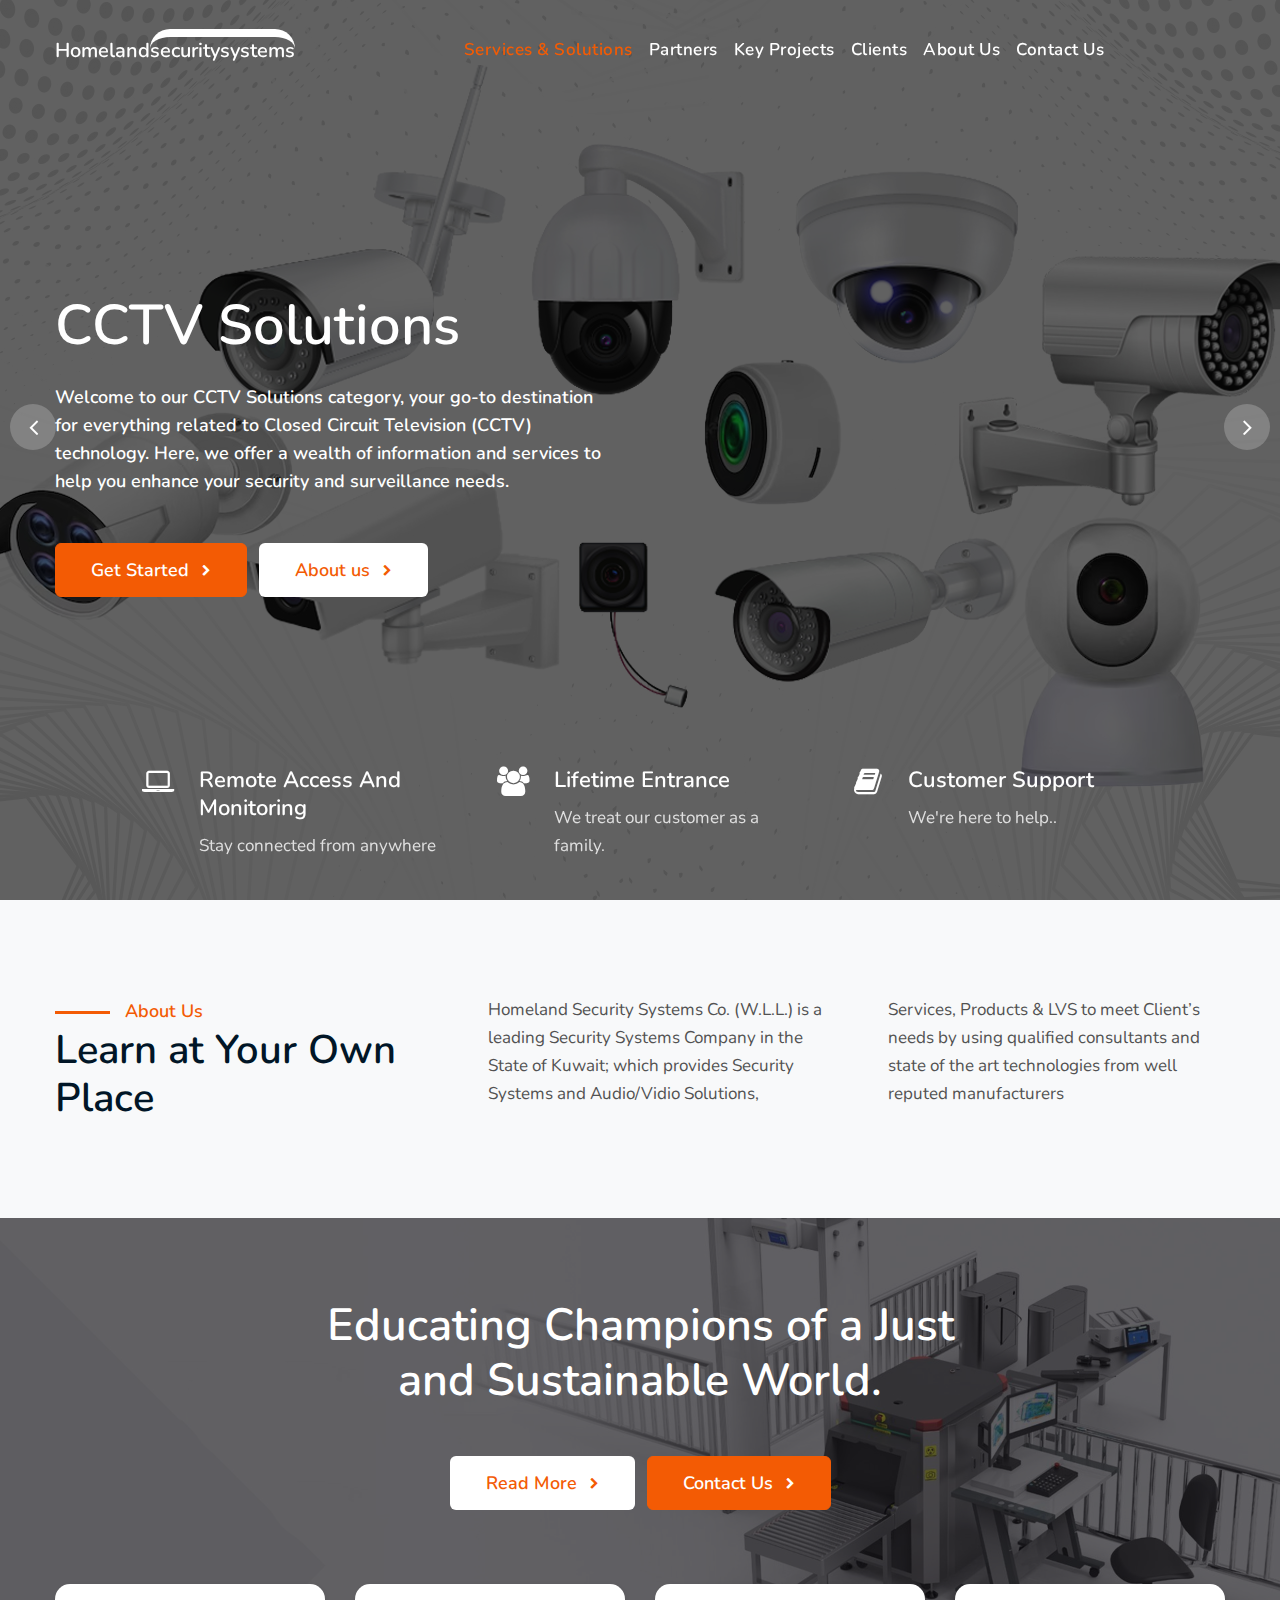
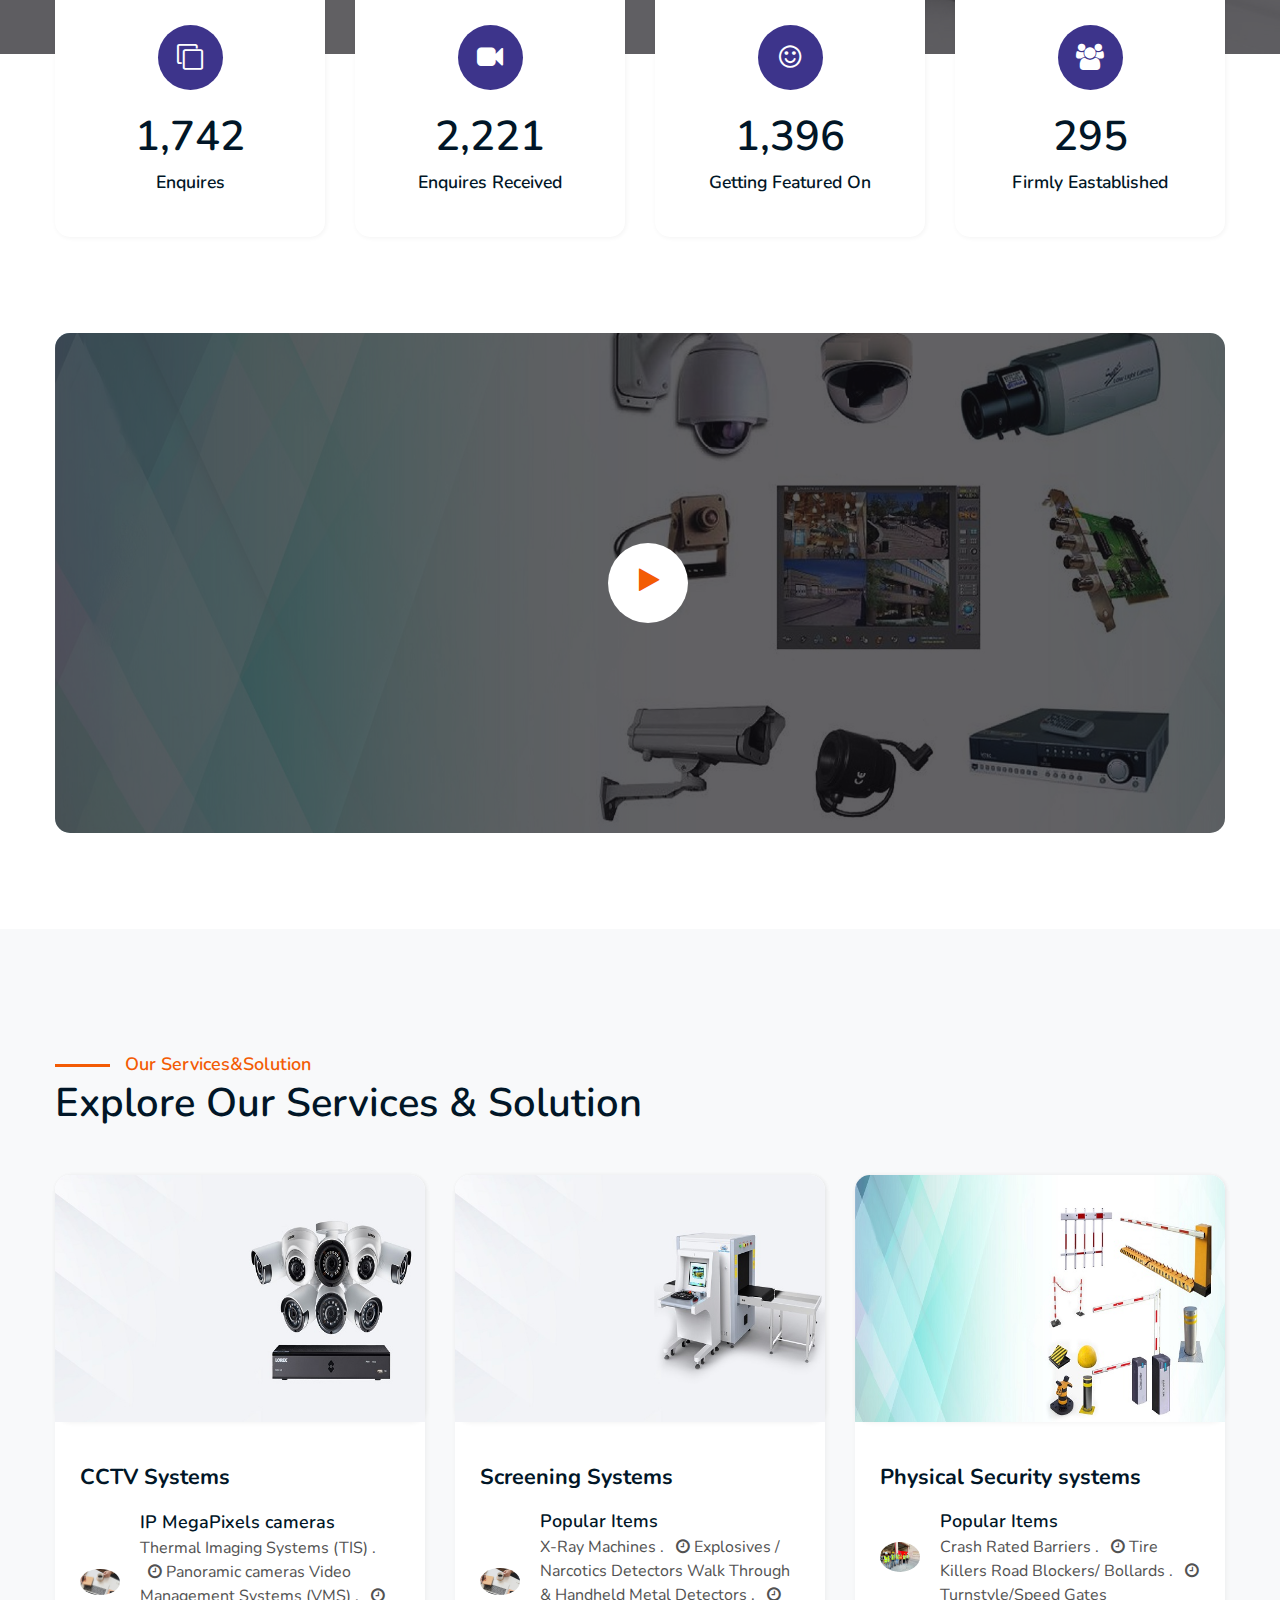
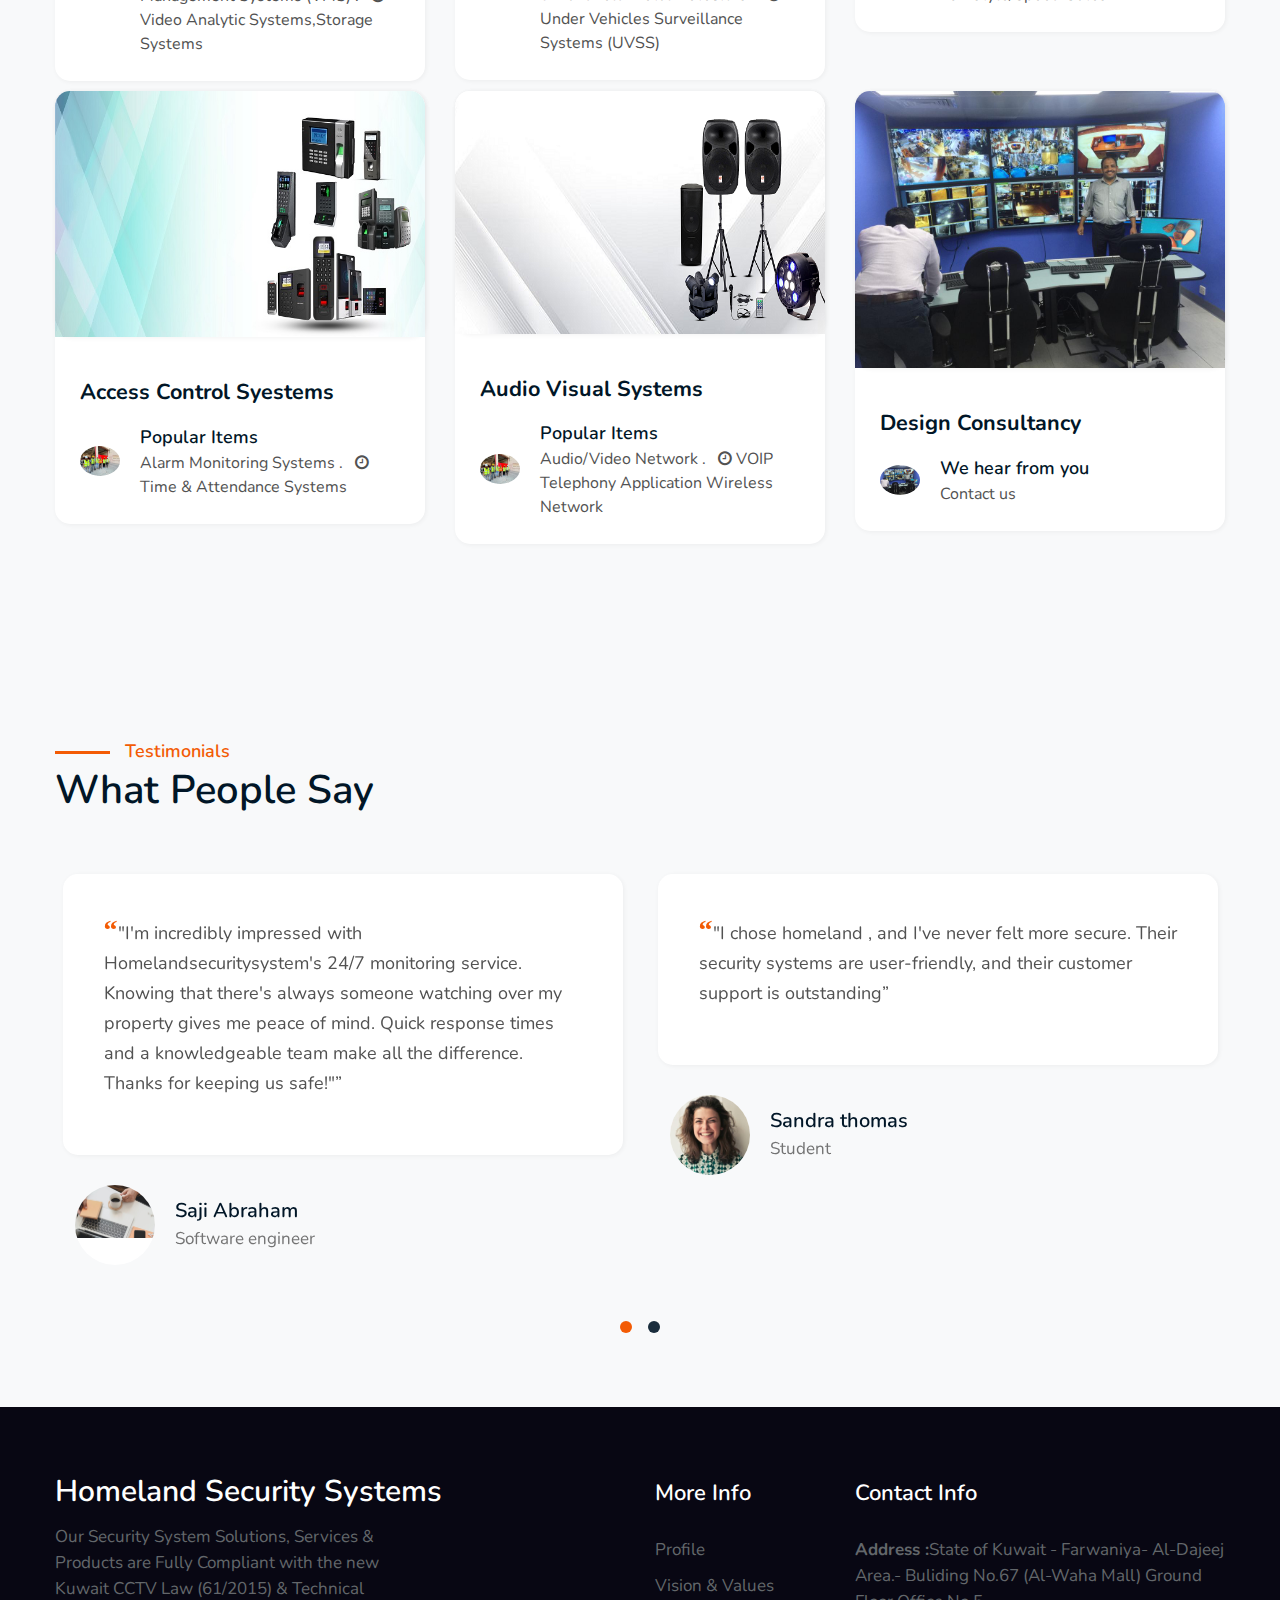
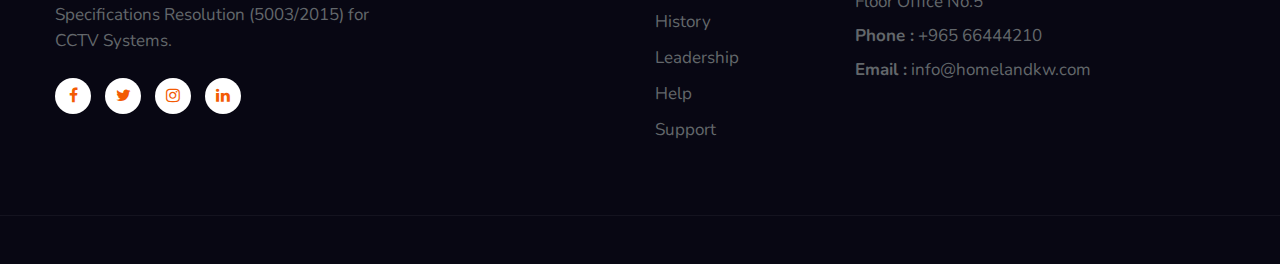
<file: index.html>
<!--
Author: W3layouts
Author URL: http://w3layouts.com
-->
<!doctype html>
<html lang="en">

<head>
    <!-- Required meta tags -->
    <meta charset="utf-8">
    <meta name="viewport" content="width=device-width, initial-scale=1, shrink-to-fit=no">
    <title>HOMELAND SECURITY SYSTEMS CO.W.L.L</title>
    <!--/google-fonts-->
    <link href="//fonts.googleapis.com/css2?family=Nunito:ital,wght@0,400;0,600;0,700;1,400&display=swap"
        rel="stylesheet">
    <!--//google-fonts-->
    <!-- Template CSS -->
    <link rel="stylesheet" href="assets/css/style-starter.css">

</head>

<body>
    <!--header-->
    <header id="site-header" class="fixed-top">
        <div class="container">
            <nav class="navbar navbar-expand-lg navbar-dark stroke">
                <h4><a class="navbar-brand" href="index.html" style="font-size: smaller;">
                        Homeland<span class="sub-log">securitysystems</span>
                    </a></h4>
                <!-- if logo is image enable this   
      <a class="navbar-brand" href="#index.html">
          <img src="image-path" alt="Your logo" title="Your logo" style="height:35px;" />
      </a> -->
                <button class="navbar-toggler  collapsed bg-gradient" type="button" data-toggle="collapse"
                    data-target="#navbarTogglerDemo02" aria-controls="navbarTogglerDemo02" aria-expanded="false"
                    aria-label="Toggle navigation">
                    <span class="navbar-toggler-icon fa icon-expand fa-bars"></span>
                    <span class="navbar-toggler-icon fa icon-close fa-times"></span>
                    </span>
                </button>

                <div class="collapse navbar-collapse" id="navbarTogglerDemo02">
                    <nav class="mr-auto ml-lg-5">
                        <!-- <div class="search-bar">
                            <form class="search">
                                <input type="search" class="search__input" name="search"
                                    placeholder="Search for Courses.." onload="equalWidth()" required>
                                <span class="fa fa-search search__icon"></span>
                            </form>
                        </div> -->
                    </nav>
                    <ul class="navbar-nav mr-auto">
                        <li class="nav-item active">
                            <a class="nav-link" href="index.html">Services & Solutions <span class="sr-only">(current)</span></a>
                        </li>
                        <li class="nav-item">
                            <a class="nav-link" href="about1.html">Partners</a>
                        </li>
                        <li class="nav-item">
                            <a class="nav-link" href="about2.html">Key Projects</a>
                        </li>
                       
                        <li class="nav-item">
                            <a class="nav-link" href="clients.html">clients</a>
                        </li>
                        <li class="nav-item">
                            <a class="nav-link" href="about.html">About Us</a>
                        </li>
                        <li class="nav-item">
                            <a class="nav-link" href="contact.html">Contact Us</a>
                        </li>
                    </ul>
                </div>
                <!-- toggle switch for light and dark theme -->
<!-- 
                <div class="mobile-position">
                    <nav class="navigation">
                        <div class="theme-switch-wrapper">
                            <label class="theme-switch" for="checkbox">
                                <input type="checkbox" id="checkbox">
                                <div class="mode-container py-1">
                                    <i class="gg-sun"></i>
                                    <i class="gg-moon"></i>
                                </div>
                            </label>
                        </div>
                    </nav>
                </div> -->
                <!-- //toggle switch for light and dark theme -->
            </nav>
        </div>
    </header>
    <!--/header-->
    <!-- main-slider -->
    <section class="w3l-main-slider" id="home">
        <div class="companies20-content">
            <div class="owl-one owl-carousel owl-theme">
                <div class="item">
                    <li>
                        <div class="slider-info banner-view bg bg2">
                            <div class="banner-info">
                                <div class="container">
                                    <div class="banner-info-bg">
                                        <h5>CCTV Solutions</h5>
                                        <p class="mt-4 pr-lg-4">Welcome to our CCTV Solutions category, your go-to destination for everything related to Closed Circuit Television (CCTV) technology. Here, we offer a wealth of information and services to help you enhance your security and surveillance needs.</p>
                                        <a class="btn btn-style btn-primary mt-xl-5 mt-4 mr-2" href="index.html"> Get
                                            Started <span class="fa fa-chevron-right ml-2"
                                                aria-hidden="true"></span></a>
                                        <a class="btn btn-style btn-white mt-xl-5 mt-4" href="about.html"> About us
                                             <span class="fa fa-chevron-right ml-2"
                                                aria-hidden="true"></span></a>
                                    </div>
                                </div>
                            </div>
                        </div>
                    </li>
                </div>
                <div class="item">
                    <li>
                        <div class="slider-info  banner-view banner-top1 bg bg2">
                            <div class="banner-info">
                                <div class="container">
                                    <div class="banner-info-bg">
                                        <h5>Welcome to our Screening System category,</h5>
                                        <p class="mt-4 pr-lg-4">your comprehensive resource for information and services related to cutting-edge screening technologies.</p>
                                        <a class="btn btn-style btn-primary mt-xl-5 mt-4 mr-2" href="index.html"> Get
                                            Started <span class="fa fa-chevron-right ml-2"
                                                aria-hidden="true"></span></a>
                                        <a class="btn btn-style btn-white mt-xl-5 mt-4" href="about.html"> About Us
                                            <span class="fa fa-chevron-right ml-2"
                                                aria-hidden="true"></span></a>
                                    </div>
                                </div>
                            </div>
                        </div>
                    </li>
                </div>
                <div class="item">
                    <li>
                        <div class="slider-info banner-view banner-topphysical bg bg2">
                            <div class="banner-info">
                                <div class="container">
                                    <div class="banner-info-bg">
                                        <h5>A Great Place for Physical Security Systems</h5>
                                        <p class="mt-4 pr-lg-4">a dedicated space for exploring state-of-the-art solutions that ensure the safety and security of your property and assets</p>
                                        <a class="btn btn-style btn-primary mt-xl-5 mt-4 mr-2" href="index.html"> Get
                                            Started <span class="fa fa-chevron-right ml-2"
                                                aria-hidden="true"></span></a>
                                        <a class="btn btn-style btn-white mt-xl-5 mt-4" href="about.html"> About Us
                                             <span class="fa fa-chevron-right ml-2"
                                                aria-hidden="true"></span></a>
                                    </div>
                                </div>
                            </div>
                        </div>
                    </li>
                </div>
                <div class="item">
                    <li>
                        <div class="slider-info banner-view banner-topaccescontrol bg bg2">
                            <div class="banner-info">
                                <div class="container">
                                    <div class="banner-info-bg">
                                        <h5>Access Control Systems</h5>
                                        <p class="mt-4 pr-lg-4">Lorem ipsum dolor sit amet consectetur adipisicing elit.
                                            Velit
                                            quisquam, doloremque placeat aut numquam ipsam. </p>
                                        <a class="btn btn-style btn-primary mt-xl-5 mt-4 mr-2" href="about.html"> Get
                                            Started <span class="fa fa-chevron-right ml-2"
                                                aria-hidden="true"></span></a>
                                        <a class="btn btn-style btn-white mt-xl-5 mt-4" href="about.html"> View
                                            Courses <span class="fa fa-chevron-right ml-2"
                                                aria-hidden="true"></span></a>
                                    </div>
                                </div>
                            </div>
                        </div>
                    </li>
                </div>
                <div class="item">
                    <li>
                        <div class="slider-info banner-view banner-top3 bg bg2">
                            <div class="banner-info">
                                <div class="container">
                                    <div class="banner-info-bg">
                                        <h5>Lighting and sound Systems</h5>
                                        <p class="mt-4 pr-lg-4">Our Lighting and Sound Systems Illuminating and Amplifying Experiences</p>
                                        <a class="btn btn-style btn-primary mt-xl-5 mt-4 mr-2" href="about.html"> Get
                                            Started <span class="fa fa-chevron-right ml-2"
                                                aria-hidden="true"></span></a>
                                        <a class="btn btn-style btn-white mt-xl-5 mt-4" href="services.html"> View
                                            Courses <span class="fa fa-chevron-right ml-2"
                                                aria-hidden="true"></span></a>
                                    </div>
                                </div>
                            </div>
                        </div>
                    </li>
                </div>
                <div class="item">
                    <li>
                        <div class="slider-info banner-view banner-topdesign bg bg2">
                            <div class="banner-info">
                                <div class="container">
                                    <div class="banner-info-bg">
                                        <h5>Design Consultancy</h5>
                                        <p class="mt-4 pr-lg-4">Design Consultancy: Crafting Your Vision into Reality</p>
                                        <a class="btn btn-style btn-primary mt-xl-5 mt-4 mr-2" href="index.html"> Get
                                            Started <span class="fa fa-chevron-right ml-2"
                                                aria-hidden="true"></span></a>
                                        <a class="btn btn-style btn-white mt-xl-5 mt-4" href="services.html"> About
                                            Us <span class="fa fa-chevron-right ml-2"
                                                aria-hidden="true"></span></a>
                                    </div>
                                </div>
                            </div>
                        </div>
                    </li>
                </div>
            </div>
            <div class="w3l-banner-grids">
                <div class="bangrids-inn">
                    <div class="banhny-grid-1">
                        <div class="banhny-grid-icon">
                            <span class="fa fa-laptop"></span>
                        </div>
                        <div class="banhny-grid-right-info">
                            <h6><a href="#url">Remote Access and Monitoring</a></h6>
                            <p>Stay connected from anywhere</p>
                        </div>
                    </div>
                    <div class="banhny-grid-1">
                        <div class="banhny-grid-icon">

                            <span class="fa fa-users"></span>

                        </div>
                        <div class="banhny-grid-right-info">
                            <h6><a href="#url">Lifetime entrance</a></h6>
                            <p>We treat our customer as a family.</p>
                        </div>
                    </div>
                    <div class="banhny-grid-1">
                        <div class="banhny-grid-icon">
                            <span class="fa fa-book"></span>
                        </div>
                        <div class="banhny-grid-right-info">
                            <h6><a href="#url">Customer Support</a></h6>
                            <p>We're here to help..</p>
                        </div>
                    </div>
                </div>
            </div>

        </div>
    </section>
    <!-- /main-slider -->
    <!-- //banner section -->
    <!-- /content-1-->
    <div class="content-1 py-5">
        <div class="container py-md-5">
            <div class="row content-1-grids">
                <div class="col-lg-4 content-1-left forms-25-info">
                    <div class="header-title">
                        <span class="sub-title">About Us</span>
                        <h3 class="hny-title">Learn at Your Own Place</h3>
                     
                    </div>
                </div>
                <div class="col-lg-4 content-1-right pl-lg-5 mt-lg-0 mt-4">
                    <p class="">Homeland Security Systems Co. (W.L.L.) is a leading Security Systems 
                        Company in the State of Kuwait; which provides Security Systems and 
                        Audio/Vidio Solutions,
                    </p>
                </div>
                <div class="col-lg-4 content-1-right pl-lg-5 mt-lg-0 mt-4">
                    <p class="">Services, Products & LVS to meet Client’s needs by 
                        using qualified consultants and state of the art technologies from well 
                        reputed manufacturers
                    </p>
                </div>
            </div>
        </div>
    </div>
    <!-- //content-1-->
    <!--/courses-->
    <!-- <div class="w3l-homeblog py-5" id="homeblog">
        <div class="container py-lg-5 py-md-4">
            <div class="header-title mb-3">
                <span class="sub-title">Our Services&Solution</span>
                <h3 class="hny-title text-left">Explore Our Services & Solution</h3>
            </div>
            <div class="row top-pics ">
                <div class="col-lg-3 col-md-6 mt-5">
                    <div class="top-pic1">
                        <div class="card-body blog-details">
                            <p class="course-sub">283 online courses</p>
                            <a href="services.html" class="blog-desc">Business
                            </a>
                            <div class="author align-items-center">
                                <img src="assets/images/admin.jpg" alt="" class="img-fluid rounded-circle">
                                <ul class="blog-meta">
                                    <ul class="blog-meta">
                                        <li class="meta-item blog-lesson">
                                            <span class="meta-value"> 40 Lessons </span>. <span
                                                class="meta-value text-bold">$89.00</span>
                                        </li>
                                    </ul>
                                </ul>
                            </div>
                        </div>
                    </div>
                </div>
                <div class="col-lg-3 col-md-6 mt-5">
                    <div class="top-pic2">
                        <div class="card-body blog-details">
                            <p class="course-sub">383 online courses</p>
                            <a href="services.html" class="blog-desc">Creative Art
                            </a>
                            <div class="author align-items-center">
                                <img src="assets/images/admin.jpg" alt="" class="img-fluid rounded-circle">
                                <ul class="blog-meta">
                                    <ul class="blog-meta">
                                        <li class="meta-item blog-lesson">
                                            <span class="meta-value"> 30 Lessons </span>. <span
                                                class="meta-value text-bold">$49.00</span>
                                        </li>
                                    </ul>
                                </ul>
                            </div>
                        </div>
                    </div>
                </div>
                <div class="col-lg-3 col-md-6 mt-5">
                    <div class="top-pic3">
                        <div class="card-body blog-details">
                            <p class="course-sub">483 online courses</p>
                            <a href="services.html" class="blog-desc">Development
                            </a>
                            <div class="author align-items-center">
                                <img src="assets/images/admin.jpg" alt="" class="img-fluid rounded-circle">
                                <ul class="blog-meta">
                                    <ul class="blog-meta">
                                        <li class="meta-item blog-lesson">
                                            <span class="meta-value"> 30 Lessons </span>. <span
                                                class="meta-value text-bold">$59.00</span>
                                        </li>
                                    </ul>
                                </ul>
                            </div>
                        </div>
                    </div>
                </div>
                <div class="col-lg-3 col-md-6 mt-5">
                    <div class="top-pic4">
                        <div class="card-body blog-details">
                            <p class="course-sub">583 online courses</p>
                            <a href="services.html" class="blog-desc">Photography
                            </a>
                            <div class="author align-items-center">
                                <img src="assets/images/admin.jpg" alt="" class="img-fluid rounded-circle">
                                <ul class="blog-meta">
                                    <li class="meta-item blog-lesson">
                                        <span class="meta-value"> 20 Lessons </span>. <span
                                            class="meta-value text-bold">$49.00</span>
                                    </li>
                                </ul>
                            </div>
                        </div>
                    </div>
                </div>
                <div class="col-lg-3 col-md-6 mt-5">
                    <div class="top-pic5">
                        <div class="card-body blog-details">
                            <p class="course-sub">283 online courses</p>
                            <a href="services.html" class="blog-desc">Business
                            </a>
                            <div class="author align-items-center">
                                <img src="assets/images/admin.jpg" alt="" class="img-fluid rounded-circle">
                                <ul class="blog-meta">
                                    <ul class="blog-meta">
                                        <li class="meta-item blog-lesson">
                                            <span class="meta-value"> 40 Lessons </span>. <span
                                                class="meta-value text-bold">$89.00</span>
                                        </li>
                                    </ul>
                                </ul>
                            </div>
                        </div>
                    </div>
                </div>
                <div class="col-lg-3 col-md-6 mt-5">
                    <div class="top-pic6">
                        <div class="card-body blog-details">
                            <p class="course-sub">383 online courses</p>
                            <a href="services.html" class="blog-desc">Creative Art
                            </a>
                            <div class="author align-items-center">
                                <img src="assets/images/admin.jpg" alt="" class="img-fluid rounded-circle">
                                <ul class="blog-meta">
                                    <ul class="blog-meta">
                                        <li class="meta-item blog-lesson">
                                            <span class="meta-value"> 30 Lessons </span>. <span
                                                class="meta-value text-bold">$49.00</span>
                                        </li>
                                    </ul>
                                </ul>
                            </div>
                        </div>
                    </div>
                </div>
                <div class="col-lg-3 col-md-6 mt-5">
                    <div class="top-pic7">
                        <div class="card-body blog-details">
                            <p class="course-sub">483 online courses</p>
                            <a href="services.html" class="blog-desc">Development
                            </a>
                            <div class="author align-items-center">
                                <img src="assets/images/admin.jpg" alt="" class="img-fluid rounded-circle">
                                <ul class="blog-meta">
                                    <ul class="blog-meta">
                                        <li class="meta-item blog-lesson">
                                            <span class="meta-value"> 30 Lessons </span>. <span
                                                class="meta-value text-bold">$59.00</span>
                                        </li>
                                    </ul>
                                </ul>
                            </div>
                        </div>
                    </div>
                </div>
                <div class="col-lg-3 col-md-6 mt-5">
                    <div class="top-pic8">
                        <div class="card-body blog-details">
                            <p class="course-sub">583 online courses</p>
                            <a href="services.html" class="blog-desc">Photography
                            </a>
                            <div class="author align-items-center">
                                <img src="assets/images/admin.jpg" alt="" class="img-fluid rounded-circle">
                                <ul class="blog-meta">
                                    <li class="meta-item blog-lesson">
                                        <span class="meta-value"> 20 Lessons </span>. <span
                                            class="meta-value text-bold">$49.00</span>
                                    </li>
                                </ul>
                            </div>
                        </div>
                    </div>
                </div>
                <div class="readhny-btm text-center mx-auto mt-md-4">
                    <a class="btn btn-primary btn-style mt-md-5 mt-4" href="about.html">Read More <span
                            class="fa fa-chevron-right ml-2" aria-hidden="true"></span></a>
                </div>
            </div>
        </div>
    </div> -->
    <!--//courses-->
    
    <!-- //bottom-grids-->

    <!-- middle -->
    <div class="middle py-5">
        <div class="container pt-lg-2 pb-lg-4 py-4">
            <div class="welcome-left text-center py-lg-4">
                <h3 class="hny-title">Educating Champions of a Just and Sustainable World.</h3>
                <div class="middle-buttons pb-5">
                    <a href="about.html" class="btn btn-style btn-white mt-sm-5 mt-4 mr-2">Read More <span
                            class="fa fa-chevron-right ml-2" aria-hidden="true"></span></a>
                    <a href="contact.html" class="btn btn-style btn-primary mt-sm-5 mt-4">Contact Us <span
                            class="fa fa-chevron-right ml-2" aria-hidden="true"></span></a>
                </div>
            </div>
        </div>
    </div>
    <!-- //middle -->
    <!-- stats -->
    <section class="w3_stats py-lg-0 py-5" id="stats">
        <div class="container">
            <div class="w3-stats">
                <div class="row">
                    <div class="col-md-3 col-6 mt-md-0 mt-5">
                        <div class="counter">
                            <span class="fa fa-clone"></span>
                            <div class="timer count-title count-number mt-3" data-to="15100" data-speed="1500"></div>
                            <p class="count-text">Enquires</p>
                        </div>
                    </div>
                    <div class="col-md-3 col-6 mt-md-0 mt-5">
                        <div class="counter">
                            <span class="fa fa-video-camera"></span>
                            <div class="timer count-title count-number mt-3" data-to="19256" data-speed="1500"></div>
                            <p class="count-text ">Enquires Received</p>
                        </div>
                    </div>
                    <div class="col-md-3 col-6 mt-md-0 mt-5">
                        <div class="counter">
                            <span class="fa fa-smile-o"></span>
                            <div class="timer count-title count-number mt-3" data-to="12100" data-speed="1500"></div>
                            <p class="count-text">Getting Featured On</p>
                        </div>
                    </div>
                    <div class="col-md-3 col-6 mt-md-0 mt-5">
                        <div class="counter">
                            <span class="fa fa-users"></span>
                            <div class="timer count-title count-number mt-3" data-to="2560" data-speed="1500"></div>
                            <p class="count-text">Firmly Eastablished</p>
                        </div>
                    </div>
                </div>
            </div>
        </div>
    </section>
    <!-- //stats -->
    <!-- home page video popup section -->
<section class="w3l-videohny" id="video">
    <div class="new-block py-5">
        <div class="container py-lg-5">
                <div class="history-info position-relative">
                        <!--//video-->
                        <a href="#small-dialog" class="popup-with-zoom-anim play-view text-center pl-3">
                            <span class="video-play-icon">
                                <span class="fa fa-play"></span>
                            </span>
                        </a>

                        <!-- dialog itself, mfp-hide class is required to make dialog hidden -->
                        <div id="small-dialog" class="zoom-anim-dialog mfp-hide">
                            <iframe src="" frameborder="0"
                                allow="autoplay; fullscreen" allowfullscreen></iframe>
                        </div>
                        <!--//video-->
                    </div>

                <!-- dialog itself, mfp-hide class is required to make dialog hidden -->
                <div id="small-dialog" class="zoom-anim-dialog mfp-hide">
                    <iframe src="https://player.vimeo.com/video/18212142" frameborder="0"
                                allow="autoplay; fullscreen" allowfullscreen></iframe>
                </div>
            </div>
    </div>
</section>
<!-- //home page video popup section -->
    <!--/blog-post-->
    <section class="w3l-blogpost-content py-5">
        <div class="container py-md-5">
            <div class="header-title mb-md-5 mt-4">
                <span class="sub-title">Our Services&Solution </span>
                <h3 class="hny-title text-left">Explore Our Services & Solution </h3>
            </div>
            <div class="row">
                <div class="col-lg-4 col-md-6 item">
                    <div class="card">
                        <div class="card-header p-0 position-relative">
                            <a>
                                <img class="card-img-bottom d-block radius-image-full" src="assets/images/ab8.jpg" alt="Card image cap">
                            </a>
                        </div>
                        <div class="card-body blog-details">
                            <a  class="blog-desc"> CCTV Systems
                            </a>
                            <div class="author align-items-center">
                                <img src="assets/images/ab7.jpg" alt="" class="img-fluid rounded-circle">
                                <ul class="blog-meta">
                                    <li>
                                        <a href="#">IP MegaPixels cameras</a> 
                                    </li>
                                    <li class="meta-item blog-lesson">
                                        <span class="meta-value"> Thermal Imaging Systems (TIS)
                                        </span>. <span class="meta-value ml-2"><span class="fa fa-clock-o"></span>  Panoramic cameras
                                        <span class="meta-value"> Video Management Systems (VMS)
                                        </span>. <span class="meta-value ml-2"><span class="fa fa-clock-o"></span> Video Analytic Systems,Storage Systems

                                    </span>
                                    </li>
                                </ul>
                            </div>
                        </div>
                    </div>
                </div>
                <div class="col-lg-4 col-md-6 mt-md-0 mt-4">
                    <div class="card">
                        <div class="card-header p-0 position-relative">
                            <a>
                                <img class="card-img-bottom d-block radius-image-full" src="assets/images/ab2.jpg" alt="Card image cap">
                            </a>
                        </div>
                        <div class="card-body blog-details">
                            <a  class="blog-desc">Screening Systems</a>
                            <div class="author align-items-center">
                                <img src="assets/images/ab7.jpg" alt="" class="img-fluid rounded-circle">
                                <ul class="blog-meta">
                                    <li>
                                        <a href="#">Popular Items</a> 
                                    </li>
                                    <li class="meta-item blog-lesson">
                                        <span class="meta-value"> X-Ray Machines
                                        </span>. <span class="meta-value ml-2"><span class="fa fa-clock-o"></span>   Explosives / Narcotics Detectors
                                        <span class="meta-value">Walk Through & Handheld Metal Detectors
                                        </span>. <span class="meta-value ml-2"><span class="fa fa-clock-o"></span> Under Vehicles Surveillance Systems (UVSS)

                                    </li>
                                </ul>
                            </div>
                        </div>
                    </div>
                </div>
                <div class="col-lg-4 col-md-6 mt-md-0 mt-4">
                    <div class="card">
                        <div class="card-header p-0 position-relative">
                            <a>
                                <img class="card-img-bottom d-block radius-image-full" src="assets/images/ab6.jpg" alt="Card image cap">
                            </a>
                        </div>
                        <div class="card-body blog-details">
                            <a  class="blog-desc">Physical Security systems
                            </a>
                            <div class="author align-items-center">
                                <img src="assets/images/emploouyes.jpeg" alt="" class="img-fluid rounded-circle">
                                <ul class="blog-meta">
                                    <li>
                                        <a href="#">Popular Items</a> 
                                    </li>
                                    <li class="meta-item blog-lesson">
                                        <span class="meta-value">  Crash Rated Barriers
                                        </span>. <span class="meta-value ml-2"><span class="fa fa-clock-o"></span>   Tire Killers
                                        <span class="meta-value"> Road Blockers/ Bollards
                                        </span>. <span class="meta-value ml-2"><span class="fa fa-clock-o"></span> Turnstyle/Speed Gates

                                    </li>
                                </ul>
                            </div>
                        </div>
                    </div>
                </div>
                
            </div>
            <div class="row" style="margin-top: 10px;">
                <div class="col-lg-4 col-md-6 item">
                    <div class="card">
                        <div class="card-header p-0 position-relative">
                            <a>
                                <img class="card-img-bottom d-block radius-image-full" src="assets/images/accescontrolsystem.jpg" alt="Card image cap">
                            </a>
                        </div>
                        <div class="card-body blog-details">
                            <a  class="blog-desc"> Access Control Syestems
                            </a>
                            <div class="author align-items-center">
                                <img src="assets/images/emploouyes.jpeg" alt="" class="img-fluid rounded-circle">
                                <ul class="blog-meta">
                                    <li>
                                        <a href="#">Popular Items</a> 
                                    </li>
                                    <li class="meta-item blog-lesson">
                                        <span class="meta-value"> Alarm Monitoring Systems
                                        </span>. <span class="meta-value ml-2"><span class="fa fa-clock-o"></span>  Time & Attendance Systems
                                       

                                    </span>
                                    </li>
                                </ul>
                            </div>
                        </div>
                    </div>
                </div>
                <div class="col-lg-4 col-md-6 mt-md-0 mt-4">
                    <div class="card">
                        <div class="card-header p-0 position-relative">
                            <a>
                                <img class="card-img-bottom d-block radius-image-full" src="assets/images/visualsystems.png" alt="Card image cap">
                            </a>
                        </div>
                        <div class="card-body blog-details">
                            <a  class="blog-desc">Audio Visual Systems</a>
                            <div class="author align-items-center">
                                <img src="assets/images/emploouyes.jpeg" alt="" class="img-fluid rounded-circle">
                                <ul class="blog-meta">
                                    <li>
                                        <a href="#">Popular Items</a> 
                                    </li>
                                    <li class="meta-item blog-lesson">
                                        <span class="meta-value">  Audio/Video Network
                                        </span>. <span class="meta-value ml-2"><span class="fa fa-clock-o"></span>   VOIP Telephony Application
                                        <span class="meta-value">Wireless Network
                                      

                                    </li>
                                </ul>
                            </div>
                        </div>
                    </div>
                </div>
                <div class="col-lg-4 col-md-6 mt-md-0 mt-4">
                    <div class="card">
                        <div class="card-header p-0 position-relative">
                            <a>
                                <img class="card-img-bottom d-block radius-image-full" src="assets/images/chemistry.jpeg" alt="Card image cap">
                            </a>
                        </div>
                        <div class="card-body blog-details">
                            <a  class="blog-desc">Design Consultancy
                            </a>
                            <div class="author align-items-center">
                                <img src="assets/images/chemistry.jpeg" alt="" class="img-fluid rounded-circle">
                                <ul class="blog-meta">
                                    <li>
                                        <a href="#">We hear from you</a> 
                                    </li>
                                    <li class="meta-item blog-lesson">
                                        <span class="meta-value">  Contact us
                                       

                                    </li>
                                </ul>
                            </div>
                        </div>
                    </div>
                </div>
                
            </div>
        </div>
    </section>
    <!--//blog-posts-->
    <!--/w3l-newsletter-->
    <!-- <section class="w3l-newsletter"> -->
        <!-- /form-25-section -->
        <!-- <div class="form-25-main py-5">
            <div class="container py-lg-5">
                <div class="forms-25-info">

                    <div class="header-title mb-md-5 mt-4">
                        <span class="sub-title">Subscribe to our Newsletter</span>
                        <h3 class="hny-title text-left">Join our Community of Students</h3>
                    </div>
                    <form action="#" method="post" class="signin-form mt-4 mb-2">
                        <div class="forms-gds">
                            <input type="text" name="" placeholder="Name" required />
                            <input type="email" name="" placeholder="Email" required />
                            <button class="btn btn-style btn-primary">Subscribe</button>
                        </div>
                    </form>
                </div>
            </div>
        </div> -->
    <!-- </section> -->
    <!--//w3l-newsletter-->
    <!-- testimonials -->
    <section class="w3l-clients-1" id="testimonials">
        <!-- /grids -->
        <div class="cusrtomer-layout py-5">
            <div class="container py-lg-5 py-md-4">
                <div class="header-title mb-md-5 mb-4">
                    <span class="sub-title">Testimonials</span>
                    <h3 class="hny-title text-left">What People Say</h3>
                </div>
                <!-- /grids -->
                <div class="testimonial-row">
                    <div id="owl-demo1" class="owl-two owl-carousel owl-theme mb-md-3 mb-sm-5 mb-4">
                        <div class="item">
                            <div class="testimonial-content">
                                <div class="testimonial">
                                    <blockquote>
                                        <q>"I'm incredibly impressed with Homelandsecuritysystem's 24/7 monitoring service. Knowing that there's always someone watching over my property gives me peace of mind. Quick response times and a knowledgeable team make all the difference. Thanks for keeping us safe!"</q>
                                    </blockquote>
                                </div>
                                <div class="testi-des">
                                    <div class="test-img">
                                        <img src="assets/images/ab7.jpg" class="img-fluid" alt="client-img">
                                    </div>
                                    <div class="peopl align-self">
                                        <h4>Saji Abraham </h4>
                                        <p class="indentity">Software engineer</p>
                                    </div>
                                </div>
                            </div>
                        </div>
                        <div class="item">
                            <div class="testimonial-content">
                                <div class="testimonial">
                                    <blockquote>
                                        <q>"I chose homeland , and I've never felt more secure. Their security systems are user-friendly, and their customer support is outstanding</q>
                                    </blockquote>
                                </div>
                                <div class="testi-des">
                                    <div class="test-img"><img src="assets/images/team2.jpg" class="img-fluid"
                                        alt="client-img">
                                </div>
                                    <div class="peopl align-self">
                                        <h4>Sandra thomas</h4>
                                        <p class="indentity">Student </p>
                                    </div>
                                </div>
                            </div>
                        </div>
                        <div class="item">
                            <div class="testimonial-content">
                                <div class="testimonial">
                                   
                                    <blockquote>
                                        <q>"I chose homeland , and I've never felt more secure. Their security systems are user-friendly, and their customer support is outstanding</q>
                                    </blockquote>
                                   
                                </div>
                                <div class="testi-des">
                                    <div class="test-img"><img src="assets/images/ab7.jpg" class="img-fluid"
                                        alt="client-img">
                                    </div>
                                    <div class="peopl align-self">
                                        <h4>Bruce Bailey </h4>
                                        <p class="indentity">Student </p>
                                    </div>
                                </div>
                            </div>
                        </div>
                        <div class="item">
                            <div class="testimonial-content">
                                <div class="testimonial">
                                    <blockquote>
                                        <q>"I chose homeland , and I've never felt more secure. Their security systems are user-friendly, and their customer support is outstanding</q>
                                    </blockquote>
                                  
                                </div>
                                <div class="testi-des">
                                    <div class="test-img"><img src="assets/images/ab7.jpg" class="img-fluid"
                                        alt="client-img">
                                    </div>
                                    <div class="peopl align-self">
                                        <h4>Ruth Edwards</h4>
                                        <p class="indentity">Student </p>
                                    </div>
                                </div>
                            </div>
                        </div>
                 
                    </div>
                </div>
            </div>
            <!-- /grids -->
        </div>
        <!-- //grids -->
    </section>
    <!-- //testimonials -->

    <!-- footer -->
    <section class="w3l-footer-29-main">
        <div class="footer-29 py-5">
          <div class="container py-lg-4">
            <div class="row footer-top-29">
              <div class="col-lg-4 col-md-6 col-sm-7 footer-list-29 footer-1 pr-lg-5">
                <div class="footer-logo mb-3">
                  <a class="navbar-brand" href="index.html">Homeland security systems</a>
                </div>
                <p>Our Security System Solutions, Services & Products are Fully Compliant with the 
                    new Kuwait CCTV Law (61/2015) & Technical Specifications Resolution (5003/2015) 
                    for CCTV Systems.</p>
                <div class="main-social-footer-29 mt-4">
                  <a href="#facebook" class="facebook"><span class="fa fa-facebook"></span></a>
                  <a href="#twitter" class="twitter"><span class="fa fa-twitter"></span></a>
                  <a href="#instagram" class="instagram"><span class="fa fa-instagram"></span></a>
                  <a href="#linkedin" class="linkedin"><span class="fa fa-linkedin"></span></a>
                </div>
              </div>
              <div class="col-lg-2 col-md-6 col-sm-5 col-6 footer-list-29 footer-2 mt-sm-0 mt-5">
    
              
              </div>
              <div class="col-lg-2 col-md-6 col-sm-5 col-6 footer-list-29 footer-3 mt-lg-0 mt-5">
                <h6 class="footer-title-29">More Info</h6>
                <ul>
                  <li><a href="#profile">Profile</a></li>
                  <li><a href="#vision">Vision & Values</a></li>
                  <li><a href="#history">History</a></li>
                  <li><a href="#leader">Leadership</a></li>
                  <li><a href="#help">Help</a></li>
                  <li><a href="#support"> Support</a></li>
                </ul>
    
              </div>
              <div class="col-lg-4 col-md-6 col-sm-7 footer-list-29 footer-4 mt-lg-0 mt-5">
                <h6 class="footer-title-29">Contact Info </h6>
                <p><strong>Address :</strong>State of Kuwait - Farwaniya- Al-Dajeej Area.- Buliding No.67 (Al-Waha Mall) Ground Floor Office No.5</p>
                <p class="my-2"><strong>Phone :</strong> <a href="tel:+12 23456799">+965  66444210</a></p>
                <p><strong>Email :</strong> <a href="mailto:info@example.com">info@homelandkw.com</a></p>
              </div>
            </div>
          </div>
        </div>
      </section>
    <!-- //footer -->

    <!-- copyright -->
    <section class="w3l-copyright">
        <div class="container">
           
        </div>

        <!-- move top -->
        <button onclick="topFunction()" id="movetop" title="Go to top">
            &#10548;
        </button>
        <script>
            // When the user scrolls down 20px from the top of the document, show the button
            window.onscroll = function () {
                scrollFunction()
            };

            function scrollFunction() {
                if (document.body.scrollTop > 20 || document.documentElement.scrollTop > 20) {
                    document.getElementById("movetop").style.display = "block";
                } else {
                    document.getElementById("movetop").style.display = "none";
                }
            }

            // When the user clicks on the button, scroll to the top of the document
            function topFunction() {
                document.body.scrollTop = 0;
                document.documentElement.scrollTop = 0;
            }
        </script>
        <!-- /move top -->
    </section>
    <!-- //copyright -->

    <script src="assets/js/jquery-3.3.1.min.js"></script> <!-- Common jquery plugin -->

    <script src="assets/js/theme-change.js"></script><!-- theme switch js (light and dark)-->

    <script src="assets/js/owl.carousel.js"></script>
    <!-- script for banner slider-->
    <script>
        $(document).ready(function () {
            $('.owl-one').owlCarousel({
                loop: true,
                margin: 0,
                nav: false,
                responsiveClass: true,
                autoplay: true,
                autoplayTimeout: 5000,
                autoplaySpeed: 1000,
                autoplayHoverPause: false,
                responsive: {
                    0: {
                        items: 1,
                        nav: false
                    },
                    480: {
                        items: 1,
                        nav: false
                    },
                    667: {
                        items: 1,
                        nav: true
                    },
                    1000: {
                        items: 1,
                        nav: true
                    }
                }
            })
        })
    </script>
    <!-- //script -->
    <!-- magnific popup -->
    <script src="assets/js/jquery.magnific-popup.min.js"></script>
    <script>
        $(document).ready(function () {
            $('.popup-with-zoom-anim').magnificPopup({
                type: 'inline',

                fixedContentPos: false,
                fixedBgPos: true,

                overflowY: 'auto',

                closeBtnInside: true,
                preloader: false,

                midClick: true,
                removalDelay: 300,
                mainClass: 'my-mfp-zoom-in'
            });

            $('.popup-with-move-anim').magnificPopup({
                type: 'inline',

                fixedContentPos: false,
                fixedBgPos: true,

                overflowY: 'auto',

                closeBtnInside: true,
                preloader: false,

                midClick: true,
                removalDelay: 300,
                mainClass: 'my-mfp-slide-bottom'
            });
        });
    </script>
    <!-- //magnific popup -->
    <!-- /counter-->
    <script src="assets/js/counter.js"></script>
    <!-- //counter-->
    <!-- script for tesimonials carousel slider -->
    <script>
        $(document).ready(function () {
            $("#owl-demo1").owlCarousel({
                loop: true,
                margin: 20,
                nav: false,
                responsiveClass: true,
                responsive: {
                    0: {
                        items: 1,
                        nav: false
                    },
                    1000: {
                        items:2,
                        nav: false,
                        loop:true
                    }
                }
            })
        })
    </script>
    <!-- //script for tesimonials carousel slider -->

    <!--/MENU-JS-->
    <script>
        $(window).on("scroll", function () {
            var scroll = $(window).scrollTop();

            if (scroll >= 80) {
                $("#site-header").addClass("nav-fixed");
            } else {
                $("#site-header").removeClass("nav-fixed");
            }
        });

        //Main navigation Active Class Add Remove
        $(".navbar-toggler").on("click", function () {
            $("header").toggleClass("active");
        });
        $(document).on("ready", function () {
            if ($(window).width() > 991) {
                $("header").removeClass("active");
            }
            $(window).on("resize", function () {
                if ($(window).width() > 991) {
                    $("header").removeClass("active");
                }
            });
        });
    </script>
    <!--//MENU-JS-->

    <!-- disable body scroll which navbar is in active -->
    <script>
        $(function () {
            $('.navbar-toggler').click(function () {
                $('body').toggleClass('noscroll');
            })
        });
    </script>
    <!-- //disable body scroll which navbar is in active -->

    <!--bootstrap-->
    <script src="assets/js/bootstrap.min.js"></script>
    <!-- //bootstrap-->

</body>

</html>
</file>
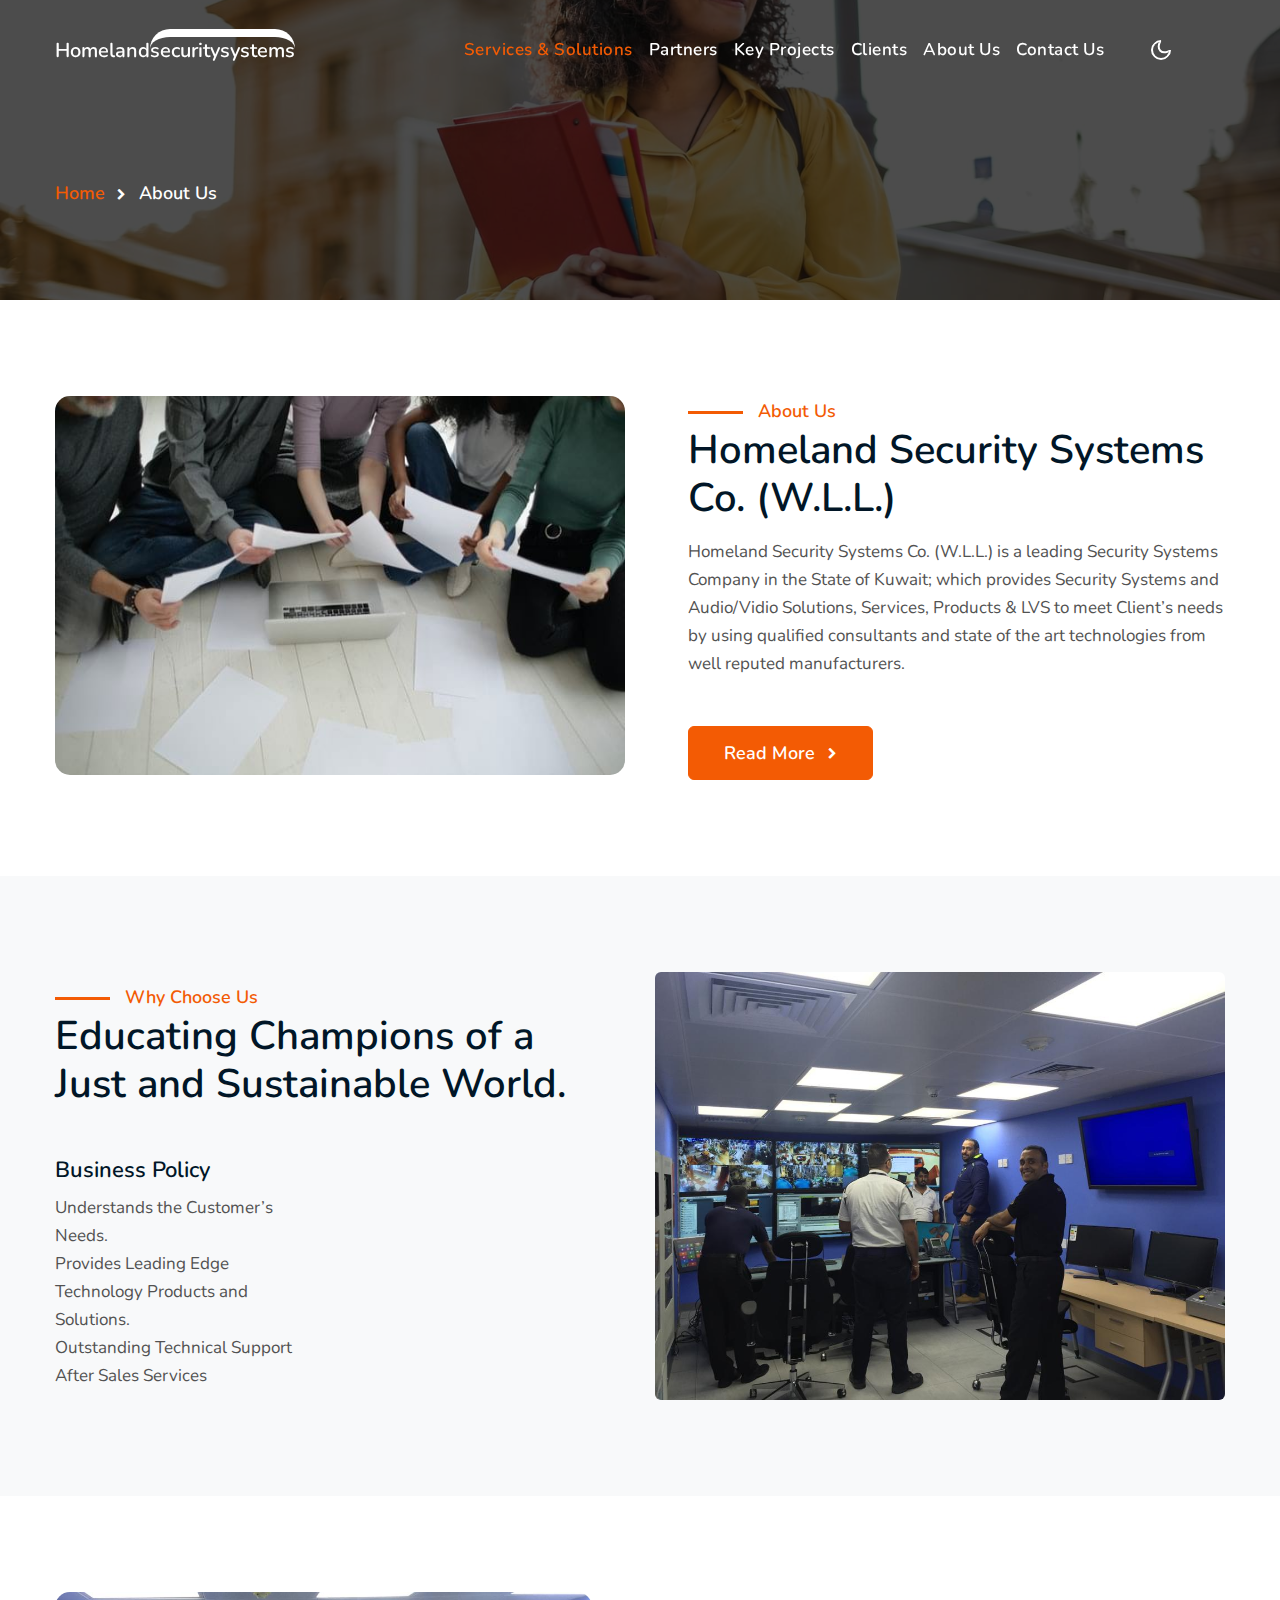
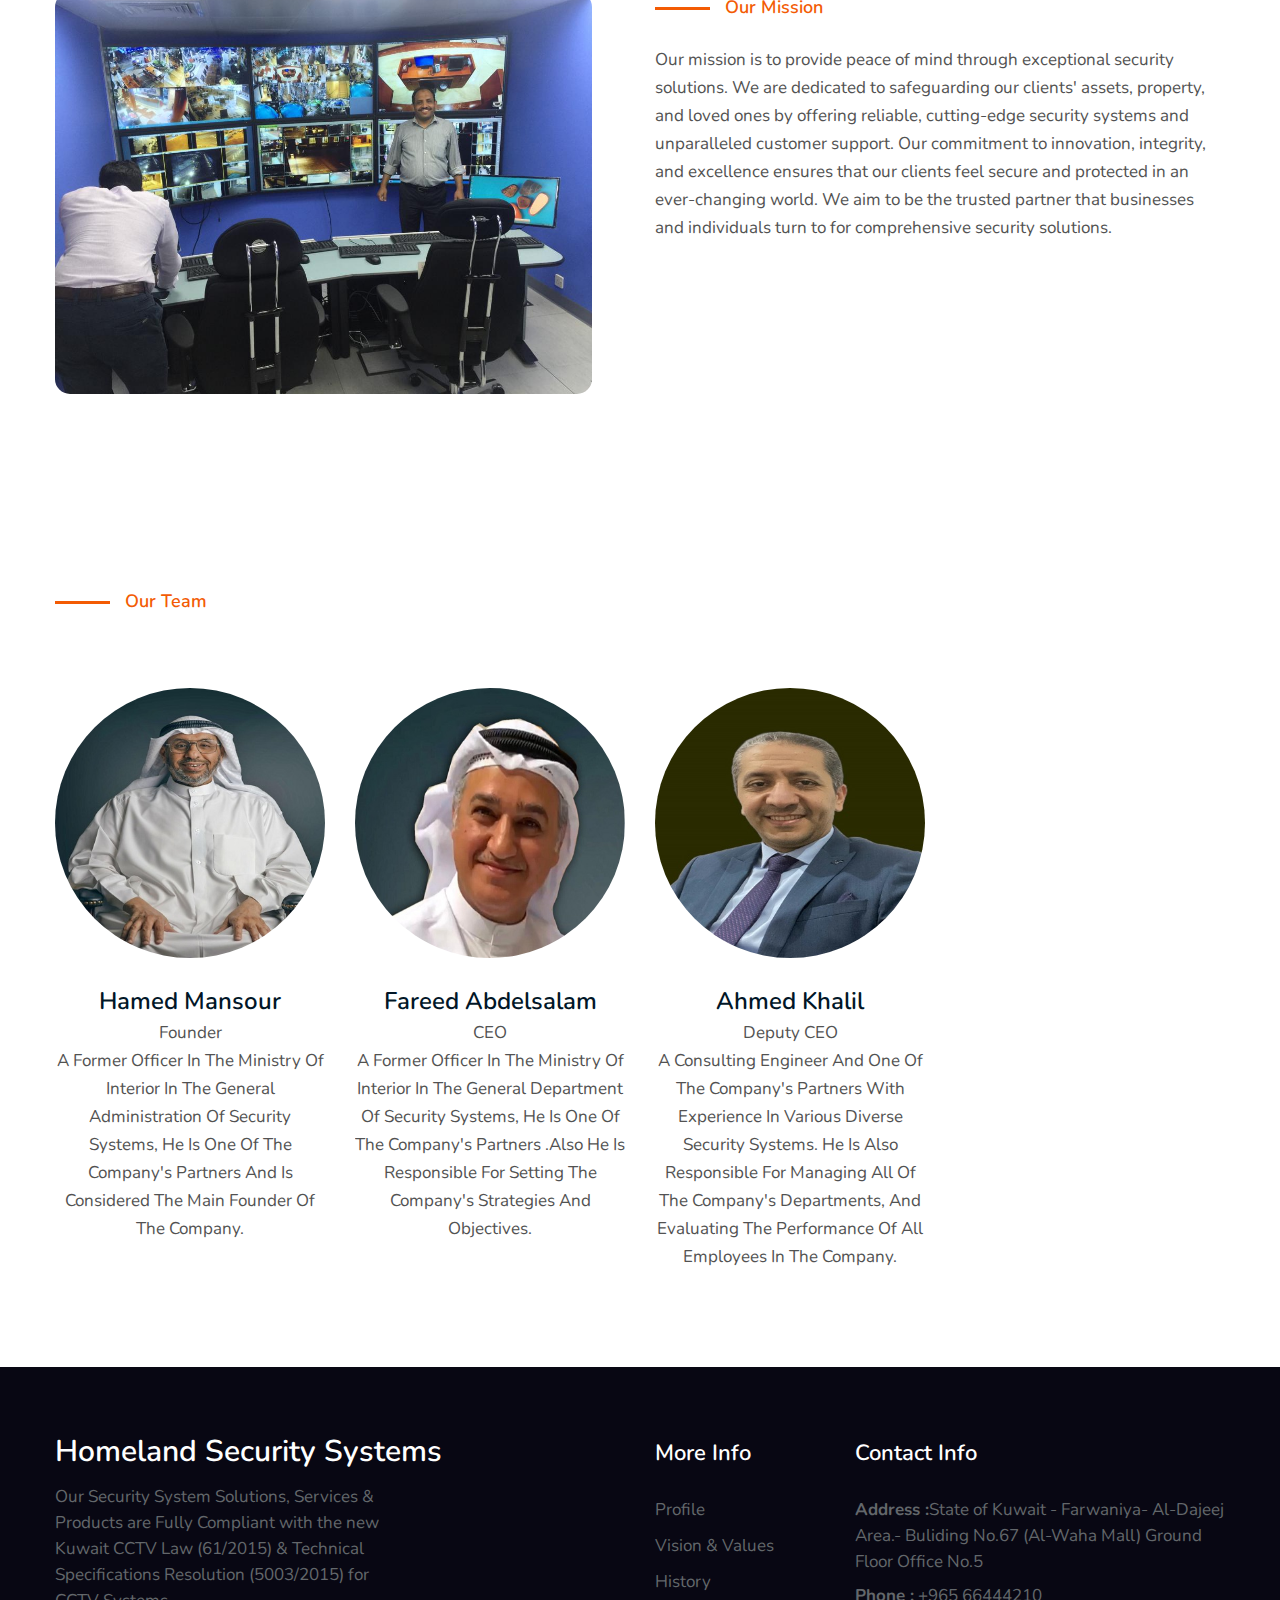
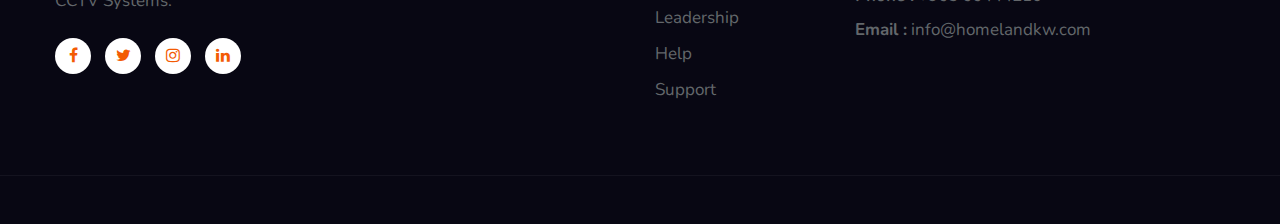
<file: about.html>
<!--
Author: W3layouts
Author URL: http://w3layouts.com
-->
<!doctype html>
<html lang="en">

<head>
    <!-- Required meta tags -->
    <meta charset="utf-8">
    <meta name="viewport" content="width=device-width, initial-scale=1, shrink-to-fit=no">
    <title>Homelandsecuritysystems</title>
    <!--/google-fonts-->
    <link href="//fonts.googleapis.com/css2?family=Nunito:ital,wght@0,400;0,600;0,700;1,400&display=swap"
        rel="stylesheet">
    <!--//google-fonts-->
    <!-- Template CSS -->
    <link rel="stylesheet" href="assets/css/style-starter.css">

</head>

<body>
    <!--header-->
    <header id="site-header" class="fixed-top">
        <div class="container">
            <nav class="navbar navbar-expand-lg navbar-dark stroke">
              <h4><a class="navbar-brand" href="index.html" style="font-size: smaller;">
                Homeland<span class="sub-log">securitysystems</span>
            </a></h4>
                <!-- if logo is image enable this   
      <a class="navbar-brand" href="#index.html">
          <img src="image-path" alt="Your logo" title="Your logo" style="height:35px;" />
      </a> -->
                <button class="navbar-toggler  collapsed bg-gradient" type="button" data-toggle="collapse"
                    data-target="#navbarTogglerDemo02" aria-controls="navbarTogglerDemo02" aria-expanded="false"
                    aria-label="Toggle navigation">
                    <span class="navbar-toggler-icon fa icon-expand fa-bars"></span>
                    <span class="navbar-toggler-icon fa icon-close fa-times"></span>
                    </span>
                </button>

                <div class="collapse navbar-collapse" id="navbarTogglerDemo02">
                    <nav class="mr-auto ml-lg-5">
                        
                    </nav>
                    <ul class="navbar-nav mr-auto">
                      <li class="nav-item active">
                          <a class="nav-link" href="index.html">Services & Solutions <span class="sr-only">(current)</span></a>
                      </li>
                      <li class="nav-item">
                          <a class="nav-link" href="about1.html">Partners</a>
                      </li>
                      <li class="nav-item">
                          <a class="nav-link" href="about2.html">Key Projects</a>
                      </li>
                     
                      <li class="nav-item">
                          <a class="nav-link" href="clients.html">clients</a>
                      </li>
                      <li class="nav-item">
                          <a class="nav-link" href="about.html">About Us</a>
                      </li>
                      <li class="nav-item">
                          <a class="nav-link" href="contact.html">Contact Us</a>
                      </li>
                  </ul>
                </div>
                <!-- toggle switch for light and dark theme -->

                <div class="mobile-position">
                    <nav class="navigation">
                        <div class="theme-switch-wrapper">
                            <label class="theme-switch" for="checkbox">
                                <input type="checkbox" id="checkbox">
                                <div class="mode-container py-1">
                                    <i class="gg-sun"></i>
                                    <i class="gg-moon"></i>
                                </div>
                            </label>
                        </div>
                    </nav>
                </div>
                <!-- //toggle switch for light and dark theme -->
            </nav>
        </div>
    </header>
    <!--/header-->
  <div class="inner-banner">
    <section class="w3l-breadcrumb text-left">
      <div class="container">
        <ul class="breadcrumbs-custom-path">
          <li><a href="index.html">Home</a></li>
          <li class="active"><span class="fa fa-chevron-right mx-2" aria-hidden="true"></span> About Us</li>
        </ul>
      </div>
    </section>
  </div>
  <!-- about page about section -->

  <section class="w3l-index3" id="about1">
    <div class="midd-w3 py-5">
      <div class="container py-lg-5 py-md-3">
        <div class="row">
          <div class="col-lg-6 mb-lg-0 mb-md-5 mb-4">
            <img src="assets/images/ab1.jpg" alt="" class="radius-image-full img-fluid">
          </div>
          <div class="col-lg-6 pl-lg-5 ">
            <div class="header-title">
              <span class="sub-title">About Us</span>
              <h3 class="hny-title text-left">Homeland Security Systems Co. (W.L.L.)</h3>
          </div>
           
            <p class="mt-3">Homeland Security Systems Co. (W.L.L.) is a leading Security Systems 
              Company in the State of Kuwait; which provides Security Systems and 
              Audio/Vidio Solutions, Services, Products & LVS to meet Client’s needs by 
              using qualified consultants and state of the art technologies from well 
              reputed manufacturers.</p>
            <a href="#" class="btn btn-style btn-primary mt-sm-5 mt-4">Read More <span
              class="fa fa-chevron-right ml-2" aria-hidden="true"></span></a>
          </div>
        </div>
      </div>
    </div>
  </section>
  <!-- /bottom-grids-->
  <section class="w3l-servicesblock py-5" id="about">
    <div class="container py-lg-5 py-md-3">
        <div class="row">
          <div class="col-lg-6 about-right-faq align-self mb-lg-0 mb-sm-5 mb-4 pr-lg-5">
            <div class="header-title mb-md-5 mb-4">
              <span class="sub-title">Why Choose Us</span>
              <h3 class="hny-title text-left">Educating Champions of a Just and Sustainable World.
 
              </h3>
          </div>
            <div class="two-grids mt-md-0 mt-md-5 mt-4">
                <div class="grids_info">
                    <h4>Business Policy</h4>
                    <p class="">Understands the Customer’s Needs.</p>
                    <p class="">Provides Leading Edge Technology Products and Solutions. </p>
                    <p class="">Outstanding Technical Support  After Sales Services</p>
                </div>
              
            </div>
        </div>
            <div class="col-lg-6 left-wthree-img mt-lg-0 mt-4">
                <img src="assets/images/emplyees.jpeg" alt="" class="img-fluid radius-image">
            </div>
           
           
        </div>
    </div>
</section>
  <!-- home page skills section -->
  <section class="w3l-skills" id="skills">
    <div class="midd-w3 py-5">
      <div class="container py-lg-5 py-md-3">
        <div class="row">
          <div class="col-lg-6 pr-lg-5 mb-lg-0 mb-5">
            <img src="assets/images/chemistry.jpeg" alt="" class="radius-image-full img-fluid">
          </div>
          <div class="col-lg-6">
            <div class="header-title mb-4">
              <span class="sub-title">Our Mission</span>
            
          </div>
          
            <p>Our mission is to provide peace of mind through exceptional security solutions. We are dedicated to safeguarding our clients' assets, property, and loved ones by offering reliable, cutting-edge security systems and unparalleled customer support. Our commitment to innovation, integrity, and excellence ensures that our clients feel secure and protected in an ever-changing world. We aim to be the trusted partner that businesses and individuals turn to for comprehensive security solutions. </p>
           
          </div>
       
        </div>
      </div>

    </div>
  </section>
  <!-- //home page skills section -->
  <!-- /form-25-section -->

  <!-- //form-25-section -->

  <!--/team-sec-->
  <section class="w3l-team-main" id="team">
    <div class="team py-5">
      <div class="container py-lg-5">
        <div class="header-title mb-4">
          <span class="sub-title">Our Team</span>
          
      </div>
        <div class="row team-row ">
          <div class="col-lg-3 col-6 team-wrap mt-lg-5 mt-4">
            <div class="team-member text-center">
              <div class="team-img">
                <img src="assets/images/hamed.jpeg" alt="" class="radius-image">
                <div class="overlay-team">
                  <div class="team-details text-center">
                    <div class="socials mt-20">
                      <a href="#url">
                        <span class="fa fa-facebook-f"></span>
                      </a>
                      <a href="#url">
                        <span class="fa fa-twitter"></span>
                      </a>
                      <a href="#url">
                        <span class="fa fa-instagram"></span>
                      </a>
                    </div>
                  </div>
                </div>
              </div>
              <a href="#url" class="team-title">Hamed Mansour</a>
              <p>Founder</p>
              <p>A former officer in the Ministry of Interior in the General Administration of Security Systems, he is one of the company's partners and is considered the main founder of the company.</p>
            </div>
          </div>
          <!-- end team member -->

          <div class="col-lg-3 col-6 team-wrap mt-lg-5 mt-4">
            <div class="team-member text-center">
              <div class="team-img">
                <img src="assets/images/fareed.jpeg" alt="" class="radius-image">
                <div class="overlay-team">
                  <div class="team-details text-center">
                    <div class="socials mt-20">
                      <a href="#url">
                        <span class="fa fa-facebook-f"></span>
                      </a>
                      <a href="#url">
                        <span class="fa fa-twitter"></span>
                      </a>
                      <a href="#url">
                        <span class="fa fa-instagram"></span>
                      </a>
                    </div>
                  </div>
                </div>
              </div>
              <a href="#url" class="team-title">Fareed Abdelsalam</a>
              <p>CEO</p>
              <p>A former officer in the Ministry of Interior in the General Department of Security Systems, he is one of the company's partners .also He is responsible for setting the company's strategies and objectives.</p>
            </div>
          </div>
          <!-- end team member -->

          <div class="col-lg-3 col-6 team-wrap mt-lg-5 mt-4">
            <div class="team-member last text-center">
              <div class="team-img">
                <img src="assets/images/ahemmed.jpeg" alt="" class="radius-image">
                <div class="overlay-team">
                  <div class="team-details text-center">
                    <div class="socials mt-20">
                      <a href="#url">
                        <span class="fa fa-facebook-f"></span>
                      </a>
                      <a href="#url">
                        <span class="fa fa-twitter"></span>
                      </a>
                      <a href="#url">
                        <span class="fa fa-instagram"></span>
                      </a>
                    </div>
                  </div>
                </div>
              </div>
              <a href="#url" class="team-title">Ahmed Khalil</a>
              <p>Deputy CEO</p>
              <p>A consulting engineer and one of the company's partners with experience in various diverse security systems. He is also responsible for managing all of the company's departments, and evaluating the performance of all employees in the company.</p>
            </div>
          </div>
          <!-- end team member -->
         
          <!-- end team member -->

          
          <!-- end team member -->
          
         
          <!-- end team member -->
         
          <!-- end team member -->

         
          <!-- end team member -->
        </div>
      </div>
  </section>
  <!--//team-sec-->

    <!-- footer -->
    <section class="w3l-footer-29-main">
      <div class="footer-29 py-5">
        <div class="container py-lg-4">
          <div class="row footer-top-29">
            <div class="col-lg-4 col-md-6 col-sm-7 footer-list-29 footer-1 pr-lg-5">
              <div class="footer-logo mb-3">
                <a class="navbar-brand" href="index.html">Homeland security systems</a>
              </div>
              <p>Our Security System Solutions, Services & Products are Fully Compliant with the 
                  new Kuwait CCTV Law (61/2015) & Technical Specifications Resolution (5003/2015) 
                  for CCTV Systems.</p>
              <div class="main-social-footer-29 mt-4">
                <a href="#facebook" class="facebook"><span class="fa fa-facebook"></span></a>
                <a href="#twitter" class="twitter"><span class="fa fa-twitter"></span></a>
                <a href="#instagram" class="instagram"><span class="fa fa-instagram"></span></a>
                <a href="#linkedin" class="linkedin"><span class="fa fa-linkedin"></span></a>
              </div>
            </div>
            <div class="col-lg-2 col-md-6 col-sm-5 col-6 footer-list-29 footer-2 mt-sm-0 mt-5">
  
            
            </div>
            <div class="col-lg-2 col-md-6 col-sm-5 col-6 footer-list-29 footer-3 mt-lg-0 mt-5">
              <h6 class="footer-title-29">More Info</h6>
              <ul>
                <li><a href="#profile">Profile</a></li>
                <li><a href="#vision">Vision & Values</a></li>
                <li><a href="#history">History</a></li>
                <li><a href="#leader">Leadership</a></li>
                <li><a href="#help">Help</a></li>
                <li><a href="#support"> Support</a></li>
              </ul>
  
            </div>
            <div class="col-lg-4 col-md-6 col-sm-7 footer-list-29 footer-4 mt-lg-0 mt-5">
              <h6 class="footer-title-29">Contact Info </h6>
              <p><strong>Address :</strong>State of Kuwait - Farwaniya- Al-Dajeej Area.- Buliding No.67 (Al-Waha Mall) Ground Floor Office No.5</p>
              <p class="my-2"><strong>Phone :</strong> <a href="tel:+12 23456799">+965  66444210</a></p>
              <p><strong>Email :</strong> <a href="mailto:info@example.com">info@homelandkw.com</a></p>
            </div>
          </div>
        </div>
      </div>
    </section>
  <!-- //footer -->

  <!-- copyright -->
  <section class="w3l-copyright">
      <div class="container">
          <div class="row bottom-copies">
            

          </div>
      </div>

      <!-- move top -->
      <button onclick="topFunction()" id="movetop" title="Go to top">
          &#10548;
      </button>
      <script>
          // When the user scrolls down 20px from the top of the document, show the button
          window.onscroll = function () {
              scrollFunction()
          };

          function scrollFunction() {
              if (document.body.scrollTop > 20 || document.documentElement.scrollTop > 20) {
                  document.getElementById("movetop").style.display = "block";
              } else {
                  document.getElementById("movetop").style.display = "none";
              }
          }

          // When the user clicks on the button, scroll to the top of the document
          function topFunction() {
              document.body.scrollTop = 0;
              document.documentElement.scrollTop = 0;
          }
      </script>
      <!-- /move top -->
  </section>
  <!-- //copyright -->
  <script src="assets/js/jquery-3.3.1.min.js"></script> <!-- Common jquery plugin -->
  <script src="assets/js/theme-change.js"></script><!-- theme switch js (light and dark)-->
  <!--/MENU-JS-->
  <script>
      $(window).on("scroll", function () {
          var scroll = $(window).scrollTop();

          if (scroll >= 80) {
              $("#site-header").addClass("nav-fixed");
          } else {
              $("#site-header").removeClass("nav-fixed");
          }
      });

      //Main navigation Active Class Add Remove
      $(".navbar-toggler").on("click", function () {
          $("header").toggleClass("active");
      });
      $(document).on("ready", function () {
          if ($(window).width() > 991) {
              $("header").removeClass("active");
          }
          $(window).on("resize", function () {
              if ($(window).width() > 991) {
                  $("header").removeClass("active");
              }
          });
      });
  </script>
  <!--//MENU-JS-->

  <!-- disable body scroll which navbar is in active -->
  <script>
      $(function () {
          $('.navbar-toggler').click(function () {
              $('body').toggleClass('noscroll');
          })
      });
  </script>
  <!-- //disable body scroll which navbar is in active -->

  <!--bootstrap-->
  <script src="assets/js/bootstrap.min.js"></script>
  <!-- //bootstrap-->

</body>

</html>
</file>
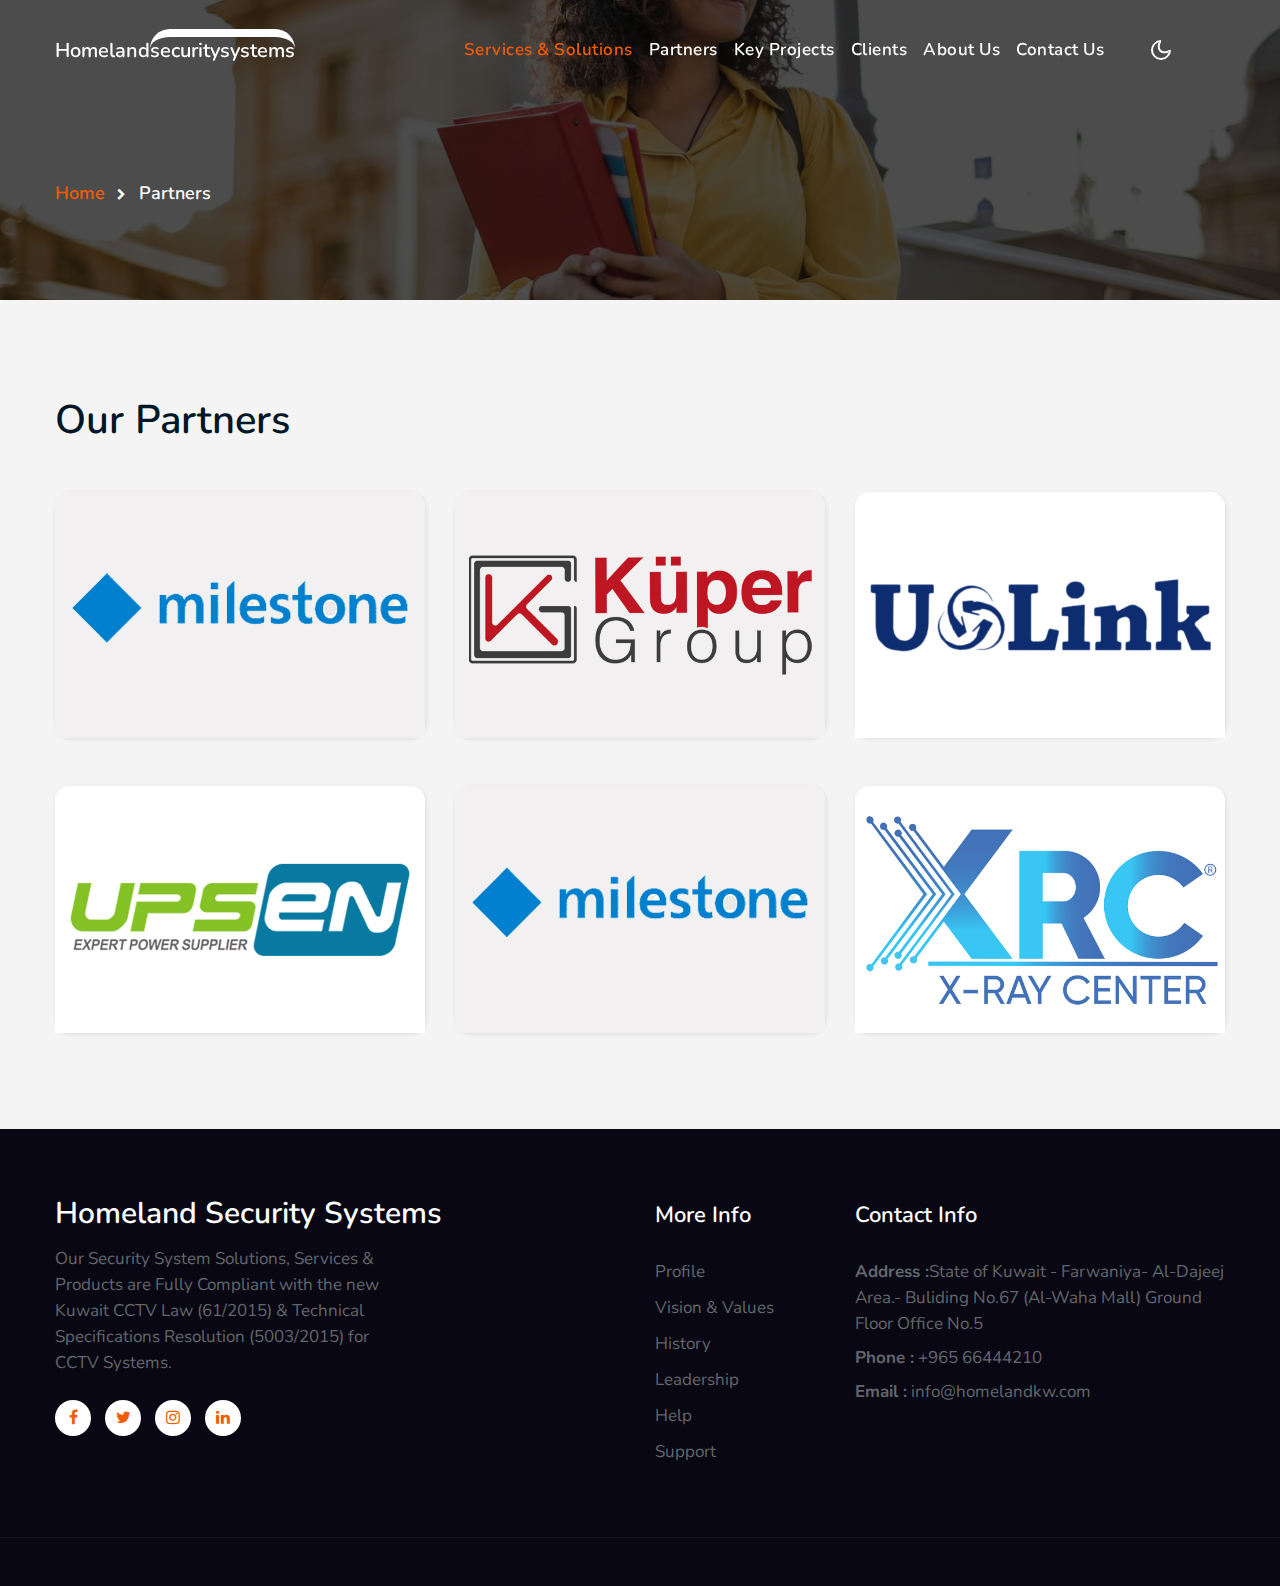
<file: about1.html>
<!--
Author: W3layouts
Author URL: http://w3layouts.com
-->
<!doctype html>
<html lang="en">

<head>
  <!-- Required meta tags -->
  <meta charset="utf-8">
  <meta name="viewport" content="width=device-width, initial-scale=1, shrink-to-fit=no">
  <title>Homelandsecuritysystems</title>
  <!--/google-fonts-->
  <link href="//fonts.googleapis.com/css2?family=Nunito:ital,wght@0,400;0,600;0,700;1,400&display=swap"
    rel="stylesheet">
  <!--//google-fonts-->
  <!-- Template CSS -->
  <link rel="stylesheet" href="assets/css/style-starter.css">

</head>

<body>
  <!--header-->
  <header id="site-header" class="fixed-top">
    <div class="container">
      <nav class="navbar navbar-expand-lg navbar-dark stroke">
        <h4><a class="navbar-brand" href="index.html" style="font-size: smaller;">
          Homeland<span class="sub-log">securitysystems</span>
      </a></h4>
        <!-- if logo is image enable this   
      <a class="navbar-brand" href="#index.html">
          <img src="image-path" alt="Your logo" title="Your logo" style="height:35px;" />
      </a> -->
        <button class="navbar-toggler  collapsed bg-gradient" type="button" data-toggle="collapse"
          data-target="#navbarTogglerDemo02" aria-controls="navbarTogglerDemo02" aria-expanded="false"
          aria-label="Toggle navigation">
          <span class="navbar-toggler-icon fa icon-expand fa-bars"></span>
          <span class="navbar-toggler-icon fa icon-close fa-times"></span>
          </span>
        </button>

        <div class="collapse navbar-collapse" id="navbarTogglerDemo02">
          <nav class="mr-auto ml-lg-5">
            <!-- <div class="search-bar">
              <form class="search">
                <input type="search" class="search__input" name="search" placeholder="Search for Courses.."
                  onload="equalWidth()" required>
                <span class="fa fa-search search__icon"></span>
              </form>
            </div> -->
          </nav>
          <ul class="navbar-nav mr-auto">
            <li class="nav-item active">
                <a class="nav-link" href="index.html">Services & Solutions <span class="sr-only">(current)</span></a>
            </li>
            <li class="nav-item">
                <a class="nav-link" href="about1.html">Partners</a>
            </li>
            <li class="nav-item">
                <a class="nav-link" href="about2.html">Key Projects</a>
            </li>
           
            <li class="nav-item">
                <a class="nav-link" href="clients.html">clients</a>
            </li>
            <li class="nav-item">
                <a class="nav-link" href="about.html">About Us</a>
            </li>
            <li class="nav-item">
                <a class="nav-link" href="about.html">Contact Us</a>
            </li>
        </ul>
        </div>
        <!-- toggle switch for light and dark theme -->

        <div class="mobile-position">
          <nav class="navigation">
            <div class="theme-switch-wrapper">
              <label class="theme-switch" for="checkbox">
                <input type="checkbox" id="checkbox">
                <div class="mode-container py-1">
                  <i class="gg-sun"></i>
                  <i class="gg-moon"></i>
                </div>
              </label>
            </div>
          </nav>
        </div>
        <!-- //toggle switch for light and dark theme -->
      </nav>
    </div>
  </header>
  <!--/header-->
  <div class="inner-banner">
    <section class="w3l-breadcrumb">
      <div class="container">
        <ul class="breadcrumbs-custom-path">
          <li><a href="index.html">Home</a></li>
          <li class="active"><span class="fa fa-chevron-right mx-2" aria-hidden="true"></span> Partners</li>
        </ul>
      </div>
    </section>
  </div>
  <!-- about page about section -->
  <!--/courses-->
  <section class="w3l-blogpost-content w3l-courses py-5">
    <div class="container py-md-5">
      <div class="header-title mb-md-5 mb-4">
        
        <h3 class="hny-title text-left">Our Partners</h3>
      </div>
      <div class="row">
        <div class="col-lg-4 col-md-6 item">
          <div class="card">
            <div class="card-header p-0 position-relative">

              <a href="#">
                <img class="card-img-bottom d-block radius-image-full" src="assets/images/milestone business-logo.jpg" alt="Card image cap">
              </a>
            </div>
            
          </div>
        </div>
        <div class="col-lg-4 col-md-6 mt-md-0 mt-4">
          <div class="card">
            <div class="card-header p-0 position-relative">
              <a href="#">
                <img class="card-img-bottom d-block radius-image-full" src="assets/images/KuperGroup_logo.png.jpg" alt="Card image cap">
              </a>
            </div>
           
          </div>
        </div>
        <div class="col-lg-4 col-md-6 mt-md-0 mt-4">
          <div class="card">
            <div class="card-header p-0 position-relative">
              <a href="#">
                <img class="card-img-bottom d-block radius-image-full" src="assets/images/U-Link_LOGO_.jpg" alt="Card image cap">
              </a>
            </div>
           
          </div>
        </div>
        <div class="col-lg-4 col-md-6 mt-5">
          <div class="card">
            <div class="card-header p-0 position-relative">

              <a href="#">
                <img class="card-img-bottom d-block radius-image-full" src="assets/images/upsen1.png.jpg" alt="Card image cap">
              </a>
            </div>
           
          </div>
        </div>
        <div class="col-lg-4 col-md-6 mt-5">
          <div class="card">
            <div class="card-header p-0 position-relative">
              <a href="#">
                <img class="card-img-bottom d-block radius-image-full" src="assets/images/milestone business-logo.jpg" alt="Card image cap">
              </a>
            </div>
           
          </div>
        </div>
        <div class="col-lg-4 col-md-6 mt-5">
          <div class="card">
            <div class="card-header p-0 position-relative">
              <a href="#">
                <img class="card-img-bottom d-block radius-image-full" src="assets/images/XRCLOGO.jpg" alt="Card image cap">
              </a>
            </div>
            
          </div>
        </div>
        <!-- <div class="col-lg-4 col-md-6 mt-5">
          <div class="card">
            <div class="card-header p-0 position-relative">

              <a href="#">
                <img class="card-img-bottom d-block radius-image-full" src="assets/images/partner.jpg" alt="Card image cap">
              </a>
            </div>
            
          </div>
        </div> -->
        
        
      <!-- <div class="course-button mt-lg-4 text-center">
      <a href="contact.html" class="btn btn-style btn-primary pt-lg-3 mt-sm-5 mt-4">Start Today <span
          class="fa fa-chevron-right ml-2" aria-hidden="true"></span></a>
        </div> -->
    </div>
  </section>
  <!--//courses-->
  <!-- footer -->
  <section class="w3l-footer-29-main">
    <div class="footer-29 py-5">
      <div class="container py-lg-4">
        <div class="row footer-top-29">
          <div class="col-lg-4 col-md-6 col-sm-7 footer-list-29 footer-1 pr-lg-5">
            <div class="footer-logo mb-3">
              <a class="navbar-brand" href="index.html">Homeland security systems</a>
            </div>
            <p>Our Security System Solutions, Services & Products are Fully Compliant with the 
                new Kuwait CCTV Law (61/2015) & Technical Specifications Resolution (5003/2015) 
                for CCTV Systems.</p>
            <div class="main-social-footer-29 mt-4">
              <a href="#facebook" class="facebook"><span class="fa fa-facebook"></span></a>
              <a href="#twitter" class="twitter"><span class="fa fa-twitter"></span></a>
              <a href="#instagram" class="instagram"><span class="fa fa-instagram"></span></a>
              <a href="#linkedin" class="linkedin"><span class="fa fa-linkedin"></span></a>
            </div>
          </div>
          <div class="col-lg-2 col-md-6 col-sm-5 col-6 footer-list-29 footer-2 mt-sm-0 mt-5">

          
          </div>
          <div class="col-lg-2 col-md-6 col-sm-5 col-6 footer-list-29 footer-3 mt-lg-0 mt-5">
            <h6 class="footer-title-29">More Info</h6>
            <ul>
              <li><a href="#profile">Profile</a></li>
              <li><a href="#vision">Vision & Values</a></li>
              <li><a href="#history">History</a></li>
              <li><a href="#leader">Leadership</a></li>
              <li><a href="#help">Help</a></li>
              <li><a href="#support"> Support</a></li>
            </ul>

          </div>
          <div class="col-lg-4 col-md-6 col-sm-7 footer-list-29 footer-4 mt-lg-0 mt-5">
            <h6 class="footer-title-29">Contact Info </h6>
            <p><strong>Address :</strong>State of Kuwait - Farwaniya- Al-Dajeej Area.- Buliding No.67 (Al-Waha Mall) Ground Floor Office No.5</p>
            <p class="my-2"><strong>Phone :</strong> <a href="tel:+12 23456799">+965  66444210</a></p>
            <p><strong>Email :</strong> <a href="mailto:info@example.com">info@homelandkw.com</a></p>
          </div>
        </div>
      </div>
    </div>
  </section>
  <!-- //footer -->

  <!-- copyright -->
  <section class="w3l-copyright">
    

    <!-- move top -->
    <button onclick="topFunction()" id="movetop" title="Go to top">
      &#10548;
    </button>
    <script>
      // When the user scrolls down 20px from the top of the document, show the button
      window.onscroll = function () {
        scrollFunction()
      };

      function scrollFunction() {
        if (document.body.scrollTop > 20 || document.documentElement.scrollTop > 20) {
          document.getElementById("movetop").style.display = "block";
        } else {
          document.getElementById("movetop").style.display = "none";
        }
      }

      // When the user clicks on the button, scroll to the top of the document
      function topFunction() {
        document.body.scrollTop = 0;
        document.documentElement.scrollTop = 0;
      }
    </script>
    <!-- /move top -->
  </section>
  <!-- //copyright -->
  <script src="assets/js/jquery-3.3.1.min.js"></script> <!-- Common jquery plugin -->
  <script src="assets/js/theme-change.js"></script><!-- theme switch js (light and dark)-->
  <!--/MENU-JS-->
  <script>
    $(window).on("scroll", function () {
      var scroll = $(window).scrollTop();

      if (scroll >= 80) {
        $("#site-header").addClass("nav-fixed");
      } else {
        $("#site-header").removeClass("nav-fixed");
      }
    });

    //Main navigation Active Class Add Remove
    $(".navbar-toggler").on("click", function () {
      $("header").toggleClass("active");
    });
    $(document).on("ready", function () {
      if ($(window).width() > 991) {
        $("header").removeClass("active");
      }
      $(window).on("resize", function () {
        if ($(window).width() > 991) {
          $("header").removeClass("active");
        }
      });
    });
  </script>
  <!--//MENU-JS-->

  <!-- disable body scroll which navbar is in active -->
  <script>
    $(function () {
      $('.navbar-toggler').click(function () {
        $('body').toggleClass('noscroll');
      })
    });
  </script>
  <!-- //disable body scroll which navbar is in active -->

  <!--bootstrap-->
  <script src="assets/js/bootstrap.min.js"></script>
  <!-- //bootstrap-->

</body>

</html>
</file>
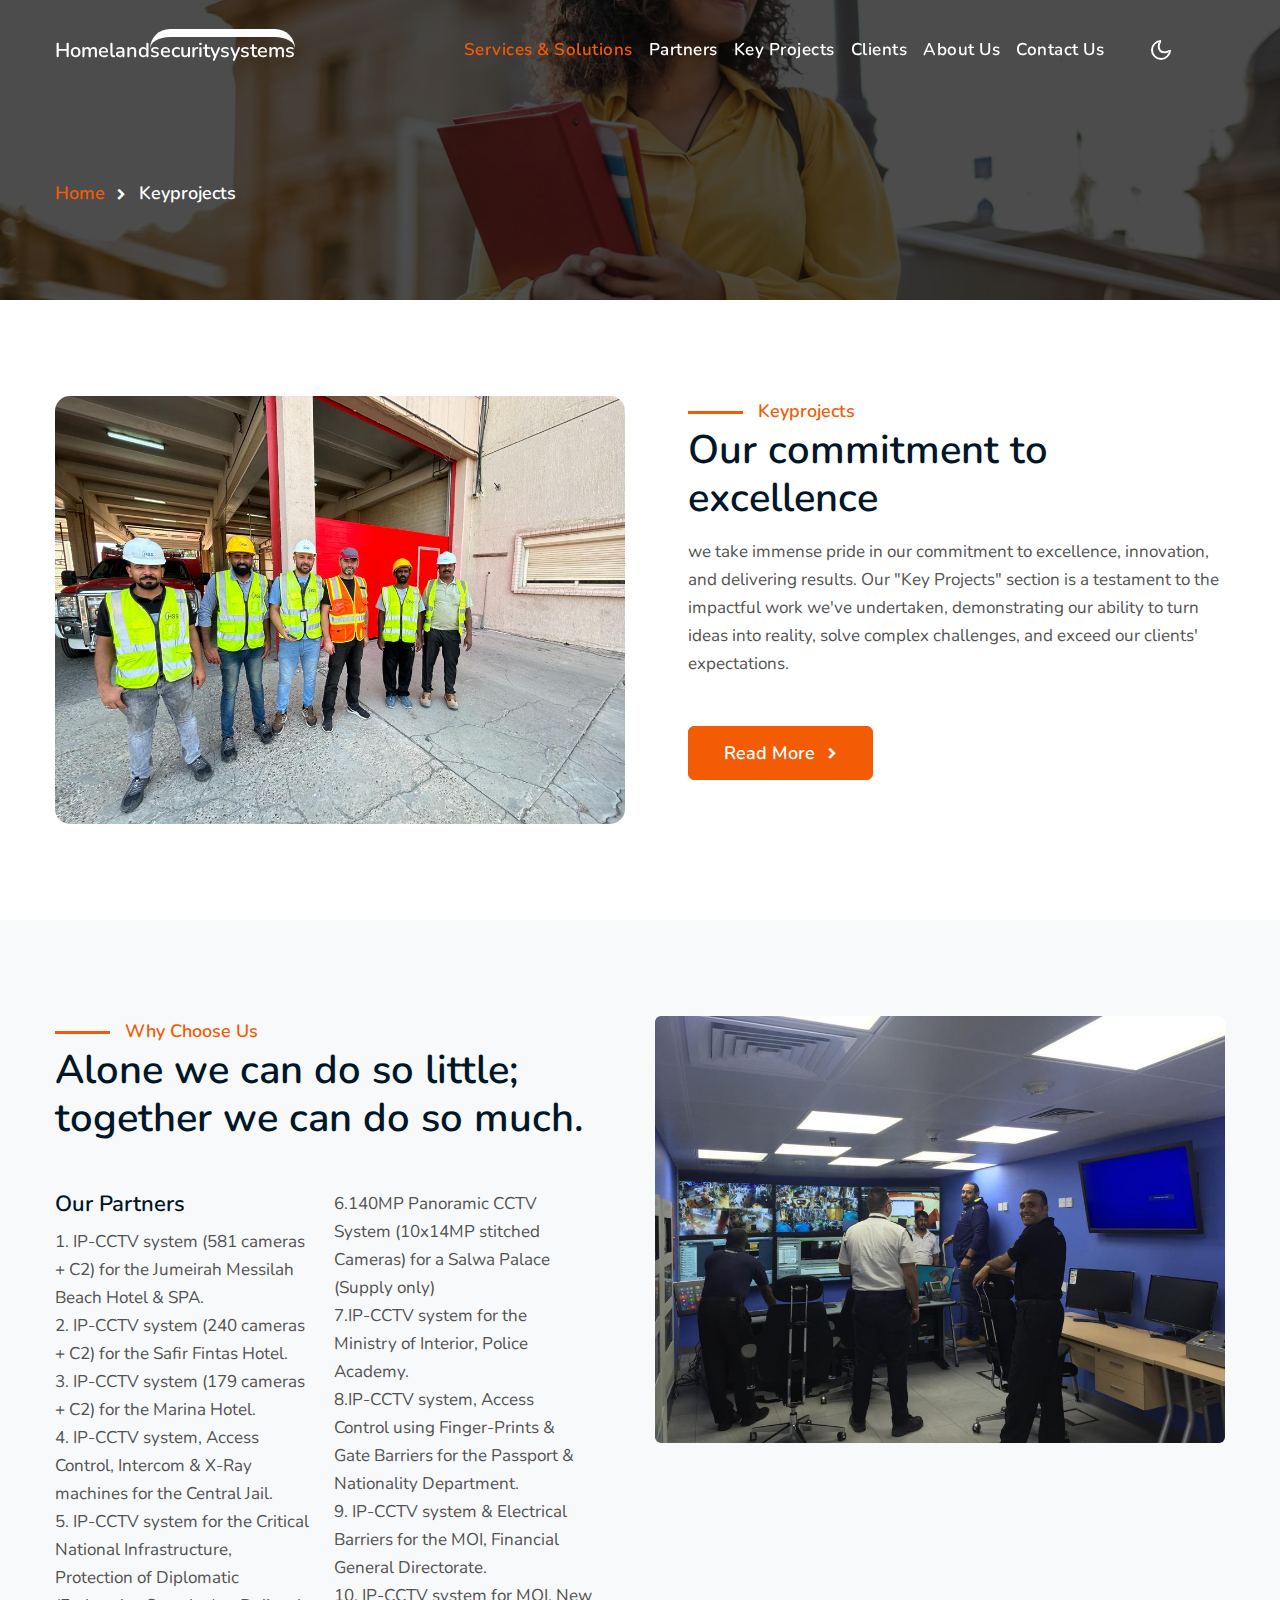
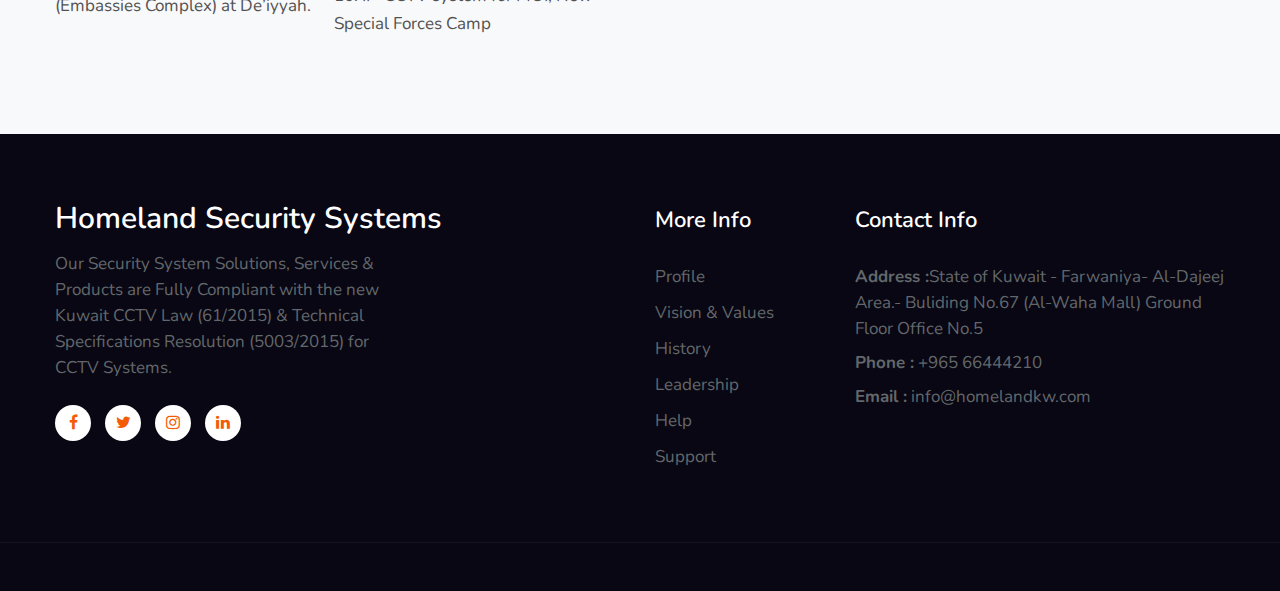
<file: about2.html>
<!--
Author: W3layouts
Author URL: http://w3layouts.com
-->
<!doctype html>
<html lang="en">

<head>
    <!-- Required meta tags -->
    <meta charset="utf-8">
    <meta name="viewport" content="width=device-width, initial-scale=1, shrink-to-fit=no">
    <title>Homelandsecuritysystems</title>
    <!--/google-fonts-->
    <link href="//fonts.googleapis.com/css2?family=Nunito:ital,wght@0,400;0,600;0,700;1,400&display=swap"
        rel="stylesheet">
    <!--//google-fonts-->
    <!-- Template CSS -->
    <link rel="stylesheet" href="assets/css/style-starter.css">

</head>

<body>
    <!--header-->
    <header id="site-header" class="fixed-top">
        <div class="container">
            <nav class="navbar navbar-expand-lg navbar-dark stroke">
              <h4><a class="navbar-brand" href="index.html" style="font-size: smaller;">
                Homeland<span class="sub-log">securitysystems</span>
            </a></h4>
                <!-- if logo is image enable this   
      <a class="navbar-brand" href="#index.html">
          <img src="image-path" alt="Your logo" title="Your logo" style="height:35px;" />
      </a> -->
                <button class="navbar-toggler  collapsed bg-gradient" type="button" data-toggle="collapse"
                    data-target="#navbarTogglerDemo02" aria-controls="navbarTogglerDemo02" aria-expanded="false"
                    aria-label="Toggle navigation">
                    <span class="navbar-toggler-icon fa icon-expand fa-bars"></span>
                    <span class="navbar-toggler-icon fa icon-close fa-times"></span>
                    </span>
                </button>

                <div class="collapse navbar-collapse" id="navbarTogglerDemo02">
                    <nav class="mr-auto ml-lg-5">
                        <!-- <div class="search-bar">
                            <form class="search">
                                <input type="search" class="search__input" name="search"
                                    placeholder="Search for Courses.." onload="equalWidth()" required>
                                <span class="fa fa-search search__icon"></span>
                            </form>
                        </div> -->
                    </nav>
                    <ul class="navbar-nav mr-auto">
                      <li class="nav-item active">
                          <a class="nav-link" href="index.html">Services & Solutions <span class="sr-only">(current)</span></a>
                      </li>
                      <li class="nav-item">
                          <a class="nav-link" href="about1.html">Partners</a>
                      </li>
                      <li class="nav-item">
                          <a class="nav-link" href="about2.html">Key Projects</a>
                      </li>
                     
                      <li class="nav-item">
                          <a class="nav-link" href="clients.html">clients</a>
                      </li>
                      <li class="nav-item">
                          <a class="nav-link" href="about.html">About Us</a>
                      </li>
                      <li class="nav-item">
                          <a class="nav-link" href="contact.html">Contact Us</a>
                      </li>
                  </ul>
                </div>
                <!-- toggle switch for light and dark theme -->

                <div class="mobile-position">
                    <nav class="navigation">
                        <div class="theme-switch-wrapper">
                            <label class="theme-switch" for="checkbox">
                                <input type="checkbox" id="checkbox">
                                <div class="mode-container py-1">
                                    <i class="gg-sun"></i>
                                    <i class="gg-moon"></i>
                                </div>
                            </label>
                        </div>
                    </nav>
                </div>
                <!-- //toggle switch for light and dark theme -->
            </nav>
        </div>
    </header>
    <!--/header-->
  <div class="inner-banner">
    <section class="w3l-breadcrumb text-left">
      <div class="container">
        <ul class="breadcrumbs-custom-path">
          <li><a href="index.html">Home</a></li>
          <li class="active"><span class="fa fa-chevron-right mx-2" aria-hidden="true"></span> Keyprojects</li>
        </ul>
      </div>
    </section>
  </div>
  <!-- about page about section -->

  <section class="w3l-index3" id="about1">
    <div class="midd-w3 py-5">
      <div class="container py-lg-5 py-md-3">
        <div class="row">
          <div class="col-lg-6 mb-lg-0 mb-md-5 mb-4">
            <img src="assets/images/emploouyes.jpeg" alt="" class="radius-image-full img-fluid">
          </div>
          <div class="col-lg-6 pl-lg-5 ">
            <div class="header-title">
              <span class="sub-title">Keyprojects</span>
              <h3 class="hny-title text-left">Our commitment to excellence</h3>
          </div>
           
            <p class="mt-3">we take immense pride in our commitment to excellence, innovation, and delivering results. Our "Key Projects" section is a testament to the impactful work we've undertaken, demonstrating our ability to turn ideas into reality, solve complex challenges, and exceed our clients' expectations.</p>
            <a href="#" class="btn btn-style btn-primary mt-sm-5 mt-4">Read More <span
              class="fa fa-chevron-right ml-2" aria-hidden="true"></span></a>
          </div>
        </div>
      </div>
    </div>
  </section>
  <!-- /bottom-grids-->
  <section class="w3l-servicesblock py-5" id="about">
    <div class="container py-lg-5 py-md-3">
        <div class="row">
          <div class="col-lg-6 about-right-faq align-self mb-lg-0 mb-sm-5 mb-4 pr-lg-5">
            <div class="header-title mb-md-5 mb-4">
              <span class="sub-title">Why Choose Us</span>
              <h3 class="hny-title text-left">Alone we can do so little; together we can do so much.
 
              </h3>
          </div>
            <div class="two-grids mt-md-0 mt-md-5 mt-4">
                <div class="grids_info">
                    <h4>Our Partners</h4>
                    <p class="">1. IP-CCTV system (581 cameras + C2) for the Jumeirah Messilah Beach Hotel & SPA. </p>
                    <p class="">2. IP-CCTV system (240 cameras + C2) for the Safir Fintas Hotel.</p>
                    <p class="">3. IP-CCTV system (179 cameras + C2) for the Marina Hotel.</p>
                    <p class="">4. IP-CCTV system, Access Control, Intercom & X-Ray machines for the Central Jail.</p>
                    <p class="">5. IP-CCTV system for the Critical National Infrastructure, Protection of Diplomatic (Embassies Complex) at De’iyyah.</p>
                   
                </div>
                <div class="grids_info">
                   
                  <p class="">6.140MP Panoramic CCTV System (10x14MP stitched Cameras) for a Salwa Palace (Supply 
                    only) </p>
                      <p class="">7.IP-CCTV system for the Ministry of Interior, Police Academy.</p>
                      <p class="">8.IP-CCTV system, Access Control using Finger-Prints & Gate Barriers for the Passport & 
                        Nationality Department. </p>
                        <p class="">9. IP-CCTV system & Electrical Barriers for the MOI, Financial General Directorate.</p>
                        <p class="">10. IP-CCTV system for MOI, New Special Forces Camp</p>
                </div>
            </div>
        </div>
            <div class="col-lg-6 left-wthree-img mt-lg-0 mt-4">
                <img src="assets/images/emplyees.jpeg" alt="" class="img-fluid radius-image">
            </div>
           
           
        </div>
    </div>
</section>
  <!-- home page skills section -->
  
  <!-- //home page skills section -->
  <!-- /form-25-section -->
  
  <!-- //form-25-section -->

  <!--/team-sec-->
  
  <!--//team-sec-->

    <!-- footer -->
    <section class="w3l-footer-29-main">
      <div class="footer-29 py-5">
        <div class="container py-lg-4">
          <div class="row footer-top-29">
            <div class="col-lg-4 col-md-6 col-sm-7 footer-list-29 footer-1 pr-lg-5">
              <div class="footer-logo mb-3">
                <a class="navbar-brand" href="index.html">Homeland security systems</a>
              </div>
              <p>Our Security System Solutions, Services & Products are Fully Compliant with the 
                  new Kuwait CCTV Law (61/2015) & Technical Specifications Resolution (5003/2015) 
                  for CCTV Systems.</p>
              <div class="main-social-footer-29 mt-4">
                <a href="#facebook" class="facebook"><span class="fa fa-facebook"></span></a>
                <a href="#twitter" class="twitter"><span class="fa fa-twitter"></span></a>
                <a href="#instagram" class="instagram"><span class="fa fa-instagram"></span></a>
                <a href="#linkedin" class="linkedin"><span class="fa fa-linkedin"></span></a>
              </div>
            </div>
            <div class="col-lg-2 col-md-6 col-sm-5 col-6 footer-list-29 footer-2 mt-sm-0 mt-5">
  
            
            </div>
            <div class="col-lg-2 col-md-6 col-sm-5 col-6 footer-list-29 footer-3 mt-lg-0 mt-5">
              <h6 class="footer-title-29">More Info</h6>
              <ul>
                <li><a href="#profile">Profile</a></li>
                <li><a href="#vision">Vision & Values</a></li>
                <li><a href="#history">History</a></li>
                <li><a href="#leader">Leadership</a></li>
                <li><a href="#help">Help</a></li>
                <li><a href="#support"> Support</a></li>
              </ul>
  
            </div>
            <div class="col-lg-4 col-md-6 col-sm-7 footer-list-29 footer-4 mt-lg-0 mt-5">
              <h6 class="footer-title-29">Contact Info </h6>
              <p><strong>Address :</strong>State of Kuwait - Farwaniya- Al-Dajeej Area.- Buliding No.67 (Al-Waha Mall) Ground Floor Office No.5</p>
              <p class="my-2"><strong>Phone :</strong> <a href="tel:+12 23456799">+965  66444210</a></p>
              <p><strong>Email :</strong> <a href="mailto:info@example.com">info@homelandkw.com</a></p>
            </div>
          </div>
        </div>
      </div>
    </section>
  <!-- //footer -->

  <!-- copyright -->
  <section class="w3l-copyright">
    

      <!-- move top -->
      <button onclick="topFunction()" id="movetop" title="Go to top">
          &#10548;
      </button>
      <script>
          // When the user scrolls down 20px from the top of the document, show the button
          window.onscroll = function () {
              scrollFunction()
          };

          function scrollFunction() {
              if (document.body.scrollTop > 20 || document.documentElement.scrollTop > 20) {
                  document.getElementById("movetop").style.display = "block";
              } else {
                  document.getElementById("movetop").style.display = "none";
              }
          }

          // When the user clicks on the button, scroll to the top of the document
          function topFunction() {
              document.body.scrollTop = 0;
              document.documentElement.scrollTop = 0;
          }
      </script>
      <!-- /move top -->
  </section>
  <!-- //copyright -->
  <script src="assets/js/jquery-3.3.1.min.js"></script> <!-- Common jquery plugin -->
  <script src="assets/js/theme-change.js"></script><!-- theme switch js (light and dark)-->
  <!--/MENU-JS-->
  <script>
      $(window).on("scroll", function () {
          var scroll = $(window).scrollTop();

          if (scroll >= 80) {
              $("#site-header").addClass("nav-fixed");
          } else {
              $("#site-header").removeClass("nav-fixed");
          }
      });

      //Main navigation Active Class Add Remove
      $(".navbar-toggler").on("click", function () {
          $("header").toggleClass("active");
      });
      $(document).on("ready", function () {
          if ($(window).width() > 991) {
              $("header").removeClass("active");
          }
          $(window).on("resize", function () {
              if ($(window).width() > 991) {
                  $("header").removeClass("active");
              }
          });
      });
  </script>
  <!--//MENU-JS-->

  <!-- disable body scroll which navbar is in active -->
  <script>
      $(function () {
          $('.navbar-toggler').click(function () {
              $('body').toggleClass('noscroll');
          })
      });
  </script>
  <!-- //disable body scroll which navbar is in active -->

  <!--bootstrap-->
  <script src="assets/js/bootstrap.min.js"></script>
  <!-- //bootstrap-->

</body>

</html>
</file>
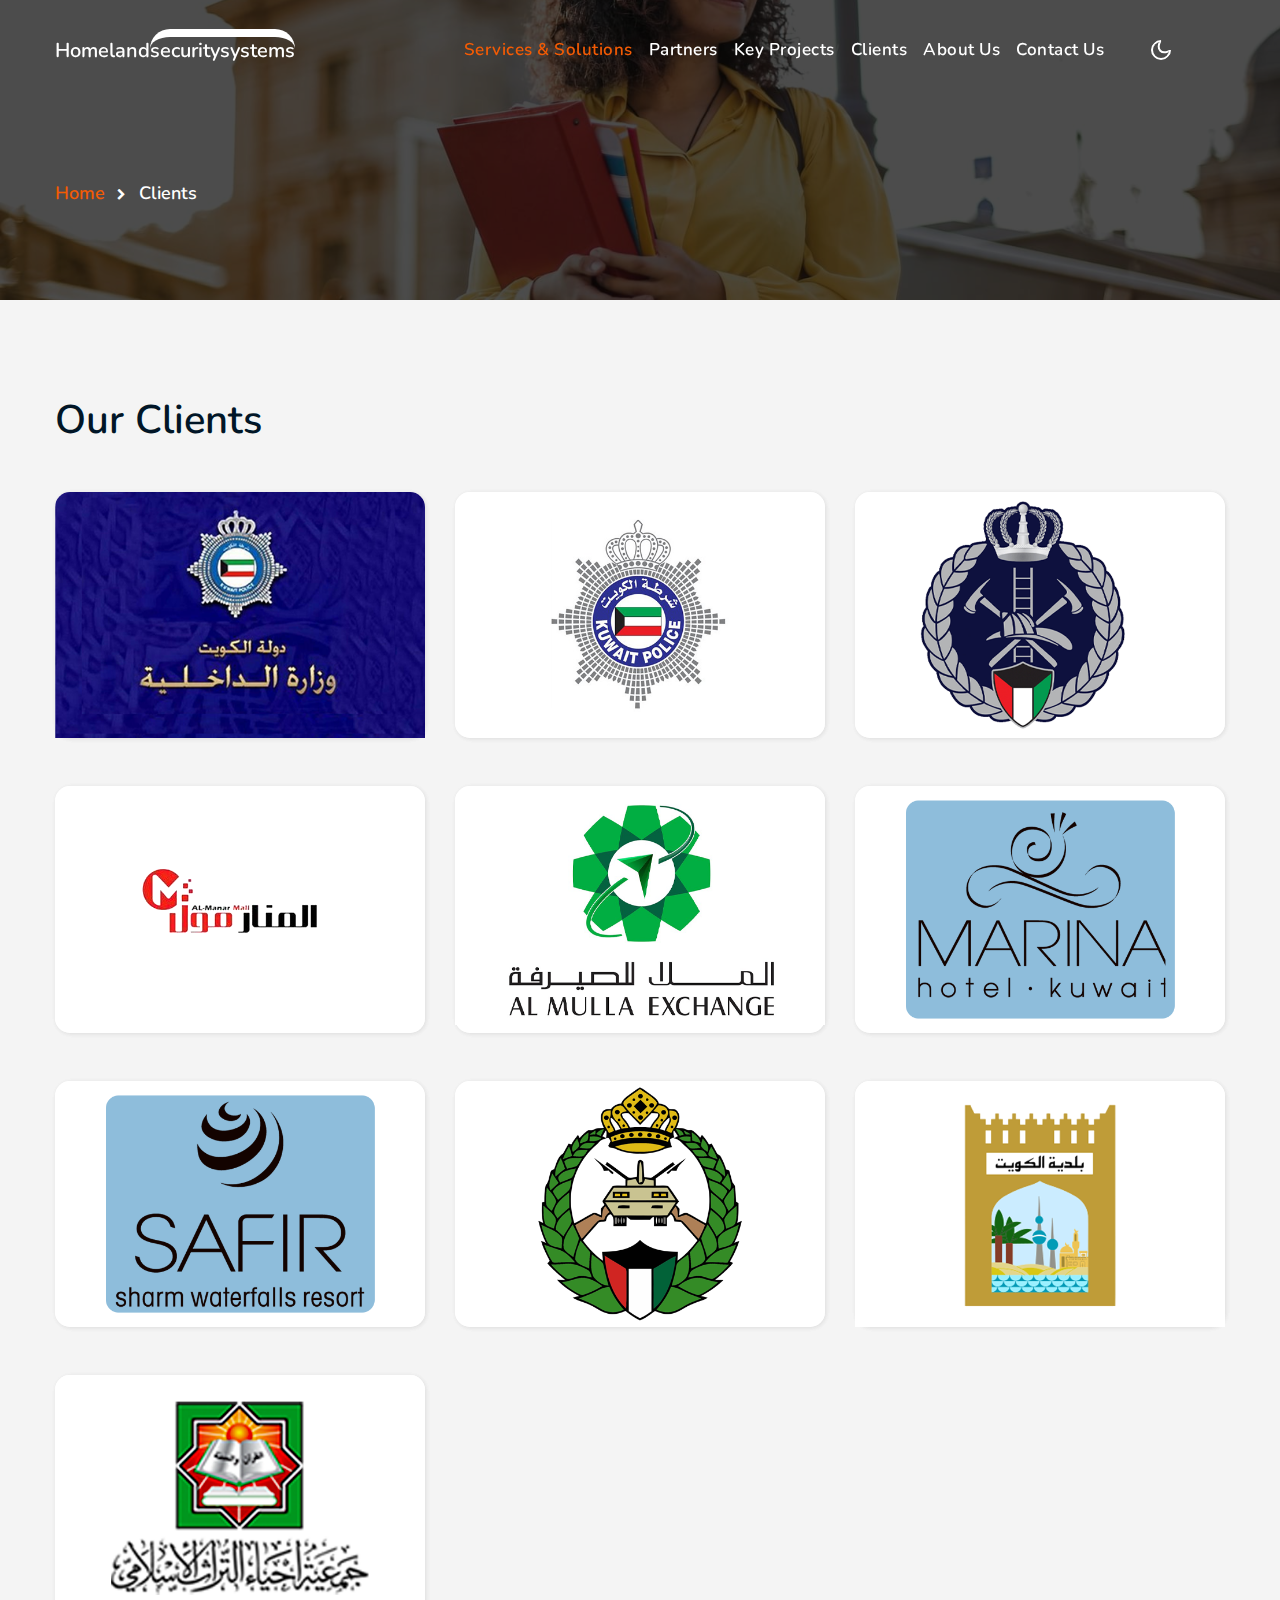
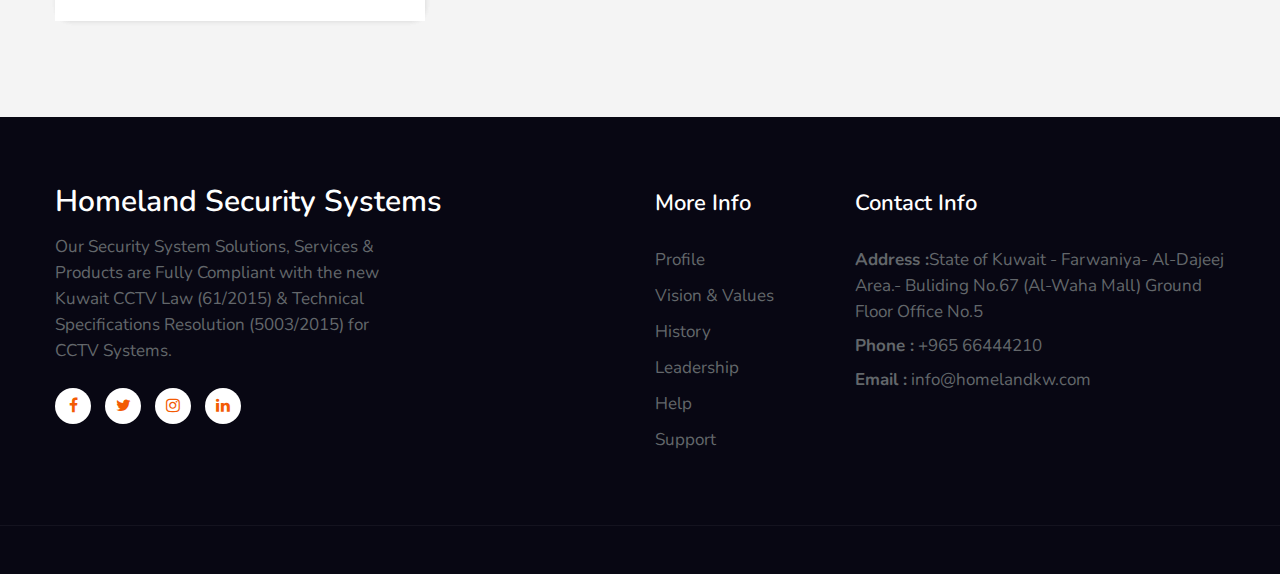
<file: clients.html>
<!--
Author: W3layouts
Author URL: http://w3layouts.com
-->
<!doctype html>
<html lang="en">

<head>
  <!-- Required meta tags -->
  <meta charset="utf-8">
  <meta name="viewport" content="width=device-width, initial-scale=1, shrink-to-fit=no">
  <title>Homelandsecuritysystems</title>
  <!--/google-fonts-->
  <link href="//fonts.googleapis.com/css2?family=Nunito:ital,wght@0,400;0,600;0,700;1,400&display=swap"
    rel="stylesheet">
  <!--//google-fonts-->
  <!-- Template CSS -->
  <link rel="stylesheet" href="assets/css/style-starter.css">

</head>

<body>
  <!--header-->
  <header id="site-header" class="fixed-top">
    <div class="container">
      <nav class="navbar navbar-expand-lg navbar-dark stroke">
        <h4><a class="navbar-brand" href="index.html" style="font-size: smaller;">
          Homeland<span class="sub-log">securitysystems</span>
      </a></h4>
        <!-- if logo is image enable this   
      <a class="navbar-brand" href="#index.html">
          <img src="image-path" alt="Your logo" title="Your logo" style="height:35px;" />
      </a> -->
        <button class="navbar-toggler  collapsed bg-gradient" type="button" data-toggle="collapse"
          data-target="#navbarTogglerDemo02" aria-controls="navbarTogglerDemo02" aria-expanded="false"
          aria-label="Toggle navigation">
          <span class="navbar-toggler-icon fa icon-expand fa-bars"></span>
          <span class="navbar-toggler-icon fa icon-close fa-times"></span>
          </span>
        </button>

        <div class="collapse navbar-collapse" id="navbarTogglerDemo02">
          <nav class="mr-auto ml-lg-5">
            <!-- <div class="search-bar">
              <form class="search">
                <input type="search" class="search__input" name="search" placeholder="Search for Courses.."
                  onload="equalWidth()" required>
                <span class="fa fa-search search__icon"></span>
              </form>
            </div> -->
          </nav>
          <ul class="navbar-nav mr-auto">
            <li class="nav-item active">
                <a class="nav-link" href="index.html">Services & Solutions <span class="sr-only">(current)</span></a>
            </li>
            <li class="nav-item">
                <a class="nav-link" href="about1.html">Partners</a>
            </li>
            <li class="nav-item">
                <a class="nav-link" href="about2.html">Key Projects</a>
            </li>
           
            <li class="nav-item">
                <a class="nav-link" href="clients.html">clients</a>
            </li>
            <li class="nav-item">
                <a class="nav-link" href="about.html">About Us</a>
            </li>
            <li class="nav-item">
                <a class="nav-link" href="about.html">Contact Us</a>
            </li>
        </ul>
        </div>
        <!-- toggle switch for light and dark theme -->

        <div class="mobile-position">
          <nav class="navigation">
            <div class="theme-switch-wrapper">
              <label class="theme-switch" for="checkbox">
                <input type="checkbox" id="checkbox">
                <div class="mode-container py-1">
                  <i class="gg-sun"></i>
                  <i class="gg-moon"></i>
                </div>
              </label>
            </div>
          </nav>
        </div>
        <!-- //toggle switch for light and dark theme -->
      </nav>
    </div>
  </header>
  <!--/header-->
  <div class="inner-banner">
    <section class="w3l-breadcrumb">
      <div class="container">
        <ul class="breadcrumbs-custom-path">
          <li><a href="index.html">Home</a></li>
          <li class="active"><span class="fa fa-chevron-right mx-2" aria-hidden="true"></span> Clients</li>
        </ul>
      </div>
    </section>
  </div>
  <!-- about page about section -->
  <!--/courses-->
  <section class="w3l-blogpost-content w3l-courses py-5">
    <div class="container py-md-5">
      <div class="header-title mb-md-5 mb-4">
        
        <h3 class="hny-title text-left">Our Clients</h3>
      </div>
      <div class="row">
        <div class="col-lg-4 col-md-6 item">
          <div class="card">
            <div class="card-header p-0 position-relative">

              <a href="#">
                <img class="card-img-bottom d-block radius-image-full" src="assets/images/1.png" alt="Card image cap">
              </a>
            </div>
           
          </div>
        </div>
        <div class="col-lg-4 col-md-6 mt-md-0 mt-4">
          <div class="card">
            <div class="card-header p-0 position-relative">
              <a href="#">
                <img class="card-img-bottom d-block radius-image-full" src="assets/images/2.png" alt="Card image cap">
              </a>
            </div>
            
          </div>
        </div>
        <div class="col-lg-4 col-md-6 mt-md-0 mt-4">
          <div class="card">
            <div class="card-header p-0 position-relative">
              <a href="#">
                <img class="card-img-bottom d-block radius-image-full" src="assets/images/3.png" alt="Card image cap">
              </a>
            </div>
           
          </div>
        </div>
        <div class="col-lg-4 col-md-6 mt-5">
          <div class="card">
            <div class="card-header p-0 position-relative">

              <a href="#">
                <img class="card-img-bottom d-block radius-image-full" src="assets/images/4.png" alt="Card image cap">
              </a>
            </div>
           
          </div>
        </div>
        <div class="col-lg-4 col-md-6 mt-5">
          <div class="card">
            <div class="card-header p-0 position-relative">
              <a href="#">
                <img class="card-img-bottom d-block radius-image-full" src="assets/images/5.png" alt="Card image cap">
              </a>
            </div>
           
          </div>
        </div>
        <div class="col-lg-4 col-md-6 mt-5">
          <div class="card">
            <div class="card-header p-0 position-relative">
              <a href="#">
                <img class="card-img-bottom d-block radius-image-full" src="assets/images/6.png" alt="Card image cap">
              </a>
            </div>
            
          </div>
        </div>
        <div class="col-lg-4 col-md-6 mt-5">
          <div class="card">
            <div class="card-header p-0 position-relative">

              <a href="#">
                <img class="card-img-bottom d-block radius-image-full" src="assets/images/7.png" alt="Card image cap">
              </a>
            </div>
            
          </div>
        </div>
        <div class="col-lg-4 col-md-6 mt-5">
          <div class="card">
            <div class="card-header p-0 position-relative">
              <a href="#">
                <img class="card-img-bottom d-block radius-image-full" src="assets/images/8.png" alt="Card image cap">
              </a>
            </div>
           
          </div>
        </div>
        <div class="col-lg-4 col-md-6 mt-5">
          <div class="card">
            <div class="card-header p-0 position-relative">
              <a href="#">
                <img class="card-img-bottom d-block radius-image-full" src="assets/images/9.png" alt="Card image cap">
              </a>
            </div>

          </div>
        </div>
        <div class="col-lg-4 col-md-6 mt-5">
            <div class="card">
              <div class="card-header p-0 position-relative">
                <a href="#">
                  <img class="card-img-bottom d-block radius-image-full" src="assets/images/10.png" alt="Card image cap">
                </a>
              </div>
  
            </div>
          </div>
          <!-- <div class="col-lg-4 col-md-6 mt-5">
            <div class="card">
              <div class="card-header p-0 position-relative">
                <a href="#">
                  <img class="card-img-bottom d-block radius-image-full" src="assets/images/Artboard 13.jpg" alt="Card image cap">
                </a>
              </div>
  
            </div>
          </div> -->
      </div>
      <!-- <div class="course-button mt-lg-4 text-center">
      <a href="contact.html" class="btn btn-style btn-primary pt-lg-3 mt-sm-5 mt-4">Start Today <span
          class="fa fa-chevron-right ml-2" aria-hidden="true"></span></a>
        </div> -->
    </div>
  </section>
  <!--//courses-->
  <!-- footer -->
  <section class="w3l-footer-29-main">
    <div class="footer-29 py-5">
      <div class="container py-lg-4">
        <div class="row footer-top-29">
          <div class="col-lg-4 col-md-6 col-sm-7 footer-list-29 footer-1 pr-lg-5">
            <div class="footer-logo mb-3">
              <a class="navbar-brand" href="index.html">Homeland security systems</a>
            </div>
            <p>Our Security System Solutions, Services & Products are Fully Compliant with the 
                new Kuwait CCTV Law (61/2015) & Technical Specifications Resolution (5003/2015) 
                for CCTV Systems.</p>
            <div class="main-social-footer-29 mt-4">
              <a href="#facebook" class="facebook"><span class="fa fa-facebook"></span></a>
              <a href="#twitter" class="twitter"><span class="fa fa-twitter"></span></a>
              <a href="#instagram" class="instagram"><span class="fa fa-instagram"></span></a>
              <a href="#linkedin" class="linkedin"><span class="fa fa-linkedin"></span></a>
            </div>
          </div>
          <div class="col-lg-2 col-md-6 col-sm-5 col-6 footer-list-29 footer-2 mt-sm-0 mt-5">

          
          </div>
          <div class="col-lg-2 col-md-6 col-sm-5 col-6 footer-list-29 footer-3 mt-lg-0 mt-5">
            <h6 class="footer-title-29">More Info</h6>
            <ul>
              <li><a href="#profile">Profile</a></li>
              <li><a href="#vision">Vision & Values</a></li>
              <li><a href="#history">History</a></li>
              <li><a href="#leader">Leadership</a></li>
              <li><a href="#help">Help</a></li>
              <li><a href="#support"> Support</a></li>
            </ul>

          </div>
          <div class="col-lg-4 col-md-6 col-sm-7 footer-list-29 footer-4 mt-lg-0 mt-5">
            <h6 class="footer-title-29">Contact Info </h6>
            <p><strong>Address :</strong>State of Kuwait - Farwaniya- Al-Dajeej Area.- Buliding No.67 (Al-Waha Mall) Ground Floor Office No.5</p>
            <p class="my-2"><strong>Phone :</strong> <a href="tel:+12 23456799">+965  66444210</a></p>
            <p><strong>Email :</strong> <a href="mailto:info@example.com">info@homelandkw.com</a></p>
          </div>
        </div>
      </div>
    </div>
  </section>
  <!-- //footer -->

  <!-- copyright -->
  <section class="w3l-copyright">
    

    <!-- move top -->
    <button onclick="topFunction()" id="movetop" title="Go to top">
      &#10548;
    </button>
    <script>
      // When the user scrolls down 20px from the top of the document, show the button
      window.onscroll = function () {
        scrollFunction()
      };

      function scrollFunction() {
        if (document.body.scrollTop > 20 || document.documentElement.scrollTop > 20) {
          document.getElementById("movetop").style.display = "block";
        } else {
          document.getElementById("movetop").style.display = "none";
        }
      }

      // When the user clicks on the button, scroll to the top of the document
      function topFunction() {
        document.body.scrollTop = 0;
        document.documentElement.scrollTop = 0;
      }
    </script>
    <!-- /move top -->
  </section>
  <!-- //copyright -->
  <script src="assets/js/jquery-3.3.1.min.js"></script> <!-- Common jquery plugin -->
  <script src="assets/js/theme-change.js"></script><!-- theme switch js (light and dark)-->
  <!--/MENU-JS-->
  <script>
    $(window).on("scroll", function () {
      var scroll = $(window).scrollTop();

      if (scroll >= 80) {
        $("#site-header").addClass("nav-fixed");
      } else {
        $("#site-header").removeClass("nav-fixed");
      }
    });

    //Main navigation Active Class Add Remove
    $(".navbar-toggler").on("click", function () {
      $("header").toggleClass("active");
    });
    $(document).on("ready", function () {
      if ($(window).width() > 991) {
        $("header").removeClass("active");
      }
      $(window).on("resize", function () {
        if ($(window).width() > 991) {
          $("header").removeClass("active");
        }
      });
    });
  </script>
  <!--//MENU-JS-->

  <!-- disable body scroll which navbar is in active -->
  <script>
    $(function () {
      $('.navbar-toggler').click(function () {
        $('body').toggleClass('noscroll');
      })
    });
  </script>
  <!-- //disable body scroll which navbar is in active -->

  <!--bootstrap-->
  <script src="assets/js/bootstrap.min.js"></script>
  <!-- //bootstrap-->

</body>

</html>
</file>
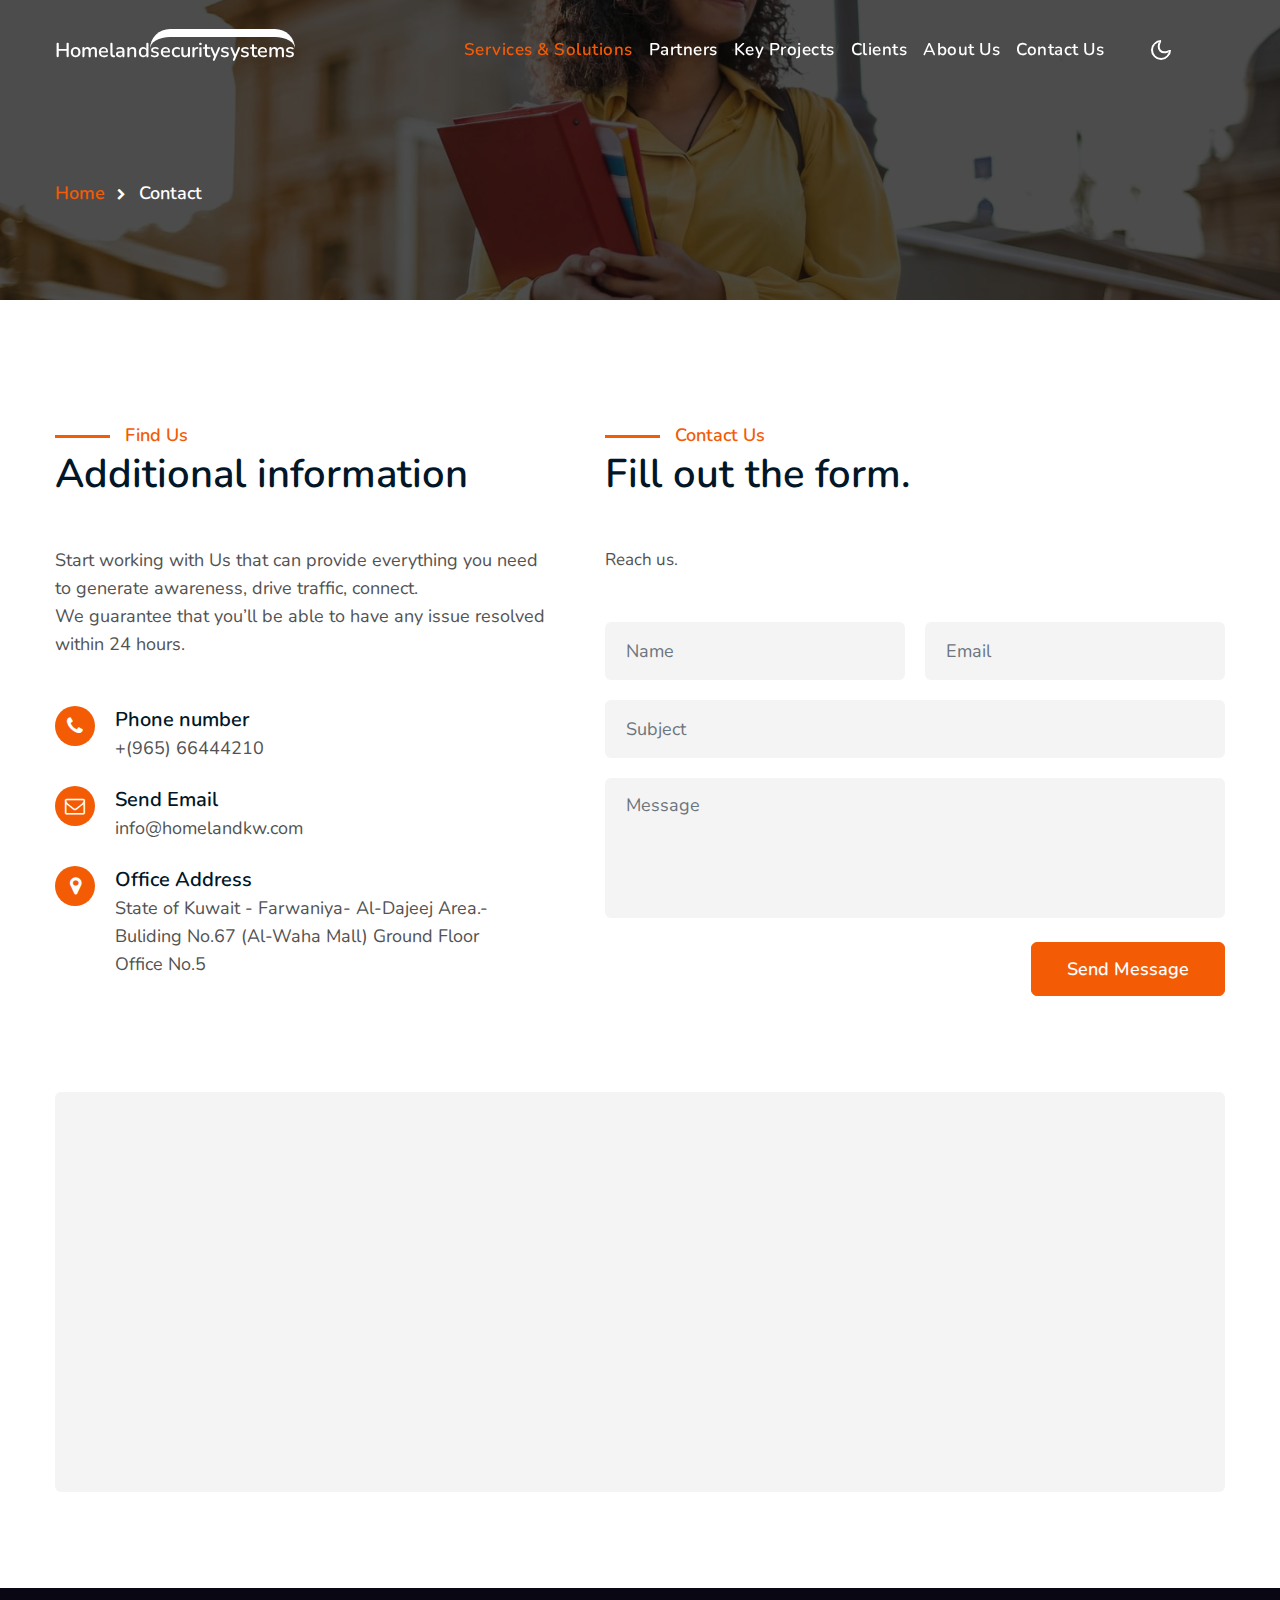
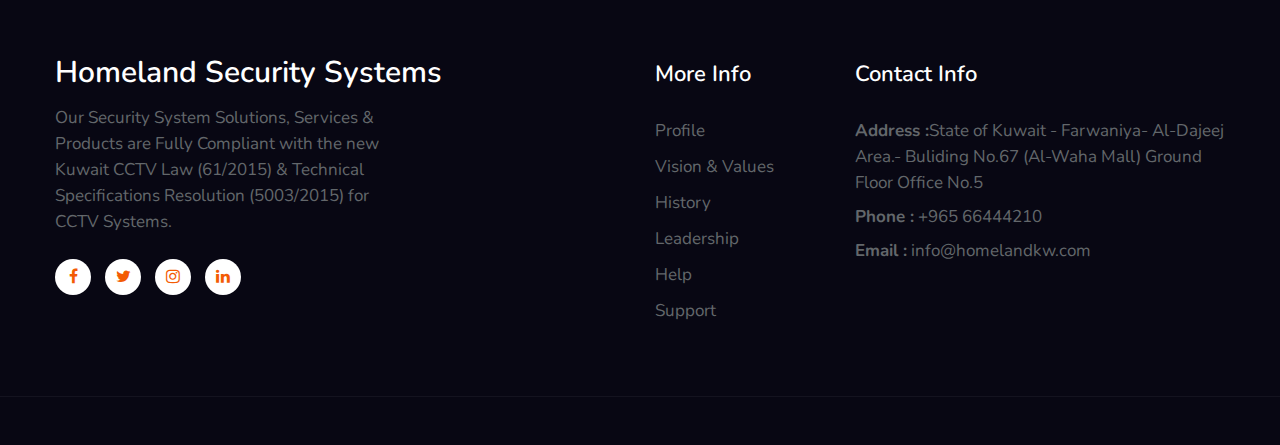
<file: contact.html>
<!--
Author: W3layouts
Author URL: http://w3layouts.com
-->
<!doctype html>
<html lang="en">

<head>
    <!-- Required meta tags -->
    <meta charset="utf-8">
    <meta name="viewport" content="width=device-width, initial-scale=1, shrink-to-fit=no">
    <title>Homelandsecuritysystem</title>
    <!--/google-fonts-->
    <link href="//fonts.googleapis.com/css2?family=Nunito:ital,wght@0,400;0,600;0,700;1,400&display=swap"
        rel="stylesheet">
    <!--//google-fonts-->
    <!-- Template CSS -->
    <link rel="stylesheet" href="assets/css/style-starter.css">

</head>

<body>
    <!--header-->
    <header id="site-header" class="fixed-top">
        <div class="container">
            <nav class="navbar navbar-expand-lg navbar-dark stroke">
                <h4><a class="navbar-brand" href="index.html" style="font-size: smaller;">
                    Homeland<span class="sub-log">securitysystems</span>
                </a></h4>
                <!-- if logo is image enable this   
      <a class="navbar-brand" href="#index.html">
          <img src="image-path" alt="Your logo" title="Your logo" style="height:35px;" />
      </a> -->
               

                <div class="collapse navbar-collapse" id="navbarTogglerDemo02">
                    <nav class="mr-auto ml-lg-5">
                        
                    </nav>
                    <ul class="navbar-nav mr-auto">
                        <li class="nav-item active">
                            <a class="nav-link" href="index.html">Services & Solutions <span class="sr-only">(current)</span></a>
                        </li>
                        <li class="nav-item">
                            <a class="nav-link" href="about1.html">Partners</a>
                        </li>
                        <li class="nav-item">
                            <a class="nav-link" href="about2.html">Key Projects</a>
                        </li>
                       
                        <li class="nav-item">
                            <a class="nav-link" href="clients.html">clients</a>
                        </li>
                        <li class="nav-item">
                            <a class="nav-link" href="about.html">About Us</a>
                        </li>
                        <li class="nav-item">
                            <a class="nav-link" href="contact.html">Contact Us</a>
                        </li>
                    </ul>
                </div>
                <!-- toggle switch for light and dark theme -->

                <div class="mobile-position">
                    <nav class="navigation">
                        <div class="theme-switch-wrapper">
                            <label class="theme-switch" for="checkbox">
                                <input type="checkbox" id="checkbox">
                                <div class="mode-container py-1">
                                    <i class="gg-sun"></i>
                                    <i class="gg-moon"></i>
                                </div>
                            </label>
                        </div>
                    </nav>
                </div>
                <!-- //toggle switch for light and dark theme -->
            </nav>
        </div>
    </header>
    <!--/header-->
    <div class="inner-banner">
        <section class="w3l-breadcrumb">
            <div class="container">
                <ul class="breadcrumbs-custom-path">
                    <li><a href="index.html">Home</a></li>
                    <li class="active"><span class="fa fa-chevron-right mx-2" aria-hidden="true"></span> Contact</li>
                </ul>
            </div>
        </section>
    </div>
    <!-- about page about section -->
    <!-- contact1 -->
    <section class="w3l-contact-1 py-5" id="contact">
        <div class="contacts-9 py-lg-5 py-md-4">
            <div class="container">
                <div class="d-grid contact-view mb-5 pb-lg-5">
                    <div class="cont-details">
                        <div class="contactct-fm-text text-left mb-md-5 mb-4">
                            <div class="header-title mb-md-5 mt-4">
                                <span class="sub-title">Find Us</span>
                                <h3 class="hny-title text-left">Additional information </h3>
                            </div>
                            <p class="mb-sm-5 mb-4">Start working with Us that can provide everything you need to
                                generate awareness,
                                drive traffic,
                                connect. <br> We guarantee that you’ll be able to have any issue resolved within 24
                                hours.</p>

                        </div>
                        <div class="cont-top">
                            <div class="cont-left text-center">
                                <span class="fa fa-phone"></span>
                            </div>
                            <div class="cont-right">
                                <h6>Phone number</h6>
                                <p><a href="tel:+(21) 255 088 4943">+(965) 66444210</a></p>
                            </div>
                        </div>
                        <div class="cont-top margin-up">
                            <div class="cont-left text-center">
                                <span class="fa fa-envelope-o"></span>
                            </div>
                            <div class="cont-right">
                                <h6>Send Email</h6>
                                <p><a href="mailto:digitaledu@mail.com" class="mail">info@homelandkw.com</a></p>
                            </div>
                        </div>
                        <div class="cont-top margin-up">
                            <div class="cont-left text-center">
                                <span class="fa fa-map-marker"></span>
                            </div>
                            <div class="cont-right">
                                <h6>Office Address</h6>
                                <p class="pr-lg-5">State of Kuwait - Farwaniya- Al-Dajeej Area.- Buliding No.67 (Al-Waha Mall) Ground Floor Office No.5</p>
                            </div>
                        </div>
                    </div>
                    <div class="map-content-9">
                        <div class="contactct-fm map-content-9 pl-lg-4">
                            <div class="contactct-fm-text text-left">
                                <div class="header-title mb-md-5 mt-4">
                                    <span class="sub-title">Contact Us</span>
                                    <h3 class="hny-title text-left">Fill out the form.</h3>
                                </div>
                                <p class="mb-sm-5 mb-4">Reach us.</p>
                            </div>
                            <form action="https://sendmail.w3layouts.com/submitForm" method="post">
                                <div class="twice-two">
                                    <input type="text" class="form-control" name="w3lName" id="w3lName"
                                        placeholder="Name" required="">
                                    <input type="email" class="form-control" name="w3lSender" id="w3lSender"
                                        placeholder="Email" required="">
                                </div>
                                <div class="twice">
                                    <input type="text" class="form-control" name="w3lSubject" id="w3lSubject"
                                        placeholder="Subject" required="">
                                </div>
                                <textarea name="w3lMessage" class="form-control" id="w3lMessage" placeholder="Message"
                                    required=""></textarea>
                                <div class="text-right">
                                    <button type="submit" class="btn btn-primary btn-style mt-4">Send Message</button>
                                </div>
                            </form>
                        </div>
                    </div>
                </div>
                <div class="map-iframe">
                    <iframe src="https://www.google.com/maps/embed?pb=!1m17!1m12!1m3!1d3480.63000458372!2d47.953540775524125!3d29.263826375325877!2m3!1f0!2f0!3f0!3m2!1i1024!2i768!4f13.1!3m2!1m1!2zMjnCsDE1JzQ5LjgiTiA0N8KwNTcnMjIuMCJF!5e0!3m2!1sen!2sin!4v1698670115073!5m2!1sen!2sin" width="100%" height="400" style="border:0;" allowfullscreen="" loading="lazy" referrerpolicy="no-referrer-when-downgrade"></iframe>
                </div>

            </div>
    </section>
    <!-- /contact1 -->

    <!-- footer -->
    <section class="w3l-footer-29-main">
        <div class="footer-29 py-5">
          <div class="container py-lg-4">
            <div class="row footer-top-29">
              <div class="col-lg-4 col-md-6 col-sm-7 footer-list-29 footer-1 pr-lg-5">
                <div class="footer-logo mb-3">
                  <a class="navbar-brand" href="index.html">Homeland security systems</a>
                </div>
                <p>Our Security System Solutions, Services & Products are Fully Compliant with the 
                    new Kuwait CCTV Law (61/2015) & Technical Specifications Resolution (5003/2015) 
                    for CCTV Systems.</p>
                <div class="main-social-footer-29 mt-4">
                  <a href="#facebook" class="facebook"><span class="fa fa-facebook"></span></a>
                  <a href="#twitter" class="twitter"><span class="fa fa-twitter"></span></a>
                  <a href="#instagram" class="instagram"><span class="fa fa-instagram"></span></a>
                  <a href="#linkedin" class="linkedin"><span class="fa fa-linkedin"></span></a>
                </div>
              </div>
              <div class="col-lg-2 col-md-6 col-sm-5 col-6 footer-list-29 footer-2 mt-sm-0 mt-5">
    
              
              </div>
              <div class="col-lg-2 col-md-6 col-sm-5 col-6 footer-list-29 footer-3 mt-lg-0 mt-5">
                <h6 class="footer-title-29">More Info</h6>
                <ul>
                  <li><a href="#profile">Profile</a></li>
                  <li><a href="#vision">Vision & Values</a></li>
                  <li><a href="#history">History</a></li>
                  <li><a href="#leader">Leadership</a></li>
                  <li><a href="#help">Help</a></li>
                  <li><a href="#support"> Support</a></li>
                </ul>
    
              </div>
              <div class="col-lg-4 col-md-6 col-sm-7 footer-list-29 footer-4 mt-lg-0 mt-5">
                <h6 class="footer-title-29">Contact Info </h6>
                <p><strong>Address :</strong>State of Kuwait - Farwaniya- Al-Dajeej Area.- Buliding No.67 (Al-Waha Mall) Ground Floor Office No.5</p>
                <p class="my-2"><strong>Phone :</strong> <a href="tel:+12 23456799">+965  66444210</a></p>
                <p><strong>Email :</strong> <a href="mailto:info@example.com">info@homelandkw.com</a></p>
              </div>
            </div>
          </div>
        </div>
      </section>
    <!-- //footer -->
  
    <!-- copyright -->
    <section class="w3l-copyright">
       
  
        <!-- move top -->
        <button onclick="topFunction()" id="movetop" title="Go to top">
            &#10548;
        </button>
        <script>
            // When the user scrolls down 20px from the top of the document, show the button
            window.onscroll = function () {
                scrollFunction()
            };
  
            function scrollFunction() {
                if (document.body.scrollTop > 20 || document.documentElement.scrollTop > 20) {
                    document.getElementById("movetop").style.display = "block";
                } else {
                    document.getElementById("movetop").style.display = "none";
                }
            }
  
            // When the user clicks on the button, scroll to the top of the document
            function topFunction() {
                document.body.scrollTop = 0;
                document.documentElement.scrollTop = 0;
            }
        </script>
        <!-- /move top -->
    </section>
    <!-- //copyright -->
    <script src="assets/js/jquery-3.3.1.min.js"></script> <!-- Common jquery plugin -->
    <script src="assets/js/theme-change.js"></script><!-- theme switch js (light and dark)-->
    <!--/MENU-JS-->
    <script>
        $(window).on("scroll", function () {
            var scroll = $(window).scrollTop();
  
            if (scroll >= 80) {
                $("#site-header").addClass("nav-fixed");
            } else {
                $("#site-header").removeClass("nav-fixed");
            }
        });
  
        //Main navigation Active Class Add Remove
        $(".navbar-toggler").on("click", function () {
            $("header").toggleClass("active");
        });
        $(document).on("ready", function () {
            if ($(window).width() > 991) {
                $("header").removeClass("active");
            }
            $(window).on("resize", function () {
                if ($(window).width() > 991) {
                    $("header").removeClass("active");
                }
            });
        });
    </script>
    <!--//MENU-JS-->
  
    <!-- disable body scroll which navbar is in active -->
    <script>
        $(function () {
            $('.navbar-toggler').click(function () {
                $('body').toggleClass('noscroll');
            })
        });
    </script>
    <!-- //disable body scroll which navbar is in active -->
  
    <!--bootstrap-->
    <script src="assets/js/bootstrap.min.js"></script>
    <!-- //bootstrap-->
  
  </body>
  
  </html>
</file>
<file: assets/css/style-starter.css>
@charset "UTF-8";

/*--
Author: W3layouts
Author URL: http://w3layouts.com
--*/
/*!
 * Bootstrap v4.4.1 (https://getbootstrap.com/)
 * Copyright 2011-2019 The Bootstrap Authors
 * Copyright 2011-2019 Twitter, Inc.
 * Licensed under MIT (https://github.com/twbs/bootstrap/blob/master/LICENSE)
 */
:root {
  --blue: #007bff;
  --indigo: #6610f2;
  --purple: #6f42c1;
  --pink: #e83e8c;
  --red: #dc3545;
  --orange: #fd7e14;
  --yellow: #ffc107;
  --green: #28a745;
  --teal: #20c997;
  --cyan: #17a2b8;
  --white: #fff;
  --gray: #6c757d;
  --gray-dark: #343a40;
  --primary: #f35b04;
  --secondary: #3d348b;
  --success: #28a745;
  --info: #17a2b8;
  --warning: #ffc107;
  --danger: #dc3545;
  --light: #f8f9fa;
  --dark: #343a40;
  --breakpoint-xs: 0;
  --breakpoint-sm: 576px;
  --breakpoint-md: 768px;
  --breakpoint-lg: 992px;
  --breakpoint-xl: 1200px;
  --font-family-sans-serif: -apple-system, BlinkMacSystemFont, "Segoe UI", Roboto, "Helvetica Neue", Arial, "Noto Sans", sans-serif, "Apple Color Emoji", "Segoe UI Emoji", "Segoe UI Symbol", "Noto Color Emoji";
  --font-family-monospace: SFMono-Regular, Menlo, Monaco, Consolas, "Liberation Mono", "Courier New", monospace;
}

*,
*::before,
*::after {
  box-sizing: border-box;
}

html {
  font-family: sans-serif;
  line-height: 1.15;
  -webkit-text-size-adjust: 100%;
  -webkit-tap-highlight-color: rgba(0, 0, 0, 0);
}

article,
aside,
figcaption,
figure,
footer,
header,
hgroup,
main,
nav,
section {
  display: block;
}

body {
  margin: 0;
  font-family: -apple-system, BlinkMacSystemFont, "Segoe UI", Roboto, "Helvetica Neue", Arial, "Noto Sans", sans-serif, "Apple Color Emoji", "Segoe UI Emoji", "Segoe UI Symbol", "Noto Color Emoji";
  font-size: 1rem;
  font-weight: 400;
  line-height: 1.5;
  color: #212529;
  text-align: left;
  background-color: #fff;
}

[tabindex="-1"]:focus:not(:focus-visible) {
  outline: 0 !important;
}

hr {
  box-sizing: content-box;
  height: 0;
  overflow: visible;
}

h1,
h2,
h3,
h4,
h5,
h6 {
  margin-top: 0;
  margin-bottom: 0.5rem;
}

p {
  margin-top: 0;
  margin-bottom: 1rem;
}

abbr[title],
abbr[data-original-title] {
  text-decoration: underline;
  -webkit-text-decoration: underline dotted;
  text-decoration: underline dotted;
  cursor: help;
  border-bottom: 0;
  -webkit-text-decoration-skip-ink: none;
  text-decoration-skip-ink: none;
}

address {
  margin-bottom: 1rem;
  font-style: normal;
  line-height: inherit;
}

ol,
ul,
dl {
  margin-top: 0;
  margin-bottom: 1rem;
}

ol ol,
ul ul,
ol ul,
ul ol {
  margin-bottom: 0;
}

dt {
  font-weight: 600;
}

dd {
  margin-bottom: .5rem;
  margin-left: 0;
}

blockquote {
  margin: 0 0 1rem;
}

b,
strong {
  font-weight: bolder;
}

small {
  font-size: 80%;
}

sub,
sup {
  position: relative;
  font-size: 75%;
  line-height: 0;
  vertical-align: baseline;
}

sub {
  bottom: -.25em;
}

sup {
  top: -.5em;
}

a {
  color: #f35b04;
  text-decoration: none;
  background-color: transparent;
}

a:hover {
  color: #208c60;
  text-decoration: underline;
}

a:not([href]) {
  color: inherit;
  text-decoration: none;
}

a:not([href]):hover {
  color: inherit;
  text-decoration: none;
}

pre,
code,
kbd,
samp {
  font-family: SFMono-Regular, Menlo, Monaco, Consolas, "Liberation Mono", "Courier New", monospace;
  font-size: 1em;
}

pre {
  margin-top: 0;
  margin-bottom: 1rem;
  overflow: auto;
}

figure {
  margin: 0 0 1rem;
}

img {
  vertical-align: middle;
  border-style: none;
}

svg {
  overflow: hidden;
  vertical-align: middle;
}

table {
  border-collapse: collapse;
}

caption {
  padding-top: 0.75rem;
  padding-bottom: 0.75rem;
  color: #6c757d;
  text-align: left;
  caption-side: bottom;
}

th {
  text-align: inherit;
}

label {
  display: inline-block;
  margin-bottom: 0.5rem;
}

button {
  border-radius: 0;
}

button:focus {
  outline: 1px dotted;
  outline: 5px auto -webkit-focus-ring-color;
}

input,
button,
select,
optgroup,
textarea {
  margin: 0;
  font-family: inherit;
  font-size: inherit;
  line-height: inherit;
}

button,
input {
  overflow: visible;
}

button,
select {
  text-transform: none;
}

select {
  word-wrap: normal;
}

button,
[type="button"],
[type="reset"],
[type="submit"] {
  -webkit-appearance: button;
}

button:not(:disabled),
[type="button"]:not(:disabled),
[type="reset"]:not(:disabled),
[type="submit"]:not(:disabled) {
  cursor: pointer;
}

button::-moz-focus-inner,
[type="button"]::-moz-focus-inner,
[type="reset"]::-moz-focus-inner,
[type="submit"]::-moz-focus-inner {
  padding: 0;
  border-style: none;
}

input[type="radio"],
input[type="checkbox"] {
  box-sizing: border-box;
  padding: 0;
}

input[type="date"],
input[type="time"],
input[type="datetime-local"],
input[type="month"] {
  -webkit-appearance: listbox;
}

textarea {
  overflow: auto;
  resize: vertical;
}

fieldset {
  min-width: 0;
  padding: 0;
  margin: 0;
  border: 0;
}

legend {
  display: block;
  width: 100%;
  max-width: 100%;
  padding: 0;
  margin-bottom: .5rem;
  font-size: 1.5rem;
  line-height: inherit;
  color: inherit;
  white-space: normal;
}

@media (max-width: 1200px) {
  legend {
    font-size: calc(1.275rem + 0.3vw);
  }
}

progress {
  vertical-align: baseline;
}

[type="number"]::-webkit-inner-spin-button,
[type="number"]::-webkit-outer-spin-button {
  height: auto;
}

[type="search"] {
  outline-offset: -2px;
  -webkit-appearance: none;
}

[type="search"]::-webkit-search-decoration {
  -webkit-appearance: none;
}

::-webkit-file-upload-button {
  font: inherit;
  -webkit-appearance: button;
}

output {
  display: inline-block;
}

summary {
  display: list-item;
  cursor: pointer;
}

template {
  display: none;
}

[hidden] {
  display: none !important;
}

h1,
h2,
h3,
h4,
h5,
h6,
.h1,
.h2,
.h3,
.h4,
.h5,
.h6 {
  margin-bottom: 0.5rem;
  font-weight: 400;
  line-height: 28px;
}

h1,
.h1 {
  font-size: 2.5rem;
}

@media (max-width: 1200px) {

  h1,
  .h1 {
    font-size: calc(1.375rem + 1.5vw);
  }
}

h2,
.h2 {
  font-size: 2rem;
}

@media (max-width: 1200px) {

  h2,
  .h2 {
    font-size: calc(1.325rem + 0.9vw);
  }
}

h3,
.h3 {
  font-size: 1.75rem;
}

@media (max-width: 1200px) {

  h3,
  .h3 {
    font-size: calc(1.3rem + 0.6vw);
  }
}

h4,
.h4 {
  font-size: 1.5rem;
}

@media (max-width: 1200px) {

  h4,
  .h4 {
    font-size: calc(1.275rem + 0.3vw);
  }
}

h5,
.h5 {
  font-size: 1.25rem;
}

h6,
.h6 {
  font-size: 1rem;
}

.lead {
  font-size: 1.25rem;
  font-weight: 300;
}

.display-1 {
  font-size: 6rem;
  font-weight: 300;
  line-height: 1.2;
}

@media (max-width: 1200px) {
  .display-1 {
    font-size: calc(1.725rem + 5.7vw);
  }
}

.display-2 {
  font-size: 5.5rem;
  font-weight: 300;
  line-height: 1.2;
}

@media (max-width: 1200px) {
  .display-2 {
    font-size: calc(1.675rem + 5.1vw);
  }
}

.display-3 {
  font-size: 4.5rem;
  font-weight: 300;
  line-height: 1.2;
}

@media (max-width: 1200px) {
  .display-3 {
    font-size: calc(1.575rem + 3.9vw);
  }
}

.display-4 {
  font-size: 3.5rem;
  font-weight: 300;
  line-height: 1.2;
}

@media (max-width: 1200px) {
  .display-4 {
    font-size: calc(1.475rem + 2.7vw);
  }
}

hr {
  margin-top: 1rem;
  margin-bottom: 1rem;
  border: 0;
  border-top: 1px solid rgba(0, 0, 0, 0.1);
}

small,
.small {
  font-size: 80%;
  font-weight: 400;
}

mark,
.mark {
  padding: 0.2em;
  background-color: #fcf8e3;
}

.list-unstyled {
  padding-left: 0;
  list-style: none;
}

.list-inline {
  padding-left: 0;
  list-style: none;
}

.list-inline-item {
  display: inline-block;
}

.list-inline-item:not(:last-child) {
  margin-right: 0.5rem;
}

.initialism {
  font-size: 90%;
  text-transform: uppercase;
}

.blockquote {
  margin-bottom: 1rem;
  font-size: 1.25rem;
}

.blockquote-footer {
  display: block;
  font-size: 80%;
  color: #6c757d;
}

.blockquote-footer::before {
  content: "\2014\00A0";
}

.img-fluid {
  max-width: 100%;
  height: auto;
}

.img-thumbnail {
  padding: 0.25rem;
  background-color: #fff;
  border: 1px solid #dee2e6;
  border-radius: 0.25rem;
  max-width: 100%;
  height: auto;
}

.figure {
  display: inline-block;
}

.figure-img {
  margin-bottom: 0.5rem;
  line-height: 1;
}

.figure-caption {
  font-size: 90%;
  color: #6c757d;
}

code {
  font-size: 87.5%;
  color: #e83e8c;
  word-wrap: break-word;
}

a>code {
  color: inherit;
}

kbd {
  padding: 0.2rem 0.4rem;
  font-size: 87.5%;
  color: #fff;
  background-color: #212529;
  border-radius: 0.2rem;
}

kbd kbd {
  padding: 0;
  font-size: 100%;
  font-weight: 600;
}

pre {
  display: block;
  font-size: 87.5%;
  color: #212529;
}

pre code {
  font-size: inherit;
  color: inherit;
  word-break: normal;
}

.pre-scrollable {
  max-height: 340px;
  overflow-y: scroll;
}

.container {
  width: 100%;
  padding-right: 15px;
  padding-left: 15px;
  margin-right: auto;
  margin-left: auto;
}

@media (min-width: 576px) {
  .container {
    max-width: 540px;
  }
}

@media (min-width: 768px) {
  .container {
    max-width: 720px;
  }
}

@media (min-width: 992px) {
  .container {
    max-width: 960px;
  }
}

@media (min-width: 1200px) {
  .container {
    max-width: 1140px;
  }
}

.container-fluid,
.container-sm,
.container-md,
.container-lg,
.container-xl {
  width: 100%;
  padding-right: 15px;
  padding-left: 15px;
  margin-right: auto;
  margin-left: auto;
}

@media (min-width: 576px) {

  .container,
  .container-sm {
    max-width: 540px;
  }
}

@media (min-width: 768px) {

  .container,
  .container-sm,
  .container-md {
    max-width: 720px;
  }
}

@media (min-width: 992px) {

  .container,
  .container-sm,
  .container-md,
  .container-lg {
    max-width: 960px;
  }
}

@media (min-width: 1200px) {

  .container,
  .container-sm,
  .container-md,
  .container-lg,
  .container-xl {
    max-width: 1140px;
  }
}

.row {
  display: flex;
  flex-wrap: wrap;
  margin-right: -15px;
  margin-left: -15px;
}

.no-gutters {
  margin-right: 0;
  margin-left: 0;
}

.no-gutters>.col,
.no-gutters>[class*="col-"] {
  padding-right: 0;
  padding-left: 0;
}

.col-1,
.col-2,
.col-3,
.col-4,
.col-5,
.col-6,
.col-7,
.col-8,
.col-9,
.col-10,
.col-11,
.col-12,
.col,
.col-auto,
.col-sm-1,
.col-sm-2,
.col-sm-3,
.col-sm-4,
.col-sm-5,
.col-sm-6,
.col-sm-7,
.col-sm-8,
.col-sm-9,
.col-sm-10,
.col-sm-11,
.col-sm-12,
.col-sm,
.col-sm-auto,
.col-md-1,
.col-md-2,
.col-md-3,
.col-md-4,
.col-md-5,
.col-md-6,
.col-md-7,
.col-md-8,
.col-md-9,
.col-md-10,
.col-md-11,
.col-md-12,
.col-md,
.col-md-auto,
.col-lg-1,
.col-lg-2,
.col-lg-3,
.col-lg-4,
.col-lg-5,
.col-lg-6,
.col-lg-7,
.col-lg-8,
.col-lg-9,
.col-lg-10,
.col-lg-11,
.col-lg-12,
.col-lg,
.col-lg-auto,
.col-xl-1,
.col-xl-2,
.col-xl-3,
.col-xl-4,
.col-xl-5,
.col-xl-6,
.col-xl-7,
.col-xl-8,
.col-xl-9,
.col-xl-10,
.col-xl-11,
.col-xl-12,
.col-xl,
.col-xl-auto {
  position: relative;
  width: 100%;
  padding-right: 15px;
  padding-left: 15px;
}

.col {
  flex-basis: 0;
  flex-grow: 1;
  max-width: 100%;
}

.row-cols-1>* {
  flex: 0 0 100%;
  max-width: 100%;
}

.row-cols-2>* {
  flex: 0 0 50%;
  max-width: 50%;
}

.row-cols-3>* {
  flex: 0 0 33.33333%;
  max-width: 33.33333%;
}

.row-cols-4>* {
  flex: 0 0 25%;
  max-width: 25%;
}

.row-cols-5>* {
  flex: 0 0 20%;
  max-width: 20%;
}

.row-cols-6>* {
  flex: 0 0 16.66667%;
  max-width: 16.66667%;
}

.col-auto {
  flex: 0 0 auto;
  width: auto;
  max-width: 100%;
}

.col-1 {
  flex: 0 0 8.33333%;
  max-width: 8.33333%;
}

.col-2 {
  flex: 0 0 16.66667%;
  max-width: 16.66667%;
}

.col-3 {
  flex: 0 0 25%;
  max-width: 25%;
}

.col-4 {
  flex: 0 0 33.33333%;
  max-width: 33.33333%;
}

.col-5 {
  flex: 0 0 41.66667%;
  max-width: 41.66667%;
}

.col-6 {
  flex: 0 0 50%;
  max-width: 50%;
}

.col-7 {
  flex: 0 0 58.33333%;
  max-width: 58.33333%;
}

.col-8 {
  flex: 0 0 66.66667%;
  max-width: 66.66667%;
}

.col-9 {
  flex: 0 0 75%;
  max-width: 75%;
}

.col-10 {
  flex: 0 0 83.33333%;
  max-width: 83.33333%;
}

.col-11 {
  flex: 0 0 91.66667%;
  max-width: 91.66667%;
}

.col-12 {
  flex: 0 0 100%;
  max-width: 100%;
}

.order-first {
  order: -1;
}

.order-last {
  order: 13;
}

.order-0 {
  order: 0;
}

.order-1 {
  order: 1;
}

.order-2 {
  order: 2;
}

.order-3 {
  order: 3;
}

.order-4 {
  order: 4;
}

.order-5 {
  order: 5;
}

.order-6 {
  order: 6;
}

.order-7 {
  order: 7;
}

.order-8 {
  order: 8;
}

.order-9 {
  order: 9;
}

.order-10 {
  order: 10;
}

.order-11 {
  order: 11;
}

.order-12 {
  order: 12;
}

.offset-1 {
  margin-left: 8.33333%;
}

.offset-2 {
  margin-left: 16.66667%;
}

.offset-3 {
  margin-left: 25%;
}

.offset-4 {
  margin-left: 33.33333%;
}

.offset-5 {
  margin-left: 41.66667%;
}

.offset-6 {
  margin-left: 50%;
}

.offset-7 {
  margin-left: 58.33333%;
}

.offset-8 {
  margin-left: 66.66667%;
}

.offset-9 {
  margin-left: 75%;
}

.offset-10 {
  margin-left: 83.33333%;
}

.offset-11 {
  margin-left: 91.66667%;
}

@media (min-width: 576px) {
  .col-sm {
    flex-basis: 0;
    flex-grow: 1;
    max-width: 100%;
  }

  .row-cols-sm-1>* {
    flex: 0 0 100%;
    max-width: 100%;
  }

  .row-cols-sm-2>* {
    flex: 0 0 50%;
    max-width: 50%;
  }

  .row-cols-sm-3>* {
    flex: 0 0 33.33333%;
    max-width: 33.33333%;
  }

  .row-cols-sm-4>* {
    flex: 0 0 25%;
    max-width: 25%;
  }

  .row-cols-sm-5>* {
    flex: 0 0 20%;
    max-width: 20%;
  }

  .row-cols-sm-6>* {
    flex: 0 0 16.66667%;
    max-width: 16.66667%;
  }

  .col-sm-auto {
    flex: 0 0 auto;
    width: auto;
    max-width: 100%;
  }

  .col-sm-1 {
    flex: 0 0 8.33333%;
    max-width: 8.33333%;
  }

  .col-sm-2 {
    flex: 0 0 16.66667%;
    max-width: 16.66667%;
  }

  .col-sm-3 {
    flex: 0 0 25%;
    max-width: 25%;
  }

  .col-sm-4 {
    flex: 0 0 33.33333%;
    max-width: 33.33333%;
  }

  .col-sm-5 {
    flex: 0 0 41.66667%;
    max-width: 41.66667%;
  }

  .col-sm-6 {
    flex: 0 0 50%;
    max-width: 50%;
  }

  .col-sm-7 {
    flex: 0 0 58.33333%;
    max-width: 58.33333%;
  }

  .col-sm-8 {
    flex: 0 0 66.66667%;
    max-width: 66.66667%;
  }

  .col-sm-9 {
    flex: 0 0 75%;
    max-width: 75%;
  }

  .col-sm-10 {
    flex: 0 0 83.33333%;
    max-width: 83.33333%;
  }

  .col-sm-11 {
    flex: 0 0 91.66667%;
    max-width: 91.66667%;
  }

  .col-sm-12 {
    flex: 0 0 100%;
    max-width: 100%;
  }

  .order-sm-first {
    order: -1;
  }

  .order-sm-last {
    order: 13;
  }

  .order-sm-0 {
    order: 0;
  }

  .order-sm-1 {
    order: 1;
  }

  .order-sm-2 {
    order: 2;
  }

  .order-sm-3 {
    order: 3;
  }

  .order-sm-4 {
    order: 4;
  }

  .order-sm-5 {
    order: 5;
  }

  .order-sm-6 {
    order: 6;
  }

  .order-sm-7 {
    order: 7;
  }

  .order-sm-8 {
    order: 8;
  }

  .order-sm-9 {
    order: 9;
  }

  .order-sm-10 {
    order: 10;
  }

  .order-sm-11 {
    order: 11;
  }

  .order-sm-12 {
    order: 12;
  }

  .offset-sm-0 {
    margin-left: 0;
  }

  .offset-sm-1 {
    margin-left: 8.33333%;
  }

  .offset-sm-2 {
    margin-left: 16.66667%;
  }

  .offset-sm-3 {
    margin-left: 25%;
  }

  .offset-sm-4 {
    margin-left: 33.33333%;
  }

  .offset-sm-5 {
    margin-left: 41.66667%;
  }

  .offset-sm-6 {
    margin-left: 50%;
  }

  .offset-sm-7 {
    margin-left: 58.33333%;
  }

  .offset-sm-8 {
    margin-left: 66.66667%;
  }

  .offset-sm-9 {
    margin-left: 75%;
  }

  .offset-sm-10 {
    margin-left: 83.33333%;
  }

  .offset-sm-11 {
    margin-left: 91.66667%;
  }
}

@media (min-width: 768px) {
  .col-md {
    flex-basis: 0;
    flex-grow: 1;
    max-width: 100%;
  }

  .row-cols-md-1>* {
    flex: 0 0 100%;
    max-width: 100%;
  }

  .row-cols-md-2>* {
    flex: 0 0 50%;
    max-width: 50%;
  }

  .row-cols-md-3>* {
    flex: 0 0 33.33333%;
    max-width: 33.33333%;
  }

  .row-cols-md-4>* {
    flex: 0 0 25%;
    max-width: 25%;
  }

  .row-cols-md-5>* {
    flex: 0 0 20%;
    max-width: 20%;
  }

  .row-cols-md-6>* {
    flex: 0 0 16.66667%;
    max-width: 16.66667%;
  }

  .col-md-auto {
    flex: 0 0 auto;
    width: auto;
    max-width: 100%;
  }

  .col-md-1 {
    flex: 0 0 8.33333%;
    max-width: 8.33333%;
  }

  .col-md-2 {
    flex: 0 0 16.66667%;
    max-width: 16.66667%;
  }

  .col-md-3 {
    flex: 0 0 25%;
    max-width: 25%;
  }

  .col-md-4 {
    flex: 0 0 33.33333%;
    max-width: 33.33333%;
  }

  .col-md-5 {
    flex: 0 0 41.66667%;
    max-width: 41.66667%;
  }

  .col-md-6 {
    flex: 0 0 50%;
    max-width: 50%;
  }

  .col-md-7 {
    flex: 0 0 58.33333%;
    max-width: 58.33333%;
  }

  .col-md-8 {
    flex: 0 0 66.66667%;
    max-width: 66.66667%;
  }

  .col-md-9 {
    flex: 0 0 75%;
    max-width: 75%;
  }

  .col-md-10 {
    flex: 0 0 83.33333%;
    max-width: 83.33333%;
  }

  .col-md-11 {
    flex: 0 0 91.66667%;
    max-width: 91.66667%;
  }

  .col-md-12 {
    flex: 0 0 100%;
    max-width: 100%;
  }

  .order-md-first {
    order: -1;
  }

  .order-md-last {
    order: 13;
  }

  .order-md-0 {
    order: 0;
  }

  .order-md-1 {
    order: 1;
  }

  .order-md-2 {
    order: 2;
  }

  .order-md-3 {
    order: 3;
  }

  .order-md-4 {
    order: 4;
  }

  .order-md-5 {
    order: 5;
  }

  .order-md-6 {
    order: 6;
  }

  .order-md-7 {
    order: 7;
  }

  .order-md-8 {
    order: 8;
  }

  .order-md-9 {
    order: 9;
  }

  .order-md-10 {
    order: 10;
  }

  .order-md-11 {
    order: 11;
  }

  .order-md-12 {
    order: 12;
  }

  .offset-md-0 {
    margin-left: 0;
  }

  .offset-md-1 {
    margin-left: 8.33333%;
  }

  .offset-md-2 {
    margin-left: 16.66667%;
  }

  .offset-md-3 {
    margin-left: 25%;
  }

  .offset-md-4 {
    margin-left: 33.33333%;
  }

  .offset-md-5 {
    margin-left: 41.66667%;
  }

  .offset-md-6 {
    margin-left: 50%;
  }

  .offset-md-7 {
    margin-left: 58.33333%;
  }

  .offset-md-8 {
    margin-left: 66.66667%;
  }

  .offset-md-9 {
    margin-left: 75%;
  }

  .offset-md-10 {
    margin-left: 83.33333%;
  }

  .offset-md-11 {
    margin-left: 91.66667%;
  }
}

@media (min-width: 992px) {
  .col-lg {
    flex-basis: 0;
    flex-grow: 1;
    max-width: 100%;
  }

  .row-cols-lg-1>* {
    flex: 0 0 100%;
    max-width: 100%;
  }

  .row-cols-lg-2>* {
    flex: 0 0 50%;
    max-width: 50%;
  }

  .row-cols-lg-3>* {
    flex: 0 0 33.33333%;
    max-width: 33.33333%;
  }

  .row-cols-lg-4>* {
    flex: 0 0 25%;
    max-width: 25%;
  }

  .row-cols-lg-5>* {
    flex: 0 0 20%;
    max-width: 20%;
  }

  .row-cols-lg-6>* {
    flex: 0 0 16.66667%;
    max-width: 16.66667%;
  }

  .col-lg-auto {
    flex: 0 0 auto;
    width: auto;
    max-width: 100%;
  }

  .col-lg-1 {
    flex: 0 0 8.33333%;
    max-width: 8.33333%;
  }

  .col-lg-2 {
    flex: 0 0 16.66667%;
    max-width: 16.66667%;
  }

  .col-lg-3 {
    flex: 0 0 25%;
    max-width: 25%;
  }

  .col-lg-4 {
    flex: 0 0 33.33333%;
    max-width: 33.33333%;
  }

  .col-lg-5 {
    flex: 0 0 41.66667%;
    max-width: 41.66667%;
  }

  .col-lg-6 {
    flex: 0 0 50%;
    max-width: 50%;
  }

  .col-lg-7 {
    flex: 0 0 58.33333%;
    max-width: 58.33333%;
  }

  .col-lg-8 {
    flex: 0 0 66.66667%;
    max-width: 66.66667%;
  }

  .col-lg-9 {
    flex: 0 0 75%;
    max-width: 75%;
  }

  .col-lg-10 {
    flex: 0 0 83.33333%;
    max-width: 83.33333%;
  }

  .col-lg-11 {
    flex: 0 0 91.66667%;
    max-width: 91.66667%;
  }

  .col-lg-12 {
    flex: 0 0 100%;
    max-width: 100%;
  }

  .order-lg-first {
    order: -1;
  }

  .order-lg-last {
    order: 13;
  }

  .order-lg-0 {
    order: 0;
  }

  .order-lg-1 {
    order: 1;
  }

  .order-lg-2 {
    order: 2;
  }

  .order-lg-3 {
    order: 3;
  }

  .order-lg-4 {
    order: 4;
  }

  .order-lg-5 {
    order: 5;
  }

  .order-lg-6 {
    order: 6;
  }

  .order-lg-7 {
    order: 7;
  }

  .order-lg-8 {
    order: 8;
  }

  .order-lg-9 {
    order: 9;
  }

  .order-lg-10 {
    order: 10;
  }

  .order-lg-11 {
    order: 11;
  }

  .order-lg-12 {
    order: 12;
  }

  .offset-lg-0 {
    margin-left: 0;
  }

  .offset-lg-1 {
    margin-left: 8.33333%;
  }

  .offset-lg-2 {
    margin-left: 16.66667%;
  }

  .offset-lg-3 {
    margin-left: 25%;
  }

  .offset-lg-4 {
    margin-left: 33.33333%;
  }

  .offset-lg-5 {
    margin-left: 41.66667%;
  }

  .offset-lg-6 {
    margin-left: 50%;
  }

  .offset-lg-7 {
    margin-left: 58.33333%;
  }

  .offset-lg-8 {
    margin-left: 66.66667%;
  }

  .offset-lg-9 {
    margin-left: 75%;
  }

  .offset-lg-10 {
    margin-left: 83.33333%;
  }

  .offset-lg-11 {
    margin-left: 91.66667%;
  }
}

@media (min-width: 1200px) {
  .col-xl {
    flex-basis: 0;
    flex-grow: 1;
    max-width: 100%;
  }

  .row-cols-xl-1>* {
    flex: 0 0 100%;
    max-width: 100%;
  }

  .row-cols-xl-2>* {
    flex: 0 0 50%;
    max-width: 50%;
  }

  .row-cols-xl-3>* {
    flex: 0 0 33.33333%;
    max-width: 33.33333%;
  }

  .row-cols-xl-4>* {
    flex: 0 0 25%;
    max-width: 25%;
  }

  .row-cols-xl-5>* {
    flex: 0 0 20%;
    max-width: 20%;
  }

  .row-cols-xl-6>* {
    flex: 0 0 16.66667%;
    max-width: 16.66667%;
  }

  .col-xl-auto {
    flex: 0 0 auto;
    width: auto;
    max-width: 100%;
  }

  .col-xl-1 {
    flex: 0 0 8.33333%;
    max-width: 8.33333%;
  }

  .col-xl-2 {
    flex: 0 0 16.66667%;
    max-width: 16.66667%;
  }

  .col-xl-3 {
    flex: 0 0 25%;
    max-width: 25%;
  }

  .col-xl-4 {
    flex: 0 0 33.33333%;
    max-width: 33.33333%;
  }

  .col-xl-5 {
    flex: 0 0 41.66667%;
    max-width: 41.66667%;
  }

  .col-xl-6 {
    flex: 0 0 50%;
    max-width: 50%;
  }

  .col-xl-7 {
    flex: 0 0 58.33333%;
    max-width: 58.33333%;
  }

  .col-xl-8 {
    flex: 0 0 66.66667%;
    max-width: 66.66667%;
  }

  .col-xl-9 {
    flex: 0 0 75%;
    max-width: 75%;
  }

  .col-xl-10 {
    flex: 0 0 83.33333%;
    max-width: 83.33333%;
  }

  .col-xl-11 {
    flex: 0 0 91.66667%;
    max-width: 91.66667%;
  }

  .col-xl-12 {
    flex: 0 0 100%;
    max-width: 100%;
  }

  .order-xl-first {
    order: -1;
  }

  .order-xl-last {
    order: 13;
  }

  .order-xl-0 {
    order: 0;
  }

  .order-xl-1 {
    order: 1;
  }

  .order-xl-2 {
    order: 2;
  }

  .order-xl-3 {
    order: 3;
  }

  .order-xl-4 {
    order: 4;
  }

  .order-xl-5 {
    order: 5;
  }

  .order-xl-6 {
    order: 6;
  }

  .order-xl-7 {
    order: 7;
  }

  .order-xl-8 {
    order: 8;
  }

  .order-xl-9 {
    order: 9;
  }

  .order-xl-10 {
    order: 10;
  }

  .order-xl-11 {
    order: 11;
  }

  .order-xl-12 {
    order: 12;
  }

  .offset-xl-0 {
    margin-left: 0;
  }

  .offset-xl-1 {
    margin-left: 8.33333%;
  }

  .offset-xl-2 {
    margin-left: 16.66667%;
  }

  .offset-xl-3 {
    margin-left: 25%;
  }

  .offset-xl-4 {
    margin-left: 33.33333%;
  }

  .offset-xl-5 {
    margin-left: 41.66667%;
  }

  .offset-xl-6 {
    margin-left: 50%;
  }

  .offset-xl-7 {
    margin-left: 58.33333%;
  }

  .offset-xl-8 {
    margin-left: 66.66667%;
  }

  .offset-xl-9 {
    margin-left: 75%;
  }

  .offset-xl-10 {
    margin-left: 83.33333%;
  }

  .offset-xl-11 {
    margin-left: 91.66667%;
  }
}

.table {
  width: 100%;
  margin-bottom: 1rem;
  color: #212529;
}

.table th,
.table td {
  padding: 0.75rem;
  vertical-align: top;
  border-top: 1px solid #dee2e6;
}

.table thead th {
  vertical-align: bottom;
  border-bottom: 2px solid #dee2e6;
}

.table tbody+tbody {
  border-top: 2px solid #dee2e6;
}

.table-sm th,
.table-sm td {
  padding: 0.3rem;
}

.table-bordered {
  border: 1px solid #dee2e6;
}

.table-bordered th,
.table-bordered td {
  border: 1px solid #dee2e6;
}

.table-bordered thead th,
.table-bordered thead td {
  border-bottom-width: 2px;
}

.table-borderless th,
.table-borderless td,
.table-borderless thead th,
.table-borderless tbody+tbody {
  border: 0;
}

.table-striped tbody tr:nth-of-type(odd) {
  background-color: rgba(0, 0, 0, 0.05);
}

.table-hover tbody tr:hover {
  color: #212529;
  background-color: rgba(0, 0, 0, 0.075);
}

.table-primary,
.table-primary>th,
.table-primary>td {
  background-color: #c4f0df;
}

.table-primary th,
.table-primary td,
.table-primary thead th,
.table-primary tbody+tbody {
  border-color: #92e3c3;
}

.table-hover .table-primary:hover {
  background-color: #b0ebd4;
}

.table-hover .table-primary:hover>td,
.table-hover .table-primary:hover>th {
  background-color: #b0ebd4;
}

.table-secondary,
.table-secondary>th,
.table-secondary>td {
  background-color: #c8c7d3;
}

.table-secondary th,
.table-secondary td,
.table-secondary thead th,
.table-secondary tbody+tbody {
  border-color: #9996ae;
}

.table-hover .table-secondary:hover {
  background-color: #bab9c8;
}

.table-hover .table-secondary:hover>td,
.table-hover .table-secondary:hover>th {
  background-color: #bab9c8;
}

.table-success,
.table-success>th,
.table-success>td {
  background-color: #c3e6cb;
}

.table-success th,
.table-success td,
.table-success thead th,
.table-success tbody+tbody {
  border-color: #8fd19e;
}

.table-hover .table-success:hover {
  background-color: #b1dfbb;
}

.table-hover .table-success:hover>td,
.table-hover .table-success:hover>th {
  background-color: #b1dfbb;
}

.table-info,
.table-info>th,
.table-info>td {
  background-color: #bee5eb;
}

.table-info th,
.table-info td,
.table-info thead th,
.table-info tbody+tbody {
  border-color: #86cfda;
}

.table-hover .table-info:hover {
  background-color: #abdde5;
}

.table-hover .table-info:hover>td,
.table-hover .table-info:hover>th {
  background-color: #abdde5;
}

.table-warning,
.table-warning>th,
.table-warning>td {
  background-color: #ffeeba;
}

.table-warning th,
.table-warning td,
.table-warning thead th,
.table-warning tbody+tbody {
  border-color: #ffdf7e;
}

.table-hover .table-warning:hover {
  background-color: #ffe8a1;
}

.table-hover .table-warning:hover>td,
.table-hover .table-warning:hover>th {
  background-color: #ffe8a1;
}

.table-danger,
.table-danger>th,
.table-danger>td {
  background-color: #f5c6cb;
}

.table-danger th,
.table-danger td,
.table-danger thead th,
.table-danger tbody+tbody {
  border-color: #ed969e;
}

.table-hover .table-danger:hover {
  background-color: #f1b0b7;
}

.table-hover .table-danger:hover>td,
.table-hover .table-danger:hover>th {
  background-color: #f1b0b7;
}

.table-light,
.table-light>th,
.table-light>td {
  background-color: #fdfdfe;
}

.table-light th,
.table-light td,
.table-light thead th,
.table-light tbody+tbody {
  border-color: #fbfcfc;
}

.table-hover .table-light:hover {
  background-color: #ececf6;
}

.table-hover .table-light:hover>td,
.table-hover .table-light:hover>th {
  background-color: #ececf6;
}

.table-dark,
.table-dark>th,
.table-dark>td {
  background-color: #c6c8ca;
}

.table-dark th,
.table-dark td,
.table-dark thead th,
.table-dark tbody+tbody {
  border-color: #95999c;
}

.table-hover .table-dark:hover {
  background-color: #b9bbbe;
}

.table-hover .table-dark:hover>td,
.table-hover .table-dark:hover>th {
  background-color: #b9bbbe;
}

.table-active,
.table-active>th,
.table-active>td {
  background-color: rgba(0, 0, 0, 0.075);
}

.table-hover .table-active:hover {
  background-color: rgba(0, 0, 0, 0.075);
}

.table-hover .table-active:hover>td,
.table-hover .table-active:hover>th {
  background-color: rgba(0, 0, 0, 0.075);
}

.table .thead-dark th {
  color: #fff;
  background-color: #343a40;
  border-color: #454d55;
}

.table .thead-light th {
  color: #495057;
  background-color: #e9ecef;
  border-color: #dee2e6;
}

.table-dark {
  color: #fff;
  background-color: #343a40;
}

.table-dark th,
.table-dark td,
.table-dark thead th {
  border-color: #454d55;
}

.table-dark.table-bordered {
  border: 0;
}

.table-dark.table-striped tbody tr:nth-of-type(odd) {
  background-color: rgba(255, 255, 255, 0.05);
}

.table-dark.table-hover tbody tr:hover {
  color: #fff;
  background-color: rgba(255, 255, 255, 0.075);
}

@media (max-width: 575.98px) {
  .table-responsive-sm {
    display: block;
    width: 100%;
    overflow-x: auto;
    -webkit-overflow-scrolling: touch;
  }

  .table-responsive-sm>.table-bordered {
    border: 0;
  }
}

@media (max-width: 767.98px) {
  .table-responsive-md {
    display: block;
    width: 100%;
    overflow-x: auto;
    -webkit-overflow-scrolling: touch;
  }

  .table-responsive-md>.table-bordered {
    border: 0;
  }
}

@media (max-width: 991.98px) {
  .table-responsive-lg {
    display: block;
    width: 100%;
    overflow-x: auto;
    -webkit-overflow-scrolling: touch;
  }

  .table-responsive-lg>.table-bordered {
    border: 0;
  }
}

@media (max-width: 1199.98px) {
  .table-responsive-xl {
    display: block;
    width: 100%;
    overflow-x: auto;
    -webkit-overflow-scrolling: touch;
  }

  .table-responsive-xl>.table-bordered {
    border: 0;
  }
}

.table-responsive {
  display: block;
  width: 100%;
  overflow-x: auto;
  -webkit-overflow-scrolling: touch;
}

.table-responsive>.table-bordered {
  border: 0;
}

.form-control {
  display: block;
  width: 100%;
  height: calc(1.5em + 0.75rem + 2px);
  padding: 0.375rem 0.75rem;
  font-size: 1rem;
  font-weight: 400;
  line-height: 1.5;
  color: #495057;
  background-color: #fff;
  background-clip: padding-box;
  border: 1px solid #ced4da;
  border-radius: 0.25rem;
  transition: border-color 0.15s ease-in-out, box-shadow 0.15s ease-in-out;
}

@media (prefers-reduced-motion: reduce) {
  .form-control {
    transition: none;
  }
}

.form-control::-ms-expand {
  background-color: transparent;
  border: 0;
}

.form-control:-moz-focusring {
  color: transparent;
  text-shadow: 0 0 0 #495057;
}

.form-control:focus {
  color: #495057;
  background-color: #fff;
  border-color: #91e6c4;
  outline: 0;
  box-shadow: 0 0 0 0.2rem rgba(46, 202, 139, 0.25);
}

.form-control::-webkit-input-placeholder {
  color: #6c757d;
  opacity: 1;
}

.form-control::-moz-placeholder {
  color: #6c757d;
  opacity: 1;
}

.form-control:-ms-input-placeholder {
  color: #6c757d;
  opacity: 1;
}

.form-control::-ms-input-placeholder {
  color: #6c757d;
  opacity: 1;
}

.form-control::placeholder {
  color: #6c757d;
  opacity: 1;
}

.form-control:disabled,
.form-control[readonly] {
  background-color: #e9ecef;
  opacity: 1;
}

select.form-control:focus::-ms-value {
  color: #495057;
  background-color: #fff;
}

.form-control-file,
.form-control-range {
  display: block;
  width: 100%;
}

.col-form-label {
  padding-top: calc(0.375rem + 1px);
  padding-bottom: calc(0.375rem + 1px);
  margin-bottom: 0;
  font-size: inherit;
  line-height: 1.5;
}

.col-form-label-lg {
  padding-top: calc(0.5rem + 1px);
  padding-bottom: calc(0.5rem + 1px);
  font-size: 1.25rem;
  line-height: 1.5;
}

.col-form-label-sm {
  padding-top: calc(0.25rem + 1px);
  padding-bottom: calc(0.25rem + 1px);
  font-size: 0.875rem;
  line-height: 1.5;
}

.form-control-plaintext {
  display: block;
  width: 100%;
  padding: 0.375rem 0;
  margin-bottom: 0;
  font-size: 1rem;
  line-height: 1.5;
  color: #212529;
  background-color: transparent;
  border: solid transparent;
  border-width: 1px 0;
}

.form-control-plaintext.form-control-sm,
.form-control-plaintext.form-control-lg {
  padding-right: 0;
  padding-left: 0;
}

.form-control-sm {
  height: calc(1.5em + 0.5rem + 2px);
  padding: 0.25rem 0.5rem;
  font-size: 0.875rem;
  line-height: 1.5;
  border-radius: 0.2rem;
}

.form-control-lg {
  height: calc(1.5em + 1rem + 2px);
  padding: 0.5rem 1rem;
  font-size: 1.25rem;
  line-height: 1.5;
  border-radius: 0.3rem;
}

select.form-control[size],
select.form-control[multiple] {
  height: auto;
}

textarea.form-control {
  height: auto;
}

.form-group {
  margin-bottom: 1rem;
}

.form-text {
  display: block;
  margin-top: 0.25rem;
}

.form-row {
  display: flex;
  flex-wrap: wrap;
  margin-right: -5px;
  margin-left: -5px;
}

.form-row>.col,
.form-row>[class*="col-"] {
  padding-right: 5px;
  padding-left: 5px;
}

.form-check {
  position: relative;
  display: block;
  padding-left: 1.25rem;
}

.form-check-input {
  position: absolute;
  margin-top: 0.3rem;
  margin-left: -1.25rem;
}

.form-check-input[disabled]~.form-check-label,
.form-check-input:disabled~.form-check-label {
  color: #6c757d;
}

.form-check-label {
  margin-bottom: 0;
}

.form-check-inline {
  display: inline-flex;
  align-items: center;
  padding-left: 0;
  margin-right: 0.75rem;
}

.form-check-inline .form-check-input {
  position: static;
  margin-top: 0;
  margin-right: 0.3125rem;
  margin-left: 0;
}

.valid-feedback {
  display: none;
  width: 100%;
  margin-top: 0.25rem;
  font-size: 80%;
  color: #28a745;
}

.valid-tooltip {
  position: absolute;
  top: 100%;
  z-index: 5;
  display: none;
  max-width: 100%;
  padding: 0.25rem 0.5rem;
  margin-top: .1rem;
  font-size: 0.875rem;
  line-height: 1.5;
  color: #fff;
  background-color: rgba(40, 167, 69, 0.9);
  border-radius: 0.25rem;
}

.was-validated :valid~.valid-feedback,
.was-validated :valid~.valid-tooltip,
.is-valid~.valid-feedback,
.is-valid~.valid-tooltip {
  display: block;
}

.was-validated .form-control:valid,
.form-control.is-valid {
  border-color: #28a745;
  padding-right: calc(1.5em + 0.75rem);
  background-image: url("data:image/svg+xml,%3csvg xmlns='http://www.w3.org/2000/svg' width='8' height='8' viewBox='0 0 8 8'%3e%3cpath fill='%2328a745' d='M2.3 6.73L.6 4.53c-.4-1.04.46-1.4 1.1-.8l1.1 1.4 3.4-3.8c.6-.63 1.6-.27 1.2.7l-4 4.6c-.43.5-.8.4-1.1.1z'/%3e%3c/svg%3e");
  background-repeat: no-repeat;
  background-position: right calc(0.375em + 0.1875rem) center;
  background-size: calc(0.75em + 0.375rem) calc(0.75em + 0.375rem);
}

.was-validated .form-control:valid:focus,
.form-control.is-valid:focus {
  border-color: #28a745;
  box-shadow: 0 0 0 0.2rem rgba(40, 167, 69, 0.25);
}

.was-validated textarea.form-control:valid,
textarea.form-control.is-valid {
  padding-right: calc(1.5em + 0.75rem);
  background-position: top calc(0.375em + 0.1875rem) right calc(0.375em + 0.1875rem);
}

.was-validated .custom-select:valid,
.custom-select.is-valid {
  border-color: #28a745;
  padding-right: calc(0.75em + 2.3125rem);
  background: url("data:image/svg+xml,%3csvg xmlns='http://www.w3.org/2000/svg' width='4' height='5' viewBox='0 0 4 5'%3e%3cpath fill='%23343a40' d='M2 0L0 2h4zm0 5L0 3h4z'/%3e%3c/svg%3e") no-repeat right 0.75rem center/8px 10px, url("data:image/svg+xml,%3csvg xmlns='http://www.w3.org/2000/svg' width='8' height='8' viewBox='0 0 8 8'%3e%3cpath fill='%2328a745' d='M2.3 6.73L.6 4.53c-.4-1.04.46-1.4 1.1-.8l1.1 1.4 3.4-3.8c.6-.63 1.6-.27 1.2.7l-4 4.6c-.43.5-.8.4-1.1.1z'/%3e%3c/svg%3e") #fff no-repeat center right 1.75rem/calc(0.75em + 0.375rem) calc(0.75em + 0.375rem);
}

.was-validated .custom-select:valid:focus,
.custom-select.is-valid:focus {
  border-color: #28a745;
  box-shadow: 0 0 0 0.2rem rgba(40, 167, 69, 0.25);
}

.was-validated .form-check-input:valid~.form-check-label,
.form-check-input.is-valid~.form-check-label {
  color: #28a745;
}

.was-validated .form-check-input:valid~.valid-feedback,
.was-validated .form-check-input:valid~.valid-tooltip,
.form-check-input.is-valid~.valid-feedback,
.form-check-input.is-valid~.valid-tooltip {
  display: block;
}

.was-validated .custom-control-input:valid~.custom-control-label,
.custom-control-input.is-valid~.custom-control-label {
  color: #28a745;
}

.was-validated .custom-control-input:valid~.custom-control-label::before,
.custom-control-input.is-valid~.custom-control-label::before {
  border-color: #28a745;
}

.was-validated .custom-control-input:valid:checked~.custom-control-label::before,
.custom-control-input.is-valid:checked~.custom-control-label::before {
  border-color: #34ce57;
  background-color: #34ce57;
}

.was-validated .custom-control-input:valid:focus~.custom-control-label::before,
.custom-control-input.is-valid:focus~.custom-control-label::before {
  box-shadow: 0 0 0 0.2rem rgba(40, 167, 69, 0.25);
}

.was-validated .custom-control-input:valid:focus:not(:checked)~.custom-control-label::before,
.custom-control-input.is-valid:focus:not(:checked)~.custom-control-label::before {
  border-color: #28a745;
}

.was-validated .custom-file-input:valid~.custom-file-label,
.custom-file-input.is-valid~.custom-file-label {
  border-color: #28a745;
}

.was-validated .custom-file-input:valid:focus~.custom-file-label,
.custom-file-input.is-valid:focus~.custom-file-label {
  border-color: #28a745;
  box-shadow: 0 0 0 0.2rem rgba(40, 167, 69, 0.25);
}

.invalid-feedback {
  display: none;
  width: 100%;
  margin-top: 0.25rem;
  font-size: 80%;
  color: #dc3545;
}

.invalid-tooltip {
  position: absolute;
  top: 100%;
  z-index: 5;
  display: none;
  max-width: 100%;
  padding: 0.25rem 0.5rem;
  margin-top: .1rem;
  font-size: 0.875rem;
  line-height: 1.5;
  color: #fff;
  background-color: rgba(220, 53, 69, 0.9);
  border-radius: 0.25rem;
}

.was-validated :invalid~.invalid-feedback,
.was-validated :invalid~.invalid-tooltip,
.is-invalid~.invalid-feedback,
.is-invalid~.invalid-tooltip {
  display: block;
}

.was-validated .form-control:invalid,
.form-control.is-invalid {
  border-color: #dc3545;
  padding-right: calc(1.5em + 0.75rem);
  background-image: url("data:image/svg+xml,%3csvg xmlns='http://www.w3.org/2000/svg' width='12' height='12' fill='none' stroke='%23dc3545' viewBox='0 0 12 12'%3e%3ccircle cx='6' cy='6' r='4.5'/%3e%3cpath stroke-linejoin='round' d='M5.8 3.6h.4L6 6.5z'/%3e%3ccircle cx='6' cy='8.2' r='.6' fill='%23dc3545' stroke='none'/%3e%3c/svg%3e");
  background-repeat: no-repeat;
  background-position: right calc(0.375em + 0.1875rem) center;
  background-size: calc(0.75em + 0.375rem) calc(0.75em + 0.375rem);
}

.was-validated .form-control:invalid:focus,
.form-control.is-invalid:focus {
  border-color: #dc3545;
  box-shadow: 0 0 0 0.2rem rgba(220, 53, 69, 0.25);
}

.was-validated textarea.form-control:invalid,
textarea.form-control.is-invalid {
  padding-right: calc(1.5em + 0.75rem);
  background-position: top calc(0.375em + 0.1875rem) right calc(0.375em + 0.1875rem);
}

.was-validated .custom-select:invalid,
.custom-select.is-invalid {
  border-color: #dc3545;
  padding-right: calc(0.75em + 2.3125rem);
  background: url("data:image/svg+xml,%3csvg xmlns='http://www.w3.org/2000/svg' width='4' height='5' viewBox='0 0 4 5'%3e%3cpath fill='%23343a40' d='M2 0L0 2h4zm0 5L0 3h4z'/%3e%3c/svg%3e") no-repeat right 0.75rem center/8px 10px, url("data:image/svg+xml,%3csvg xmlns='http://www.w3.org/2000/svg' width='12' height='12' fill='none' stroke='%23dc3545' viewBox='0 0 12 12'%3e%3ccircle cx='6' cy='6' r='4.5'/%3e%3cpath stroke-linejoin='round' d='M5.8 3.6h.4L6 6.5z'/%3e%3ccircle cx='6' cy='8.2' r='.6' fill='%23dc3545' stroke='none'/%3e%3c/svg%3e") #fff no-repeat center right 1.75rem/calc(0.75em + 0.375rem) calc(0.75em + 0.375rem);
}

.was-validated .custom-select:invalid:focus,
.custom-select.is-invalid:focus {
  border-color: #dc3545;
  box-shadow: 0 0 0 0.2rem rgba(220, 53, 69, 0.25);
}

.was-validated .form-check-input:invalid~.form-check-label,
.form-check-input.is-invalid~.form-check-label {
  color: #dc3545;
}

.was-validated .form-check-input:invalid~.invalid-feedback,
.was-validated .form-check-input:invalid~.invalid-tooltip,
.form-check-input.is-invalid~.invalid-feedback,
.form-check-input.is-invalid~.invalid-tooltip {
  display: block;
}

.was-validated .custom-control-input:invalid~.custom-control-label,
.custom-control-input.is-invalid~.custom-control-label {
  color: #dc3545;
}

.was-validated .custom-control-input:invalid~.custom-control-label::before,
.custom-control-input.is-invalid~.custom-control-label::before {
  border-color: #dc3545;
}

.was-validated .custom-control-input:invalid:checked~.custom-control-label::before,
.custom-control-input.is-invalid:checked~.custom-control-label::before {
  border-color: #e4606d;
  background-color: #e4606d;
}

.was-validated .custom-control-input:invalid:focus~.custom-control-label::before,
.custom-control-input.is-invalid:focus~.custom-control-label::before {
  box-shadow: 0 0 0 0.2rem rgba(220, 53, 69, 0.25);
}

.was-validated .custom-control-input:invalid:focus:not(:checked)~.custom-control-label::before,
.custom-control-input.is-invalid:focus:not(:checked)~.custom-control-label::before {
  border-color: #dc3545;
}

.was-validated .custom-file-input:invalid~.custom-file-label,
.custom-file-input.is-invalid~.custom-file-label {
  border-color: #dc3545;
}

.was-validated .custom-file-input:invalid:focus~.custom-file-label,
.custom-file-input.is-invalid:focus~.custom-file-label {
  border-color: #dc3545;
  box-shadow: 0 0 0 0.2rem rgba(220, 53, 69, 0.25);
}

.form-inline {
  display: flex;
  flex-flow: row wrap;
  align-items: center;
}

.form-inline .form-check {
  width: 100%;
}

@media (min-width: 576px) {
  .form-inline label {
    display: flex;
    align-items: center;
    justify-content: center;
    margin-bottom: 0;
  }

  .form-inline .form-group {
    display: flex;
    flex: 0 0 auto;
    flex-flow: row wrap;
    align-items: center;
    margin-bottom: 0;
  }

  .form-inline .form-control {
    display: inline-block;
    width: auto;
    vertical-align: middle;
  }

  .form-inline .form-control-plaintext {
    display: inline-block;
  }

  .form-inline .input-group,
  .form-inline .custom-select {
    width: auto;
  }

  .form-inline .form-check {
    display: flex;
    align-items: center;
    justify-content: center;
    width: auto;
    padding-left: 0;
  }

  .form-inline .form-check-input {
    position: relative;
    flex-shrink: 0;
    margin-top: 0;
    margin-right: 0.25rem;
    margin-left: 0;
  }

  .form-inline .custom-control {
    align-items: center;
    justify-content: center;
  }

  .form-inline .custom-control-label {
    margin-bottom: 0;
  }
}

.btn {
  display: inline-block;
  font-weight: 400;
  color: #212529;
  text-align: center;
  vertical-align: middle;
  cursor: pointer;
  -webkit-user-select: none;
  -moz-user-select: none;
  -ms-user-select: none;
  user-select: none;
  background-color: transparent;
  border: 1px solid transparent;
  padding: 0.375rem 0.75rem;
  font-size: 1rem;
  line-height: 1.5;
  border-radius: 0.25rem;
  transition: color 0.15s ease-in-out, background-color 0.15s ease-in-out, border-color 0.15s ease-in-out, box-shadow 0.15s ease-in-out;
}

@media (prefers-reduced-motion: reduce) {
  .btn {
    transition: none;
  }
}

.btn:hover {
  color: #212529;
  text-decoration: none;
}

.btn:focus,
.btn.focus {
  outline: 0;
  box-shadow: 0 0 0 0.2rem rgba(46, 202, 139, 0.25);
}

.btn.disabled,
.btn:disabled {
  opacity: 0.65;
}

a.btn.disabled,
fieldset:disabled a.btn {
  pointer-events: none;
}

.btn-primary {
  color: #fff;
  background-color: #f35b04;
  border-color: #f35b04;
}

.btn-primary:hover {
  color: #fff;
  background-color: #3d348b;
  border-color: #3d348b;
}

.btn-primary:focus,
.btn-primary.focus {
  color: #fff;
  background-color: #3d348b;
  border-color: #3d348b;
  box-shadow: 0 0 0 0.2rem rgb(102 16 242 / 35%);
}

.btn-primary.disabled,
.btn-primary:disabled {
  color: #fff;
  background-color: #f35b04;
  border-color: #f35b04;
}

.btn-primary:not(:disabled):not(.disabled):active,
.btn-primary:not(:disabled):not(.disabled).active,
.show>.btn-primary.dropdown-toggle {
  color: #fff;
  background-color: #3d348b;
  border-color: #3d348b;
}

.btn-primary:not(:disabled):not(.disabled):active:focus,
.btn-primary:not(:disabled):not(.disabled).active:focus,
.show>.btn-primary.dropdown-toggle:focus {
  box-shadow: 0 0 0 0.2rem rgb(117 202 194 / 58%);
}

.btn-secondary {
  color: #fff;
  background-color: #3d348b;
  border-color: #3d348b;
}

.btn-secondary:hover {
  color: #fff;
  background-color: #2c294a;
  border-color: #272442;
}

.btn-secondary:focus,
.btn-secondary.focus {
  color: #fff;
  background-color: #2c294a;
  border-color: #272442;
  box-shadow: 0 0 0 0.2rem rgba(88, 84, 122, 0.5);
}

.btn-secondary.disabled,
.btn-secondary:disabled {
  color: #fff;
  background-color: #3d348b;
  border-color: #3d348b;
}

.btn-secondary:not(:disabled):not(.disabled):active,
.btn-secondary:not(:disabled):not(.disabled).active,
.show>.btn-secondary.dropdown-toggle {
  color: #fff;
  background-color: #272442;
  border-color: #22203a;
}

.btn-secondary:not(:disabled):not(.disabled):active:focus,
.btn-secondary:not(:disabled):not(.disabled).active:focus,
.show>.btn-secondary.dropdown-toggle:focus {
  box-shadow: 0 0 0 0.2rem rgba(88, 84, 122, 0.5);
}

.btn-success {
  color: #fff;
  background-color: #28a745;
  border-color: #28a745;
}

.btn-success:hover {
  color: #fff;
  background-color: #218838;
  border-color: #1e7e34;
}

.btn-success:focus,
.btn-success.focus {
  color: #fff;
  background-color: #218838;
  border-color: #1e7e34;
  box-shadow: 0 0 0 0.2rem rgba(72, 180, 97, 0.5);
}

.btn-success.disabled,
.btn-success:disabled {
  color: #fff;
  background-color: #28a745;
  border-color: #28a745;
}

.btn-success:not(:disabled):not(.disabled):active,
.btn-success:not(:disabled):not(.disabled).active,
.show>.btn-success.dropdown-toggle {
  color: #fff;
  background-color: #1e7e34;
  border-color: #1c7430;
}

.btn-success:not(:disabled):not(.disabled):active:focus,
.btn-success:not(:disabled):not(.disabled).active:focus,
.show>.btn-success.dropdown-toggle:focus {
  box-shadow: 0 0 0 0.2rem rgba(72, 180, 97, 0.5);
}

.btn-info {
  color: #fff;
  background-color: #17a2b8;
  border-color: #17a2b8;
}

.btn-info:hover {
  color: #fff;
  background-color: #138496;
  border-color: #117a8b;
}

.btn-info:focus,
.btn-info.focus {
  color: #fff;
  background-color: #138496;
  border-color: #117a8b;
  box-shadow: 0 0 0 0.2rem rgb(102 16 242 / 35%);
}

.btn-info.disabled,
.btn-info:disabled {
  color: #fff;
  background-color: #17a2b8;
  border-color: #17a2b8;
}

.btn-info:not(:disabled):not(.disabled):active,
.btn-info:not(:disabled):not(.disabled).active,
.show>.btn-info.dropdown-toggle {
  color: #fff;
  background-color: #117a8b;
  border-color: #10707f;
}

.btn-info:not(:disabled):not(.disabled):active:focus,
.btn-info:not(:disabled):not(.disabled).active:focus,
.show>.btn-info.dropdown-toggle:focus {
  box-shadow: 0 0 0 0.2rem rgba(58, 176, 195, 0.5);
}

.btn-warning {
  color: #212529;
  background-color: #ffc107;
  border-color: #ffc107;
}

.btn-warning:hover {
  color: #212529;
  background-color: #e0a800;
  border-color: #d39e00;
}

.btn-warning:focus,
.btn-warning.focus {
  color: #212529;
  background-color: #e0a800;
  border-color: #d39e00;
  box-shadow: 0 0 0 0.2rem rgba(222, 170, 12, 0.5);
}

.btn-warning.disabled,
.btn-warning:disabled {
  color: #212529;
  background-color: #ffc107;
  border-color: #ffc107;
}

.btn-warning:not(:disabled):not(.disabled):active,
.btn-warning:not(:disabled):not(.disabled).active,
.show>.btn-warning.dropdown-toggle {
  color: #212529;
  background-color: #d39e00;
  border-color: #c69500;
}

.btn-warning:not(:disabled):not(.disabled):active:focus,
.btn-warning:not(:disabled):not(.disabled).active:focus,
.show>.btn-warning.dropdown-toggle:focus {
  box-shadow: 0 0 0 0.2rem rgba(222, 170, 12, 0.5);
}

.btn-danger {
  color: #fff;
  background-color: #dc3545;
  border-color: #dc3545;
}

.btn-danger:hover {
  color: #fff;
  background-color: #c82333;
  border-color: #bd2130;
}

.btn-danger:focus,
.btn-danger.focus {
  color: #fff;
  background-color: #c82333;
  border-color: #bd2130;
  box-shadow: 0 0 0 0.2rem rgba(225, 83, 97, 0.5);
}

.btn-danger.disabled,
.btn-danger:disabled {
  color: #fff;
  background-color: #dc3545;
  border-color: #dc3545;
}

.btn-danger:not(:disabled):not(.disabled):active,
.btn-danger:not(:disabled):not(.disabled).active,
.show>.btn-danger.dropdown-toggle {
  color: #fff;
  background-color: #bd2130;
  border-color: #b21f2d;
}

.btn-danger:not(:disabled):not(.disabled):active:focus,
.btn-danger:not(:disabled):not(.disabled).active:focus,
.show>.btn-danger.dropdown-toggle:focus {
  box-shadow: 0 0 0 0.2rem rgba(225, 83, 97, 0.5);
}

.btn-light {
  color: #212529;
  background-color: #f8f9fa;
  border-color: #f8f9fa;
}

.btn-light:hover {
  color: #212529;
  background-color: #e2e6ea;
  border-color: #dae0e5;
}

.btn-light:focus,
.btn-light.focus {
  color: #212529;
  background-color: #e2e6ea;
  border-color: #dae0e5;
  box-shadow: 0 0 0 0.2rem rgba(216, 217, 219, 0.5);
}

.btn-light.disabled,
.btn-light:disabled {
  color: #212529;
  background-color: #f8f9fa;
  border-color: #f8f9fa;
}

.btn-light:not(:disabled):not(.disabled):active,
.btn-light:not(:disabled):not(.disabled).active,
.show>.btn-light.dropdown-toggle {
  color: #212529;
  background-color: #dae0e5;
  border-color: #d3d9df;
}

.btn-light:not(:disabled):not(.disabled):active:focus,
.btn-light:not(:disabled):not(.disabled).active:focus,
.show>.btn-light.dropdown-toggle:focus {
  box-shadow: 0 0 0 0.2rem rgba(216, 217, 219, 0.5);
}

.btn-dark {
  color: #fff;
  background-color: #343a40;
  border-color: #343a40;
}

.btn-dark:hover {
  color: #fff;
  background-color: #23272b;
  border-color: #1d2124;
}

.btn-dark:focus,
.btn-dark.focus {
  color: #fff;
  background-color: #23272b;
  border-color: #1d2124;
  box-shadow: 0 0 0 0.2rem rgba(82, 88, 93, 0.5);
}

.btn-dark.disabled,
.btn-dark:disabled {
  color: #fff;
  background-color: #343a40;
  border-color: #343a40;
}

.btn-dark:not(:disabled):not(.disabled):active,
.btn-dark:not(:disabled):not(.disabled).active,
.show>.btn-dark.dropdown-toggle {
  color: #fff;
  background-color: #1d2124;
  border-color: #171a1d;
}

.btn-dark:not(:disabled):not(.disabled):active:focus,
.btn-dark:not(:disabled):not(.disabled).active:focus,
.show>.btn-dark.dropdown-toggle:focus {
  box-shadow: 0 0 0 0.2rem rgba(82, 88, 93, 0.5);
}

.btn-outline-primary {
  color: #f35b04;
  border-color: #f35b04;
}

.btn-outline-primary:hover {
  color: #fff;
  background-color: #f35b04;
  border-color: #f35b04;
}

.btn-outline-primary:focus,
.btn-outline-primary.focus {
  box-shadow: 0 0 0 0.2rem rgba(46, 202, 139, 0.5);
}

.btn-outline-primary.disabled,
.btn-outline-primary:disabled {
  color: #f35b04;
  background-color: transparent;
}

.btn-outline-primary:not(:disabled):not(.disabled):active,
.btn-outline-primary:not(:disabled):not(.disabled).active,
.show>.btn-outline-primary.dropdown-toggle {
  color: #fff;
  background-color: #f35b04;
  border-color: #f35b04;
}

.btn-outline-primary:not(:disabled):not(.disabled):active:focus,
.btn-outline-primary:not(:disabled):not(.disabled).active:focus,
.show>.btn-outline-primary.dropdown-toggle:focus {
  box-shadow: 0 0 0 0.2rem rgba(46, 202, 139, 0.5);
}

.btn-outline-secondary {
  color: #3d348b;
  border-color: #3d348b;
}

.btn-outline-secondary:hover {
  color: #fff;
  background-color: #3d348b;
  border-color: #3d348b;
}

.btn-outline-secondary:focus,
.btn-outline-secondary.focus {
  box-shadow: 0 0 0 0.2rem rgba(59, 54, 99, 0.5);
}

.btn-outline-secondary.disabled,
.btn-outline-secondary:disabled {
  color: #3d348b;
  background-color: transparent;
}

.btn-outline-secondary:not(:disabled):not(.disabled):active,
.btn-outline-secondary:not(:disabled):not(.disabled).active,
.show>.btn-outline-secondary.dropdown-toggle {
  color: #fff;
  background-color: #3d348b;
  border-color: #3d348b;
}

.btn-outline-secondary:not(:disabled):not(.disabled):active:focus,
.btn-outline-secondary:not(:disabled):not(.disabled).active:focus,
.show>.btn-outline-secondary.dropdown-toggle:focus {
  box-shadow: 0 0 0 0.2rem rgba(59, 54, 99, 0.5);
}

.btn-outline-success {
  color: #28a745;
  border-color: #28a745;
}

.btn-outline-success:hover {
  color: #fff;
  background-color: #28a745;
  border-color: #28a745;
}

.btn-outline-success:focus,
.btn-outline-success.focus {
  box-shadow: 0 0 0 0.2rem rgba(40, 167, 69, 0.5);
}

.btn-outline-success.disabled,
.btn-outline-success:disabled {
  color: #28a745;
  background-color: transparent;
}

.btn-outline-success:not(:disabled):not(.disabled):active,
.btn-outline-success:not(:disabled):not(.disabled).active,
.show>.btn-outline-success.dropdown-toggle {
  color: #fff;
  background-color: #28a745;
  border-color: #28a745;
}

.btn-outline-success:not(:disabled):not(.disabled):active:focus,
.btn-outline-success:not(:disabled):not(.disabled).active:focus,
.show>.btn-outline-success.dropdown-toggle:focus {
  box-shadow: 0 0 0 0.2rem rgba(40, 167, 69, 0.5);
}

.btn-outline-info {
  color: #17a2b8;
  border-color: #17a2b8;
}

.btn-outline-info:hover {
  color: #fff;
  background-color: #17a2b8;
  border-color: #17a2b8;
}

.btn-outline-info:focus,
.btn-outline-info.focus {
  box-shadow: 0 0 0 0.2rem rgba(23, 162, 184, 0.5);
}

.btn-outline-info.disabled,
.btn-outline-info:disabled {
  color: #17a2b8;
  background-color: transparent;
}

.btn-outline-info:not(:disabled):not(.disabled):active,
.btn-outline-info:not(:disabled):not(.disabled).active,
.show>.btn-outline-info.dropdown-toggle {
  color: #fff;
  background-color: #17a2b8;
  border-color: #17a2b8;
}

.btn-outline-info:not(:disabled):not(.disabled):active:focus,
.btn-outline-info:not(:disabled):not(.disabled).active:focus,
.show>.btn-outline-info.dropdown-toggle:focus {
  box-shadow: 0 0 0 0.2rem rgba(23, 162, 184, 0.5);
}

.btn-outline-warning {
  color: #ffc107;
  border-color: #ffc107;
}

.btn-outline-warning:hover {
  color: #212529;
  background-color: #ffc107;
  border-color: #ffc107;
}

.btn-outline-warning:focus,
.btn-outline-warning.focus {
  box-shadow: 0 0 0 0.2rem rgba(255, 193, 7, 0.5);
}

.btn-outline-warning.disabled,
.btn-outline-warning:disabled {
  color: #ffc107;
  background-color: transparent;
}

.btn-outline-warning:not(:disabled):not(.disabled):active,
.btn-outline-warning:not(:disabled):not(.disabled).active,
.show>.btn-outline-warning.dropdown-toggle {
  color: #212529;
  background-color: #ffc107;
  border-color: #ffc107;
}

.btn-outline-warning:not(:disabled):not(.disabled):active:focus,
.btn-outline-warning:not(:disabled):not(.disabled).active:focus,
.show>.btn-outline-warning.dropdown-toggle:focus {
  box-shadow: 0 0 0 0.2rem rgba(255, 193, 7, 0.5);
}

.btn-outline-danger {
  color: #dc3545;
  border-color: #dc3545;
}

.btn-outline-danger:hover {
  color: #fff;
  background-color: #dc3545;
  border-color: #dc3545;
}

.btn-outline-danger:focus,
.btn-outline-danger.focus {
  box-shadow: 0 0 0 0.2rem rgba(220, 53, 69, 0.5);
}

.btn-outline-danger.disabled,
.btn-outline-danger:disabled {
  color: #dc3545;
  background-color: transparent;
}

.btn-outline-danger:not(:disabled):not(.disabled):active,
.btn-outline-danger:not(:disabled):not(.disabled).active,
.show>.btn-outline-danger.dropdown-toggle {
  color: #fff;
  background-color: #dc3545;
  border-color: #dc3545;
}

.btn-outline-danger:not(:disabled):not(.disabled):active:focus,
.btn-outline-danger:not(:disabled):not(.disabled).active:focus,
.show>.btn-outline-danger.dropdown-toggle:focus {
  box-shadow: 0 0 0 0.2rem rgba(220, 53, 69, 0.5);
}

.btn-outline-light {
  color: #f8f9fa;
  border-color: #f8f9fa;
}

.btn-outline-light:hover {
  color: #212529;
  background-color: #f8f9fa;
  border-color: #f8f9fa;
}

.btn-outline-light:focus,
.btn-outline-light.focus {
  box-shadow: 0 0 0 0.2rem rgba(248, 249, 250, 0.5);
}

.btn-outline-light.disabled,
.btn-outline-light:disabled {
  color: #f8f9fa;
  background-color: transparent;
}

.btn-outline-light:not(:disabled):not(.disabled):active,
.btn-outline-light:not(:disabled):not(.disabled).active,
.show>.btn-outline-light.dropdown-toggle {
  color: #212529;
  background-color: #f8f9fa;
  border-color: #f8f9fa;
}

.btn-outline-light:not(:disabled):not(.disabled):active:focus,
.btn-outline-light:not(:disabled):not(.disabled).active:focus,
.show>.btn-outline-light.dropdown-toggle:focus {
  box-shadow: 0 0 0 0.2rem rgba(248, 249, 250, 0.5);
}

.btn-outline-dark {
  color: #343a40;
  border-color: #343a40;
}

.btn-outline-dark:hover {
  color: #fff;
  background-color: #343a40;
  border-color: #343a40;
}

.btn-outline-dark:focus,
.btn-outline-dark.focus {
  box-shadow: 0 0 0 0.2rem rgba(52, 58, 64, 0.5);
}

.btn-outline-dark.disabled,
.btn-outline-dark:disabled {
  color: #343a40;
  background-color: transparent;
}

.btn-outline-dark:not(:disabled):not(.disabled):active,
.btn-outline-dark:not(:disabled):not(.disabled).active,
.show>.btn-outline-dark.dropdown-toggle {
  color: #fff;
  background-color: #343a40;
  border-color: #343a40;
}

.btn-outline-dark:not(:disabled):not(.disabled):active:focus,
.btn-outline-dark:not(:disabled):not(.disabled).active:focus,
.show>.btn-outline-dark.dropdown-toggle:focus {
  box-shadow: 0 0 0 0.2rem rgba(52, 58, 64, 0.5);
}

.btn-link {
  font-weight: 400;
  color: #f35b04;
  text-decoration: none;
}

.btn-link:hover {
  color: #208c60;
  text-decoration: underline;
}

.btn-link:focus,
.btn-link.focus {
  text-decoration: underline;
  box-shadow: none;
}

.btn-link:disabled,
.btn-link.disabled {
  color: #6c757d;
  pointer-events: none;
}

.btn-lg,
.btn-group-lg>.btn {
  padding: 0.5rem 1rem;
  font-size: 1.25rem;
  line-height: 1.5;
  border-radius: 0.3rem;
}

.btn-sm,
.btn-group-sm>.btn {
  padding: 0.25rem 0.5rem;
  font-size: 0.875rem;
  line-height: 1.5;
  border-radius: 0.2rem;
}

.btn-block {
  display: block;
  width: 100%;
}

.btn-block+.btn-block {
  margin-top: 0.5rem;
}

input[type="submit"].btn-block,
input[type="reset"].btn-block,
input[type="button"].btn-block {
  width: 100%;
}

.fade {
  transition: opacity 0.15s linear;
}

@media (prefers-reduced-motion: reduce) {
  .fade {
    transition: none;
  }
}

.fade:not(.show) {
  opacity: 0;
}

.collapse:not(.show) {
  display: none;
}

.collapsing {
  position: relative;
  height: 0;
  overflow: hidden;
  transition: height 0.35s ease;
}

@media (prefers-reduced-motion: reduce) {
  .collapsing {
    transition: none;
  }
}

.dropup,
.dropright,
.dropdown,
.dropleft {
  position: relative;
}

.dropdown-toggle {
  white-space: nowrap;
}

.dropdown-toggle::after {
  display: inline-block;
  margin-left: 0.255em;
  vertical-align: 0.255em;
  content: "";
  border-top: 0.3em solid;
  border-right: 0.3em solid transparent;
  border-bottom: 0;
  border-left: 0.3em solid transparent;
}

.dropdown-toggle:empty::after {
  margin-left: 0;
}

.dropdown-menu {
  position: absolute;
  top: 100%;
  left: 0;
  z-index: 1000;
  display: none;
  float: left;
  min-width: 10rem;
  padding: 0.5rem 0;
  margin: 0.125rem 0 0;
  font-size: 1rem;
  color: #212529;
  text-align: left;
  list-style: none;
  background-color: #fff;
  background-clip: padding-box;
  border: 1px solid rgba(0, 0, 0, 0.15);
  border-radius: 0.25rem;
}

.dropdown-menu-left {
  right: auto;
  left: 0;
}

.dropdown-menu-right {
  right: 0;
  left: auto;
}

@media (min-width: 576px) {
  .dropdown-menu-sm-left {
    right: auto;
    left: 0;
  }

  .dropdown-menu-sm-right {
    right: 0;
    left: auto;
  }
}

@media (min-width: 768px) {
  .dropdown-menu-md-left {
    right: auto;
    left: 0;
  }

  .dropdown-menu-md-right {
    right: 0;
    left: auto;
  }
}

@media (min-width: 992px) {
  .dropdown-menu-lg-left {
    right: auto;
    left: 0;
  }

  .dropdown-menu-lg-right {
    right: 0;
    left: auto;
  }
}

@media (min-width: 1200px) {
  .dropdown-menu-xl-left {
    right: auto;
    left: 0;
  }

  .dropdown-menu-xl-right {
    right: 0;
    left: auto;
  }
}

.dropup .dropdown-menu {
  top: auto;
  bottom: 100%;
  margin-top: 0;
  margin-bottom: 0.125rem;
}

.dropup .dropdown-toggle::after {
  display: inline-block;
  margin-left: 0.255em;
  vertical-align: 0.255em;
  content: "";
  border-top: 0;
  border-right: 0.3em solid transparent;
  border-bottom: 0.3em solid;
  border-left: 0.3em solid transparent;
}

.dropup .dropdown-toggle:empty::after {
  margin-left: 0;
}

.dropright .dropdown-menu {
  top: 0;
  right: auto;
  left: 100%;
  margin-top: 0;
  margin-left: 0.125rem;
}

.dropright .dropdown-toggle::after {
  display: inline-block;
  margin-left: 0.255em;
  vertical-align: 0.255em;
  content: "";
  border-top: 0.3em solid transparent;
  border-right: 0;
  border-bottom: 0.3em solid transparent;
  border-left: 0.3em solid;
}

.dropright .dropdown-toggle:empty::after {
  margin-left: 0;
}

.dropright .dropdown-toggle::after {
  vertical-align: 0;
}

.dropleft .dropdown-menu {
  top: 0;
  right: 100%;
  left: auto;
  margin-top: 0;
  margin-right: 0.125rem;
}

.dropleft .dropdown-toggle::after {
  display: inline-block;
  margin-left: 0.255em;
  vertical-align: 0.255em;
  content: "";
}

.dropleft .dropdown-toggle::after {
  display: none;
}

.dropleft .dropdown-toggle::before {
  display: inline-block;
  margin-right: 0.255em;
  vertical-align: 0.255em;
  content: "";
  border-top: 0.3em solid transparent;
  border-right: 0.3em solid;
  border-bottom: 0.3em solid transparent;
}

.dropleft .dropdown-toggle:empty::after {
  margin-left: 0;
}

.dropleft .dropdown-toggle::before {
  vertical-align: 0;
}

.dropdown-menu[x-placement^="top"],
.dropdown-menu[x-placement^="right"],
.dropdown-menu[x-placement^="bottom"],
.dropdown-menu[x-placement^="left"] {
  right: auto;
  bottom: auto;
}

.dropdown-divider {
  height: 0;
  margin: 0.5rem 0;
  overflow: hidden;
  border-top: 1px solid #e9ecef;
}

.dropdown-item {
  display: block;
  width: 100%;
  padding: 0.25rem 1.5rem;
  clear: both;
  font-weight: 400;
  color: #212529;
  text-align: inherit;
  white-space: nowrap;
  background-color: transparent;
  border: 0;
}

.dropdown-item:hover,
.dropdown-item:focus {
  color: #16181b;
  text-decoration: none;
  background-color: #f8f9fa;
}

.dropdown-item.active,
.dropdown-item:active {
  color: #fff;
  text-decoration: none;
  background-color: #f35b04;
}

.dropdown-item.disabled,
.dropdown-item:disabled {
  color: #6c757d;
  pointer-events: none;
  background-color: transparent;
}

.dropdown-menu.show {
  display: block;
}

.dropdown-header {
  display: block;
  padding: 0.5rem 1.5rem;
  margin-bottom: 0;
  font-size: 0.875rem;
  color: #6c757d;
  white-space: nowrap;
}

.dropdown-item-text {
  display: block;
  padding: 0.25rem 1.5rem;
  color: #212529;
}

.btn-group,
.btn-group-vertical {
  position: relative;
  display: inline-flex;
  vertical-align: middle;
}

.btn-group>.btn,
.btn-group-vertical>.btn {
  position: relative;
  flex: 1 1 auto;
}

.btn-group>.btn:hover,
.btn-group-vertical>.btn:hover {
  z-index: 1;
}

.btn-group>.btn:focus,
.btn-group>.btn:active,
.btn-group>.btn.active,
.btn-group-vertical>.btn:focus,
.btn-group-vertical>.btn:active,
.btn-group-vertical>.btn.active {
  z-index: 1;
}

.btn-toolbar {
  display: flex;
  flex-wrap: wrap;
  justify-content: flex-start;
}

.btn-toolbar .input-group {
  width: auto;
}

.btn-group>.btn:not(:first-child),
.btn-group>.btn-group:not(:first-child) {
  margin-left: -1px;
}

.btn-group>.btn:not(:last-child):not(.dropdown-toggle),
.btn-group>.btn-group:not(:last-child)>.btn {
  border-top-right-radius: 0;
  border-bottom-right-radius: 0;
}

.btn-group>.btn:not(:first-child),
.btn-group>.btn-group:not(:first-child)>.btn {
  border-top-left-radius: 0;
  border-bottom-left-radius: 0;
}

.dropdown-toggle-split {
  padding-right: 0.5625rem;
  padding-left: 0.5625rem;
}

.dropdown-toggle-split::after,
.dropup .dropdown-toggle-split::after,
.dropright .dropdown-toggle-split::after {
  margin-left: 0;
}

.dropleft .dropdown-toggle-split::before {
  margin-right: 0;
}

.btn-sm+.dropdown-toggle-split,
.btn-group-sm>.btn+.dropdown-toggle-split {
  padding-right: 0.375rem;
  padding-left: 0.375rem;
}

.btn-lg+.dropdown-toggle-split,
.btn-group-lg>.btn+.dropdown-toggle-split {
  padding-right: 0.75rem;
  padding-left: 0.75rem;
}

.btn-group-vertical {
  flex-direction: column;
  align-items: flex-start;
  justify-content: center;
}

.btn-group-vertical>.btn,
.btn-group-vertical>.btn-group {
  width: 100%;
}

.btn-group-vertical>.btn:not(:first-child),
.btn-group-vertical>.btn-group:not(:first-child) {
  margin-top: -1px;
}

.btn-group-vertical>.btn:not(:last-child):not(.dropdown-toggle),
.btn-group-vertical>.btn-group:not(:last-child)>.btn {
  border-bottom-right-radius: 0;
  border-bottom-left-radius: 0;
}

.btn-group-vertical>.btn:not(:first-child),
.btn-group-vertical>.btn-group:not(:first-child)>.btn {
  border-top-left-radius: 0;
  border-top-right-radius: 0;
}

.btn-group-toggle>.btn,
.btn-group-toggle>.btn-group>.btn {
  margin-bottom: 0;
}

.btn-group-toggle>.btn input[type="radio"],
.btn-group-toggle>.btn input[type="checkbox"],
.btn-group-toggle>.btn-group>.btn input[type="radio"],
.btn-group-toggle>.btn-group>.btn input[type="checkbox"] {
  position: absolute;
  clip: rect(0, 0, 0, 0);
  pointer-events: none;
}

.input-group {
  position: relative;
  display: flex;
  flex-wrap: wrap;
  align-items: stretch;
  width: 100%;
}

.input-group>.form-control,
.input-group>.form-control-plaintext,
.input-group>.custom-select,
.input-group>.custom-file {
  position: relative;
  flex: 1 1 0%;
  min-width: 0;
  margin-bottom: 0;
}

.input-group>.form-control+.form-control,
.input-group>.form-control+.custom-select,
.input-group>.form-control+.custom-file,
.input-group>.form-control-plaintext+.form-control,
.input-group>.form-control-plaintext+.custom-select,
.input-group>.form-control-plaintext+.custom-file,
.input-group>.custom-select+.form-control,
.input-group>.custom-select+.custom-select,
.input-group>.custom-select+.custom-file,
.input-group>.custom-file+.form-control,
.input-group>.custom-file+.custom-select,
.input-group>.custom-file+.custom-file {
  margin-left: -1px;
}

.input-group>.form-control:focus,
.input-group>.custom-select:focus,
.input-group>.custom-file .custom-file-input:focus~.custom-file-label {
  z-index: 3;
}

.input-group>.custom-file .custom-file-input:focus {
  z-index: 4;
}

.input-group>.form-control:not(:last-child),
.input-group>.custom-select:not(:last-child) {
  border-top-right-radius: 0;
  border-bottom-right-radius: 0;
}

.input-group>.form-control:not(:first-child),
.input-group>.custom-select:not(:first-child) {
  border-top-left-radius: 0;
  border-bottom-left-radius: 0;
}

.input-group>.custom-file {
  display: flex;
  align-items: center;
}

.input-group>.custom-file:not(:last-child) .custom-file-label,
.input-group>.custom-file:not(:last-child) .custom-file-label::after {
  border-top-right-radius: 0;
  border-bottom-right-radius: 0;
}

.input-group>.custom-file:not(:first-child) .custom-file-label {
  border-top-left-radius: 0;
  border-bottom-left-radius: 0;
}

.input-group-prepend,
.input-group-append {
  display: flex;
}

.input-group-prepend .btn,
.input-group-append .btn {
  position: relative;
  z-index: 2;
}

.input-group-prepend .btn:focus,
.input-group-append .btn:focus {
  z-index: 3;
}

.input-group-prepend .btn+.btn,
.input-group-prepend .btn+.input-group-text,
.input-group-prepend .input-group-text+.input-group-text,
.input-group-prepend .input-group-text+.btn,
.input-group-append .btn+.btn,
.input-group-append .btn+.input-group-text,
.input-group-append .input-group-text+.input-group-text,
.input-group-append .input-group-text+.btn {
  margin-left: -1px;
}

.input-group-prepend {
  margin-right: -1px;
}

.input-group-append {
  margin-left: -1px;
}

.input-group-text {
  display: flex;
  align-items: center;
  padding: 0.375rem 0.75rem;
  margin-bottom: 0;
  font-size: 1rem;
  font-weight: 400;
  line-height: 1.5;
  color: #495057;
  text-align: center;
  white-space: nowrap;
  background-color: #e9ecef;
  border: 1px solid #ced4da;
  border-radius: 0.25rem;
}

.input-group-text input[type="radio"],
.input-group-text input[type="checkbox"] {
  margin-top: 0;
}

.input-group-lg>.form-control:not(textarea),
.input-group-lg>.custom-select {
  height: calc(1.5em + 1rem + 2px);
}

.input-group-lg>.form-control,
.input-group-lg>.custom-select,
.input-group-lg>.input-group-prepend>.input-group-text,
.input-group-lg>.input-group-append>.input-group-text,
.input-group-lg>.input-group-prepend>.btn,
.input-group-lg>.input-group-append>.btn {
  padding: 0.5rem 1rem;
  font-size: 1.25rem;
  line-height: 1.5;
  border-radius: 0.3rem;
}

.input-group-sm>.form-control:not(textarea),
.input-group-sm>.custom-select {
  height: calc(1.5em + 0.5rem + 2px);
}

.input-group-sm>.form-control,
.input-group-sm>.custom-select,
.input-group-sm>.input-group-prepend>.input-group-text,
.input-group-sm>.input-group-append>.input-group-text,
.input-group-sm>.input-group-prepend>.btn,
.input-group-sm>.input-group-append>.btn {
  padding: 0.25rem 0.5rem;
  font-size: 0.875rem;
  line-height: 1.5;
  border-radius: 0.2rem;
}

.input-group-lg>.custom-select,
.input-group-sm>.custom-select {
  padding-right: 1.75rem;
}

.input-group>.input-group-prepend>.btn,
.input-group>.input-group-prepend>.input-group-text,
.input-group>.input-group-append:not(:last-child)>.btn,
.input-group>.input-group-append:not(:last-child)>.input-group-text,
.input-group>.input-group-append:last-child>.btn:not(:last-child):not(.dropdown-toggle),
.input-group>.input-group-append:last-child>.input-group-text:not(:last-child) {
  border-top-right-radius: 0;
  border-bottom-right-radius: 0;
}

.input-group>.input-group-append>.btn,
.input-group>.input-group-append>.input-group-text,
.input-group>.input-group-prepend:not(:first-child)>.btn,
.input-group>.input-group-prepend:not(:first-child)>.input-group-text,
.input-group>.input-group-prepend:first-child>.btn:not(:first-child),
.input-group>.input-group-prepend:first-child>.input-group-text:not(:first-child) {
  border-top-left-radius: 0;
  border-bottom-left-radius: 0;
}

.custom-control {
  position: relative;
  display: block;
  min-height: 1.5rem;
  padding-left: 1.5rem;
}

.custom-control-inline {
  display: inline-flex;
  margin-right: 1rem;
}

.custom-control-input {
  position: absolute;
  left: 0;
  z-index: -1;
  width: 1rem;
  height: 1.25rem;
  opacity: 0;
}

.custom-control-input:checked~.custom-control-label::before {
  color: #fff;
  border-color: #f35b04;
  background-color: #f35b04;
}

.custom-control-input:focus~.custom-control-label::before {
  box-shadow: 0 0 0 0.2rem rgba(46, 202, 139, 0.25);
}

.custom-control-input:focus:not(:checked)~.custom-control-label::before {
  border-color: #91e6c4;
}

.custom-control-input:not(:disabled):active~.custom-control-label::before {
  color: #fff;
  background-color: #bbf0da;
  border-color: #bbf0da;
}

.custom-control-input[disabled]~.custom-control-label,
.custom-control-input:disabled~.custom-control-label {
  color: #6c757d;
}

.custom-control-input[disabled]~.custom-control-label::before,
.custom-control-input:disabled~.custom-control-label::before {
  background-color: #e9ecef;
}

.custom-control-label {
  position: relative;
  margin-bottom: 0;
  vertical-align: top;
}

.custom-control-label::before {
  position: absolute;
  top: 0.25rem;
  left: -1.5rem;
  display: block;
  width: 1rem;
  height: 1rem;
  pointer-events: none;
  content: "";
  background-color: #fff;
  border: #adb5bd solid 1px;
}

.custom-control-label::after {
  position: absolute;
  top: 0.25rem;
  left: -1.5rem;
  display: block;
  width: 1rem;
  height: 1rem;
  content: "";
  background: no-repeat 50% / 50% 50%;
}

.custom-checkbox .custom-control-label::before {
  border-radius: 0.25rem;
}

.custom-checkbox .custom-control-input:checked~.custom-control-label::after {
  background-image: url("data:image/svg+xml,%3csvg xmlns='http://www.w3.org/2000/svg' width='8' height='8' viewBox='0 0 8 8'%3e%3cpath fill='%23fff' d='M6.564.75l-3.59 3.612-1.538-1.55L0 4.26l2.974 2.99L8 2.193z'/%3e%3c/svg%3e");
}

.custom-checkbox .custom-control-input:indeterminate~.custom-control-label::before {
  border-color: #f35b04;
  background-color: #f35b04;
}

.custom-checkbox .custom-control-input:indeterminate~.custom-control-label::after {
  background-image: url("data:image/svg+xml,%3csvg xmlns='http://www.w3.org/2000/svg' width='4' height='4' viewBox='0 0 4 4'%3e%3cpath stroke='%23fff' d='M0 2h4'/%3e%3c/svg%3e");
}

.custom-checkbox .custom-control-input:disabled:checked~.custom-control-label::before {
  background-color: rgba(46, 202, 139, 0.5);
}

.custom-checkbox .custom-control-input:disabled:indeterminate~.custom-control-label::before {
  background-color: rgba(46, 202, 139, 0.5);
}

.custom-radio .custom-control-label::before {
  border-radius: 50%;
}

.custom-radio .custom-control-input:checked~.custom-control-label::after {
  background-image: url("data:image/svg+xml,%3csvg xmlns='http://www.w3.org/2000/svg' width='12' height='12' viewBox='-4 -4 8 8'%3e%3ccircle r='3' fill='%23fff'/%3e%3c/svg%3e");
}

.custom-radio .custom-control-input:disabled:checked~.custom-control-label::before {
  background-color: rgba(46, 202, 139, 0.5);
}

.custom-switch {
  padding-left: 2.25rem;
}

.custom-switch .custom-control-label::before {
  left: -2.25rem;
  width: 1.75rem;
  pointer-events: all;
  border-radius: 0.5rem;
}

.custom-switch .custom-control-label::after {
  top: calc(0.25rem + 2px);
  left: calc(-2.25rem + 2px);
  width: calc(1rem - 4px);
  height: calc(1rem - 4px);
  background-color: #adb5bd;
  border-radius: 0.5rem;
  transition: transform 0.15s ease-in-out, background-color 0.15s ease-in-out, border-color 0.15s ease-in-out, box-shadow 0.15s ease-in-out;
}

@media (prefers-reduced-motion: reduce) {
  .custom-switch .custom-control-label::after {
    transition: none;
  }
}

.custom-switch .custom-control-input:checked~.custom-control-label::after {
  background-color: #fff;
  transform: translateX(0.75rem);
}

.custom-switch .custom-control-input:disabled:checked~.custom-control-label::before {
  background-color: rgba(46, 202, 139, 0.5);
}

.custom-select {
  display: inline-block;
  width: 100%;
  height: calc(1.5em + 0.75rem + 2px);
  padding: 0.375rem 1.75rem 0.375rem 0.75rem;
  font-size: 1rem;
  font-weight: 400;
  line-height: 1.5;
  color: #495057;
  vertical-align: middle;
  background: #fff url("data:image/svg+xml,%3csvg xmlns='http://www.w3.org/2000/svg' width='4' height='5' viewBox='0 0 4 5'%3e%3cpath fill='%23343a40' d='M2 0L0 2h4zm0 5L0 3h4z'/%3e%3c/svg%3e") no-repeat right 0.75rem center/8px 10px;
  border: 1px solid #ced4da;
  border-radius: 0.25rem;
  -webkit-appearance: none;
  -moz-appearance: none;
  appearance: none;
}

.custom-select:focus {
  border-color: #91e6c4;
  outline: 0;
  box-shadow: 0 0 0 0.2rem rgba(46, 202, 139, 0.25);
}

.custom-select:focus::-ms-value {
  color: #495057;
  background-color: #fff;
}

.custom-select[multiple],
.custom-select[size]:not([size="1"]) {
  height: auto;
  padding-right: 0.75rem;
  background-image: none;
}

.custom-select:disabled {
  color: #6c757d;
  background-color: #e9ecef;
}

.custom-select::-ms-expand {
  display: none;
}

.custom-select:-moz-focusring {
  color: transparent;
  text-shadow: 0 0 0 #495057;
}

.custom-select-sm {
  height: calc(1.5em + 0.5rem + 2px);
  padding-top: 0.25rem;
  padding-bottom: 0.25rem;
  padding-left: 0.5rem;
  font-size: 0.875rem;
}

.custom-select-lg {
  height: calc(1.5em + 1rem + 2px);
  padding-top: 0.5rem;
  padding-bottom: 0.5rem;
  padding-left: 1rem;
  font-size: 1.25rem;
}

.custom-file {
  position: relative;
  display: inline-block;
  width: 100%;
  height: calc(1.5em + 0.75rem + 2px);
  margin-bottom: 0;
}

.custom-file-input {
  position: relative;
  z-index: 2;
  width: 100%;
  height: calc(1.5em + 0.75rem + 2px);
  margin: 0;
  opacity: 0;
}

.custom-file-input:focus~.custom-file-label {
  border-color: #91e6c4;
  box-shadow: 0 0 0 0.2rem rgba(46, 202, 139, 0.25);
}

.custom-file-input[disabled]~.custom-file-label,
.custom-file-input:disabled~.custom-file-label {
  background-color: #e9ecef;
}

.custom-file-input:lang(en)~.custom-file-label::after {
  content: "Browse";
}

.custom-file-input~.custom-file-label[data-browse]::after {
  content: attr(data-browse);
}

.custom-file-label {
  position: absolute;
  top: 0;
  right: 0;
  left: 0;
  z-index: 1;
  height: calc(1.5em + 0.75rem + 2px);
  padding: 0.375rem 0.75rem;
  font-weight: 400;
  line-height: 1.5;
  color: #495057;
  background-color: #fff;
  border: 1px solid #ced4da;
  border-radius: 0.25rem;
}

.custom-file-label::after {
  position: absolute;
  top: 0;
  right: 0;
  bottom: 0;
  z-index: 3;
  display: block;
  height: calc(1.5em + 0.75rem);
  padding: 0.375rem 0.75rem;
  line-height: 1.5;
  color: #495057;
  content: "Browse";
  background-color: #e9ecef;
  border-left: inherit;
  border-radius: 0 0.25rem 0.25rem 0;
}

.custom-range {
  width: 100%;
  height: 1.4rem;
  padding: 0;
  background-color: transparent;
  -webkit-appearance: none;
  -moz-appearance: none;
  appearance: none;
}

.custom-range:focus {
  outline: none;
}

.custom-range:focus::-webkit-slider-thumb {
  box-shadow: 0 0 0 1px #fff, 0 0 0 0.2rem rgba(46, 202, 139, 0.25);
}

.custom-range:focus::-moz-range-thumb {
  box-shadow: 0 0 0 1px #fff, 0 0 0 0.2rem rgba(46, 202, 139, 0.25);
}

.custom-range:focus::-ms-thumb {
  box-shadow: 0 0 0 1px #fff, 0 0 0 0.2rem rgba(46, 202, 139, 0.25);
}

.custom-range::-moz-focus-outer {
  border: 0;
}

.custom-range::-webkit-slider-thumb {
  width: 1rem;
  height: 1rem;
  margin-top: -0.25rem;
  background-color: #f35b04;
  border: 0;
  border-radius: 1rem;
  transition: background-color 0.15s ease-in-out, border-color 0.15s ease-in-out, box-shadow 0.15s ease-in-out;
  -webkit-appearance: none;
  appearance: none;
}

@media (prefers-reduced-motion: reduce) {
  .custom-range::-webkit-slider-thumb {
    transition: none;
  }
}

.custom-range::-webkit-slider-thumb:active {
  background-color: #bbf0da;
}

.custom-range::-webkit-slider-runnable-track {
  width: 100%;
  height: 0.5rem;
  color: transparent;
  cursor: pointer;
  background-color: #dee2e6;
  border-color: transparent;
  border-radius: 1rem;
}

.custom-range::-moz-range-thumb {
  width: 1rem;
  height: 1rem;
  background-color: #f35b04;
  border: 0;
  border-radius: 1rem;
  transition: background-color 0.15s ease-in-out, border-color 0.15s ease-in-out, box-shadow 0.15s ease-in-out;
  -moz-appearance: none;
  appearance: none;
}

@media (prefers-reduced-motion: reduce) {
  .custom-range::-moz-range-thumb {
    transition: none;
  }
}

.custom-range::-moz-range-thumb:active {
  background-color: #bbf0da;
}

.custom-range::-moz-range-track {
  width: 100%;
  height: 0.5rem;
  color: transparent;
  cursor: pointer;
  background-color: #dee2e6;
  border-color: transparent;
  border-radius: 1rem;
}

.custom-range::-ms-thumb {
  width: 1rem;
  height: 1rem;
  margin-top: 0;
  margin-right: 0.2rem;
  margin-left: 0.2rem;
  background-color: #f35b04;
  border: 0;
  border-radius: 1rem;
  transition: background-color 0.15s ease-in-out, border-color 0.15s ease-in-out, box-shadow 0.15s ease-in-out;
  appearance: none;
}

@media (prefers-reduced-motion: reduce) {
  .custom-range::-ms-thumb {
    transition: none;
  }
}

.custom-range::-ms-thumb:active {
  background-color: #bbf0da;
}

.custom-range::-ms-track {
  width: 100%;
  height: 0.5rem;
  color: transparent;
  cursor: pointer;
  background-color: transparent;
  border-color: transparent;
  border-width: 0.5rem;
}

.custom-range::-ms-fill-lower {
  background-color: #dee2e6;
  border-radius: 1rem;
}

.custom-range::-ms-fill-upper {
  margin-right: 15px;
  background-color: #dee2e6;
  border-radius: 1rem;
}

.custom-range:disabled::-webkit-slider-thumb {
  background-color: #adb5bd;
}

.custom-range:disabled::-webkit-slider-runnable-track {
  cursor: default;
}

.custom-range:disabled::-moz-range-thumb {
  background-color: #adb5bd;
}

.custom-range:disabled::-moz-range-track {
  cursor: default;
}

.custom-range:disabled::-ms-thumb {
  background-color: #adb5bd;
}

.custom-control-label::before,
.custom-file-label,
.custom-select {
  transition: background-color 0.15s ease-in-out, border-color 0.15s ease-in-out, box-shadow 0.15s ease-in-out;
}

@media (prefers-reduced-motion: reduce) {

  .custom-control-label::before,
  .custom-file-label,
  .custom-select {
    transition: none;
  }
}

.nav {
  display: flex;
  flex-wrap: wrap;
  padding-left: 0;
  margin-bottom: 0;
  list-style: none;
}

.nav-link {
  display: block;
  padding: 0.5rem 1rem;
}

.nav-link:hover,
.nav-link:focus {
  text-decoration: none;
}

.nav-link.disabled {
  color: #6c757d;
  pointer-events: none;
  cursor: default;
}

.nav-tabs {
  border-bottom: 1px solid #dee2e6;
}

.nav-tabs .nav-item {
  margin-bottom: -1px;
}

.nav-tabs .nav-link {
  border: 1px solid transparent;
  border-top-left-radius: 0.25rem;
  border-top-right-radius: 0.25rem;
}

.nav-tabs .nav-link:hover,
.nav-tabs .nav-link:focus {
  border-color: #e9ecef #e9ecef #dee2e6;
}

.nav-tabs .nav-link.disabled {
  color: #6c757d;
  background-color: transparent;
  border-color: transparent;
}

.nav-tabs .nav-link.active,
.nav-tabs .nav-item.show .nav-link {
  color: #495057;
  background-color: #fff;
  border-color: #dee2e6 #dee2e6 #fff;
}

.nav-tabs .dropdown-menu {
  margin-top: -1px;
  border-top-left-radius: 0;
  border-top-right-radius: 0;
}

.nav-pills .nav-link {
  border-radius: 0.25rem;
}

.nav-pills .nav-link.active,
.nav-pills .show>.nav-link {
  color: #fff;
  background-color: #f35b04;
}

.nav-fill .nav-item {
  flex: 1 1 auto;
  text-align: center;
}

.nav-justified .nav-item {
  flex-basis: 0;
  flex-grow: 1;
  text-align: center;
}

.tab-content>.tab-pane {
  display: none;
}

.tab-content>.active {
  display: block;
}

.navbar {
  position: relative;
  display: flex;
  flex-wrap: wrap;
  align-items: center;
  justify-content: space-between;
  padding: 0.5rem 1rem;
}

.navbar .container,
.navbar .container-fluid,
.navbar .container-sm,
.navbar .container-md,
.navbar .container-lg,
.navbar .container-xl {
  display: flex;
  flex-wrap: wrap;
  align-items: center;
  justify-content: space-between;
}

.navbar-brand {
  display: inline-block;
  padding-top: 0.3125rem;
  padding-bottom: 0.3125rem;
  margin-right: 1rem;
  font-size: 1.25rem;
  line-height: inherit;
  white-space: nowrap;
}

.navbar-brand:hover,
.navbar-brand:focus {
  text-decoration: none;
}

.navbar-nav {
  display: flex;
  flex-direction: column;
  padding-left: 0;
  margin-bottom: 0;
  list-style: none;
}

.navbar-nav .nav-link {
  padding-right: 0;
  padding-left: 0;
}

.navbar-nav .dropdown-menu {
  position: static;
  float: none;
}

.navbar-text {
  display: inline-block;
  padding-top: 0.5rem;
  padding-bottom: 0.5rem;
}

.navbar-collapse {
  flex-basis: 100%;
  flex-grow: 1;
  align-items: center;
}

.navbar-toggler {
  padding: 0.25rem 0.75rem;
  font-size: 1.25rem;
  line-height: 1;
  background-color: transparent;
  border: 1px solid transparent;
  border-radius: 0.25rem;
}

.navbar-toggler:hover,
.navbar-toggler:focus {
  text-decoration: none;
}

.navbar-toggler-icon {
  display: inline-block;
  width: 1.5em;
  height: 1.5em;
  vertical-align: middle;
  content: "";
  background: no-repeat center center;
  background-size: 100% 100%;
}

@media (max-width: 575.98px) {

  .navbar-expand-sm>.container,
  .navbar-expand-sm>.container-fluid,
  .navbar-expand-sm>.container-sm,
  .navbar-expand-sm>.container-md,
  .navbar-expand-sm>.container-lg,
  .navbar-expand-sm>.container-xl {
    padding-right: 0;
    padding-left: 0;
  }
}

@media (min-width: 576px) {
  .navbar-expand-sm {
    flex-flow: row nowrap;
    justify-content: flex-start;
  }

  .navbar-expand-sm .navbar-nav {
    flex-direction: row;
  }

  .navbar-expand-sm .navbar-nav .dropdown-menu {
    position: absolute;
  }

  .navbar-expand-sm .navbar-nav .nav-link {
    padding-right: 0.5rem;
    padding-left: 0.5rem;
  }

  .navbar-expand-sm>.container,
  .navbar-expand-sm>.container-fluid,
  .navbar-expand-sm>.container-sm,
  .navbar-expand-sm>.container-md,
  .navbar-expand-sm>.container-lg,
  .navbar-expand-sm>.container-xl {
    flex-wrap: nowrap;
  }

  .navbar-expand-sm .navbar-collapse {
    display: flex !important;
    flex-basis: auto;
  }

  .navbar-expand-sm .navbar-toggler {
    display: none;
  }
}

@media (max-width: 767.98px) {

  .navbar-expand-md>.container,
  .navbar-expand-md>.container-fluid,
  .navbar-expand-md>.container-sm,
  .navbar-expand-md>.container-md,
  .navbar-expand-md>.container-lg,
  .navbar-expand-md>.container-xl {
    padding-right: 0;
    padding-left: 0;
  }
}

@media (min-width: 768px) {
  .navbar-expand-md {
    flex-flow: row nowrap;
    justify-content: flex-start;
  }

  .navbar-expand-md .navbar-nav {
    flex-direction: row;
  }

  .navbar-expand-md .navbar-nav .dropdown-menu {
    position: absolute;
  }

  .navbar-expand-md .navbar-nav .nav-link {
    padding-right: 0.5rem;
    padding-left: 0.5rem;
  }

  .navbar-expand-md>.container,
  .navbar-expand-md>.container-fluid,
  .navbar-expand-md>.container-sm,
  .navbar-expand-md>.container-md,
  .navbar-expand-md>.container-lg,
  .navbar-expand-md>.container-xl {
    flex-wrap: nowrap;
  }

  .navbar-expand-md .navbar-collapse {
    display: flex !important;
    flex-basis: auto;
  }

  .navbar-expand-md .navbar-toggler {
    display: none;
  }
}

@media (max-width: 991.98px) {

  .navbar-expand-lg>.container,
  .navbar-expand-lg>.container-fluid,
  .navbar-expand-lg>.container-sm,
  .navbar-expand-lg>.container-md,
  .navbar-expand-lg>.container-lg,
  .navbar-expand-lg>.container-xl {
    padding-right: 0;
    padding-left: 0;
  }
}

@media (min-width: 992px) {
  .navbar-expand-lg {
    flex-flow: row nowrap;
    justify-content: flex-start;
  }

  .navbar-expand-lg .navbar-nav {
    flex-direction: row;
  }

  .navbar-expand-lg .navbar-nav .dropdown-menu {
    position: absolute;
  }

  .navbar-expand-lg .navbar-nav .nav-link {
    padding-right: 0.5rem;
    padding-left: 0.5rem;
  }

  .navbar-expand-lg>.container,
  .navbar-expand-lg>.container-fluid,
  .navbar-expand-lg>.container-sm,
  .navbar-expand-lg>.container-md,
  .navbar-expand-lg>.container-lg,
  .navbar-expand-lg>.container-xl {
    flex-wrap: nowrap;
  }

  .navbar-expand-lg .navbar-collapse {
    display: flex !important;
    flex-basis: auto;
  }

  .navbar-expand-lg .navbar-toggler {
    display: none;
  }
}

@media (max-width: 1199.98px) {

  .navbar-expand-xl>.container,
  .navbar-expand-xl>.container-fluid,
  .navbar-expand-xl>.container-sm,
  .navbar-expand-xl>.container-md,
  .navbar-expand-xl>.container-lg,
  .navbar-expand-xl>.container-xl {
    padding-right: 0;
    padding-left: 0;
  }
}

@media (min-width: 1200px) {
  .navbar-expand-xl {
    flex-flow: row nowrap;
    justify-content: flex-start;
  }

  .navbar-expand-xl .navbar-nav {
    flex-direction: row;
  }

  .navbar-expand-xl .navbar-nav .dropdown-menu {
    position: absolute;
  }

  .navbar-expand-xl .navbar-nav .nav-link {
    padding-right: 0.5rem;
    padding-left: 0.5rem;
  }

  .navbar-expand-xl>.container,
  .navbar-expand-xl>.container-fluid,
  .navbar-expand-xl>.container-sm,
  .navbar-expand-xl>.container-md,
  .navbar-expand-xl>.container-lg,
  .navbar-expand-xl>.container-xl {
    flex-wrap: nowrap;
  }

  .navbar-expand-xl .navbar-collapse {
    display: flex !important;
    flex-basis: auto;
  }

  .navbar-expand-xl .navbar-toggler {
    display: none;
  }
}

.navbar-expand {
  flex-flow: row nowrap;
  justify-content: flex-start;
}

.navbar-expand>.container,
.navbar-expand>.container-fluid,
.navbar-expand>.container-sm,
.navbar-expand>.container-md,
.navbar-expand>.container-lg,
.navbar-expand>.container-xl {
  padding-right: 0;
  padding-left: 0;
}

.navbar-expand .navbar-nav {
  flex-direction: row;
}

.navbar-expand .navbar-nav .dropdown-menu {
  position: absolute;
}

.navbar-expand .navbar-nav .nav-link {
  padding-right: 0.5rem;
  padding-left: 0.5rem;
}

.navbar-expand>.container,
.navbar-expand>.container-fluid,
.navbar-expand>.container-sm,
.navbar-expand>.container-md,
.navbar-expand>.container-lg,
.navbar-expand>.container-xl {
  flex-wrap: nowrap;
}

.navbar-expand .navbar-collapse {
  display: flex !important;
  flex-basis: auto;
}

.navbar-expand .navbar-toggler {
  display: none;
}

.navbar-light .navbar-brand {
  color: rgba(0, 0, 0, 0.9);
}

.navbar-light .navbar-brand:hover,
.navbar-light .navbar-brand:focus {
  color: rgba(0, 0, 0, 0.9);
}

.navbar-light .navbar-nav .nav-link {
  color: rgba(0, 0, 0, 0.5);
}

.navbar-light .navbar-nav .nav-link:hover,
.navbar-light .navbar-nav .nav-link:focus {
  color: rgba(0, 0, 0, 0.7);
}

.navbar-light .navbar-nav .nav-link.disabled {
  color: rgba(0, 0, 0, 0.3);
}

.navbar-light .navbar-nav .show>.nav-link,
.navbar-light .navbar-nav .active>.nav-link,
.navbar-light .navbar-nav .nav-link.show,
.navbar-light .navbar-nav .nav-link.active {
  color: rgba(0, 0, 0, 0.9);
}

.navbar-light .navbar-toggler {
  color: rgba(0, 0, 0, 0.5);
  border-color: rgba(0, 0, 0, 0.1);
}

.navbar-light .navbar-toggler-icon {
  background-image: url("data:image/svg+xml,%3csvg xmlns='http://www.w3.org/2000/svg' width='30' height='30' viewBox='0 0 30 30'%3e%3cpath stroke='rgba(0, 0, 0, 0.5)' stroke-linecap='round' stroke-miterlimit='10' stroke-width='2' d='M4 7h22M4 15h22M4 23h22'/%3e%3c/svg%3e");
}

.navbar-light .navbar-text {
  color: rgba(0, 0, 0, 0.5);
}

.navbar-light .navbar-text a {
  color: rgba(0, 0, 0, 0.9);
}

.navbar-light .navbar-text a:hover,
.navbar-light .navbar-text a:focus {
  color: rgba(0, 0, 0, 0.9);
}

.navbar-dark .navbar-brand {
  color: #fff;
}

.navbar-dark .navbar-brand:hover,
.navbar-dark .navbar-brand:focus {
  color: #fff;
}

.navbar-dark .navbar-nav .nav-link {
  color: rgba(255, 255, 255, 0.5);
}

.navbar-dark .navbar-nav .nav-link:hover,
.navbar-dark .navbar-nav .nav-link:focus {
  color: rgba(255, 255, 255, 0.75);
}

.navbar-dark .navbar-nav .nav-link.disabled {
  color: rgba(255, 255, 255, 0.25);
}

.navbar-dark .navbar-nav .show>.nav-link,
.navbar-dark .navbar-nav .active>.nav-link,
.navbar-dark .navbar-nav .nav-link.show,
.navbar-dark .navbar-nav .nav-link.active {
  color: #fff;
}

.navbar-dark .navbar-toggler {
  color: rgba(255, 255, 255, 0.5);
  border-color: rgba(255, 255, 255, 0.1);
}

.navbar-dark .navbar-toggler-icon {
  background-image: url("data:image/svg+xml,%3csvg xmlns='http://www.w3.org/2000/svg' width='30' height='30' viewBox='0 0 30 30'%3e%3cpath stroke='rgba(255, 255, 255, 0.5)' stroke-linecap='round' stroke-miterlimit='10' stroke-width='2' d='M4 7h22M4 15h22M4 23h22'/%3e%3c/svg%3e");
}

.navbar-dark .navbar-text {
  color: rgba(255, 255, 255, 0.5);
}

.navbar-dark .navbar-text a {
  color: #fff;
}

.navbar-dark .navbar-text a:hover,
.navbar-dark .navbar-text a:focus {
  color: #fff;
}

.card {
  position: relative;
  display: flex;
  flex-direction: column;
  min-width: 0;
  word-wrap: break-word;
  background-color: #fff;
  background-clip: border-box;
  border: 1px solid rgba(0, 0, 0, 0.125);
  border-radius: 0.25rem;
}

.card>hr {
  margin-right: 0;
  margin-left: 0;
}

.card>.list-group:first-child .list-group-item:first-child {
  border-top-left-radius: 0.25rem;
  border-top-right-radius: 0.25rem;
}

.card>.list-group:last-child .list-group-item:last-child {
  border-bottom-right-radius: 0.25rem;
  border-bottom-left-radius: 0.25rem;
}

.card-body {
  flex: 1 1 auto;
  min-height: 1px;
  padding: 1.25rem;
}

.card-title {
  margin-bottom: 0.75rem;
}

.card-subtitle {
  margin-top: -0.375rem;
  margin-bottom: 0;
}

.card-text:last-child {
  margin-bottom: 0;
}

.card-link:hover {
  text-decoration: none;
}

.card-link+.card-link {
  margin-left: 1.25rem;
}

.card-header {
  padding: 0.75rem 1.25rem;
  margin-bottom: 0;
  background-color: rgba(0, 0, 0, 0.03);
  border-bottom: 1px solid rgba(0, 0, 0, 0.125);
}

.card-header:first-child {
  border-radius: calc(0.25rem - 1px) calc(0.25rem - 1px) 0 0;
}

.card-header+.list-group .list-group-item:first-child {
  border-top: 0;
}

.card-footer {
  padding: 0.75rem 1.25rem;
  background-color: rgba(0, 0, 0, 0.03);
  border-top: 1px solid rgba(0, 0, 0, 0.125);
}

.card-footer:last-child {
  border-radius: 0 0 calc(0.25rem - 1px) calc(0.25rem - 1px);
}

.card-header-tabs {
  margin-right: -0.625rem;
  margin-bottom: -0.75rem;
  margin-left: -0.625rem;
  border-bottom: 0;
}

.card-header-pills {
  margin-right: -0.625rem;
  margin-left: -0.625rem;
}

.card-img-overlay {
  position: absolute;
  top: 0;
  right: 0;
  bottom: 0;
  left: 0;
  padding: 1.25rem;
}

.card-img,
.card-img-top,
.card-img-bottom {
  flex-shrink: 0;
  width: 100%;
}

.card-img,
.card-img-top {
  border-top-left-radius: calc(0.25rem - 1px);
  border-top-right-radius: calc(0.25rem - 1px);
}

.card-img,
.card-img-bottom {
  border-bottom-right-radius: calc(0.25rem - 1px);
  border-bottom-left-radius: calc(0.25rem - 1px);
}

.card-deck .card {
  margin-bottom: 15px;
}

@media (min-width: 576px) {
  .card-deck {
    display: flex;
    flex-flow: row wrap;
    margin-right: -15px;
    margin-left: -15px;
  }

  .card-deck .card {
    flex: 1 0 0%;
    margin-right: 15px;
    margin-bottom: 0;
    margin-left: 15px;
  }
}

.card-group>.card {
  margin-bottom: 15px;
}

@media (min-width: 576px) {
  .card-group {
    display: flex;
    flex-flow: row wrap;
  }

  .card-group>.card {
    flex: 1 0 0%;
    margin-bottom: 0;
  }

  .card-group>.card+.card {
    margin-left: 0;
    border-left: 0;
  }

  .card-group>.card:not(:last-child) {
    border-top-right-radius: 0;
    border-bottom-right-radius: 0;
  }

  .card-group>.card:not(:last-child) .card-img-top,
  .card-group>.card:not(:last-child) .card-header {
    border-top-right-radius: 0;
  }

  .card-group>.card:not(:last-child) .card-img-bottom,
  .card-group>.card:not(:last-child) .card-footer {
    border-bottom-right-radius: 0;
  }

  .card-group>.card:not(:first-child) {
    border-top-left-radius: 0;
    border-bottom-left-radius: 0;
  }

  .card-group>.card:not(:first-child) .card-img-top,
  .card-group>.card:not(:first-child) .card-header {
    border-top-left-radius: 0;
  }

  .card-group>.card:not(:first-child) .card-img-bottom,
  .card-group>.card:not(:first-child) .card-footer {
    border-bottom-left-radius: 0;
  }
}

.card-columns .card {
  margin-bottom: 0.75rem;
}

@media (min-width: 576px) {
  .card-columns {
    -webkit-column-count: 3;
    -moz-column-count: 3;
    column-count: 3;
    -webkit-column-gap: 1.25rem;
    -moz-column-gap: 1.25rem;
    column-gap: 1.25rem;
    orphans: 1;
    widows: 1;
  }

  .card-columns .card {
    display: inline-block;
    width: 100%;
  }
}

.accordion>.card {
  overflow: hidden;
}

.accordion>.card:not(:last-of-type) {
  border-bottom: 0;
  border-bottom-right-radius: 0;
  border-bottom-left-radius: 0;
}

.accordion>.card:not(:first-of-type) {
  border-top-left-radius: 0;
  border-top-right-radius: 0;
}

.accordion>.card>.card-header {
  border-radius: 0;
  margin-bottom: -1px;
}

.breadcrumb {
  display: flex;
  flex-wrap: wrap;
  padding: 0.75rem 1rem;
  margin-bottom: 1rem;
  list-style: none;
  background-color: #e9ecef;
  border-radius: 0.25rem;
}

.breadcrumb-item+.breadcrumb-item {
  padding-left: 0.5rem;
}

.breadcrumb-item+.breadcrumb-item::before {
  display: inline-block;
  padding-right: 0.5rem;
  color: #6c757d;
  content: "/";
}

.breadcrumb-item+.breadcrumb-item:hover::before {
  text-decoration: underline;
}

.breadcrumb-item+.breadcrumb-item:hover::before {
  text-decoration: none;
}

.breadcrumb-item.active {
  color: #6c757d;
}

.pagination {
  display: flex;
  padding-left: 0;
  list-style: none;
  border-radius: 0.25rem;
}

.page-link {
  position: relative;
  display: block;
  padding: 0.5rem 0.75rem;
  margin-left: -1px;
  line-height: 1.25;
  color: #f35b04;
  background-color: #fff;
  border: 1px solid #dee2e6;
}

.page-link:hover {
  z-index: 2;
  color: #208c60;
  text-decoration: none;
  background-color: #e9ecef;
  border-color: #dee2e6;
}

.page-link:focus {
  z-index: 3;
  outline: 0;
  box-shadow: 0 0 0 0.2rem rgba(46, 202, 139, 0.25);
}

.page-item:first-child .page-link {
  margin-left: 0;
  border-top-left-radius: 0.25rem;
  border-bottom-left-radius: 0.25rem;
}

.page-item:last-child .page-link {
  border-top-right-radius: 0.25rem;
  border-bottom-right-radius: 0.25rem;
}

.page-item.active .page-link {
  z-index: 3;
  color: #fff;
  background-color: #f35b04;
  border-color: #f35b04;
}

.page-item.disabled .page-link {
  color: #6c757d;
  pointer-events: none;
  cursor: auto;
  background-color: #fff;
  border-color: #dee2e6;
}

.pagination-lg .page-link {
  padding: 0.75rem 1.5rem;
  font-size: 1.25rem;
  line-height: 1.5;
}

.pagination-lg .page-item:first-child .page-link {
  border-top-left-radius: 0.3rem;
  border-bottom-left-radius: 0.3rem;
}

.pagination-lg .page-item:last-child .page-link {
  border-top-right-radius: 0.3rem;
  border-bottom-right-radius: 0.3rem;
}

.pagination-sm .page-link {
  padding: 0.25rem 0.5rem;
  font-size: 0.875rem;
  line-height: 1.5;
}

.pagination-sm .page-item:first-child .page-link {
  border-top-left-radius: 0.2rem;
  border-bottom-left-radius: 0.2rem;
}

.pagination-sm .page-item:last-child .page-link {
  border-top-right-radius: 0.2rem;
  border-bottom-right-radius: 0.2rem;
}

.badge {
  display: inline-block;
  padding: 0.25em 0.4em;
  font-size: 75%;
  font-weight: 600;
  line-height: 1;
  text-align: center;
  white-space: nowrap;
  vertical-align: baseline;
  border-radius: 0.25rem;
  transition: color 0.15s ease-in-out, background-color 0.15s ease-in-out, border-color 0.15s ease-in-out, box-shadow 0.15s ease-in-out;
}

@media (prefers-reduced-motion: reduce) {
  .badge {
    transition: none;
  }
}

a.badge:hover,
a.badge:focus {
  text-decoration: none;
}

.badge:empty {
  display: none;
}

.btn .badge {
  position: relative;
  top: -1px;
}

.badge-pill {
  padding-right: 0.6em;
  padding-left: 0.6em;
  border-radius: 10rem;
}

.badge-primary {
  color: #fff;
  background-color: #f35b04;
}

a.badge-primary:hover,
a.badge-primary:focus {
  color: #fff;
  background-color: #3a0ca3;
}

a.badge-primary:focus,
a.badge-primary.focus {
  outline: 0;
  box-shadow: 0 0 0 0.2rem rgba(46, 202, 139, 0.5);
}

.badge-secondary {
  color: #fff;
  background-color: #3d348b;
}

a.badge-secondary:hover,
a.badge-secondary:focus {
  color: #fff;
  background-color: #272442;
}

a.badge-secondary:focus,
a.badge-secondary.focus {
  outline: 0;
  box-shadow: 0 0 0 0.2rem rgba(59, 54, 99, 0.5);
}

.badge-success {
  color: #fff;
  background-color: #28a745;
}

a.badge-success:hover,
a.badge-success:focus {
  color: #fff;
  background-color: #1e7e34;
}

a.badge-success:focus,
a.badge-success.focus {
  outline: 0;
  box-shadow: 0 0 0 0.2rem rgba(40, 167, 69, 0.5);
}

.badge-info {
  color: #fff;
  background-color: #17a2b8;
}

a.badge-info:hover,
a.badge-info:focus {
  color: #fff;
  background-color: #117a8b;
}

a.badge-info:focus,
a.badge-info.focus {
  outline: 0;
  box-shadow: 0 0 0 0.2rem rgba(23, 162, 184, 0.5);
}

.badge-warning {
  color: #212529;
  background-color: #ffc107;
}

a.badge-warning:hover,
a.badge-warning:focus {
  color: #212529;
  background-color: #d39e00;
}

a.badge-warning:focus,
a.badge-warning.focus {
  outline: 0;
  box-shadow: 0 0 0 0.2rem rgba(255, 193, 7, 0.5);
}

.badge-danger {
  color: #fff;
  background-color: #dc3545;
}

a.badge-danger:hover,
a.badge-danger:focus {
  color: #fff;
  background-color: #bd2130;
}

a.badge-danger:focus,
a.badge-danger.focus {
  outline: 0;
  box-shadow: 0 0 0 0.2rem rgba(220, 53, 69, 0.5);
}

.badge-light {
  color: #212529;
  background-color: #f8f9fa;
}

a.badge-light:hover,
a.badge-light:focus {
  color: #212529;
  background-color: #dae0e5;
}

a.badge-light:focus,
a.badge-light.focus {
  outline: 0;
  box-shadow: 0 0 0 0.2rem rgba(248, 249, 250, 0.5);
}

.badge-dark {
  color: #fff;
  background-color: #343a40;
}

a.badge-dark:hover,
a.badge-dark:focus {
  color: #fff;
  background-color: #1d2124;
}

a.badge-dark:focus,
a.badge-dark.focus {
  outline: 0;
  box-shadow: 0 0 0 0.2rem rgba(52, 58, 64, 0.5);
}

.jumbotron {
  padding: 2rem 1rem;
  margin-bottom: 2rem;
  background-color: #e9ecef;
  border-radius: 0.3rem;
}

@media (min-width: 576px) {
  .jumbotron {
    padding: 4rem 2rem;
  }
}

.jumbotron-fluid {
  padding-right: 0;
  padding-left: 0;
  border-radius: 0;
}

.alert {
  position: relative;
  padding: 0.75rem 1.25rem;
  margin-bottom: 1rem;
  border: 1px solid transparent;
  border-radius: 0.25rem;
}

.alert-heading {
  color: inherit;
}

.alert-link {
  font-weight: 600;
}

.alert-dismissible {
  padding-right: 4rem;
}

.alert-dismissible .close {
  position: absolute;
  top: 0;
  right: 0;
  padding: 0.75rem 1.25rem;
  color: inherit;
}

.alert-primary {
  color: #186948;
  background-color: #d5f4e8;
  border-color: #c4f0df;
}

.alert-primary hr {
  border-top-color: #b0ebd4;
}

.alert-primary .alert-link {
  color: #0f3f2c;
}

.alert-secondary {
  color: #1f1c33;
  background-color: #d8d7e0;
  border-color: #c8c7d3;
}

.alert-secondary hr {
  border-top-color: #bab9c8;
}

.alert-secondary .alert-link {
  color: #0b0a12;
}

.alert-success {
  color: #155724;
  background-color: #d4edda;
  border-color: #c3e6cb;
}

.alert-success hr {
  border-top-color: #b1dfbb;
}

.alert-success .alert-link {
  color: #0b2e13;
}

.alert-info {
  color: #0c5460;
  background-color: #d1ecf1;
  border-color: #bee5eb;
}

.alert-info hr {
  border-top-color: #abdde5;
}

.alert-info .alert-link {
  color: #062c33;
}

.alert-warning {
  color: #856404;
  background-color: #fff3cd;
  border-color: #ffeeba;
}

.alert-warning hr {
  border-top-color: #ffe8a1;
}

.alert-warning .alert-link {
  color: #533f03;
}

.alert-danger {
  color: #721c24;
  background-color: #f8d7da;
  border-color: #f5c6cb;
}

.alert-danger hr {
  border-top-color: #f1b0b7;
}

.alert-danger .alert-link {
  color: #491217;
}

.alert-light {
  color: #818182;
  background-color: #fefefe;
  border-color: #fdfdfe;
}

.alert-light hr {
  border-top-color: #ececf6;
}

.alert-light .alert-link {
  color: #686868;
}

.alert-dark {
  color: #1b1e21;
  background-color: #d6d8d9;
  border-color: #c6c8ca;
}

.alert-dark hr {
  border-top-color: #b9bbbe;
}

.alert-dark .alert-link {
  color: #040505;
}

@-webkit-keyframes progress-bar-stripes {
  from {
    background-position: 1rem 0;
  }

  to {
    background-position: 0 0;
  }
}

@keyframes progress-bar-stripes {
  from {
    background-position: 1rem 0;
  }

  to {
    background-position: 0 0;
  }
}

.progress {
  display: flex;
  height: 1rem;
  overflow: hidden;
  font-size: 0.75rem;
  background-color: #e9ecef;
  border-radius: 0.25rem;
}

.progress-bar {
  display: flex;
  flex-direction: column;
  justify-content: center;
  overflow: hidden;
  color: #fff;
  text-align: center;
  white-space: nowrap;
  background-color: #f35b04;
  transition: width 0.6s ease;
}

@media (prefers-reduced-motion: reduce) {
  .progress-bar {
    transition: none;
  }
}

.progress-bar-striped {
  background-image: linear-gradient(45deg, rgba(255, 255, 255, 0.15) 25%, transparent 25%, transparent 50%, rgba(255, 255, 255, 0.15) 50%, rgba(255, 255, 255, 0.15) 75%, transparent 75%, transparent);
  background-size: 1rem 1rem;
}

.progress-bar-animated {
  -webkit-animation: progress-bar-stripes 1s linear infinite;
  animation: progress-bar-stripes 1s linear infinite;
}

@media (prefers-reduced-motion: reduce) {
  .progress-bar-animated {
    -webkit-animation: none;
    animation: none;
  }
}

.media {
  display: flex;
  align-items: flex-start;
}

.media-body {
  flex: 1;
}

.list-group {
  display: flex;
  flex-direction: column;
  padding-left: 0;
  margin-bottom: 0;
}

.list-group-item-action {
  width: 100%;
  color: #495057;
  text-align: inherit;
}

.list-group-item-action:hover,
.list-group-item-action:focus {
  z-index: 1;
  color: #495057;
  text-decoration: none;
  background-color: #f8f9fa;
}

.list-group-item-action:active {
  color: #212529;
  background-color: #e9ecef;
}

.list-group-item {
  position: relative;
  display: block;
  padding: 0.75rem 1.25rem;
  background-color: #fff;
  border: 1px solid rgba(0, 0, 0, 0.125);
}

.list-group-item:first-child {
  border-top-left-radius: 0.25rem;
  border-top-right-radius: 0.25rem;
}

.list-group-item:last-child {
  border-bottom-right-radius: 0.25rem;
  border-bottom-left-radius: 0.25rem;
}

.list-group-item.disabled,
.list-group-item:disabled {
  color: #6c757d;
  pointer-events: none;
  background-color: #fff;
}

.list-group-item.active {
  z-index: 2;
  color: #fff;
  background-color: #f35b04;
  border-color: #f35b04;
}

.list-group-item+.list-group-item {
  border-top-width: 0;
}

.list-group-item+.list-group-item.active {
  margin-top: -1px;
  border-top-width: 1px;
}

.list-group-horizontal {
  flex-direction: row;
}

.list-group-horizontal .list-group-item:first-child {
  border-bottom-left-radius: 0.25rem;
  border-top-right-radius: 0;
}

.list-group-horizontal .list-group-item:last-child {
  border-top-right-radius: 0.25rem;
  border-bottom-left-radius: 0;
}

.list-group-horizontal .list-group-item.active {
  margin-top: 0;
}

.list-group-horizontal .list-group-item+.list-group-item {
  border-top-width: 1px;
  border-left-width: 0;
}

.list-group-horizontal .list-group-item+.list-group-item.active {
  margin-left: -1px;
  border-left-width: 1px;
}

@media (min-width: 576px) {
  .list-group-horizontal-sm {
    flex-direction: row;
  }

  .list-group-horizontal-sm .list-group-item:first-child {
    border-bottom-left-radius: 0.25rem;
    border-top-right-radius: 0;
  }

  .list-group-horizontal-sm .list-group-item:last-child {
    border-top-right-radius: 0.25rem;
    border-bottom-left-radius: 0;
  }

  .list-group-horizontal-sm .list-group-item.active {
    margin-top: 0;
  }

  .list-group-horizontal-sm .list-group-item+.list-group-item {
    border-top-width: 1px;
    border-left-width: 0;
  }

  .list-group-horizontal-sm .list-group-item+.list-group-item.active {
    margin-left: -1px;
    border-left-width: 1px;
  }
}

@media (min-width: 768px) {
  .list-group-horizontal-md {
    flex-direction: row;
  }

  .list-group-horizontal-md .list-group-item:first-child {
    border-bottom-left-radius: 0.25rem;
    border-top-right-radius: 0;
  }

  .list-group-horizontal-md .list-group-item:last-child {
    border-top-right-radius: 0.25rem;
    border-bottom-left-radius: 0;
  }

  .list-group-horizontal-md .list-group-item.active {
    margin-top: 0;
  }

  .list-group-horizontal-md .list-group-item+.list-group-item {
    border-top-width: 1px;
    border-left-width: 0;
  }

  .list-group-horizontal-md .list-group-item+.list-group-item.active {
    margin-left: -1px;
    border-left-width: 1px;
  }
}

@media (min-width: 992px) {
  .list-group-horizontal-lg {
    flex-direction: row;
  }

  .list-group-horizontal-lg .list-group-item:first-child {
    border-bottom-left-radius: 0.25rem;
    border-top-right-radius: 0;
  }

  .list-group-horizontal-lg .list-group-item:last-child {
    border-top-right-radius: 0.25rem;
    border-bottom-left-radius: 0;
  }

  .list-group-horizontal-lg .list-group-item.active {
    margin-top: 0;
  }

  .list-group-horizontal-lg .list-group-item+.list-group-item {
    border-top-width: 1px;
    border-left-width: 0;
  }

  .list-group-horizontal-lg .list-group-item+.list-group-item.active {
    margin-left: -1px;
    border-left-width: 1px;
  }
}

@media (min-width: 1200px) {
  .list-group-horizontal-xl {
    flex-direction: row;
  }

  .list-group-horizontal-xl .list-group-item:first-child {
    border-bottom-left-radius: 0.25rem;
    border-top-right-radius: 0;
  }

  .list-group-horizontal-xl .list-group-item:last-child {
    border-top-right-radius: 0.25rem;
    border-bottom-left-radius: 0;
  }

  .list-group-horizontal-xl .list-group-item.active {
    margin-top: 0;
  }

  .list-group-horizontal-xl .list-group-item+.list-group-item {
    border-top-width: 1px;
    border-left-width: 0;
  }

  .list-group-horizontal-xl .list-group-item+.list-group-item.active {
    margin-left: -1px;
    border-left-width: 1px;
  }
}

.list-group-flush .list-group-item {
  border-right-width: 0;
  border-left-width: 0;
  border-radius: 0;
}

.list-group-flush .list-group-item:first-child {
  border-top-width: 0;
}

.list-group-flush:last-child .list-group-item:last-child {
  border-bottom-width: 0;
}

.list-group-item-primary {
  color: #186948;
  background-color: #c4f0df;
}

.list-group-item-primary.list-group-item-action:hover,
.list-group-item-primary.list-group-item-action:focus {
  color: #186948;
  background-color: #b0ebd4;
}

.list-group-item-primary.list-group-item-action.active {
  color: #fff;
  background-color: #186948;
  border-color: #186948;
}

.list-group-item-secondary {
  color: #1f1c33;
  background-color: #c8c7d3;
}

.list-group-item-secondary.list-group-item-action:hover,
.list-group-item-secondary.list-group-item-action:focus {
  color: #1f1c33;
  background-color: #bab9c8;
}

.list-group-item-secondary.list-group-item-action.active {
  color: #fff;
  background-color: #1f1c33;
  border-color: #1f1c33;
}

.list-group-item-success {
  color: #155724;
  background-color: #c3e6cb;
}

.list-group-item-success.list-group-item-action:hover,
.list-group-item-success.list-group-item-action:focus {
  color: #155724;
  background-color: #b1dfbb;
}

.list-group-item-success.list-group-item-action.active {
  color: #fff;
  background-color: #155724;
  border-color: #155724;
}

.list-group-item-info {
  color: #0c5460;
  background-color: #bee5eb;
}

.list-group-item-info.list-group-item-action:hover,
.list-group-item-info.list-group-item-action:focus {
  color: #0c5460;
  background-color: #abdde5;
}

.list-group-item-info.list-group-item-action.active {
  color: #fff;
  background-color: #0c5460;
  border-color: #0c5460;
}

.list-group-item-warning {
  color: #856404;
  background-color: #ffeeba;
}

.list-group-item-warning.list-group-item-action:hover,
.list-group-item-warning.list-group-item-action:focus {
  color: #856404;
  background-color: #ffe8a1;
}

.list-group-item-warning.list-group-item-action.active {
  color: #fff;
  background-color: #856404;
  border-color: #856404;
}

.list-group-item-danger {
  color: #721c24;
  background-color: #f5c6cb;
}

.list-group-item-danger.list-group-item-action:hover,
.list-group-item-danger.list-group-item-action:focus {
  color: #721c24;
  background-color: #f1b0b7;
}

.list-group-item-danger.list-group-item-action.active {
  color: #fff;
  background-color: #721c24;
  border-color: #721c24;
}

.list-group-item-light {
  color: #818182;
  background-color: #fdfdfe;
}

.list-group-item-light.list-group-item-action:hover,
.list-group-item-light.list-group-item-action:focus {
  color: #818182;
  background-color: #ececf6;
}

.list-group-item-light.list-group-item-action.active {
  color: #fff;
  background-color: #818182;
  border-color: #818182;
}

.list-group-item-dark {
  color: #1b1e21;
  background-color: #c6c8ca;
}

.list-group-item-dark.list-group-item-action:hover,
.list-group-item-dark.list-group-item-action:focus {
  color: #1b1e21;
  background-color: #b9bbbe;
}

.list-group-item-dark.list-group-item-action.active {
  color: #fff;
  background-color: #1b1e21;
  border-color: #1b1e21;
}

.close {
  float: right;
  font-size: 1.5rem;
  font-weight: 600;
  line-height: 1;
  color: #000;
  text-shadow: 0 1px 0 #fff;
  opacity: .5;
}

@media (max-width: 1200px) {
  .close {
    font-size: calc(1.275rem + 0.3vw);
  }
}

.close:hover {
  color: #000;
  text-decoration: none;
}

.close:not(:disabled):not(.disabled):hover,
.close:not(:disabled):not(.disabled):focus {
  opacity: .75;
}

button.close {
  padding: 0;
  background-color: transparent;
  border: 0;
  -webkit-appearance: none;
  -moz-appearance: none;
  appearance: none;
}

a.close.disabled {
  pointer-events: none;
}

.toast {
  max-width: 350px;
  overflow: hidden;
  font-size: 0.875rem;
  background-color: rgba(255, 255, 255, 0.85);
  background-clip: padding-box;
  border: 1px solid rgba(0, 0, 0, 0.1);
  box-shadow: 0 0.25rem 0.75rem rgba(0, 0, 0, 0.1);
  -webkit-backdrop-filter: blur(10px);
  backdrop-filter: blur(10px);
  opacity: 0;
  border-radius: 0.25rem;
}

.toast:not(:last-child) {
  margin-bottom: 0.75rem;
}

.toast.showing {
  opacity: 1;
}

.toast.show {
  display: block;
  opacity: 1;
}

.toast.hide {
  display: none;
}

.toast-header {
  display: flex;
  align-items: center;
  padding: 0.25rem 0.75rem;
  color: #6c757d;
  background-color: rgba(255, 255, 255, 0.85);
  background-clip: padding-box;
  border-bottom: 1px solid rgba(0, 0, 0, 0.05);
}

.toast-body {
  padding: 0.75rem;
}

.modal-open {
  overflow: hidden;
}

.modal-open .modal {
  overflow-x: hidden;
  overflow-y: auto;
}

.modal {
  position: fixed;
  top: 0;
  left: 0;
  z-index: 1050;
  display: none;
  width: 100%;
  height: 100%;
  overflow: hidden;
  outline: 0;
}

.modal-dialog {
  position: relative;
  width: auto;
  margin: 0.5rem;
  pointer-events: none;
}

.modal.fade .modal-dialog {
  transition: transform 0.3s ease-out;
  transform: translate(0, -50px);
}

@media (prefers-reduced-motion: reduce) {
  .modal.fade .modal-dialog {
    transition: none;
  }
}

.modal.show .modal-dialog {
  transform: none;
}

.modal.modal-static .modal-dialog {
  transform: scale(1.02);
}

.modal-dialog-scrollable {
  display: flex;
  max-height: calc(100% - 1rem);
}

.modal-dialog-scrollable .modal-content {
  max-height: calc(100vh - 1rem);
  overflow: hidden;
}

.modal-dialog-scrollable .modal-header,
.modal-dialog-scrollable .modal-footer {
  flex-shrink: 0;
}

.modal-dialog-scrollable .modal-body {
  overflow-y: auto;
}

.modal-dialog-centered {
  display: flex;
  align-items: center;
  min-height: calc(100% - 1rem);
}

.modal-dialog-centered::before {
  display: block;
  height: calc(100vh - 1rem);
  content: "";
}

.modal-dialog-centered.modal-dialog-scrollable {
  flex-direction: column;
  justify-content: center;
  height: 100%;
}

.modal-dialog-centered.modal-dialog-scrollable .modal-content {
  max-height: none;
}

.modal-dialog-centered.modal-dialog-scrollable::before {
  content: none;
}

.modal-content {
  position: relative;
  display: flex;
  flex-direction: column;
  width: 100%;
  pointer-events: auto;
  background-color: #fff;
  background-clip: padding-box;
  border: 1px solid rgba(0, 0, 0, 0.2);
  border-radius: 0.3rem;
  outline: 0;
}

.modal-backdrop {
  position: fixed;
  top: 0;
  left: 0;
  z-index: 1040;
  width: 100vw;
  height: 100vh;
  background-color: #000;
}

.modal-backdrop.fade {
  opacity: 0;
}

.modal-backdrop.show {
  opacity: 0.5;
}

.modal-header {
  display: flex;
  align-items: flex-start;
  justify-content: space-between;
  padding: 1rem 1rem;
  border-bottom: 1px solid #dee2e6;
  border-top-left-radius: calc(0.3rem - 1px);
  border-top-right-radius: calc(0.3rem - 1px);
}

.modal-header .close {
  padding: 1rem 1rem;
  margin: -1rem -1rem -1rem auto;
}

.modal-title {
  margin-bottom: 0;
  line-height: 1.5;
}

.modal-body {
  position: relative;
  flex: 1 1 auto;
  padding: 1rem;
}

.modal-footer {
  display: flex;
  flex-wrap: wrap;
  align-items: center;
  justify-content: flex-end;
  padding: 0.75rem;
  border-top: 1px solid #dee2e6;
  border-bottom-right-radius: calc(0.3rem - 1px);
  border-bottom-left-radius: calc(0.3rem - 1px);
}

.modal-footer>* {
  margin: 0.25rem;
}

.modal-scrollbar-measure {
  position: absolute;
  top: -9999px;
  width: 50px;
  height: 50px;
  overflow: scroll;
}

@media (min-width: 576px) {
  .modal-dialog {
    max-width: 500px;
    margin: 1.75rem auto;
  }

  .modal-dialog-scrollable {
    max-height: calc(100% - 3.5rem);
  }

  .modal-dialog-scrollable .modal-content {
    max-height: calc(100vh - 3.5rem);
  }

  .modal-dialog-centered {
    min-height: calc(100% - 3.5rem);
  }

  .modal-dialog-centered::before {
    height: calc(100vh - 3.5rem);
  }

  .modal-sm {
    max-width: 300px;
  }
}

@media (min-width: 992px) {

  .modal-lg,
  .modal-xl {
    max-width: 800px;
  }
}

@media (min-width: 1200px) {
  .modal-xl {
    max-width: 1140px;
  }
}

.tooltip {
  position: absolute;
  z-index: 1070;
  display: block;
  margin: 0;
  font-family: -apple-system, BlinkMacSystemFont, "Segoe UI", Roboto, "Helvetica Neue", Arial, "Noto Sans", sans-serif, "Apple Color Emoji", "Segoe UI Emoji", "Segoe UI Symbol", "Noto Color Emoji";
  font-style: normal;
  font-weight: 400;
  line-height: 1.5;
  text-align: left;
  text-align: start;
  text-decoration: none;
  text-shadow: none;
  text-transform: none;
  letter-spacing: normal;
  word-break: normal;
  word-spacing: normal;
  white-space: normal;
  line-break: auto;
  font-size: 0.875rem;
  word-wrap: break-word;
  opacity: 0;
}

.tooltip.show {
  opacity: 0.9;
}

.tooltip .arrow {
  position: absolute;
  display: block;
  width: 0.8rem;
  height: 0.4rem;
}

.tooltip .arrow::before {
  position: absolute;
  content: "";
  border-color: transparent;
  border-style: solid;
}

.bs-tooltip-top,
.bs-tooltip-auto[x-placement^="top"] {
  padding: 0.4rem 0;
}

.bs-tooltip-top .arrow,
.bs-tooltip-auto[x-placement^="top"] .arrow {
  bottom: 0;
}

.bs-tooltip-top .arrow::before,
.bs-tooltip-auto[x-placement^="top"] .arrow::before {
  top: 0;
  border-width: 0.4rem 0.4rem 0;
  border-top-color: #000;
}

.bs-tooltip-right,
.bs-tooltip-auto[x-placement^="right"] {
  padding: 0 0.4rem;
}

.bs-tooltip-right .arrow,
.bs-tooltip-auto[x-placement^="right"] .arrow {
  left: 0;
  width: 0.4rem;
  height: 0.8rem;
}

.bs-tooltip-right .arrow::before,
.bs-tooltip-auto[x-placement^="right"] .arrow::before {
  right: 0;
  border-width: 0.4rem 0.4rem 0.4rem 0;
  border-right-color: #000;
}

.bs-tooltip-bottom,
.bs-tooltip-auto[x-placement^="bottom"] {
  padding: 0.4rem 0;
}

.bs-tooltip-bottom .arrow,
.bs-tooltip-auto[x-placement^="bottom"] .arrow {
  top: 0;
}

.bs-tooltip-bottom .arrow::before,
.bs-tooltip-auto[x-placement^="bottom"] .arrow::before {
  bottom: 0;
  border-width: 0 0.4rem 0.4rem;
  border-bottom-color: #000;
}

.bs-tooltip-left,
.bs-tooltip-auto[x-placement^="left"] {
  padding: 0 0.4rem;
}

.bs-tooltip-left .arrow,
.bs-tooltip-auto[x-placement^="left"] .arrow {
  right: 0;
  width: 0.4rem;
  height: 0.8rem;
}

.bs-tooltip-left .arrow::before,
.bs-tooltip-auto[x-placement^="left"] .arrow::before {
  left: 0;
  border-width: 0.4rem 0 0.4rem 0.4rem;
  border-left-color: #000;
}

.tooltip-inner {
  max-width: 200px;
  padding: 0.25rem 0.5rem;
  color: #fff;
  text-align: center;
  background-color: #000;
  border-radius: 0.25rem;
}

.popover {
  position: absolute;
  top: 0;
  left: 0;
  z-index: 1060;
  display: block;
  max-width: 276px;
  font-family: -apple-system, BlinkMacSystemFont, "Segoe UI", Roboto, "Helvetica Neue", Arial, "Noto Sans", sans-serif, "Apple Color Emoji", "Segoe UI Emoji", "Segoe UI Symbol", "Noto Color Emoji";
  font-style: normal;
  font-weight: 400;
  line-height: 1.5;
  text-align: left;
  text-align: start;
  text-decoration: none;
  text-shadow: none;
  text-transform: none;
  letter-spacing: normal;
  word-break: normal;
  word-spacing: normal;
  white-space: normal;
  line-break: auto;
  font-size: 0.875rem;
  word-wrap: break-word;
  background-color: #fff;
  background-clip: padding-box;
  border: 1px solid rgba(0, 0, 0, 0.2);
  border-radius: 0.3rem;
}

.popover .arrow {
  position: absolute;
  display: block;
  width: 1rem;
  height: 0.5rem;
  margin: 0 0.3rem;
}

.popover .arrow::before,
.popover .arrow::after {
  position: absolute;
  display: block;
  content: "";
  border-color: transparent;
  border-style: solid;
}

.bs-popover-top,
.bs-popover-auto[x-placement^="top"] {
  margin-bottom: 0.5rem;
}

.bs-popover-top>.arrow,
.bs-popover-auto[x-placement^="top"]>.arrow {
  bottom: calc(-0.5rem - 1px);
}

.bs-popover-top>.arrow::before,
.bs-popover-auto[x-placement^="top"]>.arrow::before {
  bottom: 0;
  border-width: 0.5rem 0.5rem 0;
  border-top-color: rgba(0, 0, 0, 0.25);
}

.bs-popover-top>.arrow::after,
.bs-popover-auto[x-placement^="top"]>.arrow::after {
  bottom: 1px;
  border-width: 0.5rem 0.5rem 0;
  border-top-color: #fff;
}

.bs-popover-right,
.bs-popover-auto[x-placement^="right"] {
  margin-left: 0.5rem;
}

.bs-popover-right>.arrow,
.bs-popover-auto[x-placement^="right"]>.arrow {
  left: calc(-0.5rem - 1px);
  width: 0.5rem;
  height: 1rem;
  margin: 0.3rem 0;
}

.bs-popover-right>.arrow::before,
.bs-popover-auto[x-placement^="right"]>.arrow::before {
  left: 0;
  border-width: 0.5rem 0.5rem 0.5rem 0;
  border-right-color: rgba(0, 0, 0, 0.25);
}

.bs-popover-right>.arrow::after,
.bs-popover-auto[x-placement^="right"]>.arrow::after {
  left: 1px;
  border-width: 0.5rem 0.5rem 0.5rem 0;
  border-right-color: #fff;
}

.bs-popover-bottom,
.bs-popover-auto[x-placement^="bottom"] {
  margin-top: 0.5rem;
}

.bs-popover-bottom>.arrow,
.bs-popover-auto[x-placement^="bottom"]>.arrow {
  top: calc(-0.5rem - 1px);
}

.bs-popover-bottom>.arrow::before,
.bs-popover-auto[x-placement^="bottom"]>.arrow::before {
  top: 0;
  border-width: 0 0.5rem 0.5rem 0.5rem;
  border-bottom-color: rgba(0, 0, 0, 0.25);
}

.bs-popover-bottom>.arrow::after,
.bs-popover-auto[x-placement^="bottom"]>.arrow::after {
  top: 1px;
  border-width: 0 0.5rem 0.5rem 0.5rem;
  border-bottom-color: #fff;
}

.bs-popover-bottom .popover-header::before,
.bs-popover-auto[x-placement^="bottom"] .popover-header::before {
  position: absolute;
  top: 0;
  left: 50%;
  display: block;
  width: 1rem;
  margin-left: -0.5rem;
  content: "";
  border-bottom: 1px solid #f7f7f7;
}

.bs-popover-left,
.bs-popover-auto[x-placement^="left"] {
  margin-right: 0.5rem;
}

.bs-popover-left>.arrow,
.bs-popover-auto[x-placement^="left"]>.arrow {
  right: calc(-0.5rem - 1px);
  width: 0.5rem;
  height: 1rem;
  margin: 0.3rem 0;
}

.bs-popover-left>.arrow::before,
.bs-popover-auto[x-placement^="left"]>.arrow::before {
  right: 0;
  border-width: 0.5rem 0 0.5rem 0.5rem;
  border-left-color: rgba(0, 0, 0, 0.25);
}

.bs-popover-left>.arrow::after,
.bs-popover-auto[x-placement^="left"]>.arrow::after {
  right: 1px;
  border-width: 0.5rem 0 0.5rem 0.5rem;
  border-left-color: #fff;
}

.popover-header {
  padding: 0.5rem 0.75rem;
  margin-bottom: 0;
  font-size: 1rem;
  background-color: #f7f7f7;
  border-bottom: 1px solid #ebebeb;
  border-top-left-radius: calc(0.3rem - 1px);
  border-top-right-radius: calc(0.3rem - 1px);
}

.popover-header:empty {
  display: none;
}

.popover-body {
  padding: 0.5rem 0.75rem;
  color: #212529;
}

.carousel {
  position: relative;
}

.carousel.pointer-event {
  touch-action: pan-y;
}

.carousel-inner {
  position: relative;
  width: 100%;
  overflow: hidden;
}

.carousel-inner::after {
  display: block;
  clear: both;
  content: "";
}

.carousel-item {
  position: relative;
  display: none;
  float: left;
  width: 100%;
  margin-right: -100%;
  -webkit-backface-visibility: hidden;
  backface-visibility: hidden;
  transition: transform 0.6s ease-in-out;
}

@media (prefers-reduced-motion: reduce) {
  .carousel-item {
    transition: none;
  }
}

.carousel-item.active,
.carousel-item-next,
.carousel-item-prev {
  display: block;
}

.carousel-item-next:not(.carousel-item-left),
.active.carousel-item-right {
  transform: translateX(100%);
}

.carousel-item-prev:not(.carousel-item-right),
.active.carousel-item-left {
  transform: translateX(-100%);
}

.carousel-fade .carousel-item {
  opacity: 0;
  transition-property: opacity;
  transform: none;
}

.carousel-fade .carousel-item.active,
.carousel-fade .carousel-item-next.carousel-item-left,
.carousel-fade .carousel-item-prev.carousel-item-right {
  z-index: 1;
  opacity: 1;
}

.carousel-fade .active.carousel-item-left,
.carousel-fade .active.carousel-item-right {
  z-index: 0;
  opacity: 0;
  transition: opacity 0s 0.6s;
}

@media (prefers-reduced-motion: reduce) {

  .carousel-fade .active.carousel-item-left,
  .carousel-fade .active.carousel-item-right {
    transition: none;
  }
}

.carousel-control-prev,
.carousel-control-next {
  position: absolute;
  top: 0;
  bottom: 0;
  z-index: 1;
  display: flex;
  align-items: center;
  justify-content: center;
  width: 15%;
  color: #fff;
  text-align: center;
  opacity: 0.5;
  transition: opacity 0.15s ease;
}

@media (prefers-reduced-motion: reduce) {

  .carousel-control-prev,
  .carousel-control-next {
    transition: none;
  }
}

.carousel-control-prev:hover,
.carousel-control-prev:focus,
.carousel-control-next:hover,
.carousel-control-next:focus {
  color: #fff;
  text-decoration: none;
  outline: 0;
  opacity: 0.9;
}

.carousel-control-prev {
  left: 0;
}

.carousel-control-next {
  right: 0;
}

.carousel-control-prev-icon,
.carousel-control-next-icon {
  display: inline-block;
  width: 20px;
  height: 20px;
  background: no-repeat 50% / 100% 100%;
}

.carousel-control-prev-icon {
  background-image: url("data:image/svg+xml,%3csvg xmlns='http://www.w3.org/2000/svg' fill='%23fff' width='8' height='8' viewBox='0 0 8 8'%3e%3cpath d='M5.25 0l-4 4 4 4 1.5-1.5L4.25 4l2.5-2.5L5.25 0z'/%3e%3c/svg%3e");
}

.carousel-control-next-icon {
  background-image: url("data:image/svg+xml,%3csvg xmlns='http://www.w3.org/2000/svg' fill='%23fff' width='8' height='8' viewBox='0 0 8 8'%3e%3cpath d='M2.75 0l-1.5 1.5L3.75 4l-2.5 2.5L2.75 8l4-4-4-4z'/%3e%3c/svg%3e");
}

.carousel-indicators {
  position: absolute;
  right: 0;
  bottom: 0;
  left: 0;
  z-index: 15;
  display: flex;
  justify-content: center;
  padding-left: 0;
  margin-right: 15%;
  margin-left: 15%;
  list-style: none;
}

.carousel-indicators li {
  box-sizing: content-box;
  flex: 0 1 auto;
  width: 30px;
  height: 3px;
  margin-right: 3px;
  margin-left: 3px;
  text-indent: -999px;
  cursor: pointer;
  background-color: #fff;
  background-clip: padding-box;
  border-top: 10px solid transparent;
  border-bottom: 10px solid transparent;
  opacity: .5;
  transition: opacity 0.6s ease;
}

@media (prefers-reduced-motion: reduce) {
  .carousel-indicators li {
    transition: none;
  }
}

.carousel-indicators .active {
  opacity: 1;
}

.carousel-caption {
  position: absolute;
  right: 15%;
  bottom: 20px;
  left: 15%;
  z-index: 10;
  padding-top: 20px;
  padding-bottom: 20px;
  color: #fff;
  text-align: center;
}

@-webkit-keyframes spinner-border {
  to {
    transform: rotate(360deg);
  }
}

@keyframes spinner-border {
  to {
    transform: rotate(360deg);
  }
}

.spinner-border {
  display: inline-block;
  width: 2rem;
  height: 2rem;
  vertical-align: text-bottom;
  border: 0.25em solid currentColor;
  border-right-color: transparent;
  border-radius: 50%;
  -webkit-animation: spinner-border .75s linear infinite;
  animation: spinner-border .75s linear infinite;
}

.spinner-border-sm {
  width: 1rem;
  height: 1rem;
  border-width: 0.2em;
}

@-webkit-keyframes spinner-grow {
  0% {
    transform: scale(0);
  }

  50% {
    opacity: 1;
  }
}

@keyframes spinner-grow {
  0% {
    transform: scale(0);
  }

  50% {
    opacity: 1;
  }
}

.spinner-grow {
  display: inline-block;
  width: 2rem;
  height: 2rem;
  vertical-align: text-bottom;
  background-color: currentColor;
  border-radius: 50%;
  opacity: 0;
  -webkit-animation: spinner-grow .75s linear infinite;
  animation: spinner-grow .75s linear infinite;
}

.spinner-grow-sm {
  width: 1rem;
  height: 1rem;
}

.align-baseline {
  vertical-align: baseline !important;
}

.align-top {
  vertical-align: top !important;
}

.align-middle {
  vertical-align: middle !important;
}

.align-bottom {
  vertical-align: bottom !important;
}

.align-text-bottom {
  vertical-align: text-bottom !important;
}

.align-text-top {
  vertical-align: text-top !important;
}

.bg-primary {
  background-color: #2ec4b6 !important;
}

a.bg-primary:hover,
a.bg-primary:focus,
button.bg-primary:hover,
button.bg-primary:focus {
  background-color: #27A599 !important;
}

.bg-secondary {
  background-color: #e71d36 !important;
}

a.bg-secondary:hover,
a.bg-secondary:focus,
button.bg-secondary:hover,
button.bg-secondary:focus {
  background-color: #272442 !important;
}

.bg-success {
  background-color: #28a745 !important;
}

a.bg-success:hover,
a.bg-success:focus,
button.bg-success:hover,
button.bg-success:focus {
  background-color: #1e7e34 !important;
}

.bg-info {
  background-color: #17a2b8 !important;
}

a.bg-info:hover,
a.bg-info:focus,
button.bg-info:hover,
button.bg-info:focus {
  background-color: #117a8b !important;
}

.bg-warning {
  background-color: #ffc107 !important;
}

a.bg-warning:hover,
a.bg-warning:focus,
button.bg-warning:hover,
button.bg-warning:focus {
  background-color: #d39e00 !important;
}

.bg-danger {
  background-color: #dc3545 !important;
}

a.bg-danger:hover,
a.bg-danger:focus,
button.bg-danger:hover,
button.bg-danger:focus {
  background-color: #bd2130 !important;
}

.bg-light {
  background-color: #f8f9fa !important;
}

a.bg-light:hover,
a.bg-light:focus,
button.bg-light:hover,
button.bg-light:focus {
  background-color: #dae0e5 !important;
}

.bg-dark {
  background-color: #343a40 !important;
}

a.bg-dark:hover,
a.bg-dark:focus,
button.bg-dark:hover,
button.bg-dark:focus {
  background-color: #1d2124 !important;
}

.bg-white {
  background-color: #fff !important;
}

.bg-transparent {
  background-color: transparent !important;
}

.border {
  border: 1px solid #dee2e6 !important;
}

.border-top {
  border-top: 1px solid #dee2e6 !important;
}

.border-right {
  border-right: 1px solid #dee2e6 !important;
}

.border-bottom {
  border-bottom: 1px solid #dee2e6 !important;
}

.border-left {
  border-left: 1px solid #dee2e6 !important;
}

.border-0 {
  border: 0 !important;
}

.border-top-0 {
  border-top: 0 !important;
}

.border-right-0 {
  border-right: 0 !important;
}

.border-bottom-0 {
  border-bottom: 0 !important;
}

.border-left-0 {
  border-left: 0 !important;
}

.border-primary {
  border-color: #2ec4b6 !important;
}

.border-secondary {
  border-color: #e71d36 !important;
}

.border-success {
  border-color: #28a745 !important;
}

.border-info {
  border-color: #17a2b8 !important;
}

.border-warning {
  border-color: #ffc107 !important;
}

.border-danger {
  border-color: #dc3545 !important;
}

.border-light {
  border-color: #f8f9fa !important;
}

.border-dark {
  border-color: #343a40 !important;
}

.border-white {
  border-color: #fff !important;
}

.rounded-sm {
  border-radius: 0.2rem !important;
}

.rounded {
  border-radius: 0.25rem !important;
}

.rounded-top {
  border-top-left-radius: 0.25rem !important;
  border-top-right-radius: 0.25rem !important;
}

.rounded-right {
  border-top-right-radius: 0.25rem !important;
  border-bottom-right-radius: 0.25rem !important;
}

.rounded-bottom {
  border-bottom-right-radius: 0.25rem !important;
  border-bottom-left-radius: 0.25rem !important;
}

.rounded-left {
  border-top-left-radius: 0.25rem !important;
  border-bottom-left-radius: 0.25rem !important;
}

.rounded-lg {
  border-radius: 0.3rem !important;
}

.rounded-circle {
  border-radius: 50% !important;
}

.rounded-pill {
  border-radius: 50rem !important;
}

.rounded-0 {
  border-radius: 0 !important;
}

.clearfix::after {
  display: block;
  clear: both;
  content: "";
}

.d-none {
  display: none !important;
}

.d-inline {
  display: inline !important;
}

.d-inline-block {
  display: inline-block !important;
}

.d-block {
  display: block !important;
}

.d-table {
  display: table !important;
}

.d-table-row {
  display: table-row !important;
}

.d-table-cell {
  display: table-cell !important;
}

.d-flex {
  display: flex !important;
}

.d-inline-flex {
  display: inline-flex !important;
}

@media (min-width: 576px) {
  .d-sm-none {
    display: none !important;
  }

  .d-sm-inline {
    display: inline !important;
  }

  .d-sm-inline-block {
    display: inline-block !important;
  }

  .d-sm-block {
    display: block !important;
  }

  .d-sm-table {
    display: table !important;
  }

  .d-sm-table-row {
    display: table-row !important;
  }

  .d-sm-table-cell {
    display: table-cell !important;
  }

  .d-sm-flex {
    display: flex !important;
  }

  .d-sm-inline-flex {
    display: inline-flex !important;
  }
}

@media (min-width: 768px) {
  .d-md-none {
    display: none !important;
  }

  .d-md-inline {
    display: inline !important;
  }

  .d-md-inline-block {
    display: inline-block !important;
  }

  .d-md-block {
    display: block !important;
  }

  .d-md-table {
    display: table !important;
  }

  .d-md-table-row {
    display: table-row !important;
  }

  .d-md-table-cell {
    display: table-cell !important;
  }

  .d-md-flex {
    display: flex !important;
  }

  .d-md-inline-flex {
    display: inline-flex !important;
  }
}

@media (min-width: 992px) {
  .d-lg-none {
    display: none !important;
  }

  .d-lg-inline {
    display: inline !important;
  }

  .d-lg-inline-block {
    display: inline-block !important;
  }

  .d-lg-block {
    display: block !important;
  }

  .d-lg-table {
    display: table !important;
  }

  .d-lg-table-row {
    display: table-row !important;
  }

  .d-lg-table-cell {
    display: table-cell !important;
  }

  .d-lg-flex {
    display: flex !important;
  }

  .d-lg-inline-flex {
    display: inline-flex !important;
  }
}

@media (min-width: 1200px) {
  .d-xl-none {
    display: none !important;
  }

  .d-xl-inline {
    display: inline !important;
  }

  .d-xl-inline-block {
    display: inline-block !important;
  }

  .d-xl-block {
    display: block !important;
  }

  .d-xl-table {
    display: table !important;
  }

  .d-xl-table-row {
    display: table-row !important;
  }

  .d-xl-table-cell {
    display: table-cell !important;
  }

  .d-xl-flex {
    display: flex !important;
  }

  .d-xl-inline-flex {
    display: inline-flex !important;
  }
}

@media print {
  .d-print-none {
    display: none !important;
  }

  .d-print-inline {
    display: inline !important;
  }

  .d-print-inline-block {
    display: inline-block !important;
  }

  .d-print-block {
    display: block !important;
  }

  .d-print-table {
    display: table !important;
  }

  .d-print-table-row {
    display: table-row !important;
  }

  .d-print-table-cell {
    display: table-cell !important;
  }

  .d-print-flex {
    display: flex !important;
  }

  .d-print-inline-flex {
    display: inline-flex !important;
  }
}

.embed-responsive {
  position: relative;
  display: block;
  width: 100%;
  padding: 0;
  overflow: hidden;
}

.embed-responsive::before {
  display: block;
  content: "";
}

.embed-responsive .embed-responsive-item,
.embed-responsive iframe,
.embed-responsive embed,
.embed-responsive object,
.embed-responsive video {
  position: absolute;
  top: 0;
  bottom: 0;
  left: 0;
  width: 100%;
  height: 100%;
  border: 0;
}

.embed-responsive-21by9::before {
  padding-top: 42.85714%;
}

.embed-responsive-16by9::before {
  padding-top: 56.25%;
}

.embed-responsive-4by3::before {
  padding-top: 75%;
}

.embed-responsive-1by1::before {
  padding-top: 100%;
}

.embed-responsive-21by9::before {
  padding-top: 42.85714%;
}

.embed-responsive-16by9::before {
  padding-top: 56.25%;
}

.embed-responsive-4by3::before {
  padding-top: 75%;
}

.embed-responsive-1by1::before {
  padding-top: 100%;
}

.flex-row {
  flex-direction: row !important;
}

.flex-column {
  flex-direction: column !important;
}

.flex-row-reverse {
  flex-direction: row-reverse !important;
}

.flex-column-reverse {
  flex-direction: column-reverse !important;
}

.flex-wrap {
  flex-wrap: wrap !important;
}

.flex-nowrap {
  flex-wrap: nowrap !important;
}

.flex-wrap-reverse {
  flex-wrap: wrap-reverse !important;
}

.flex-fill {
  flex: 1 1 auto !important;
}

.flex-grow-0 {
  flex-grow: 0 !important;
}

.flex-grow-1 {
  flex-grow: 1 !important;
}

.flex-shrink-0 {
  flex-shrink: 0 !important;
}

.flex-shrink-1 {
  flex-shrink: 1 !important;
}

.justify-content-start {
  justify-content: flex-start !important;
}

.justify-content-end {
  justify-content: flex-end !important;
}

.justify-content-center {
  justify-content: center !important;
}

.justify-content-between {
  justify-content: space-between !important;
}

.justify-content-around {
  justify-content: space-around !important;
}

.align-items-start {
  align-items: flex-start !important;
}

.align-items-end {
  align-items: flex-end !important;
}

.align-items-center {
  align-items: center !important;
}

.align-items-baseline {
  align-items: baseline !important;
}

.align-items-stretch {
  align-items: stretch !important;
}

.align-content-start {
  align-content: flex-start !important;
}

.align-content-end {
  align-content: flex-end !important;
}

.align-content-center {
  align-content: center !important;
}

.align-content-between {
  align-content: space-between !important;
}

.align-content-around {
  align-content: space-around !important;
}

.align-content-stretch {
  align-content: stretch !important;
}

.align-self-auto {
  align-self: auto !important;
}

.align-self-start {
  align-self: flex-start !important;
}

.align-self-end {
  align-self: flex-end !important;
}

.align-self-center {
  align-self: center !important;
}

.align-self-baseline {
  align-self: baseline !important;
}

.align-self-stretch {
  align-self: stretch !important;
}

@media (min-width: 576px) {
  .flex-sm-row {
    flex-direction: row !important;
  }

  .flex-sm-column {
    flex-direction: column !important;
  }

  .flex-sm-row-reverse {
    flex-direction: row-reverse !important;
  }

  .flex-sm-column-reverse {
    flex-direction: column-reverse !important;
  }

  .flex-sm-wrap {
    flex-wrap: wrap !important;
  }

  .flex-sm-nowrap {
    flex-wrap: nowrap !important;
  }

  .flex-sm-wrap-reverse {
    flex-wrap: wrap-reverse !important;
  }

  .flex-sm-fill {
    flex: 1 1 auto !important;
  }

  .flex-sm-grow-0 {
    flex-grow: 0 !important;
  }

  .flex-sm-grow-1 {
    flex-grow: 1 !important;
  }

  .flex-sm-shrink-0 {
    flex-shrink: 0 !important;
  }

  .flex-sm-shrink-1 {
    flex-shrink: 1 !important;
  }

  .justify-content-sm-start {
    justify-content: flex-start !important;
  }

  .justify-content-sm-end {
    justify-content: flex-end !important;
  }

  .justify-content-sm-center {
    justify-content: center !important;
  }

  .justify-content-sm-between {
    justify-content: space-between !important;
  }

  .justify-content-sm-around {
    justify-content: space-around !important;
  }

  .align-items-sm-start {
    align-items: flex-start !important;
  }

  .align-items-sm-end {
    align-items: flex-end !important;
  }

  .align-items-sm-center {
    align-items: center !important;
  }

  .align-items-sm-baseline {
    align-items: baseline !important;
  }

  .align-items-sm-stretch {
    align-items: stretch !important;
  }

  .align-content-sm-start {
    align-content: flex-start !important;
  }

  .align-content-sm-end {
    align-content: flex-end !important;
  }

  .align-content-sm-center {
    align-content: center !important;
  }

  .align-content-sm-between {
    align-content: space-between !important;
  }

  .align-content-sm-around {
    align-content: space-around !important;
  }

  .align-content-sm-stretch {
    align-content: stretch !important;
  }

  .align-self-sm-auto {
    align-self: auto !important;
  }

  .align-self-sm-start {
    align-self: flex-start !important;
  }

  .align-self-sm-end {
    align-self: flex-end !important;
  }

  .align-self-sm-center {
    align-self: center !important;
  }

  .align-self-sm-baseline {
    align-self: baseline !important;
  }

  .align-self-sm-stretch {
    align-self: stretch !important;
  }
}

@media (min-width: 768px) {
  .flex-md-row {
    flex-direction: row !important;
  }

  .flex-md-column {
    flex-direction: column !important;
  }

  .flex-md-row-reverse {
    flex-direction: row-reverse !important;
  }

  .flex-md-column-reverse {
    flex-direction: column-reverse !important;
  }

  .flex-md-wrap {
    flex-wrap: wrap !important;
  }

  .flex-md-nowrap {
    flex-wrap: nowrap !important;
  }

  .flex-md-wrap-reverse {
    flex-wrap: wrap-reverse !important;
  }

  .flex-md-fill {
    flex: 1 1 auto !important;
  }

  .flex-md-grow-0 {
    flex-grow: 0 !important;
  }

  .flex-md-grow-1 {
    flex-grow: 1 !important;
  }

  .flex-md-shrink-0 {
    flex-shrink: 0 !important;
  }

  .flex-md-shrink-1 {
    flex-shrink: 1 !important;
  }

  .justify-content-md-start {
    justify-content: flex-start !important;
  }

  .justify-content-md-end {
    justify-content: flex-end !important;
  }

  .justify-content-md-center {
    justify-content: center !important;
  }

  .justify-content-md-between {
    justify-content: space-between !important;
  }

  .justify-content-md-around {
    justify-content: space-around !important;
  }

  .align-items-md-start {
    align-items: flex-start !important;
  }

  .align-items-md-end {
    align-items: flex-end !important;
  }

  .align-items-md-center {
    align-items: center !important;
  }

  .align-items-md-baseline {
    align-items: baseline !important;
  }

  .align-items-md-stretch {
    align-items: stretch !important;
  }

  .align-content-md-start {
    align-content: flex-start !important;
  }

  .align-content-md-end {
    align-content: flex-end !important;
  }

  .align-content-md-center {
    align-content: center !important;
  }

  .align-content-md-between {
    align-content: space-between !important;
  }

  .align-content-md-around {
    align-content: space-around !important;
  }

  .align-content-md-stretch {
    align-content: stretch !important;
  }

  .align-self-md-auto {
    align-self: auto !important;
  }

  .align-self-md-start {
    align-self: flex-start !important;
  }

  .align-self-md-end {
    align-self: flex-end !important;
  }

  .align-self-md-center {
    align-self: center !important;
  }

  .align-self-md-baseline {
    align-self: baseline !important;
  }

  .align-self-md-stretch {
    align-self: stretch !important;
  }
}

@media (min-width: 992px) {
  .flex-lg-row {
    flex-direction: row !important;
  }

  .flex-lg-column {
    flex-direction: column !important;
  }

  .flex-lg-row-reverse {
    flex-direction: row-reverse !important;
  }

  .flex-lg-column-reverse {
    flex-direction: column-reverse !important;
  }

  .flex-lg-wrap {
    flex-wrap: wrap !important;
  }

  .flex-lg-nowrap {
    flex-wrap: nowrap !important;
  }

  .flex-lg-wrap-reverse {
    flex-wrap: wrap-reverse !important;
  }

  .flex-lg-fill {
    flex: 1 1 auto !important;
  }

  .flex-lg-grow-0 {
    flex-grow: 0 !important;
  }

  .flex-lg-grow-1 {
    flex-grow: 1 !important;
  }

  .flex-lg-shrink-0 {
    flex-shrink: 0 !important;
  }

  .flex-lg-shrink-1 {
    flex-shrink: 1 !important;
  }

  .justify-content-lg-start {
    justify-content: flex-start !important;
  }

  .justify-content-lg-end {
    justify-content: flex-end !important;
  }

  .justify-content-lg-center {
    justify-content: center !important;
  }

  .justify-content-lg-between {
    justify-content: space-between !important;
  }

  .justify-content-lg-around {
    justify-content: space-around !important;
  }

  .align-items-lg-start {
    align-items: flex-start !important;
  }

  .align-items-lg-end {
    align-items: flex-end !important;
  }

  .align-items-lg-center {
    align-items: center !important;
  }

  .align-items-lg-baseline {
    align-items: baseline !important;
  }

  .align-items-lg-stretch {
    align-items: stretch !important;
  }

  .align-content-lg-start {
    align-content: flex-start !important;
  }

  .align-content-lg-end {
    align-content: flex-end !important;
  }

  .align-content-lg-center {
    align-content: center !important;
  }

  .align-content-lg-between {
    align-content: space-between !important;
  }

  .align-content-lg-around {
    align-content: space-around !important;
  }

  .align-content-lg-stretch {
    align-content: stretch !important;
  }

  .align-self-lg-auto {
    align-self: auto !important;
  }

  .align-self-lg-start {
    align-self: flex-start !important;
  }

  .align-self-lg-end {
    align-self: flex-end !important;
  }

  .align-self-lg-center {
    align-self: center !important;
  }

  .align-self-lg-baseline {
    align-self: baseline !important;
  }

  .align-self-lg-stretch {
    align-self: stretch !important;
  }
}

@media (min-width: 1200px) {
  .flex-xl-row {
    flex-direction: row !important;
  }

  .flex-xl-column {
    flex-direction: column !important;
  }

  .flex-xl-row-reverse {
    flex-direction: row-reverse !important;
  }

  .flex-xl-column-reverse {
    flex-direction: column-reverse !important;
  }

  .flex-xl-wrap {
    flex-wrap: wrap !important;
  }

  .flex-xl-nowrap {
    flex-wrap: nowrap !important;
  }

  .flex-xl-wrap-reverse {
    flex-wrap: wrap-reverse !important;
  }

  .flex-xl-fill {
    flex: 1 1 auto !important;
  }

  .flex-xl-grow-0 {
    flex-grow: 0 !important;
  }

  .flex-xl-grow-1 {
    flex-grow: 1 !important;
  }

  .flex-xl-shrink-0 {
    flex-shrink: 0 !important;
  }

  .flex-xl-shrink-1 {
    flex-shrink: 1 !important;
  }

  .justify-content-xl-start {
    justify-content: flex-start !important;
  }

  .justify-content-xl-end {
    justify-content: flex-end !important;
  }

  .justify-content-xl-center {
    justify-content: center !important;
  }

  .justify-content-xl-between {
    justify-content: space-between !important;
  }

  .justify-content-xl-around {
    justify-content: space-around !important;
  }

  .align-items-xl-start {
    align-items: flex-start !important;
  }

  .align-items-xl-end {
    align-items: flex-end !important;
  }

  .align-items-xl-center {
    align-items: center !important;
  }

  .align-items-xl-baseline {
    align-items: baseline !important;
  }

  .align-items-xl-stretch {
    align-items: stretch !important;
  }

  .align-content-xl-start {
    align-content: flex-start !important;
  }

  .align-content-xl-end {
    align-content: flex-end !important;
  }

  .align-content-xl-center {
    align-content: center !important;
  }

  .align-content-xl-between {
    align-content: space-between !important;
  }

  .align-content-xl-around {
    align-content: space-around !important;
  }

  .align-content-xl-stretch {
    align-content: stretch !important;
  }

  .align-self-xl-auto {
    align-self: auto !important;
  }

  .align-self-xl-start {
    align-self: flex-start !important;
  }

  .align-self-xl-end {
    align-self: flex-end !important;
  }

  .align-self-xl-center {
    align-self: center !important;
  }

  .align-self-xl-baseline {
    align-self: baseline !important;
  }

  .align-self-xl-stretch {
    align-self: stretch !important;
  }
}

.float-left {
  float: left !important;
}

.float-right {
  float: right !important;
}

.float-none {
  float: none !important;
}

@media (min-width: 576px) {
  .float-sm-left {
    float: left !important;
  }

  .float-sm-right {
    float: right !important;
  }

  .float-sm-none {
    float: none !important;
  }
}

@media (min-width: 768px) {
  .float-md-left {
    float: left !important;
  }

  .float-md-right {
    float: right !important;
  }

  .float-md-none {
    float: none !important;
  }
}

@media (min-width: 992px) {
  .float-lg-left {
    float: left !important;
  }

  .float-lg-right {
    float: right !important;
  }

  .float-lg-none {
    float: none !important;
  }
}

@media (min-width: 1200px) {
  .float-xl-left {
    float: left !important;
  }

  .float-xl-right {
    float: right !important;
  }

  .float-xl-none {
    float: none !important;
  }
}

.overflow-auto {
  overflow: auto !important;
}

.overflow-hidden {
  overflow: hidden !important;
}

.position-static {
  position: static !important;
}

.position-relative {
  position: relative !important;
}

.position-absolute {
  position: absolute !important;
}

.position-fixed {
  position: fixed !important;
}

.position-sticky {
  position: -webkit-sticky !important;
  position: sticky !important;
}

.fixed-top {
  position: fixed;
  top: 0;
  right: 0;
  left: 0;
  z-index: 1030;
}

.fixed-bottom {
  position: fixed;
  right: 0;
  bottom: 0;
  left: 0;
  z-index: 1030;
}

@supports ((position: -webkit-sticky) or (position: sticky)) {
  .sticky-top {
    position: -webkit-sticky;
    position: sticky;
    top: 0;
    z-index: 1020;
  }
}

.sr-only {
  position: absolute;
  width: 1px;
  height: 1px;
  padding: 0;
  margin: -1px;
  overflow: hidden;
  clip: rect(0, 0, 0, 0);
  white-space: nowrap;
  border: 0;
}

.sr-only-focusable:active,
.sr-only-focusable:focus {
  position: static;
  width: auto;
  height: auto;
  overflow: visible;
  clip: auto;
  white-space: normal;
}

.shadow-sm {
  box-shadow: 0 0.125rem 0.25rem rgba(0, 0, 0, 0.075) !important;
}

.shadow {
  box-shadow: 0 0.5rem 1rem rgba(0, 0, 0, 0.15) !important;
}

.shadow-lg {
  box-shadow: 0 1rem 3rem rgba(0, 0, 0, 0.175) !important;
}

.shadow-none {
  box-shadow: none !important;
}

.w-25 {
  width: 25% !important;
}

.w-50 {
  width: 50% !important;
}

.w-75 {
  width: 75% !important;
}

.w-100 {
  width: 100% !important;
}

.w-auto {
  width: auto !important;
}

.h-25 {
  height: 25% !important;
}

.h-50 {
  height: 50% !important;
}

.h-75 {
  height: 75% !important;
}

.h-100 {
  height: 100% !important;
}

.h-auto {
  height: auto !important;
}

.mw-100 {
  max-width: 100% !important;
}

.mh-100 {
  max-height: 100% !important;
}

.min-vw-100 {
  min-width: 100vw !important;
}

.min-vh-100 {
  min-height: 100vh !important;
}

.vw-100 {
  width: 100vw !important;
}

.vh-100 {
  height: 100vh !important;
}

.stretched-link::after {
  position: absolute;
  top: 0;
  right: 0;
  bottom: 0;
  left: 0;
  z-index: 1;
  pointer-events: auto;
  content: "";
  background-color: rgba(0, 0, 0, 0);
}

.m-0 {
  margin: 0 !important;
}

.mt-0,
.my-0 {
  margin-top: 0 !important;
}

.mr-0,
.mx-0 {
  margin-right: 0 !important;
}

.mb-0,
.my-0 {
  margin-bottom: 0 !important;
}

.ml-0,
.mx-0 {
  margin-left: 0 !important;
}

.m-1 {
  margin: 0.25rem !important;
}

.mt-1,
.my-1 {
  margin-top: 0.25rem !important;
}

.mr-1,
.mx-1 {
  margin-right: 0.25rem !important;
}

.mb-1,
.my-1 {
  margin-bottom: 0.25rem !important;
}

.ml-1,
.mx-1 {
  margin-left: 0.25rem !important;
}

.m-2 {
  margin: 0.5rem !important;
}

.mt-2,
.my-2 {
  margin-top: 0.5rem !important;
}

.mr-2,
.mx-2 {
  margin-right: 0.5rem !important;
}

.mb-2,
.my-2 {
  margin-bottom: 0.5rem !important;
}

.ml-2,
.mx-2 {
  margin-left: 0.5rem !important;
}

.m-3 {
  margin: 1rem !important;
}

.mt-3,
.my-3 {
  margin-top: 1rem !important;
}

.mr-3,
.mx-3 {
  margin-right: 1rem !important;
}

.mb-3,
.my-3 {
  margin-bottom: 1rem !important;
}

.ml-3,
.mx-3 {
  margin-left: 1rem !important;
}

.m-4 {
  margin: 1.5rem !important;
}

.mt-4,
.my-4 {
  margin-top: 1.5rem !important;
}

.mr-4,
.mx-4 {
  margin-right: 1.5rem !important;
}

.mb-4,
.my-4 {
  margin-bottom: 1.5rem !important;
}

.ml-4,
.mx-4 {
  margin-left: 1.5rem !important;
}

.m-5 {
  margin: 3rem !important;
}

.mt-5,
.my-5 {
  margin-top: 3rem !important;
}

.mr-5,
.mx-5 {
  margin-right: 3rem !important;
}

.mb-5,
.my-5 {
  margin-bottom: 3rem !important;
}

.ml-5,
.mx-5 {
  margin-left: 3rem !important;
}

.p-0 {
  padding: 0 !important;
}

.pt-0,
.py-0 {
  padding-top: 0 !important;
}

.pr-0,
.px-0 {
  padding-right: 0 !important;
}

.pb-0,
.py-0 {
  padding-bottom: 0 !important;
}

.pl-0,
.px-0 {
  padding-left: 0 !important;
}

.p-1 {
  padding: 0.25rem !important;
}

.pt-1,
.py-1 {
  padding-top: 0.25rem !important;
}

.pr-1,
.px-1 {
  padding-right: 0.25rem !important;
}

.pb-1,
.py-1 {
  padding-bottom: 0.25rem !important;
}

.pl-1,
.px-1 {
  padding-left: 0.25rem !important;
}

.p-2 {
  padding: 0.5rem !important;
}

.pt-2,
.py-2 {
  padding-top: 0.5rem !important;
}

.pr-2,
.px-2 {
  padding-right: 0.5rem !important;
}

.pb-2,
.py-2 {
  padding-bottom: 0.5rem !important;
}

.pl-2,
.px-2 {
  padding-left: 0.5rem !important;
}

.p-3 {
  padding: 1rem !important;
}

.pt-3,
.py-3 {
  padding-top: 1rem !important;
}

.pr-3,
.px-3 {
  padding-right: 1rem !important;
}

.pb-3,
.py-3 {
  padding-bottom: 1rem !important;
}

.pl-3,
.px-3 {
  padding-left: 1rem !important;
}

.p-4 {
  padding: 1.5rem !important;
}

.pt-4,
.py-4 {
  padding-top: 1.5rem !important;
}

.pr-4,
.px-4 {
  padding-right: 1.5rem !important;
}

.pb-4,
.py-4 {
  padding-bottom: 1.5rem !important;
}

.pl-4,
.px-4 {
  padding-left: 1.5rem !important;
}

.p-5 {
  padding: 3rem !important;
}

.pt-5,
.py-5 {
  padding-top: 3rem !important;
}

.pr-5,
.px-5 {
  padding-right: 3rem !important;
}

.pb-5,
.py-5 {
  padding-bottom: 3rem !important;
}

.pl-5,
.px-5 {
  padding-left: 3rem !important;
}

.m-n1 {
  margin: -0.25rem !important;
}

.mt-n1,
.my-n1 {
  margin-top: -0.25rem !important;
}

.mr-n1,
.mx-n1 {
  margin-right: -0.25rem !important;
}

.mb-n1,
.my-n1 {
  margin-bottom: -0.25rem !important;
}

.ml-n1,
.mx-n1 {
  margin-left: -0.25rem !important;
}

.m-n2 {
  margin: -0.5rem !important;
}

.mt-n2,
.my-n2 {
  margin-top: -0.5rem !important;
}

.mr-n2,
.mx-n2 {
  margin-right: -0.5rem !important;
}

.mb-n2,
.my-n2 {
  margin-bottom: -0.5rem !important;
}

.ml-n2,
.mx-n2 {
  margin-left: -0.5rem !important;
}

.m-n3 {
  margin: -1rem !important;
}

.mt-n3,
.my-n3 {
  margin-top: -1rem !important;
}

.mr-n3,
.mx-n3 {
  margin-right: -1rem !important;
}

.mb-n3,
.my-n3 {
  margin-bottom: -1rem !important;
}

.ml-n3,
.mx-n3 {
  margin-left: -1rem !important;
}

.m-n4 {
  margin: -1.5rem !important;
}

.mt-n4,
.my-n4 {
  margin-top: -1.5rem !important;
}

.mr-n4,
.mx-n4 {
  margin-right: -1.5rem !important;
}

.mb-n4,
.my-n4 {
  margin-bottom: -1.5rem !important;
}

.ml-n4,
.mx-n4 {
  margin-left: -1.5rem !important;
}

.m-n5 {
  margin: -3rem !important;
}

.mt-n5,
.my-n5 {
  margin-top: -3rem !important;
}

.mr-n5,
.mx-n5 {
  margin-right: -3rem !important;
}

.mb-n5,
.my-n5 {
  margin-bottom: -3rem !important;
}

.ml-n5,
.mx-n5 {
  margin-left: -3rem !important;
}

.m-auto {
  margin: auto !important;
}

.mt-auto,
.my-auto {
  margin-top: auto !important;
}

.mr-auto,
.mx-auto {
  margin-right: auto !important;
}

.mb-auto,
.my-auto {
  margin-bottom: auto !important;
}

.ml-auto,
.mx-auto {
  margin-left: auto !important;
}

@media (min-width: 576px) {
  .m-sm-0 {
    margin: 0 !important;
  }

  .mt-sm-0,
  .my-sm-0 {
    margin-top: 0 !important;
  }

  .mr-sm-0,
  .mx-sm-0 {
    margin-right: 0 !important;
  }

  .mb-sm-0,
  .my-sm-0 {
    margin-bottom: 0 !important;
  }

  .ml-sm-0,
  .mx-sm-0 {
    margin-left: 0 !important;
  }

  .m-sm-1 {
    margin: 0.25rem !important;
  }

  .mt-sm-1,
  .my-sm-1 {
    margin-top: 0.25rem !important;
  }

  .mr-sm-1,
  .mx-sm-1 {
    margin-right: 0.25rem !important;
  }

  .mb-sm-1,
  .my-sm-1 {
    margin-bottom: 0.25rem !important;
  }

  .ml-sm-1,
  .mx-sm-1 {
    margin-left: 0.25rem !important;
  }

  .m-sm-2 {
    margin: 0.5rem !important;
  }

  .mt-sm-2,
  .my-sm-2 {
    margin-top: 0.5rem !important;
  }

  .mr-sm-2,
  .mx-sm-2 {
    margin-right: 0.5rem !important;
  }

  .mb-sm-2,
  .my-sm-2 {
    margin-bottom: 0.5rem !important;
  }

  .ml-sm-2,
  .mx-sm-2 {
    margin-left: 0.5rem !important;
  }

  .m-sm-3 {
    margin: 1rem !important;
  }

  .mt-sm-3,
  .my-sm-3 {
    margin-top: 1rem !important;
  }

  .mr-sm-3,
  .mx-sm-3 {
    margin-right: 1rem !important;
  }

  .mb-sm-3,
  .my-sm-3 {
    margin-bottom: 1rem !important;
  }

  .ml-sm-3,
  .mx-sm-3 {
    margin-left: 1rem !important;
  }

  .m-sm-4 {
    margin: 1.5rem !important;
  }

  .mt-sm-4,
  .my-sm-4 {
    margin-top: 1.5rem !important;
  }

  .mr-sm-4,
  .mx-sm-4 {
    margin-right: 1.5rem !important;
  }

  .mb-sm-4,
  .my-sm-4 {
    margin-bottom: 1.5rem !important;
  }

  .ml-sm-4,
  .mx-sm-4 {
    margin-left: 1.5rem !important;
  }

  .m-sm-5 {
    margin: 3rem !important;
  }

  .mt-sm-5,
  .my-sm-5 {
    margin-top: 3rem !important;
  }

  .mr-sm-5,
  .mx-sm-5 {
    margin-right: 3rem !important;
  }

  .mb-sm-5,
  .my-sm-5 {
    margin-bottom: 3rem !important;
  }

  .ml-sm-5,
  .mx-sm-5 {
    margin-left: 3rem !important;
  }

  .p-sm-0 {
    padding: 0 !important;
  }

  .pt-sm-0,
  .py-sm-0 {
    padding-top: 0 !important;
  }

  .pr-sm-0,
  .px-sm-0 {
    padding-right: 0 !important;
  }

  .pb-sm-0,
  .py-sm-0 {
    padding-bottom: 0 !important;
  }

  .pl-sm-0,
  .px-sm-0 {
    padding-left: 0 !important;
  }

  .p-sm-1 {
    padding: 0.25rem !important;
  }

  .pt-sm-1,
  .py-sm-1 {
    padding-top: 0.25rem !important;
  }

  .pr-sm-1,
  .px-sm-1 {
    padding-right: 0.25rem !important;
  }

  .pb-sm-1,
  .py-sm-1 {
    padding-bottom: 0.25rem !important;
  }

  .pl-sm-1,
  .px-sm-1 {
    padding-left: 0.25rem !important;
  }

  .p-sm-2 {
    padding: 0.5rem !important;
  }

  .pt-sm-2,
  .py-sm-2 {
    padding-top: 0.5rem !important;
  }

  .pr-sm-2,
  .px-sm-2 {
    padding-right: 0.5rem !important;
  }

  .pb-sm-2,
  .py-sm-2 {
    padding-bottom: 0.5rem !important;
  }

  .pl-sm-2,
  .px-sm-2 {
    padding-left: 0.5rem !important;
  }

  .p-sm-3 {
    padding: 1rem !important;
  }

  .pt-sm-3,
  .py-sm-3 {
    padding-top: 1rem !important;
  }

  .pr-sm-3,
  .px-sm-3 {
    padding-right: 1rem !important;
  }

  .pb-sm-3,
  .py-sm-3 {
    padding-bottom: 1rem !important;
  }

  .pl-sm-3,
  .px-sm-3 {
    padding-left: 1rem !important;
  }

  .p-sm-4 {
    padding: 1.5rem !important;
  }

  .pt-sm-4,
  .py-sm-4 {
    padding-top: 1.5rem !important;
  }

  .pr-sm-4,
  .px-sm-4 {
    padding-right: 1.5rem !important;
  }

  .pb-sm-4,
  .py-sm-4 {
    padding-bottom: 1.5rem !important;
  }

  .pl-sm-4,
  .px-sm-4 {
    padding-left: 1.5rem !important;
  }

  .p-sm-5 {
    padding: 3rem !important;
  }

  .pt-sm-5,
  .py-sm-5 {
    padding-top: 3rem !important;
  }

  .pr-sm-5,
  .px-sm-5 {
    padding-right: 3rem !important;
  }

  .pb-sm-5,
  .py-sm-5 {
    padding-bottom: 3rem !important;
  }

  .pl-sm-5,
  .px-sm-5 {
    padding-left: 3rem !important;
  }

  .m-sm-n1 {
    margin: -0.25rem !important;
  }

  .mt-sm-n1,
  .my-sm-n1 {
    margin-top: -0.25rem !important;
  }

  .mr-sm-n1,
  .mx-sm-n1 {
    margin-right: -0.25rem !important;
  }

  .mb-sm-n1,
  .my-sm-n1 {
    margin-bottom: -0.25rem !important;
  }

  .ml-sm-n1,
  .mx-sm-n1 {
    margin-left: -0.25rem !important;
  }

  .m-sm-n2 {
    margin: -0.5rem !important;
  }

  .mt-sm-n2,
  .my-sm-n2 {
    margin-top: -0.5rem !important;
  }

  .mr-sm-n2,
  .mx-sm-n2 {
    margin-right: -0.5rem !important;
  }

  .mb-sm-n2,
  .my-sm-n2 {
    margin-bottom: -0.5rem !important;
  }

  .ml-sm-n2,
  .mx-sm-n2 {
    margin-left: -0.5rem !important;
  }

  .m-sm-n3 {
    margin: -1rem !important;
  }

  .mt-sm-n3,
  .my-sm-n3 {
    margin-top: -1rem !important;
  }

  .mr-sm-n3,
  .mx-sm-n3 {
    margin-right: -1rem !important;
  }

  .mb-sm-n3,
  .my-sm-n3 {
    margin-bottom: -1rem !important;
  }

  .ml-sm-n3,
  .mx-sm-n3 {
    margin-left: -1rem !important;
  }

  .m-sm-n4 {
    margin: -1.5rem !important;
  }

  .mt-sm-n4,
  .my-sm-n4 {
    margin-top: -1.5rem !important;
  }

  .mr-sm-n4,
  .mx-sm-n4 {
    margin-right: -1.5rem !important;
  }

  .mb-sm-n4,
  .my-sm-n4 {
    margin-bottom: -1.5rem !important;
  }

  .ml-sm-n4,
  .mx-sm-n4 {
    margin-left: -1.5rem !important;
  }

  .m-sm-n5 {
    margin: -3rem !important;
  }

  .mt-sm-n5,
  .my-sm-n5 {
    margin-top: -3rem !important;
  }

  .mr-sm-n5,
  .mx-sm-n5 {
    margin-right: -3rem !important;
  }

  .mb-sm-n5,
  .my-sm-n5 {
    margin-bottom: -3rem !important;
  }

  .ml-sm-n5,
  .mx-sm-n5 {
    margin-left: -3rem !important;
  }

  .m-sm-auto {
    margin: auto !important;
  }

  .mt-sm-auto,
  .my-sm-auto {
    margin-top: auto !important;
  }

  .mr-sm-auto,
  .mx-sm-auto {
    margin-right: auto !important;
  }

  .mb-sm-auto,
  .my-sm-auto {
    margin-bottom: auto !important;
  }

  .ml-sm-auto,
  .mx-sm-auto {
    margin-left: auto !important;
  }
}

@media (min-width: 768px) {
  .m-md-0 {
    margin: 0 !important;
  }

  .mt-md-0,
  .my-md-0 {
    margin-top: 0 !important;
  }

  .mr-md-0,
  .mx-md-0 {
    margin-right: 0 !important;
  }

  .mb-md-0,
  .my-md-0 {
    margin-bottom: 0 !important;
  }

  .ml-md-0,
  .mx-md-0 {
    margin-left: 0 !important;
  }

  .m-md-1 {
    margin: 0.25rem !important;
  }

  .mt-md-1,
  .my-md-1 {
    margin-top: 0.25rem !important;
  }

  .mr-md-1,
  .mx-md-1 {
    margin-right: 0.25rem !important;
  }

  .mb-md-1,
  .my-md-1 {
    margin-bottom: 0.25rem !important;
  }

  .ml-md-1,
  .mx-md-1 {
    margin-left: 0.25rem !important;
  }

  .m-md-2 {
    margin: 0.5rem !important;
  }

  .mt-md-2,
  .my-md-2 {
    margin-top: 0.5rem !important;
  }

  .mr-md-2,
  .mx-md-2 {
    margin-right: 0.5rem !important;
  }

  .mb-md-2,
  .my-md-2 {
    margin-bottom: 0.5rem !important;
  }

  .ml-md-2,
  .mx-md-2 {
    margin-left: 0.5rem !important;
  }

  .m-md-3 {
    margin: 1rem !important;
  }

  .mt-md-3,
  .my-md-3 {
    margin-top: 1rem !important;
  }

  .mr-md-3,
  .mx-md-3 {
    margin-right: 1rem !important;
  }

  .mb-md-3,
  .my-md-3 {
    margin-bottom: 1rem !important;
  }

  .ml-md-3,
  .mx-md-3 {
    margin-left: 1rem !important;
  }

  .m-md-4 {
    margin: 1.5rem !important;
  }

  .mt-md-4,
  .my-md-4 {
    margin-top: 1.5rem !important;
  }

  .mr-md-4,
  .mx-md-4 {
    margin-right: 1.5rem !important;
  }

  .mb-md-4,
  .my-md-4 {
    margin-bottom: 1.5rem !important;
  }

  .ml-md-4,
  .mx-md-4 {
    margin-left: 1.5rem !important;
  }

  .m-md-5 {
    margin: 3rem !important;
  }

  .mt-md-5,
  .my-md-5 {
    margin-top: 3rem !important;
  }

  .mr-md-5,
  .mx-md-5 {
    margin-right: 3rem !important;
  }

  .mb-md-5,
  .my-md-5 {
    margin-bottom: 3rem !important;
  }

  .ml-md-5,
  .mx-md-5 {
    margin-left: 3rem !important;
  }

  .p-md-0 {
    padding: 0 !important;
  }

  .pt-md-0,
  .py-md-0 {
    padding-top: 0 !important;
  }

  .pr-md-0,
  .px-md-0 {
    padding-right: 0 !important;
  }

  .pb-md-0,
  .py-md-0 {
    padding-bottom: 0 !important;
  }

  .pl-md-0,
  .px-md-0 {
    padding-left: 0 !important;
  }

  .p-md-1 {
    padding: 0.25rem !important;
  }

  .pt-md-1,
  .py-md-1 {
    padding-top: 0.25rem !important;
  }

  .pr-md-1,
  .px-md-1 {
    padding-right: 0.25rem !important;
  }

  .pb-md-1,
  .py-md-1 {
    padding-bottom: 0.25rem !important;
  }

  .pl-md-1,
  .px-md-1 {
    padding-left: 0.25rem !important;
  }

  .p-md-2 {
    padding: 0.5rem !important;
  }

  .pt-md-2,
  .py-md-2 {
    padding-top: 0.5rem !important;
  }

  .pr-md-2,
  .px-md-2 {
    padding-right: 0.5rem !important;
  }

  .pb-md-2,
  .py-md-2 {
    padding-bottom: 0.5rem !important;
  }

  .pl-md-2,
  .px-md-2 {
    padding-left: 0.5rem !important;
  }

  .p-md-3 {
    padding: 1rem !important;
  }

  .pt-md-3,
  .py-md-3 {
    padding-top: 1rem !important;
  }

  .pr-md-3,
  .px-md-3 {
    padding-right: 1rem !important;
  }

  .pb-md-3,
  .py-md-3 {
    padding-bottom: 1rem !important;
  }

  .pl-md-3,
  .px-md-3 {
    padding-left: 1rem !important;
  }

  .p-md-4 {
    padding: 1.5rem !important;
  }

  .pt-md-4,
  .py-md-4 {
    padding-top: 1.5rem !important;
  }

  .pr-md-4,
  .px-md-4 {
    padding-right: 1.5rem !important;
  }

  .pb-md-4,
  .py-md-4 {
    padding-bottom: 1.5rem !important;
  }

  .pl-md-4,
  .px-md-4 {
    padding-left: 1.5rem !important;
  }

  .p-md-5 {
    padding: 3rem !important;
  }

  .pt-md-5,
  .py-md-5 {
    padding-top: 3rem !important;
  }

  .pr-md-5,
  .px-md-5 {
    padding-right: 3rem !important;
  }

  .pb-md-5,
  .py-md-5 {
    padding-bottom: 3rem !important;
  }

  .pl-md-5,
  .px-md-5 {
    padding-left: 3rem !important;
  }

  .m-md-n1 {
    margin: -0.25rem !important;
  }

  .mt-md-n1,
  .my-md-n1 {
    margin-top: -0.25rem !important;
  }

  .mr-md-n1,
  .mx-md-n1 {
    margin-right: -0.25rem !important;
  }

  .mb-md-n1,
  .my-md-n1 {
    margin-bottom: -0.25rem !important;
  }

  .ml-md-n1,
  .mx-md-n1 {
    margin-left: -0.25rem !important;
  }

  .m-md-n2 {
    margin: -0.5rem !important;
  }

  .mt-md-n2,
  .my-md-n2 {
    margin-top: -0.5rem !important;
  }

  .mr-md-n2,
  .mx-md-n2 {
    margin-right: -0.5rem !important;
  }

  .mb-md-n2,
  .my-md-n2 {
    margin-bottom: -0.5rem !important;
  }

  .ml-md-n2,
  .mx-md-n2 {
    margin-left: -0.5rem !important;
  }

  .m-md-n3 {
    margin: -1rem !important;
  }

  .mt-md-n3,
  .my-md-n3 {
    margin-top: -1rem !important;
  }

  .mr-md-n3,
  .mx-md-n3 {
    margin-right: -1rem !important;
  }

  .mb-md-n3,
  .my-md-n3 {
    margin-bottom: -1rem !important;
  }

  .ml-md-n3,
  .mx-md-n3 {
    margin-left: -1rem !important;
  }

  .m-md-n4 {
    margin: -1.5rem !important;
  }

  .mt-md-n4,
  .my-md-n4 {
    margin-top: -1.5rem !important;
  }

  .mr-md-n4,
  .mx-md-n4 {
    margin-right: -1.5rem !important;
  }

  .mb-md-n4,
  .my-md-n4 {
    margin-bottom: -1.5rem !important;
  }

  .ml-md-n4,
  .mx-md-n4 {
    margin-left: -1.5rem !important;
  }

  .m-md-n5 {
    margin: -3rem !important;
  }

  .mt-md-n5,
  .my-md-n5 {
    margin-top: -3rem !important;
  }

  .mr-md-n5,
  .mx-md-n5 {
    margin-right: -3rem !important;
  }

  .mb-md-n5,
  .my-md-n5 {
    margin-bottom: -3rem !important;
  }

  .ml-md-n5,
  .mx-md-n5 {
    margin-left: -3rem !important;
  }

  .m-md-auto {
    margin: auto !important;
  }

  .mt-md-auto,
  .my-md-auto {
    margin-top: auto !important;
  }

  .mr-md-auto,
  .mx-md-auto {
    margin-right: auto !important;
  }

  .mb-md-auto,
  .my-md-auto {
    margin-bottom: auto !important;
  }

  .ml-md-auto,
  .mx-md-auto {
    margin-left: auto !important;
  }
}

@media (min-width: 992px) {
  .m-lg-0 {
    margin: 0 !important;
  }

  .mt-lg-0,
  .my-lg-0 {
    margin-top: 0 !important;
  }

  .mr-lg-0,
  .mx-lg-0 {
    margin-right: 0 !important;
  }

  .mb-lg-0,
  .my-lg-0 {
    margin-bottom: 0 !important;
  }

  .ml-lg-0,
  .mx-lg-0 {
    margin-left: 0 !important;
  }

  .m-lg-1 {
    margin: 0.25rem !important;
  }

  .mt-lg-1,
  .my-lg-1 {
    margin-top: 0.25rem !important;
  }

  .mr-lg-1,
  .mx-lg-1 {
    margin-right: 0.25rem !important;
  }

  .mb-lg-1,
  .my-lg-1 {
    margin-bottom: 0.25rem !important;
  }

  .ml-lg-1,
  .mx-lg-1 {
    margin-left: 0.25rem !important;
  }

  .m-lg-2 {
    margin: 0.5rem !important;
  }

  .mt-lg-2,
  .my-lg-2 {
    margin-top: 0.5rem !important;
  }

  .mr-lg-2,
  .mx-lg-2 {
    margin-right: 0.5rem !important;
  }

  .mb-lg-2,
  .my-lg-2 {
    margin-bottom: 0.5rem !important;
  }

  .ml-lg-2,
  .mx-lg-2 {
    margin-left: 0.5rem !important;
  }

  .m-lg-3 {
    margin: 1rem !important;
  }

  .mt-lg-3,
  .my-lg-3 {
    margin-top: 1rem !important;
  }

  .mr-lg-3,
  .mx-lg-3 {
    margin-right: 1rem !important;
  }

  .mb-lg-3,
  .my-lg-3 {
    margin-bottom: 1rem !important;
  }

  .ml-lg-3,
  .mx-lg-3 {
    margin-left: 1rem !important;
  }

  .m-lg-4 {
    margin: 1.5rem !important;
  }

  .mt-lg-4,
  .my-lg-4 {
    margin-top: 1.5rem !important;
  }

  .mr-lg-4,
  .mx-lg-4 {
    margin-right: 1.5rem !important;
  }

  .mb-lg-4,
  .my-lg-4 {
    margin-bottom: 1.5rem !important;
  }

  .ml-lg-4,
  .mx-lg-4 {
    margin-left: 1.5rem !important;
  }

  .m-lg-5 {
    margin: 3rem !important;
  }

  .mt-lg-5,
  .my-lg-5 {
    margin-top: 3rem !important;
  }

  .mr-lg-5,
  .mx-lg-5 {
    margin-right: 3rem !important;
  }

  .mb-lg-5,
  .my-lg-5 {
    margin-bottom: 3rem !important;
  }

  .ml-lg-5,
  .mx-lg-5 {
    margin-left: 3rem !important;
  }

  .p-lg-0 {
    padding: 0 !important;
  }

  .pt-lg-0,
  .py-lg-0 {
    padding-top: 0 !important;
  }

  .pr-lg-0,
  .px-lg-0 {
    padding-right: 0 !important;
  }

  .pb-lg-0,
  .py-lg-0 {
    padding-bottom: 0 !important;
  }

  .pl-lg-0,
  .px-lg-0 {
    padding-left: 0 !important;
  }

  .p-lg-1 {
    padding: 0.25rem !important;
  }

  .pt-lg-1,
  .py-lg-1 {
    padding-top: 0.25rem !important;
  }

  .pr-lg-1,
  .px-lg-1 {
    padding-right: 0.25rem !important;
  }

  .pb-lg-1,
  .py-lg-1 {
    padding-bottom: 0.25rem !important;
  }

  .pl-lg-1,
  .px-lg-1 {
    padding-left: 0.25rem !important;
  }

  .p-lg-2 {
    padding: 0.5rem !important;
  }

  .pt-lg-2,
  .py-lg-2 {
    padding-top: 0.5rem !important;
  }

  .pr-lg-2,
  .px-lg-2 {
    padding-right: 0.5rem !important;
  }

  .pb-lg-2,
  .py-lg-2 {
    padding-bottom: 0.5rem !important;
  }

  .pl-lg-2,
  .px-lg-2 {
    padding-left: 0.5rem !important;
  }

  .p-lg-3 {
    padding: 1rem !important;
  }

  .pt-lg-3,
  .py-lg-3 {
    padding-top: 1rem !important;
  }

  .pr-lg-3,
  .px-lg-3 {
    padding-right: 1rem !important;
  }

  .pb-lg-3,
  .py-lg-3 {
    padding-bottom: 1rem !important;
  }

  .pl-lg-3,
  .px-lg-3 {
    padding-left: 1rem !important;
  }

  .p-lg-4 {
    padding: 1.5rem !important;
  }

  .pt-lg-4,
  .py-lg-4 {
    padding-top: 1.5rem !important;
  }

  .pr-lg-4,
  .px-lg-4 {
    padding-right: 1.5rem !important;
  }

  .pb-lg-4,
  .py-lg-4 {
    padding-bottom: 1.5rem !important;
  }

  .pl-lg-4,
  .px-lg-4 {
    padding-left: 1.5rem !important;
  }

  .p-lg-5 {
    padding: 3rem !important;
  }

  .pt-lg-5,
  .py-lg-5 {
    padding-top: 3rem !important;
  }

  .pr-lg-5,
  .px-lg-5 {
    padding-right: 3rem !important;
  }

  .pb-lg-5,
  .py-lg-5 {
    padding-bottom: 3rem !important;
  }

  .pl-lg-5,
  .px-lg-5 {
    padding-left: 3rem !important;
  }

  .m-lg-n1 {
    margin: -0.25rem !important;
  }

  .mt-lg-n1,
  .my-lg-n1 {
    margin-top: -0.25rem !important;
  }

  .mr-lg-n1,
  .mx-lg-n1 {
    margin-right: -0.25rem !important;
  }

  .mb-lg-n1,
  .my-lg-n1 {
    margin-bottom: -0.25rem !important;
  }

  .ml-lg-n1,
  .mx-lg-n1 {
    margin-left: -0.25rem !important;
  }

  .m-lg-n2 {
    margin: -0.5rem !important;
  }

  .mt-lg-n2,
  .my-lg-n2 {
    margin-top: -0.5rem !important;
  }

  .mr-lg-n2,
  .mx-lg-n2 {
    margin-right: -0.5rem !important;
  }

  .mb-lg-n2,
  .my-lg-n2 {
    margin-bottom: -0.5rem !important;
  }

  .ml-lg-n2,
  .mx-lg-n2 {
    margin-left: -0.5rem !important;
  }

  .m-lg-n3 {
    margin: -1rem !important;
  }

  .mt-lg-n3,
  .my-lg-n3 {
    margin-top: -1rem !important;
  }

  .mr-lg-n3,
  .mx-lg-n3 {
    margin-right: -1rem !important;
  }

  .mb-lg-n3,
  .my-lg-n3 {
    margin-bottom: -1rem !important;
  }

  .ml-lg-n3,
  .mx-lg-n3 {
    margin-left: -1rem !important;
  }

  .m-lg-n4 {
    margin: -1.5rem !important;
  }

  .mt-lg-n4,
  .my-lg-n4 {
    margin-top: -1.5rem !important;
  }

  .mr-lg-n4,
  .mx-lg-n4 {
    margin-right: -1.5rem !important;
  }

  .mb-lg-n4,
  .my-lg-n4 {
    margin-bottom: -1.5rem !important;
  }

  .ml-lg-n4,
  .mx-lg-n4 {
    margin-left: -1.5rem !important;
  }

  .m-lg-n5 {
    margin: -3rem !important;
  }

  .mt-lg-n5,
  .my-lg-n5 {
    margin-top: -3rem !important;
  }

  .mr-lg-n5,
  .mx-lg-n5 {
    margin-right: -3rem !important;
  }

  .mb-lg-n5,
  .my-lg-n5 {
    margin-bottom: -3rem !important;
  }

  .ml-lg-n5,
  .mx-lg-n5 {
    margin-left: -3rem !important;
  }

  .m-lg-auto {
    margin: auto !important;
  }

  .mt-lg-auto,
  .my-lg-auto {
    margin-top: auto !important;
  }

  .mr-lg-auto,
  .mx-lg-auto {
    margin-right: auto !important;
  }

  .mb-lg-auto,
  .my-lg-auto {
    margin-bottom: auto !important;
  }

  .ml-lg-auto,
  .mx-lg-auto {
    margin-left: auto !important;
  }
}

@media (min-width: 1200px) {
  .m-xl-0 {
    margin: 0 !important;
  }

  .mt-xl-0,
  .my-xl-0 {
    margin-top: 0 !important;
  }

  .mr-xl-0,
  .mx-xl-0 {
    margin-right: 0 !important;
  }

  .mb-xl-0,
  .my-xl-0 {
    margin-bottom: 0 !important;
  }

  .ml-xl-0,
  .mx-xl-0 {
    margin-left: 0 !important;
  }

  .m-xl-1 {
    margin: 0.25rem !important;
  }

  .mt-xl-1,
  .my-xl-1 {
    margin-top: 0.25rem !important;
  }

  .mr-xl-1,
  .mx-xl-1 {
    margin-right: 0.25rem !important;
  }

  .mb-xl-1,
  .my-xl-1 {
    margin-bottom: 0.25rem !important;
  }

  .ml-xl-1,
  .mx-xl-1 {
    margin-left: 0.25rem !important;
  }

  .m-xl-2 {
    margin: 0.5rem !important;
  }

  .mt-xl-2,
  .my-xl-2 {
    margin-top: 0.5rem !important;
  }

  .mr-xl-2,
  .mx-xl-2 {
    margin-right: 0.5rem !important;
  }

  .mb-xl-2,
  .my-xl-2 {
    margin-bottom: 0.5rem !important;
  }

  .ml-xl-2,
  .mx-xl-2 {
    margin-left: 0.5rem !important;
  }

  .m-xl-3 {
    margin: 1rem !important;
  }

  .mt-xl-3,
  .my-xl-3 {
    margin-top: 1rem !important;
  }

  .mr-xl-3,
  .mx-xl-3 {
    margin-right: 1rem !important;
  }

  .mb-xl-3,
  .my-xl-3 {
    margin-bottom: 1rem !important;
  }

  .ml-xl-3,
  .mx-xl-3 {
    margin-left: 1rem !important;
  }

  .m-xl-4 {
    margin: 1.5rem !important;
  }

  .mt-xl-4,
  .my-xl-4 {
    margin-top: 1.5rem !important;
  }

  .mr-xl-4,
  .mx-xl-4 {
    margin-right: 1.5rem !important;
  }

  .mb-xl-4,
  .my-xl-4 {
    margin-bottom: 1.5rem !important;
  }

  .ml-xl-4,
  .mx-xl-4 {
    margin-left: 1.5rem !important;
  }

  .m-xl-5 {
    margin: 3rem !important;
  }

  .mt-xl-5,
  .my-xl-5 {
    margin-top: 3rem !important;
  }

  .mr-xl-5,
  .mx-xl-5 {
    margin-right: 3rem !important;
  }

  .mb-xl-5,
  .my-xl-5 {
    margin-bottom: 3rem !important;
  }

  .ml-xl-5,
  .mx-xl-5 {
    margin-left: 3rem !important;
  }

  .p-xl-0 {
    padding: 0 !important;
  }

  .pt-xl-0,
  .py-xl-0 {
    padding-top: 0 !important;
  }

  .pr-xl-0,
  .px-xl-0 {
    padding-right: 0 !important;
  }

  .pb-xl-0,
  .py-xl-0 {
    padding-bottom: 0 !important;
  }

  .pl-xl-0,
  .px-xl-0 {
    padding-left: 0 !important;
  }

  .p-xl-1 {
    padding: 0.25rem !important;
  }

  .pt-xl-1,
  .py-xl-1 {
    padding-top: 0.25rem !important;
  }

  .pr-xl-1,
  .px-xl-1 {
    padding-right: 0.25rem !important;
  }

  .pb-xl-1,
  .py-xl-1 {
    padding-bottom: 0.25rem !important;
  }

  .pl-xl-1,
  .px-xl-1 {
    padding-left: 0.25rem !important;
  }

  .p-xl-2 {
    padding: 0.5rem !important;
  }

  .pt-xl-2,
  .py-xl-2 {
    padding-top: 0.5rem !important;
  }

  .pr-xl-2,
  .px-xl-2 {
    padding-right: 0.5rem !important;
  }

  .pb-xl-2,
  .py-xl-2 {
    padding-bottom: 0.5rem !important;
  }

  .pl-xl-2,
  .px-xl-2 {
    padding-left: 0.5rem !important;
  }

  .p-xl-3 {
    padding: 1rem !important;
  }

  .pt-xl-3,
  .py-xl-3 {
    padding-top: 1rem !important;
  }

  .pr-xl-3,
  .px-xl-3 {
    padding-right: 1rem !important;
  }

  .pb-xl-3,
  .py-xl-3 {
    padding-bottom: 1rem !important;
  }

  .pl-xl-3,
  .px-xl-3 {
    padding-left: 1rem !important;
  }

  .p-xl-4 {
    padding: 1.5rem !important;
  }

  .pt-xl-4,
  .py-xl-4 {
    padding-top: 1.5rem !important;
  }

  .pr-xl-4,
  .px-xl-4 {
    padding-right: 1.5rem !important;
  }

  .pb-xl-4,
  .py-xl-4 {
    padding-bottom: 1.5rem !important;
  }

  .pl-xl-4,
  .px-xl-4 {
    padding-left: 1.5rem !important;
  }

  .p-xl-5 {
    padding: 3rem !important;
  }

  .pt-xl-5,
  .py-xl-5 {
    padding-top: 3rem !important;
  }

  .pr-xl-5,
  .px-xl-5 {
    padding-right: 3rem !important;
  }

  .pb-xl-5,
  .py-xl-5 {
    padding-bottom: 3rem !important;
  }

  .pl-xl-5,
  .px-xl-5 {
    padding-left: 3rem !important;
  }

  .m-xl-n1 {
    margin: -0.25rem !important;
  }

  .mt-xl-n1,
  .my-xl-n1 {
    margin-top: -0.25rem !important;
  }

  .mr-xl-n1,
  .mx-xl-n1 {
    margin-right: -0.25rem !important;
  }

  .mb-xl-n1,
  .my-xl-n1 {
    margin-bottom: -0.25rem !important;
  }

  .ml-xl-n1,
  .mx-xl-n1 {
    margin-left: -0.25rem !important;
  }

  .m-xl-n2 {
    margin: -0.5rem !important;
  }

  .mt-xl-n2,
  .my-xl-n2 {
    margin-top: -0.5rem !important;
  }

  .mr-xl-n2,
  .mx-xl-n2 {
    margin-right: -0.5rem !important;
  }

  .mb-xl-n2,
  .my-xl-n2 {
    margin-bottom: -0.5rem !important;
  }

  .ml-xl-n2,
  .mx-xl-n2 {
    margin-left: -0.5rem !important;
  }

  .m-xl-n3 {
    margin: -1rem !important;
  }

  .mt-xl-n3,
  .my-xl-n3 {
    margin-top: -1rem !important;
  }

  .mr-xl-n3,
  .mx-xl-n3 {
    margin-right: -1rem !important;
  }

  .mb-xl-n3,
  .my-xl-n3 {
    margin-bottom: -1rem !important;
  }

  .ml-xl-n3,
  .mx-xl-n3 {
    margin-left: -1rem !important;
  }

  .m-xl-n4 {
    margin: -1.5rem !important;
  }

  .mt-xl-n4,
  .my-xl-n4 {
    margin-top: -1.5rem !important;
  }

  .mr-xl-n4,
  .mx-xl-n4 {
    margin-right: -1.5rem !important;
  }

  .mb-xl-n4,
  .my-xl-n4 {
    margin-bottom: -1.5rem !important;
  }

  .ml-xl-n4,
  .mx-xl-n4 {
    margin-left: -1.5rem !important;
  }

  .m-xl-n5 {
    margin: -3rem !important;
  }

  .mt-xl-n5,
  .my-xl-n5 {
    margin-top: -3rem !important;
  }

  .mr-xl-n5,
  .mx-xl-n5 {
    margin-right: -3rem !important;
  }

  .mb-xl-n5,
  .my-xl-n5 {
    margin-bottom: -3rem !important;
  }

  .ml-xl-n5,
  .mx-xl-n5 {
    margin-left: -3rem !important;
  }

  .m-xl-auto {
    margin: auto !important;
  }

  .mt-xl-auto,
  .my-xl-auto {
    margin-top: auto !important;
  }

  .mr-xl-auto,
  .mx-xl-auto {
    margin-right: auto !important;
  }

  .mb-xl-auto,
  .my-xl-auto {
    margin-bottom: auto !important;
  }

  .ml-xl-auto,
  .mx-xl-auto {
    margin-left: auto !important;
  }
}

.text-monospace {
  font-family: SFMono-Regular, Menlo, Monaco, Consolas, "Liberation Mono", "Courier New", monospace !important;
}

.text-justify {
  text-align: justify !important;
}

.text-wrap {
  white-space: normal !important;
}

.text-nowrap {
  white-space: nowrap !important;
}

.text-truncate {
  overflow: hidden;
  text-overflow: ellipsis;
  white-space: nowrap;
}

.text-left {
  text-align: left !important;
}

.text-right {
  text-align: right !important;
}

.text-center {
  text-align: center !important;
}

@media (min-width: 576px) {
  .text-sm-left {
    text-align: left !important;
  }

  .text-sm-right {
    text-align: right !important;
  }

  .text-sm-center {
    text-align: center !important;
  }
}

@media (min-width: 768px) {
  .text-md-left {
    text-align: left !important;
  }

  .text-md-right {
    text-align: right !important;
  }

  .text-md-center {
    text-align: center !important;
  }
}

@media (min-width: 992px) {
  .text-lg-left {
    text-align: left !important;
  }

  .text-lg-right {
    text-align: right !important;
  }

  .text-lg-center {
    text-align: center !important;
  }
}

@media (min-width: 1200px) {
  .text-xl-left {
    text-align: left !important;
  }

  .text-xl-right {
    text-align: right !important;
  }

  .text-xl-center {
    text-align: center !important;
  }
}

.text-lowercase {
  text-transform: lowercase !important;
}

.text-uppercase {
  text-transform: uppercase !important;
}

.text-capitalize {
  text-transform: capitalize !important;
}

.font-weight-light {
  font-weight: 300 !important;
}

.font-weight-lighter {
  font-weight: lighter !important;
}

.font-weight-normal {
  font-weight: 400 !important;
}

.font-weight-bold {
  font-weight: 700 !important;
}

.font-weight-bolder {
  font-weight: bolder !important;
}

.font-italic {
  font-style: italic !important;
}

.text-white {
  color: #fff !important;
}

.text-primary {
  color: #2ec4b6 !important;
}

a.text-primary:hover,
a.text-primary:focus {
  color: #208c60 !important;
}

.text-secondary {
  color: #e71d36 !important;
}

a.text-secondary:hover,
a.text-secondary:focus {
  color: #1e1b32 !important;
}

.text-success {
  color: #28a745 !important;
}

a.text-success:hover,
a.text-success:focus {
  color: #19692c !important;
}

.text-info {
  color: #17a2b8 !important;
}

a.text-info:hover,
a.text-info:focus {
  color: #0f6674 !important;
}

.text-warning {
  color: #ffc107 !important;
}

a.text-warning:hover,
a.text-warning:focus {
  color: #ba8b00 !important;
}

.text-danger {
  color: #dc3545 !important;
}

a.text-danger:hover,
a.text-danger:focus {
  color: #a71d2a !important;
}

.text-light {
  color: #f8f9fa !important;
}

a.text-light:hover,
a.text-light:focus {
  color: #cbd3da !important;
}

.text-dark {
  color: #343a40 !important;
}

a.text-dark:hover,
a.text-dark:focus {
  color: #121416 !important;
}

.text-body {
  color: #212529 !important;
}

.text-muted {
  color: #6c757d !important;
}

.text-black-50 {
  color: rgba(0, 0, 0, 0.5) !important;
}

.text-white-50 {
  color: rgba(255, 255, 255, 0.5) !important;
}

.text-hide {
  font: 0/0 a;
  color: transparent;
  text-shadow: none;
  background-color: transparent;
  border: 0;
}

.text-decoration-none {
  text-decoration: none !important;
}

.text-break {
  word-break: break-word !important;
  overflow-wrap: break-word !important;
}

.text-reset {
  color: inherit !important;
}

.visible {
  visibility: visible !important;
}

.invisible {
  visibility: hidden !important;
}

@media print {

  *,
  *::before,
  *::after {
    text-shadow: none !important;
    box-shadow: none !important;
  }

  a:not(.btn) {
    text-decoration: underline;
  }

  abbr[title]::after {
    content: " ("attr(title) ")";
  }

  pre {
    white-space: pre-wrap !important;
  }

  pre,
  blockquote {
    border: 1px solid #adb5bd;
    page-break-inside: avoid;
  }

  thead {
    display: table-header-group;
  }

  tr,
  img {
    page-break-inside: avoid;
  }

  p,
  h2,
  h3 {
    orphans: 3;
    widows: 3;
  }

  h2,
  h3 {
    page-break-after: avoid;
  }

  @page {
    size: a3;
  }

  body {
    min-width: 992px !important;
  }

  .container {
    min-width: 992px !important;
  }

  .navbar {
    display: none;
  }

  .badge {
    border: 1px solid #000;
  }

  .table {
    border-collapse: collapse !important;
  }

  .table td,
  .table th {
    background-color: #fff !important;
  }

  .table-bordered th,
  .table-bordered td {
    border: 1px solid #dee2e6 !important;
  }

  .table-dark {
    color: inherit;
  }

  .table-dark th,
  .table-dark td,
  .table-dark thead th,
  .table-dark tbody+tbody {
    border-color: #dee2e6;
  }

  .table .thead-dark th {
    color: inherit;
    border-color: #dee2e6;
  }
}

/*!
 *  Font Awesome 4.7.0 by @davegandy - http://fontawesome.io - @fontawesome
 *  License - http://fontawesome.io/license (Font: SIL OFL 1.1, CSS: MIT License)
 */
/* FONT PATH
 * -------------------------- */
@font-face {
  font-family: 'FontAwesome';
  src: url("../fonts/fontawesome-webfont.eot?v=4.7.0");
  src: url("../fonts/fontawesome-webfont.eot?#iefix&v=4.7.0") format("embedded-opentype"), url("../fonts/fontawesome-webfont.woff2?v=4.7.0") format("woff2"), url("../fonts/fontawesome-webfont.woff?v=4.7.0") format("woff"), url("../fonts/fontawesome-webfont.ttf?v=4.7.0") format("truetype"), url("../fonts/fontawesome-webfont.svg?v=4.7.0#fontawesomeregular") format("svg");
  font-weight: normal;
  font-style: normal;
}

.fa {
  display: inline-block;
  font: normal normal normal 14px/1 FontAwesome;
  font-size: inherit;
  text-rendering: auto;
  -webkit-font-smoothing: antialiased;
  -moz-osx-font-smoothing: grayscale;
}

/* makes the font 33% larger relative to the icon container */
.fa-lg {
  font-size: 1.33333em;
  line-height: 0.75em;
  vertical-align: -15%;
}

.fa-2x {
  font-size: 2em;
}

.fa-3x {
  font-size: 3em;
}

.fa-4x {
  font-size: 4em;
}

.fa-5x {
  font-size: 5em;
}

.fa-fw {
  width: 1.28571em;
  text-align: center;
}

.fa-ul {
  padding-left: 0;
  margin-left: 2.14286em;
  list-style-type: none;
}

.fa-ul>li {
  position: relative;
}

.fa-li {
  position: absolute;
  left: -2.14286em;
  width: 2.14286em;
  top: 0.14286em;
  text-align: center;
}

.fa-li.fa-lg {
  left: -1.85714em;
}

.fa-border {
  padding: .2em .25em .15em;
  border: solid 0.08em #eee;
  border-radius: .1em;
}

.fa-pull-left {
  float: left;
}

.fa-pull-right {
  float: right;
}

.fa.fa-pull-left {
  margin-right: .3em;
}

.fa.fa-pull-right {
  margin-left: .3em;
}

/* Deprecated as of 4.4.0 */
.pull-right {
  float: right;
}

.pull-left {
  float: left;
}

.fa.pull-left {
  margin-right: .3em;
}

.fa.pull-right {
  margin-left: .3em;
}

.fa-spin {
  -webkit-animation: fa-spin 2s infinite linear;
  animation: fa-spin 2s infinite linear;
}

.fa-pulse {
  -webkit-animation: fa-spin 1s infinite steps(8);
  animation: fa-spin 1s infinite steps(8);
}

@-webkit-keyframes fa-spin {
  0% {
    transform: rotate(0deg);
  }

  100% {
    transform: rotate(359deg);
  }
}

@keyframes fa-spin {
  0% {
    transform: rotate(0deg);
  }

  100% {
    transform: rotate(359deg);
  }
}

.fa-rotate-90 {
  -ms-filter: "progid:DXImageTransform.Microsoft.BasicImage(rotation=1)";
  transform: rotate(90deg);
}

.fa-rotate-180 {
  -ms-filter: "progid:DXImageTransform.Microsoft.BasicImage(rotation=2)";
  transform: rotate(180deg);
}

.fa-rotate-270 {
  -ms-filter: "progid:DXImageTransform.Microsoft.BasicImage(rotation=3)";
  transform: rotate(270deg);
}

.fa-flip-horizontal {
  -ms-filter: "progid:DXImageTransform.Microsoft.BasicImage(rotation=0, mirror=1)";
  transform: scale(-1, 1);
}

.fa-flip-vertical {
  -ms-filter: "progid:DXImageTransform.Microsoft.BasicImage(rotation=2, mirror=1)";
  transform: scale(1, -1);
}

:root .fa-rotate-90,
:root .fa-rotate-180,
:root .fa-rotate-270,
:root .fa-flip-horizontal,
:root .fa-flip-vertical {
  -webkit-filter: none;
  filter: none;
}

.fa-stack {
  position: relative;
  display: inline-block;
  width: 2em;
  height: 2em;
  line-height: 2em;
  vertical-align: middle;
}

.fa-stack-1x,
.fa-stack-2x {
  position: absolute;
  left: 0;
  width: 100%;
  text-align: center;
}

.fa-stack-1x {
  line-height: inherit;
}

.fa-stack-2x {
  font-size: 2em;
}

.fa-inverse {
  color: #fff;
}

/* Font Awesome uses the Unicode Private Use Area (PUA) to ensure screen
   readers do not read off random characters that represent icons */
.fa-glass:before {
  content: "";
}

.fa-music:before {
  content: "";
}

.fa-search:before {
  content: "";
}

.fa-envelope-o:before {
  content: "";
}

.fa-heart:before {
  content: "";
}

.fa-star:before {
  content: "";
}

.fa-star-o:before {
  content: "";
}

.fa-user:before {
  content: "";
}

.fa-film:before {
  content: "";
}

.fa-th-large:before {
  content: "";
}

.fa-th:before {
  content: "";
}

.fa-th-list:before {
  content: "";
}

.fa-check:before {
  content: "";
}

.fa-remove:before,
.fa-close:before,
.fa-times:before {
  content: "";
}

.fa-search-plus:before {
  content: "";
}

.fa-search-minus:before {
  content: "";
}

.fa-power-off:before {
  content: "";
}

.fa-signal:before {
  content: "";
}

.fa-gear:before,
.fa-cog:before {
  content: "";
}

.fa-trash-o:before {
  content: "";
}

.fa-home:before {
  content: "";
}

.fa-file-o:before {
  content: "";
}

.fa-clock-o:before {
  content: "";
}

.fa-road:before {
  content: "";
}

.fa-download:before {
  content: "";
}

.fa-arrow-circle-o-down:before {
  content: "";
}

.fa-arrow-circle-o-up:before {
  content: "";
}

.fa-inbox:before {
  content: "";
}

.fa-play-circle-o:before {
  content: "";
}

.fa-rotate-right:before,
.fa-repeat:before {
  content: "";
}

.fa-refresh:before {
  content: "";
}

.fa-list-alt:before {
  content: "";
}

.fa-lock:before {
  content: "";
}

.fa-flag:before {
  content: "";
}

.fa-headphones:before {
  content: "";
}

.fa-volume-off:before {
  content: "";
}

.fa-volume-down:before {
  content: "";
}

.fa-volume-up:before {
  content: "";
}

.fa-qrcode:before {
  content: "";
}

.fa-barcode:before {
  content: "";
}

.fa-tag:before {
  content: "";
}

.fa-tags:before {
  content: "";
}

.fa-book:before {
  content: "";
}

.fa-bookmark:before {
  content: "";
}

.fa-print:before {
  content: "";
}

.fa-camera:before {
  content: "";
}

.fa-font:before {
  content: "";
}

.fa-bold:before {
  content: "";
}

.fa-italic:before {
  content: "";
}

.fa-text-height:before {
  content: "";
}

.fa-text-width:before {
  content: "";
}

.fa-align-left:before {
  content: "";
}

.fa-align-center:before {
  content: "";
}

.fa-align-right:before {
  content: "";
}

.fa-align-justify:before {
  content: "";
}

.fa-list:before {
  content: "";
}

.fa-dedent:before,
.fa-outdent:before {
  content: "";
}

.fa-indent:before {
  content: "";
}

.fa-video-camera:before {
  content: "";
}

.fa-photo:before,
.fa-image:before,
.fa-picture-o:before {
  content: "";
}

.fa-pencil:before {
  content: "";
}

.fa-map-marker:before {
  content: "";
}

.fa-adjust:before {
  content: "";
}

.fa-tint:before {
  content: "";
}

.fa-edit:before,
.fa-pencil-square-o:before {
  content: "";
}

.fa-share-square-o:before {
  content: "";
}

.fa-check-square-o:before {
  content: "";
}

.fa-arrows:before {
  content: "";
}

.fa-step-backward:before {
  content: "";
}

.fa-fast-backward:before {
  content: "";
}

.fa-backward:before {
  content: "";
}

.fa-play:before {
  content: "";
}

.fa-pause:before {
  content: "";
}

.fa-stop:before {
  content: "";
}

.fa-forward:before {
  content: "";
}

.fa-fast-forward:before {
  content: "";
}

.fa-step-forward:before {
  content: "";
}

.fa-eject:before {
  content: "";
}

.fa-chevron-left:before {
  content: "";
}

.fa-chevron-right:before {
  content: "";
}

.fa-plus-circle:before {
  content: "";
}

.fa-minus-circle:before {
  content: "";
}

.fa-times-circle:before {
  content: "";
}

.fa-check-circle:before {
  content: "";
}

.fa-question-circle:before {
  content: "";
}

.fa-info-circle:before {
  content: "";
}

.fa-crosshairs:before {
  content: "";
}

.fa-times-circle-o:before {
  content: "";
}

.fa-check-circle-o:before {
  content: "";
}

.fa-ban:before {
  content: "";
}

.fa-arrow-left:before {
  content: "";
}

.fa-arrow-right:before {
  content: "";
}

.fa-arrow-up:before {
  content: "";
}

.fa-arrow-down:before {
  content: "";
}

.fa-mail-forward:before,
.fa-share:before {
  content: "";
}

.fa-expand:before {
  content: "";
}

.fa-compress:before {
  content: "";
}

.fa-plus:before {
  content: "";
}

.fa-minus:before {
  content: "";
}

.fa-asterisk:before {
  content: "";
}

.fa-exclamation-circle:before {
  content: "";
}

.fa-gift:before {
  content: "";
}

.fa-leaf:before {
  content: "";
}

.fa-fire:before {
  content: "";
}

.fa-eye:before {
  content: "";
}

.fa-eye-slash:before {
  content: "";
}

.fa-warning:before,
.fa-exclamation-triangle:before {
  content: "";
}

.fa-plane:before {
  content: "";
}

.fa-calendar:before {
  content: "";
}

.fa-random:before {
  content: "";
}

.fa-comment:before {
  content: "";
}

.fa-magnet:before {
  content: "";
}

.fa-chevron-up:before {
  content: "";
}

.fa-chevron-down:before {
  content: "";
}

.fa-retweet:before {
  content: "";
}

.fa-shopping-cart:before {
  content: "";
}

.fa-folder:before {
  content: "";
}

.fa-folder-open:before {
  content: "";
}

.fa-arrows-v:before {
  content: "";
}

.fa-arrows-h:before {
  content: "";
}

.fa-bar-chart-o:before,
.fa-bar-chart:before {
  content: "";
}

.fa-twitter-square:before {
  content: "";
}

.fa-facebook-square:before {
  content: "";
}

.fa-camera-retro:before {
  content: "";
}

.fa-key:before {
  content: "";
}

.fa-gears:before,
.fa-cogs:before {
  content: "";
}

.fa-comments:before {
  content: "";
}

.fa-thumbs-o-up:before {
  content: "";
}

.fa-thumbs-o-down:before {
  content: "";
}

.fa-star-half:before {
  content: "";
}

.fa-heart-o:before {
  content: "";
}

.fa-sign-out:before {
  content: "";
}

.fa-linkedin-square:before {
  content: "";
}

.fa-thumb-tack:before {
  content: "";
}

.fa-external-link:before {
  content: "";
}

.fa-sign-in:before {
  content: "";
}

.fa-trophy:before {
  content: "";
}

.fa-github-square:before {
  content: "";
}

.fa-upload:before {
  content: "";
}

.fa-lemon-o:before {
  content: "";
}

.fa-phone:before {
  content: "";
}

.fa-square-o:before {
  content: "";
}

.fa-bookmark-o:before {
  content: "";
}

.fa-phone-square:before {
  content: "";
}

.fa-twitter:before {
  content: "";
}

.fa-facebook-f:before,
.fa-facebook:before {
  content: "";
}

.fa-github:before {
  content: "";
}

.fa-unlock:before {
  content: "";
}

.fa-credit-card:before {
  content: "";
}

.fa-feed:before,
.fa-rss:before {
  content: "";
}

.fa-hdd-o:before {
  content: "";
}

.fa-bullhorn:before {
  content: "";
}

.fa-bell:before {
  content: "";
}

.fa-certificate:before {
  content: "";
}

.fa-hand-o-right:before {
  content: "";
}

.fa-hand-o-left:before {
  content: "";
}

.fa-hand-o-up:before {
  content: "";
}

.fa-hand-o-down:before {
  content: "";
}

.fa-arrow-circle-left:before {
  content: "";
}

.fa-arrow-circle-right:before {
  content: "";
}

.fa-arrow-circle-up:before {
  content: "";
}

.fa-arrow-circle-down:before {
  content: "";
}

.fa-globe:before {
  content: "";
}

.fa-wrench:before {
  content: "";
}

.fa-tasks:before {
  content: "";
}

.fa-filter:before {
  content: "";
}

.fa-briefcase:before {
  content: "";
}

.fa-arrows-alt:before {
  content: "";
}

.fa-group:before,
.fa-users:before {
  content: "";
}

.fa-chain:before,
.fa-link:before {
  content: "";
}

.fa-cloud:before {
  content: "";
}

.fa-flask:before {
  content: "";
}

.fa-cut:before,
.fa-scissors:before {
  content: "";
}

.fa-copy:before,
.fa-files-o:before {
  content: "";
}

.fa-paperclip:before {
  content: "";
}

.fa-save:before,
.fa-floppy-o:before {
  content: "";
}

.fa-square:before {
  content: "";
}

.fa-navicon:before,
.fa-reorder:before,
.fa-bars:before {
  content: "";
}

.fa-list-ul:before {
  content: "";
}

.fa-list-ol:before {
  content: "";
}

.fa-strikethrough:before {
  content: "";
}

.fa-underline:before {
  content: "";
}

.fa-table:before {
  content: "";
}

.fa-magic:before {
  content: "";
}

.fa-truck:before {
  content: "";
}

.fa-pinterest:before {
  content: "";
}

.fa-pinterest-square:before {
  content: "";
}

.fa-google-plus-square:before {
  content: "";
}

.fa-google-plus:before {
  content: "";
}

.fa-money:before {
  content: "";
}

.fa-caret-down:before {
  content: "";
}

.fa-caret-up:before {
  content: "";
}

.fa-caret-left:before {
  content: "";
}

.fa-caret-right:before {
  content: "";
}

.fa-columns:before {
  content: "";
}

.fa-unsorted:before,
.fa-sort:before {
  content: "";
}

.fa-sort-down:before,
.fa-sort-desc:before {
  content: "";
}

.fa-sort-up:before,
.fa-sort-asc:before {
  content: "";
}

.fa-envelope:before {
  content: "";
}

.fa-linkedin:before {
  content: "";
}

.fa-rotate-left:before,
.fa-undo:before {
  content: "";
}

.fa-legal:before,
.fa-gavel:before {
  content: "";
}

.fa-dashboard:before,
.fa-tachometer:before {
  content: "";
}

.fa-comment-o:before {
  content: "";
}

.fa-comments-o:before {
  content: "";
}

.fa-flash:before,
.fa-bolt:before {
  content: "";
}

.fa-sitemap:before {
  content: "";
}

.fa-umbrella:before {
  content: "";
}

.fa-paste:before,
.fa-clipboard:before {
  content: "";
}

.fa-lightbulb-o:before {
  content: "";
}

.fa-exchange:before {
  content: "";
}

.fa-cloud-download:before {
  content: "";
}

.fa-cloud-upload:before {
  content: "";
}

.fa-user-md:before {
  content: "";
}

.fa-stethoscope:before {
  content: "";
}

.fa-suitcase:before {
  content: "";
}

.fa-bell-o:before {
  content: "";
}

.fa-coffee:before {
  content: "";
}

.fa-cutlery:before {
  content: "";
}

.fa-file-text-o:before {
  content: "";
}

.fa-building-o:before {
  content: "";
}

.fa-hospital-o:before {
  content: "";
}

.fa-ambulance:before {
  content: "";
}

.fa-medkit:before {
  content: "";
}

.fa-fighter-jet:before {
  content: "";
}

.fa-beer:before {
  content: "";
}

.fa-h-square:before {
  content: "";
}

.fa-plus-square:before {
  content: "";
}

.fa-angle-double-left:before {
  content: "";
}

.fa-angle-double-right:before {
  content: "";
}

.fa-angle-double-up:before {
  content: "";
}

.fa-angle-double-down:before {
  content: "";
}

.fa-angle-left:before {
  content: "";
}

.fa-angle-right:before {
  content: "";
}

.fa-angle-up:before {
  content: "";
}

.fa-angle-down:before {
  content: "";
}

.fa-desktop:before {
  content: "";
}

.fa-laptop:before {
  content: "";
}

.fa-tablet:before {
  content: "";
}

.fa-cont-ser-phone:before,
.fa-cont-ser:before {
  content: "";
}

.fa-circle-o:before {
  content: "";
}

.fa-quote-left:before {
  content: "";
}

.fa-quote-right:before {
  content: "";
}

.fa-spinner:before {
  content: "";
}

.fa-circle:before {
  content: "";
}

.fa-mail-reply:before,
.fa-reply:before {
  content: "";
}

.fa-github-alt:before {
  content: "";
}

.fa-folder-o:before {
  content: "";
}

.fa-folder-open-o:before {
  content: "";
}

.fa-smile-o:before {
  content: "";
}

.fa-frown-o:before {
  content: "";
}

.fa-meh-o:before {
  content: "";
}

.fa-gamepad:before {
  content: "";
}

.fa-keyboard-o:before {
  content: "";
}

.fa-flag-o:before {
  content: "";
}

.fa-flag-checkered:before {
  content: "";
}

.fa-terminal:before {
  content: "";
}

.fa-code:before {
  content: "";
}

.fa-mail-reply-all:before,
.fa-reply-all:before {
  content: "";
}

.fa-star-half-empty:before,
.fa-star-half-full:before,
.fa-star-half-o:before {
  content: "";
}

.fa-location-arrow:before {
  content: "";
}

.fa-crop:before {
  content: "";
}

.fa-code-fork:before {
  content: "";
}

.fa-unlink:before,
.fa-chain-broken:before {
  content: "";
}

.fa-question:before {
  content: "";
}

.fa-info:before {
  content: "";
}

.fa-exclamation:before {
  content: "";
}

.fa-superscript:before {
  content: "";
}

.fa-subscript:before {
  content: "";
}

.fa-eraser:before {
  content: "";
}

.fa-puzzle-piece:before {
  content: "";
}

.fa-microphone:before {
  content: "";
}

.fa-microphone-slash:before {
  content: "";
}

.fa-shield:before {
  content: "";
}

.fa-calendar-o:before {
  content: "";
}

.fa-fire-extinguisher:before {
  content: "";
}

.fa-rocket:before {
  content: "";
}

.fa-maxcdn:before {
  content: "";
}

.fa-chevron-circle-left:before {
  content: "";
}

.fa-chevron-circle-right:before {
  content: "";
}

.fa-chevron-circle-up:before {
  content: "";
}

.fa-chevron-circle-down:before {
  content: "";
}

.fa-html5:before {
  content: "";
}

.fa-css3:before {
  content: "";
}

.fa-anchor:before {
  content: "";
}

.fa-unlock-alt:before {
  content: "";
}

.fa-bullseye:before {
  content: "";
}

.fa-ellipsis-h:before {
  content: "";
}

.fa-ellipsis-v:before {
  content: "";
}

.fa-rss-square:before {
  content: "";
}

.fa-play-circle:before {
  content: "";
}

.fa-ticket:before {
  content: "";
}

.fa-minus-square:before {
  content: "";
}

.fa-minus-square-o:before {
  content: "";
}

.fa-level-up:before {
  content: "";
}

.fa-level-down:before {
  content: "";
}

.fa-check-square:before {
  content: "";
}

.fa-pencil-square:before {
  content: "";
}

.fa-external-link-square:before {
  content: "";
}

.fa-share-square:before {
  content: "";
}

.fa-compass:before {
  content: "";
}

.fa-toggle-down:before,
.fa-caret-square-o-down:before {
  content: "";
}

.fa-toggle-up:before,
.fa-caret-square-o-up:before {
  content: "";
}

.fa-toggle-right:before,
.fa-caret-square-o-right:before {
  content: "";
}

.fa-euro:before,
.fa-eur:before {
  content: "";
}

.fa-gbp:before {
  content: "";
}

.fa-dollar:before,
.fa-usd:before {
  content: "";
}

.fa-rupee:before,
.fa-inr:before {
  content: "";
}

.fa-cny:before,
.fa-rmb:before,
.fa-yen:before,
.fa-jpy:before {
  content: "";
}

.fa-ruble:before,
.fa-rouble:before,
.fa-rub:before {
  content: "";
}

.fa-won:before,
.fa-krw:before {
  content: "";
}

.fa-bitcoin:before,
.fa-btc:before {
  content: "";
}

.fa-file:before {
  content: "";
}

.fa-file-text:before {
  content: "";
}

.fa-sort-alpha-asc:before {
  content: "";
}

.fa-sort-alpha-desc:before {
  content: "";
}

.fa-sort-amount-asc:before {
  content: "";
}

.fa-sort-amount-desc:before {
  content: "";
}

.fa-sort-numeric-asc:before {
  content: "";
}

.fa-sort-numeric-desc:before {
  content: "";
}

.fa-thumbs-up:before {
  content: "";
}

.fa-thumbs-down:before {
  content: "";
}

.fa-youtube-square:before {
  content: "";
}

.fa-youtube:before {
  content: "";
}

.fa-xing:before {
  content: "";
}

.fa-xing-square:before {
  content: "";
}

.fa-youtube-play:before {
  content: "";
}

.fa-dropbox:before {
  content: "";
}

.fa-stack-overflow:before {
  content: "";
}

.fa-instagram:before {
  content: "";
}

.fa-flickr:before {
  content: "";
}

.fa-adn:before {
  content: "";
}

.fa-bitbucket:before {
  content: "";
}

.fa-bitbucket-square:before {
  content: "";
}

.fa-tumblr:before {
  content: "";
}

.fa-tumblr-square:before {
  content: "";
}

.fa-long-arrow-down:before {
  content: "";
}

.fa-long-arrow-up:before {
  content: "";
}

.fa-long-arrow-left:before {
  content: "";
}

.fa-long-arrow-right:before {
  content: "";
}

.fa-apple:before {
  content: "";
}

.fa-windows:before {
  content: "";
}

.fa-android:before {
  content: "";
}

.fa-linux:before {
  content: "";
}

.fa-dribbble:before {
  content: "";
}

.fa-skype:before {
  content: "";
}

.fa-foursquare:before {
  content: "";
}

.fa-trello:before {
  content: "";
}

.fa-female:before {
  content: "";
}

.fa-male:before {
  content: "";
}

.fa-gittip:before,
.fa-gratipay:before {
  content: "";
}

.fa-sun-o:before {
  content: "";
}

.fa-moon-o:before {
  content: "";
}

.fa-archive:before {
  content: "";
}

.fa-bug:before {
  content: "";
}

.fa-vk:before {
  content: "";
}

.fa-weibo:before {
  content: "";
}

.fa-renren:before {
  content: "";
}

.fa-pagelines:before {
  content: "";
}

.fa-stack-exchange:before {
  content: "";
}

.fa-arrow-circle-o-right:before {
  content: "";
}

.fa-arrow-circle-o-left:before {
  content: "";
}

.fa-toggle-left:before,
.fa-caret-square-o-left:before {
  content: "";
}

.fa-dot-circle-o:before {
  content: "";
}

.fa-wheelchair:before {
  content: "";
}

.fa-vimeo-square:before {
  content: "";
}

.fa-turkish-lira:before,
.fa-try:before {
  content: "";
}

.fa-plus-square-o:before {
  content: "";
}

.fa-space-shuttle:before {
  content: "";
}

.fa-slack:before {
  content: "";
}

.fa-envelope-square:before {
  content: "";
}

.fa-wordpress:before {
  content: "";
}

.fa-openid:before {
  content: "";
}

.fa-institution:before,
.fa-bank:before,
.fa-university:before {
  content: "";
}

.fa-mortar-board:before,
.fa-graduation-cap:before {
  content: "";
}

.fa-yahoo:before {
  content: "";
}

.fa-google:before {
  content: "";
}

.fa-reddit:before {
  content: "";
}

.fa-reddit-square:before {
  content: "";
}

.fa-stumbleupon-circle:before {
  content: "";
}

.fa-stumbleupon:before {
  content: "";
}

.fa-delicious:before {
  content: "";
}

.fa-digg:before {
  content: "";
}

.fa-pied-piper-pp:before {
  content: "";
}

.fa-pied-piper-alt:before {
  content: "";
}

.fa-drupal:before {
  content: "";
}

.fa-joomla:before {
  content: "";
}

.fa-language:before {
  content: "";
}

.fa-fax:before {
  content: "";
}

.fa-building:before {
  content: "";
}

.fa-child:before {
  content: "";
}

.fa-paw:before {
  content: "";
}

.fa-spoon:before {
  content: "";
}

.fa-cube:before {
  content: "";
}

.fa-cubes:before {
  content: "";
}

.fa-behance:before {
  content: "";
}

.fa-behance-square:before {
  content: "";
}

.fa-steam:before {
  content: "";
}

.fa-steam-square:before {
  content: "";
}

.fa-recycle:before {
  content: "";
}

.fa-autocont-ser:before,
.fa-car:before {
  content: "";
}

.fa-cab:before,
.fa-taxi:before {
  content: "";
}

.fa-tree:before {
  content: "";
}

.fa-spotify:before {
  content: "";
}

.fa-deviantart:before {
  content: "";
}

.fa-soundcloud:before {
  content: "";
}

.fa-database:before {
  content: "";
}

.fa-file-pdf-o:before {
  content: "";
}

.fa-file-word-o:before {
  content: "";
}

.fa-file-excel-o:before {
  content: "";
}

.fa-file-powerpoint-o:before {
  content: "";
}

.fa-file-photo-o:before,
.fa-file-picture-o:before,
.fa-file-image-o:before {
  content: "";
}

.fa-file-zip-o:before,
.fa-file-archive-o:before {
  content: "";
}

.fa-file-sound-o:before,
.fa-file-audio-o:before {
  content: "";
}

.fa-file-movie-o:before,
.fa-file-video-o:before {
  content: "";
}

.fa-file-code-o:before {
  content: "";
}

.fa-vine:before {
  content: "";
}

.fa-codepen:before {
  content: "";
}

.fa-jsfiddle:before {
  content: "";
}

.fa-life-bouy:before,
.fa-life-buoy:before,
.fa-life-saver:before,
.fa-support:before,
.fa-life-ring:before {
  content: "";
}

.fa-circle-o-notch:before {
  content: "";
}

.fa-ra:before,
.fa-resistance:before,
.fa-rebel:before {
  content: "";
}

.fa-ge:before,
.fa-empire:before {
  content: "";
}

.fa-git-square:before {
  content: "";
}

.fa-git:before {
  content: "";
}

.fa-y-combinator-square:before,
.fa-yc-square:before,
.fa-hacker-news:before {
  content: "";
}

.fa-tencent-weibo:before {
  content: "";
}

.fa-qq:before {
  content: "";
}

.fa-wechat:before,
.fa-weixin:before {
  content: "";
}

.fa-send:before,
.fa-paper-plane:before {
  content: "";
}

.fa-send-o:before,
.fa-paper-plane-o:before {
  content: "";
}

.fa-history:before {
  content: "";
}

.fa-circle-thin:before {
  content: "";
}

.fa-header:before {
  content: "";
}

.fa-paragraph:before {
  content: "";
}

.fa-sliders:before {
  content: "";
}

.fa-share-alt:before {
  content: "";
}

.fa-share-alt-square:before {
  content: "";
}

.fa-bomb:before {
  content: "";
}

.fa-soccer-ball-o:before,
.fa-futbol-o:before {
  content: "";
}

.fa-tty:before {
  content: "";
}

.fa-binoculars:before {
  content: "";
}

.fa-plug:before {
  content: "";
}

.fa-slideshare:before {
  content: "";
}

.fa-twitch:before {
  content: "";
}

.fa-yelp:before {
  content: "";
}

.fa-newspaper-o:before {
  content: "";
}

.fa-wifi:before {
  content: "";
}

.fa-calculator:before {
  content: "";
}

.fa-paypal:before {
  content: "";
}

.fa-google-wallet:before {
  content: "";
}

.fa-cc-visa:before {
  content: "";
}

.fa-cc-mastercard:before {
  content: "";
}

.fa-cc-discover:before {
  content: "";
}

.fa-cc-amex:before {
  content: "";
}

.fa-cc-paypal:before {
  content: "";
}

.fa-cc-stripe:before {
  content: "";
}

.fa-bell-slash:before {
  content: "";
}

.fa-bell-slash-o:before {
  content: "";
}

.fa-trash:before {
  content: "";
}

.fa-copyright:before {
  content: "";
}

.fa-at:before {
  content: "";
}

.fa-eyedropper:before {
  content: "";
}

.fa-paint-brush:before {
  content: "";
}

.fa-birthday-cake:before {
  content: "";
}

.fa-area-chart:before {
  content: "";
}

.fa-pie-chart:before {
  content: "";
}

.fa-line-chart:before {
  content: "";
}

.fa-lastfm:before {
  content: "";
}

.fa-lastfm-square:before {
  content: "";
}

.fa-toggle-off:before {
  content: "";
}

.fa-toggle-on:before {
  content: "";
}

.fa-bicycle:before {
  content: "";
}

.fa-bus:before {
  content: "";
}

.fa-ioxhost:before {
  content: "";
}

.fa-angellist:before {
  content: "";
}

.fa-cc:before {
  content: "";
}

.fa-shekel:before,
.fa-sheqel:before,
.fa-ils:before {
  content: "";
}

.fa-meanpath:before {
  content: "";
}

.fa-buysellads:before {
  content: "";
}

.fa-connectdevelop:before {
  content: "";
}

.fa-dashcube:before {
  content: "";
}

.fa-forumbee:before {
  content: "";
}

.fa-leanpub:before {
  content: "";
}

.fa-sellsy:before {
  content: "";
}

.fa-shirtsinbulk:before {
  content: "";
}

.fa-simplybuilt:before {
  content: "";
}

.fa-skyatlas:before {
  content: "";
}

.fa-cart-plus:before {
  content: "";
}

.fa-cart-arrow-down:before {
  content: "";
}

.fa-diamond:before {
  content: "";
}

.fa-ship:before {
  content: "";
}

.fa-user-secret:before {
  content: "";
}

.fa-motorcycle:before {
  content: "";
}

.fa-street-view:before {
  content: "";
}

.fa-heartbeat:before {
  content: "";
}

.fa-venus:before {
  content: "";
}

.fa-mars:before {
  content: "";
}

.fa-mercury:before {
  content: "";
}

.fa-intersex:before,
.fa-transgender:before {
  content: "";
}

.fa-transgender-alt:before {
  content: "";
}

.fa-venus-double:before {
  content: "";
}

.fa-mars-double:before {
  content: "";
}

.fa-venus-mars:before {
  content: "";
}

.fa-mars-stroke:before {
  content: "";
}

.fa-mars-stroke-v:before {
  content: "";
}

.fa-mars-stroke-h:before {
  content: "";
}

.fa-neuter:before {
  content: "";
}

.fa-genderless:before {
  content: "";
}

.fa-facebook-official:before {
  content: "";
}

.fa-pinterest-p:before {
  content: "";
}

.fa-whatsapp:before {
  content: "";
}

.fa-server:before {
  content: "";
}

.fa-user-plus:before {
  content: "";
}

.fa-user-times:before {
  content: "";
}

.fa-hotel:before,
.fa-bed:before {
  content: "";
}

.fa-viacoin:before {
  content: "";
}

.fa-train:before {
  content: "";
}

.fa-subway:before {
  content: "";
}

.fa-medium:before {
  content: "";
}

.fa-yc:before,
.fa-y-combinator:before {
  content: "";
}

.fa-optin-monster:before {
  content: "";
}

.fa-opencart:before {
  content: "";
}

.fa-expeditedssl:before {
  content: "";
}

.fa-battery-4:before,
.fa-battery:before,
.fa-battery-full:before {
  content: "";
}

.fa-battery-3:before,
.fa-battery-three-quarters:before {
  content: "";
}

.fa-battery-2:before,
.fa-battery-half:before {
  content: "";
}

.fa-battery-1:before,
.fa-battery-quarter:before {
  content: "";
}

.fa-battery-0:before,
.fa-battery-empty:before {
  content: "";
}

.fa-mouse-pointer:before {
  content: "";
}

.fa-i-cursor:before {
  content: "";
}

.fa-object-group:before {
  content: "";
}

.fa-object-ungroup:before {
  content: "";
}

.fa-sticky-note:before {
  content: "";
}

.fa-sticky-note-o:before {
  content: "";
}

.fa-cc-jcb:before {
  content: "";
}

.fa-cc-diners-club:before {
  content: "";
}

.fa-clone:before {
  content: "";
}

.fa-balance-scale:before {
  content: "";
}

.fa-hourglass-o:before {
  content: "";
}

.fa-hourglass-1:before,
.fa-hourglass-start:before {
  content: "";
}

.fa-hourglass-2:before,
.fa-hourglass-half:before {
  content: "";
}

.fa-hourglass-3:before,
.fa-hourglass-end:before {
  content: "";
}

.fa-hourglass:before {
  content: "";
}

.fa-hand-grab-o:before,
.fa-hand-rock-o:before {
  content: "";
}

.fa-hand-stop-o:before,
.fa-hand-paper-o:before {
  content: "";
}

.fa-hand-scissors-o:before {
  content: "";
}

.fa-hand-lizard-o:before {
  content: "";
}

.fa-hand-spock-o:before {
  content: "";
}

.fa-hand-pointer-o:before {
  content: "";
}

.fa-hand-peace-o:before {
  content: "";
}

.fa-trademark:before {
  content: "";
}

.fa-registered:before {
  content: "";
}

.fa-creative-commons:before {
  content: "";
}

.fa-gg:before {
  content: "";
}

.fa-gg-circle:before {
  content: "";
}

.fa-tripadvisor:before {
  content: "";
}

.fa-odnoklassniki:before {
  content: "";
}

.fa-odnoklassniki-square:before {
  content: "";
}

.fa-get-pocket:before {
  content: "";
}

.fa-wikipedia-w:before {
  content: "";
}

.fa-safari:before {
  content: "";
}

.fa-chrome:before {
  content: "";
}

.fa-firefox:before {
  content: "";
}

.fa-opera:before {
  content: "";
}

.fa-internet-explorer:before {
  content: "";
}

.fa-tv:before,
.fa-television:before {
  content: "";
}

.fa-contao:before {
  content: "";
}

.fa-500px:before {
  content: "";
}

.fa-amazon:before {
  content: "";
}

.fa-calendar-plus-o:before {
  content: "";
}

.fa-calendar-minus-o:before {
  content: "";
}

.fa-calendar-times-o:before {
  content: "";
}

.fa-calendar-check-o:before {
  content: "";
}

.fa-industry:before {
  content: "";
}

.fa-map-pin:before {
  content: "";
}

.fa-map-signs:before {
  content: "";
}

.fa-map-o:before {
  content: "";
}

.fa-map:before {
  content: "";
}

.fa-commenting:before {
  content: "";
}

.fa-commenting-o:before {
  content: "";
}

.fa-houzz:before {
  content: "";
}

.fa-vimeo:before {
  content: "";
}

.fa-black-tie:before {
  content: "";
}

.fa-fonticons:before {
  content: "";
}

.fa-reddit-alien:before {
  content: "";
}

.fa-edge:before {
  content: "";
}

.fa-credit-card-alt:before {
  content: "";
}

.fa-codiepie:before {
  content: "";
}

.fa-modx:before {
  content: "";
}

.fa-fort-awesome:before {
  content: "";
}

.fa-usb:before {
  content: "";
}

.fa-product-hunt:before {
  content: "";
}

.fa-mixcloud:before {
  content: "";
}

.fa-scribd:before {
  content: "";
}

.fa-pause-circle:before {
  content: "";
}

.fa-pause-circle-o:before {
  content: "";
}

.fa-stop-circle:before {
  content: "";
}

.fa-stop-circle-o:before {
  content: "";
}

.fa-shopping-bag:before {
  content: "";
}

.fa-shopping-basket:before {
  content: "";
}

.fa-hashtag:before {
  content: "";
}

.fa-bluetooth:before {
  content: "";
}

.fa-bluetooth-b:before {
  content: "";
}

.fa-percent:before {
  content: "";
}

.fa-gitlab:before {
  content: "";
}

.fa-wpbeginner:before {
  content: "";
}

.fa-wpforms:before {
  content: "";
}

.fa-envira:before {
  content: "";
}

.fa-universal-access:before {
  content: "";
}

.fa-wheelchair-alt:before {
  content: "";
}

.fa-question-circle-o:before {
  content: "";
}

.fa-blind:before {
  content: "";
}

.fa-audio-description:before {
  content: "";
}

.fa-volume-control-phone:before {
  content: "";
}

.fa-braille:before {
  content: "";
}

.fa-assistive-listening-systems:before {
  content: "";
}

.fa-asl-interpreting:before,
.fa-american-sign-language-interpreting:before {
  content: "";
}

.fa-deafness:before,
.fa-hard-of-hearing:before,
.fa-deaf:before {
  content: "";
}

.fa-glide:before {
  content: "";
}

.fa-glide-g:before {
  content: "";
}

.fa-signing:before,
.fa-sign-language:before {
  content: "";
}

.fa-low-vision:before {
  content: "";
}

.fa-viadeo:before {
  content: "";
}

.fa-viadeo-square:before {
  content: "";
}

.fa-snapchat:before {
  content: "";
}

.fa-snapchat-ghost:before {
  content: "";
}

.fa-snapchat-square:before {
  content: "";
}

.fa-pied-piper:before {
  content: "";
}

.fa-first-order:before {
  content: "";
}

.fa-yoast:before {
  content: "";
}

.fa-themeisle:before {
  content: "";
}

.fa-google-plus-circle:before,
.fa-google-plus-official:before {
  content: "";
}

.fa-fa:before,
.fa-font-awesome:before {
  content: "";
}

.fa-handshake-o:before {
  content: "";
}

.fa-envelope-open:before {
  content: "";
}

.fa-envelope-open-o:before {
  content: "";
}

.fa-linode:before {
  content: "";
}

.fa-address-book:before {
  content: "";
}

.fa-address-book-o:before {
  content: "";
}

.fa-vcard:before,
.fa-address-card:before {
  content: "";
}

.fa-vcard-o:before,
.fa-address-card-o:before {
  content: "";
}

.fa-user-circle:before {
  content: "";
}

.fa-user-circle-o:before {
  content: "";
}

.fa-user-o:before {
  content: "";
}

.fa-id-badge:before {
  content: "";
}

.fa-drivers-license:before,
.fa-id-card:before {
  content: "";
}

.fa-drivers-license-o:before,
.fa-id-card-o:before {
  content: "";
}

.fa-quora:before {
  content: "";
}

.fa-free-code-camp:before {
  content: "";
}

.fa-telegram:before {
  content: "";
}

.fa-thermometer-4:before,
.fa-thermometer:before,
.fa-thermometer-full:before {
  content: "";
}

.fa-thermometer-3:before,
.fa-thermometer-three-quarters:before {
  content: "";
}

.fa-thermometer-2:before,
.fa-thermometer-half:before {
  content: "";
}

.fa-thermometer-1:before,
.fa-thermometer-quarter:before {
  content: "";
}

.fa-thermometer-0:before,
.fa-thermometer-empty:before {
  content: "";
}

.fa-shower:before {
  content: "";
}

.fa-bathtub:before,
.fa-s15:before,
.fa-bath:before {
  content: "";
}

.fa-podcast:before {
  content: "";
}

.fa-window-maximize:before {
  content: "";
}

.fa-window-minimize:before {
  content: "";
}

.fa-window-restore:before {
  content: "";
}

.fa-times-rectangle:before,
.fa-window-close:before {
  content: "";
}

.fa-times-rectangle-o:before,
.fa-window-close-o:before {
  content: "";
}

.fa-bandcamp:before {
  content: "";
}

.fa-grav:before {
  content: "";
}

.fa-etsy:before {
  content: "";
}

.fa-imdb:before {
  content: "";
}

.fa-ravelry:before {
  content: "";
}

.fa-eercast:before {
  content: "";
}

.fa-microchip:before {
  content: "";
}

.fa-snowflake-o:before {
  content: "";
}

.fa-superpowers:before {
  content: "";
}

.fa-wpexplorer:before {
  content: "";
}

.fa-meetup:before {
  content: "";
}

.sr-only {
  position: absolute;
  width: 1px;
  height: 1px;
  padding: 0;
  margin: -1px;
  overflow: hidden;
  clip: rect(0, 0, 0, 0);
  border: 0;
}

.sr-only-focusable:active,
.sr-only-focusable:focus {
  position: static;
  width: auto;
  height: auto;
  margin: 0;
  overflow: visible;
  clip: auto;
}

:root {
  --primary-color: #f35b04;
  --primary-light: #fcf1e7;
  --primary-dark: #161723;
  --secondary-color: #3d348b;
  --font-color: #525252;
  --bg-color: #fff;
  --nav-color: #fff;
  --heading-color: #011627;
  --footer-color: #080713;
  --border-radius: 6px;
  --border-radius-full: 15px;
  --border-color: transparent;
  --border-color-light: #ddd;
  --iframe-filter: grayscale(0%);
  --bg-grey: #f4f4f4;
  --bg-lightgrey: #f8f9fa;
  --btn-bg: #e2e8f0;
}

[data-theme="dark"] {
  --primary-color: #f35b04;
  --primary-light: #7e4c45;
  --secondary-color: #3d348b;
  --primary-dark: #00070c;
  --font-color: #b7b7b7;
  --bg-color: #15151f;
  --heading-color: #fdfffc;
  --footer-color: #080713;
  --border-color: rgba(255, 255, 255, 0.2);
  --border-color-light: rgba(255, 255, 255, 0.2);
  --iframe-filter: grayscale(100%);
  --bg-grey: #0b0d0e;
  --bg-lightgrey: #080713;
  --btn-bg: #2a2a2a;
}

.noscroll {
  overflow: hidden;
  height: 100vh;
}

html {
  scroll-behavior: smooth;
}

body,
html {
  margin: 0;
  padding: 0;

  background: var(--bg-color);
  color: var(--font-color);
  font-family: 'Nunito', sans-serif;
}

body a,
button,
.btn {
  cursor: pointer !important;
}

.clear {
  clear: both;
}

.img-responsive {
  max-width: 100%;
  display: block;
}

.d-grid {
  display: grid;
}

.align-self {
  align-self: center;
}

.align-end {
  align-self: end;
}

button,
input,
select,
label,
li,
span {
  -webkit-appearance: none;
  outline: none;
  font-family: 'Nunito', sans-serif;
}

a,
a:hover {
  text-decoration: none;
}

iframe {
  border: none;
  display: block;
}

ul {
  margin: 0;
  padding: 0;
}

h1,
h2,
h3,
h4,
h5,
h6 {
  margin: 0;
  padding: 0;
  color: var(--heading-color);
  font-family: 'Nunito', sans-serif;
}

p {
  margin: 0;
  padding: 0;
  font-size: 17px;
  line-height: 28px;
  color: var(--font-color);
  letter-spacing: 0px;
  font-weight: 400;
}

li {
  list-style-type: none;
}

p.white {
  color: #eee;
}

.align-center {
  align-self: center;
}

.noscroll {
  min-height: 100vh;
  overflow: hidden;
}

.radius-image {
  border-radius: var(--border-radius);
}

.radius-image-full {
  border-radius: var(--border-radius-full);
}

/*-- container --*/
.container {
  width: 100%;
  padding-right: 15px;
  padding-left: 15px;
  margin-right: auto;
  margin-left: auto;
}

@media (min-width: 992px) {
  .container {
    max-width: 960px;
    margin-right: auto;
    margin-left: auto;
  }
}

@media (min-width: 1200px) {
  .container {
    max-width: 1140px;
    margin-right: auto;
    margin-left: auto;
  }
}

@media (min-width: 1280px) {
  .container {
    max-width: 1200px;
  }
}

/*-- //container --*/

@-webkit-keyframes ripple {
  0% {
    box-shadow: 0 0 0 0 rgb(255 255 255 / 25%), 0 0 0 10px rgb(255 255 255 / 25%), 0 0 0 20px rgb(255 255 255 / 25%);
  }

  100% {
    box-shadow: 0 0 0 10px rgb(255 255 255 / 25%), 0 0 0 20px rgb(255 255 255 / 25%), 0 0 0 40px rgba(50, 100, 245, 0);
  }
}

@keyframes ripple {
  0% {
    box-shadow: 0 0 0 0 rgb(255 255 255 / 25%), 0 0 0 10px rgb(255 255 255 / 25%), 0 0 0 20px rgb(255 255 255 / 25%);
  }

  100% {
    box-shadow: 0 0 0 10px rgb(255 255 255 / 25%), 0 0 0 20px rgb(255 255 255 / 25%), 0 0 0 40px rgba(50, 100, 245, 0);
  }
}

/*-- //play icon animation --*/
/*-- //play icon animation --*/
.btn-style {
  padding: 12px 35px;
  font-size: 18px;
  line-height: 28px;
  font-weight: 600;
  transition: 0.3s ease-in;
  border-radius: var(--border-radius);
}

.btn-style span.fa {
  font-size: 12px;
  vertical-align: 1px;
  margin-left: 5px;
}

.transparent-btn {
  background: rgba(255, 255, 255, 0.25);
}

.btn-white {
  padding: 12px 35px;
  font-size: 18px;
  line-height: 28px;
  font-weight: 600;
  transition: 0.3s ease-in;
  border-radius: var(--border-radius);
  background-color: #fff;
  color: var(--primary-color);
}

.hny-title {
  font-size: 40px;
  line-height: 48px;
  font-weight: 600;
  position: relative;
}

.sub-title,
.sub-title-1 {
  position: relative;
  font-size: 18px;
  line-height: 30px;
  font-weight: 600;
  font-style: normal;
  padding-left: 70px;
  color: var(--primary-color);
}

.sub-title:before,
.sub-title-1::before {
  content: '';
  display: block;
  width: 55px;
  height: 3px;
  background-color: var(--primary-color);
  position: absolute;
  z-index: 1;
  left: 0;
  top: 50%;
}

.section-title-left {
  font-size: 26px;
  line-height: 36px;
  font-weight: 600;
}

.category-title {
  font-size: 38px;
  line-height: 45px;
  font-weight: 600;
}

@media (max-width: 1080px) {
  .hny-title {
    font-size: 36px;
    line-height: 46px;
    margin: 0;
    max-width: 100%;
  }
}

@media (max-width: 768px) {
  .category-title {
    font-size: 32px;
    line-height: 42px;
  }

  .hny-title {
    font-size: 34px;
    line-height: 42px;
  }
}

@media (max-width: 568px) {
  .hny-title {
    font-size: 30px;
    line-height: 40px;
  }
}

@media (max-width: 415px) {
  .hny-title {
    font-size: 28px;
    line-height: 34px;
  }

  .category-title {
    font-size: 28px;
    line-height: 38px;
  }

  .section-title-left {
    font-size: 24px;
  }
}

@media (max-width: 384px) {

  .btn-white,
  .btn-style {
    padding: 12px 26px;
  }

  .hny-title {
    font-size: 26px;
    line-height: 34px;
  }
}

/*-- toggle switch --*/
.theme-switch-wrapper {
  display: flex;
  align-items: center;
}

.theme-switch-wrapper em {
  margin-left: 10px;
  font-size: 1rem;
}

.theme-switch {
  display: inline-block;
  position: relative;
  margin: 0;
}

.theme-switch input {
  display: none;
}

/*-- //toggle switch --*/
/*-- dark and light mode styling --*/
.mode-container {
  width: 24px;
  height: 24px;
  padding: 0px 0;
  margin-left: 10px;
}

.gg-sun {
  position: relative;
  transform: scale(var(--ggs, 1));
  height: 24px;
  background: linear-gradient(180deg, currentColor 4px, transparent 0) no-repeat 5px -6px/2px 6px, linear-gradient(180deg, currentColor 4px, transparent 0) no-repeat 5px 14px/2px 6px, linear-gradient(180deg, currentColor 4px, transparent 0) no-repeat -8px 5px/6px 2px, linear-gradient(180deg, currentColor 4px, transparent 0) no-repeat 14px 5px/6px 2px;
  border-radius: 100px;
  box-shadow: inset 0 0 0 2px;
  border: 6px solid transparent;
}

.gg-moon {
  overflow: hidden;
  position: relative;
  transform: rotate(-135deg) scale(var(--ggs, 1));
  width: 20px;
  height: 20px;
  border: 2px solid;
  border-bottom: 2px solid transparent;
}

.gg-moon,
.gg-moon:after {
  display: block;
  box-sizing: border-box;
  border-radius: 50%;
  color: #fff;
}

.nav-fixed .gg-moon,
.nav-fixed .gg-moon:after {
  color: var(--heading-color);
}

.gg-moon:after {
  content: "";
  position: absolute;
  width: 12px;
  height: 18px;
  border: 2px solid transparent;
  box-shadow: 0 0 0 2px;
  top: 8px;
  left: 2px;
}

.gg-sun,
.gg-sun:after,
.gg-sun:before {
  box-sizing: border-box;
  display: block;
  width: 24px;
}

.gg-sun:after,
.gg-sun:before {
  content: "";
  position: absolute;
  height: 2px;
  border-right: 4px solid;
  border-left: 4px solid;
  left: -6px;
  top: 5px;
}

.gg-sun:before {
  transform: rotate(-45deg);
}

.gg-sun:after {
  transform: rotate(45deg);
}

.mode-container i.gg-sun {
  display: none;
}

.mode-container i.gg-moon {
  display: block;
}

input:checked+.mode-container i.gg-sun {
  display: block;
}

input:checked+.mode-container i.gg-moon {
  display: none;
}

/*-- //dark and light mode styling --*/
.w3l-top-header {
  position: relative;
  height: 100px;
  /* NAVIGATION */
  /* stroke */
}

button.navbar-toggler .icon-close {
  display: block;
}

button.navbar-toggler .icon-expand {
  display: none;
}

button.navbar-toggler.collapsed .icon-close {
  display: none;
}

button.navbar-toggler.collapsed .icon-expand {
  display: block;
}

.phone a {
  font-size: 18px;
  color: var(--para-color);
  font-weight: 500;
}

.phone a:hover {
  text-decoration: underline;
}

.phone a span {
  opacity: 0.5;
  color: var(--secondary);
}

header {
  padding: 0px;
  transition: all 0.4s ease 0s;
  height: 100px;
  display: grid;
  align-items: center;
  z-index: 99 !important;
}

header.active {
  background: rgba(0, 0, 0, 0.7);
}

.navbar {
  padding: 0;
}

.navbar .navbar-brand {
  margin: 0;
  padding: 0;
  font-size: 32px;
  font-weight: 600;
  text-transform: capitalize;
  color: #fff;
}

.navbar .navbar-brand span.sub-log {
  width: 40px;
  border-radius: 20px 20px 0px 0px;
  border-top: 8px solid #fff;
}

.navbar .navbar-brand:hover {
  opacity: 0.95;
}

.navbar .navbar-brand img {
  max-width: 140px;
  transition: all 0.5s ease;
}

.navbar-expand-lg .navbar-nav .nav-item {
  padding: 0 15px;
  transition: all 0.5s ease;
  position: relative;
}

.navbar-dark .navbar-nav .show>.nav-link,
.navbar-dark .navbar-nav .active>.nav-link,
.navbar-dark .navbar-nav .nav-link.show,
.navbar-dark .navbar-nav .nav-link.active {
  color: var(--primary-color);
}

.navbar-light .navbar-nav .show>.nav-link,
.navbar-light .navbar-nav .active>.nav-link,
.navbar-light .navbar-nav .nav-link.show,
.navbar-light .navbar-nav .nav-link.active {
  color: var(--primary-color);
}

.navbar-expand-lg .navbar-nav .nav-link.phone {
  text-transform: capitalize;
  transition: all 0.5s ease;
  padding: 14px 0 10px;
  font-size: 17px;
  font-weight: 600;
  color: #fff;
}

.navbar-expand-lg .navbar-nav .nav-link {
  text-transform: capitalize;
  transition: all 0.5s ease;
  font-size: 17px;
  font-weight: 600;
  letter-spacing: .5px;
  color: var(--nav-color);
  display: block;
  position: relative;
}

a.dropdown-item {
  font-weight: 600;
  font-size: 17px;
  text-align: left;
  color: var(--font-color);
}

a.dropdown-item.active,
a.dropdown-item:hover {
  color: var(--primary-color) !important;
  background: none !important;
}

.navbar-expand-lg .navbar-nav .dropdown-menu {
  transform: translateX(-50px);
}

.navbar-expand-lg .navbar-nav .dropdown-menu:before {
  content: '';
  width: 14px;
  height: 14px;
  background: #fff;
  border: 1px solid rgba(0, 0, 0, 0.15);
  display: block;
  border-right: none;
  border-bottom: none;
  transform: translateX(-50%) rotateZ(45deg);
  position: absolute;
  top: -7px;
  left: 40px;
  z-index: 1001;
}

header.nav-fixed {
  padding: 0px;
  background-color: var(--bg-color);
  height: 80px;
  border-bottom: none;
  box-shadow: 0 3px 6px 0 rgba(0, 0, 0, 0.05);
}

.navbar-dark .navbar-nav .show>,
.navbar-dark .navbar-nav .nav-link.show {
  color: var(--font-color);
}

nav ul li {
  display: inline-block;
}

nav ul li a,
nav ul li a:after,
nav ul li a:before {
  transition: all .5s;
}

nav ul li a:hover {
  color: #fff;
}

.navbar-dark .navbar-nav .nav-link:focus {
  color: var(--primary-color);
}

.dropdown-toggle::after {
  display: none;
}

.dropdown-menu {
  min-width: 12rem;
  padding: 1rem 0;
}

.nav-fixed .navbar-expand-lg .navbar-nav .nav-link {
  color: var(--heading-color);
  opacity: 0.9;
}

.nav-fixed .navbar-expand-lg .navbar-nav li.nav-item.active .nav-link {
  color: var(--primary-color);
  opacity: 0.9;
}

.nav-fixed .navbar-expand-lg .mode-container i {
  color: var(--heading-color);
  opacity: 0.9;
}

.nav-fixed .navbar-expand-lg .navbar-brand {
  color: var(--heading-color);
}

.nav-fixed .navbar-expand-lg .navbar-brand span.sub-log {
  border-top: 8px solid var(--primary-color);
}

.dropdown-item:hover,
.dropdown-item:focus {
  color: var(--para-color);
  text-decoration: none;
  background-color: transparent;
}


.navbar-expand-lg .search-bar {
  display: flex;
  flex: 1;
  max-width: 800px;
  width: 400px;
  margin: 0 auto;
}

.navbar-expand-lg nav .search-bar .search {
  display: flex;
  align-items: center;
  flex: 1;
  position: relative;
}

.navbar-expand-lg nav .search-bar .search .search__input {
  display: flex;
  flex: 1;
  padding: 10px 50px 10px 20px;
  height: 48px;
  font-size: 17px;
  color: var(--font-color);
  border: none;
  font-weight: 400;
  border-radius: var(--border-radius);
  position: relative;
  right: 0;
  background: var(--bg-grey);
  outline: 0;
  border: 1px solid var(--border-color);
}

.navbar-expand-lg nav .search-bar .search .search__icon {
  position: absolute;
  right: 20px;
  font-size: 15px;
  top: 15px;
  cursor: pointer;
}

@-webkit-keyframes rotation-show {
  0% {
    transform: perspective(1000px) rotateX(-90deg);
  }

  100% {
    transform: perspective(1000px) translateY(0);
  }
}

@keyframes rotation-show {
  0% {
    transform: perspective(1000px) rotateX(-90deg);
  }

  100% {
    transform: perspective(1000px) translateY(0);
  }
}

@media (max-width:1280px) {
  .navbar-expand-lg .search-bar {
    width:300px;
    margin: 0 auto;
  }
}
@media (max-width:1080px) {
  .navbar-expand-lg .search-bar {
    width: 180px;
    margin: 0 auto;
  }
}

@media (max-width: 992px) {
  .navbar-expand-lg nav .search-bar {
    max-width: 800px;
    width: 100%;
    margin: 20px auto;
  }
}
@media (max-width: 415px) {
  .navbar-expand-lg nav .search-bar {
    max-width: 800px;
    width: 100%;
  }
}

::-webkit-input-placeholder {
  /* Edge */
  color: #999;
}

:-ms-input-placeholder {
  /* Internet Explorer 10-11 */
  color: #999;
}

::-moz-placeholder {
  color: #999;
}

::-ms-input-placeholder {
  color: #999;
}

::placeholder {
  color: #999;
}

@media only screen and (max-width: 1440px) {
  .navbar-expand-lg .navbar-nav .nav-item {
    padding: 0 10px;
  }

  .navbar-expand-lg .nav_btn>li {
    padding: 0;
  }
}

@media only screen and (max-width: 1199px) {
  .navbar .navbar-brand {
    font-size: 32px;
  }

  .navbar .navbar-brand img {
    max-width: 109px;
  }

  .navbar-expand-lg .btn-gradient {
    padding: 10px 20px;
    font-size: 14px;
  }

  .navbar-expand-lg .navbar-nav.nav_btn>li {
    margin-left: 0px;
  }

  .navbar-expand-lg .navbar-nav.nav_btn a.btn {
    padding: 10px 20px;
  }

  .navbar-expand-lg .navbar-nav.nav_btn a {
    font-size: 14px;
    padding: 0px;
  }
}

.mobile-position {
  position: absolute;
  right: 50px;
  top: 7px;
}

.navbar .navbar-brand img {
  max-width: 140px;
}

.navbar-toggler {
  border: 0 none;
  font-size: 24px;
}

.navbar-nav {
  -webkit-animation-name: none;
  animation-name: none;
  float: left;
  text-align: center;
  width: 100%;
  padding: 10px 0;
}

.navbar-nav:last-child {
  border: 0;
}

.navbar-expand-lg .navbar-nav .nav-item {
  -webkit-animation-name: none;
  animation-name: none;
  padding: 0;
}

.navbar-expand-lg .navbar-nav.nav_btn>li {
  padding-bottom: 10px;
}

.navbar-nav .dropdown-menu {
  text-align: center;
}

.navbar-nav .dropdown-menu .dropdown-menu {
  background-color: rgba(0, 0, 0, 0.3);
}

.navbar-expand-lg .navbar-nav .nav-item .nav-link.active::before {
  bottom: 0;
}

.navbar-expand-lg .navbar-nav .dropdown-menu {
  transform: translateX(0px);
}

header.nav-fixed {
  height: auto;
  padding: 15px 0;
}

.navbar-dark .navbar-toggler-icon {
  background-image: none;
  padding: 0;
  width: 34px;
  height: 34px;
  display: inline-block;
  background: var(--primary-color);
  border-radius: 4px;
  text-align: center;
}

.navbar-toggler-icon.fa {
  font-size: 20px;
  line-height: 1.2em;
  color: #fff;
  line-height: 34px;
}

.navbar-toggler {
  padding: 0rem 0rem !important;
}

.navbar-nav {
  width: fit-content;
  padding: 0;
}

@media only screen and (max-width: 767px) {

  #site-footer .copyright,
  #site-footer ul.footer-menu {
    text-align: center;
  }
}

@media only screen and (max-width: 480px) {
  .navbar-brand img {
    max-width: 200px;
  }

  .mobile-position {
    position: absolute;
    right: 50px;
    top: 3px;
  }

  .navbar .navbar-brand {
    font-size: 28px;
  }
}

@media only screen and (max-width: 991px) {
  .w3l-top-header {
    position: relative;
    height: 73px;
  }
  .navbar-nav {
    width: 100%;
  }
  .navbar-expand-lg .navbar-nav .dropdown-menu:before {
      top: -7px;
      left: 50%;
      z-index: 1001;
  }
    header {
      height: auto;
      padding: 15px 0;
  }
}

.w3l-main-slider li {
  list-style-type: none;
}

.w3l-main-slider .banner-info-bg ul li {
  display: inline-block;
  margin-right: 10px;
  font-style: normal;
  font-weight: normal;
  font-size: 16px;
  line-height: 20px;
  color: var(--para-color);
}

.w3l-main-slider .banner-info-bg h6 {
  font-size: 36px;
  margin-bottom: 14px;
  color: #fff;
}

.w3l-main-slider .banner-info-bg h5 {
  font-size: 56px;
  line-height: 66px;
  font-weight: 600;
  color: #fff;
}

.w3l-main-slider .banner-info-bg h5 span {
  font-weight: 300;
}

.w3l-main-slider .banner-info-bg p {
  color: #fff;
  font-weight: 600;
  font-size: 18px;
  max-width: 580px;
}

.w3l-main-slider .banner-info-bg ul {
  margin: 24px 0;
}

.w3l-main-slider .banner-info-bg {
  max-width: 650px;
  margin-top: 20px;
  margin-bottom: 30px;
}

.w3l-main-slider p.text-label {
  color: #fff;
  font-size: 20px;
  margin-bottom: 5px;
  text-transform: uppercase;
}

.w3l-banner-grids {
  z-index: 10;
  position: absolute;
  width: 80%;
  left: 0;
  right: 0;
  bottom: 40px;
  margin: 3em auto 0;
}

.w3l-banner-grids .bangrids-inn {
  display: grid;
  grid-template-columns: 1fr 1fr 1fr;
  grid-gap: 40px;
}

.w3l-banner-grids .banhny-grid-1 {
  display: grid;
  grid-template-columns: 1fr 4fr;
  grid-gap: 10px;
}

.banhny-grid-icon {
  text-align: center;
}

.w3l-banner-grids .banhny-grid-1 span {
  font-size: 30px;
  color: #fff;
}

.w3l-banner-grids .banhny-grid-1 h6 a {
  font-size: 24px;
  font-weight: 600;
  display: block;
  color: #fff;
  text-transform: capitalize;
}

.w3l-banner-grids .banhny-grid-right-info p {
  color: #fff;
  opacity: 0.8;
  margin-top: 10px;
}

.w3l-main-slider .banner-slider {
  position: relative;
  z-index: 1;
}

.w3l-main-slider .slider-info a img {
  transition: 0.3s ease-in;
  -webkit-transition: 0.3s ease-in;
  -o-transition: 0.3s ease-in;
  -moz-transition: 0.3s ease-in;
  -ms-transition: 0.3s ease-in;
}

.w3l-main-slider .companies20-content {
  position: relative;
}

.w3l-main-slider .banner-view {
  background: url(../images/CCTV\ Systems.jpg) no-repeat center;
  background-size: cover;
  min-height: 100vh;
  position: relative;
  z-index: 0;
  display: grid;
  align-items: center;
  padding: 3em 0;
}

.w3l-main-slider .banner-top1 {
  background: url(../images/banner2.jpg) no-repeat center;
  background-size: cover;
}

.w3l-main-slider .banner-top2 {
  background: url(../images/banner3.jpg) no-repeat center;
  background-size: cover;
}

.w3l-main-slider .banner-top3 {
  background: url(../images/Audio\ Visual\ Systems.jpg) no-repeat center;
  background-size: cover;
}
.w3l-main-slider .banner-topdesign {
  background: url(../images/designconsultancy.jpg) no-repeat center;
  background-size: cover;
}
.w3l-main-slider .banner-topphysical {
  background: url(../images/Physical\ Security\ systems.jpg) no-repeat center;
  background-size: cover;
}
.w3l-main-slider .banner-topaccescontrol {
  background: url(../images/Access\ Control\ Systems.jpg) no-repeat center;
  background-size: cover;
}
.w3l-main-slider .banner-view:before {
  content: "";
  background: rgb(8 8 8 / 64%);
  position: absolute;
  top: 0;
  min-height: 100vh;
  left: 0;
  right: 0;
  z-index: -1;
}
@media (max-width:1280px) {
  .w3l-banner-grids .banhny-grid-1 h6 a {
    font-size: 22px;
  }
}
@media (max-width:1080px) {
  .w3l-banner-grids .banhny-grid-1 h6 a {
    font-size: 20px;
  }
}
@media (max-width: 992px) {
  .w3l-main-slider .banner-view {
    min-height: 600px;
  }

  .w3l-main-slider .banner-info-bg h5 {
    font-size: 50px;
    line-height: 55px;
  }

  .w3l-main-slider .owl-nav {
    display: none;
  }
  .w3l-banner-grids {
    margin: 3em auto 0;
    display: none;
  }
}

@media (max-width: 768px) {
  .w3l-main-slider .banner-view {
    min-height: 500px;
  }

  .w3l-main-slider .banner-info-bg h5 {
    font-size: 40px;
    line-height: 45px;
  }

  .w3l-main-slider .banner-info-bg p {
    font-size: 16px;
  }
}

@media (max-width:600px) {
  .w3l-main-slider .banner-view {
    min-height: 480px;
  }

  .w3l-main-slider .banner-info-bg {
    margin-top: 40px;
  }

  .w3l-main-slider .arrow-downhny {
    position: absolute;
    bottom: 15px;
    left: -20px;
    right: 0px;
    margin: 0 auto;
    text-align: center;
  }
}

@media (max-width: 415px) {
  .w3l-main-slider .banner-info-bg h5 {
    font-size: 30px;
    line-height: 35px;
  }

}

.owl-nav {
  display: none;
}

@-webkit-keyframes ripple {
  0% {
    box-shadow: 0 0 0 0 rgba(254, 90, 14, 0.5), 0 0 0 10px rgba(254, 90, 14, 0.5), 0 0 0 20px rgba(254, 90, 14, 0.5);
  }

  100% {
    box-shadow: 0 0 0 10px rgba(0, 9, 0, 0.15), 0 0 0 20px rgba(254, 90, 14, 0.5), 0 0 0 30px rgba(50, 100, 245, 0);
  }
}

@keyframes ripple {
  0% {
    box-shadow: 0 0 0 0 rgba(254, 90, 14, 0.5), 0 0 0 10px rgba(254, 90, 14, 0.5), 0 0 0 20px rgba(254, 90, 14, 0.5);
  }

  100% {
    box-shadow: 0 0 0 10px rgba(254, 90, 14, 0.5), 0 0 0 20px rgba(254, 90, 14, 0.5), 0 0 0 30px rgba(50, 100, 245, 0);
  }
}

/**
 * Owl Carousel v2.3.4
 * Copyright 2013-2018 David Deutsch
 * Licensed under: SEE LICENSE IN https://github.com/OwlCarousel2/OwlCarousel2/blob/master/LICENSE
 */
.owl-carousel,
.owl-carousel .owl-item {
  -webkit-tap-highlight-color: transparent;
  position: relative;
}

.owl-carousel {
  display: none;
  width: 100%;
}

.owl-carousel .owl-stage {
  position: relative;
  touch-action: manipulation;
  -moz-backface-visibility: hidden;
}

.owl-carousel .owl-stage:after {
  content: ".";
  display: block;
  clear: both;
  visibility: hidden;
  line-height: 0;
  height: 0;
}

.owl-carousel .owl-stage-outer {
  position: relative;
  overflow: hidden;
  -webkit-transform: translate3d(0, 0, 0);
}

.owl-carousel .owl-item,
.owl-carousel .owl-wrapper {
  -webkit-backface-visibility: hidden;
  -webkit-transform: translate3d(0, 0, 0);
}

.owl-carousel .owl-item {
  min-height: 1px;
  float: left;
  -webkit-backface-visibility: hidden;
  -webkit-touch-callout: none;
}

.owl-carousel .owl-dots.disabled,
.owl-carousel .owl-nav.disabled {
  display: block;
}

.no-js .owl-carousel,
.owl-carousel.owl-loaded {
  display: block;
}

.owl-carousel .owl-dot,
.owl-carousel .owl-nav .owl-next,
.owl-carousel .owl-nav .owl-prev {
  cursor: pointer;
  -webkit-user-select: none;
  -moz-user-select: none;
  -ms-user-select: none;
  user-select: none;
}

.owl-carousel .owl-nav button.owl-next,
.owl-carousel .owl-nav button.owl-prev,
.owl-carousel button.owl-dot {
  border: none;
}

.owl-carousel.owl-loading {
  opacity: 0;
  display: block;
}

.owl-carousel.owl-hidden {
  opacity: 0;
}

.owl-carousel.owl-refresh .owl-item {
  visibility: hidden;
}

.owl-carousel.owl-drag .owl-item {
  touch-action: pan-y;
  -webkit-user-select: none;
  -moz-user-select: none;
  -ms-user-select: none;
  user-select: none;
}

.owl-carousel.owl-grab {
  cursor: move;
  cursor: -webkit-grab;
  cursor: grab;
}

.owl-carousel.owl-rtl {
  direction: rtl;
}

.owl-carousel.owl-rtl .owl-item {
  float: right;
}

.owl-carousel .animated {
  -webkit-animation-duration: 1s;
  animation-duration: 1s;
  -webkit-animation-fill-mode: both;
  animation-fill-mode: both;
}

.owl-carousel .owl-animated-in {
  z-index: 0;
}

.owl-carousel .owl-animated-out {
  z-index: 1;
}

.owl-carousel .fadeOut {
  -webkit-animation-name: fadeOut;
  animation-name: fadeOut;
}

@-webkit-keyframes fadeOut {
  0% {
    opacity: 1;
  }

  100% {
    opacity: 0;
  }
}

@keyframes fadeOut {
  0% {
    opacity: 1;
  }

  100% {
    opacity: 0;
  }
}

.owl-height {
  transition: height .5s ease-in-out;
}

.owl-carousel .owl-item .owl-lazy {
  opacity: 0;
  transition: opacity .4s ease;
}

.owl-carousel .owl-item .owl-lazy:not([src]),
.owl-carousel .owl-item .owl-lazy[src^=""] {
  max-height: 0;
}

.owl-carousel .owl-item img.owl-lazy {
  transform-style: preserve-3d;
}

.owl-carousel .owl-video-wrapper {
  position: relative;
  height: 100%;
  background: #000;
}

.owl-carousel .owl-video-play-icon {
  position: absolute;
  height: 80px;
  width: 80px;
  left: 50%;
  top: 50%;
  margin-left: -40px;
  margin-top: -40px;
  background: url(owl.video.play.png) no-repeat;
  cursor: pointer;
  z-index: 1;
  -webkit-backface-visibility: hidden;
  transition: transform .1s ease;
}

.owl-carousel .owl-video-play-icon:hover {
  transform: scale(1.3, 1.3);
}

.owl-carousel .owl-video-playing .owl-video-play-icon,
.owl-carousel .owl-video-playing .owl-video-tn {
  display: none;
}

.owl-carousel .owl-video-tn {
  opacity: 0;
  height: 100%;
  background-position: center center;
  background-repeat: no-repeat;
  background-size: contain;
  transition: opacity .4s ease;
}

.owl-carousel .owl-video-frame {
  position: relative;
  z-index: 1;
  height: 100%;
  width: 100%;
}

@media (max-width:992px) {
  .owl-theme .owl-nav {
    display: none !important;
  }
}

@media (max-width: 568px) {

  .owl-carousel .owl-dots.disabled,
  .owl-carousel .owl-nav.disabled {
    display: none;
  }
}

/**
  * Owl Carousel v2.3.4
  * Copyright 2013-2018 David Deutsch
  * Licensed under: SEE LICENSE IN https://github.com/OwlCarousel2/OwlCarousel2/blob/master/LICENSE
  */
.owl-theme .owl-dots,
.owl-theme .owl-nav {
  text-align: center;
  -webkit-tap-highlight-color: transparent;
  display: none;
}

.owl-theme .owl-nav {
  display: block;
}

.owl-dots {
  margin-top: 0px;
  position: absolute;
  left: 174px;
  right: 0;
  bottom: 30px;
  background: none;
}

.w3l-clients-1 .owl-dots {
  margin-top: 0;
  position: absolute;
  left: 0;
  right: 0;
  bottom: -50px;
  background: none;
  display: block;
}

.owl-theme .owl-nav [class*=owl-] {
  color: #fff;
  font-size: 26px;
  margin: 0px;
  width: 46px;
  background: rgba(255, 255, 255, 0.21);
  display: inline-block;
  cursor: pointer;
  transition: 0.3s ease-in-out;
  height: 46px;
  line-height: 15px;
  border-radius: 50%;
}

.owl-theme .owl-nav [class*=owl-]:hover {
  background: #fff;
  opacity: 1;
  color: #fe5a0e;
  text-decoration: none;
  outline: none;
  box-shadow: none;
  transition: 0.3s ease-in-out;
}

.owl-theme .owl-nav [class*=owl-]:focus,
.owl-theme:focus,
.owl-dots:focus,
.owl-dot:focus {
  outline: none;
  box-shadow: none;
}

.owl-theme .owl-nav .disabled {
  opacity: .5;
  cursor: default;
}

.owl-theme .owl-nav.disabled+.owl-dots {
  margin-top: 30px;
}

.owl-theme .owl-dots .owl-dot {
  display: inline-block;
  zoom: 1;
  background: transparent;
}

.owl-theme .owl-dots .owl-dot span {
  width: 12px;
  height: 12px;
  margin: 5px 2px;
  background: var(--heading-color);
  display: block;
  -webkit-backface-visibility: visible;
  transition: opacity .2s ease;
  border-radius: 50%;
  position: relative;
  opacity: 0.9;
}

.w3l-clients-1 .owl-theme .owl-nav {
  display: none;
}

.w3l-clients-1 .owl-theme .owl-dots .owl-dot span {
  background: var(--heading-color);
}

.w3l-clients-1 .owl-theme .owl-dots .owl-dot.active span,
.w3l-clients-1 .owl-theme .owl-dots .owl-dot:hover span {
  background-color: var(--primary-color);
  opacity: 1;
}

button.owl-next,
button.owl-prev {
  position: absolute;
  bottom: 50%;
}

button.owl-prev {
  left: 10px;
}

button.owl-next {
  right: 10px;
}

.owl-theme .owl-dots .owl-dot.active span,
.owl-theme .owl-dots .owl-dot:hover span {
  background: var(--primary-color);
}

@media all and (max-width:1080px) {
  .w3l-testimonials .slider-info {
    grid-template-columns: 1fr 4fr;
    grid-gap: 30px;
  }

  .w3l-testimonials .message {
    font-size: 17px;
    line-height: 28px;
  }

  .w3l-testimonials .message-info span.fa {
    position: absolute;
    z-index: -1;
    left: 0px;
    opacity: 0.3;
    top: -10px;
  }
}

@media all and (max-width:667px) {
  .w3l-testimonials .slider-info {
    display: grid;
    grid-template-columns: 1fr;
    grid-gap: 30px;
    padding: 30px 0;
    margin: auto;
    align-items: center;
  }
}

@media all and (max-width: 640px) {
  .owl-dots {
    margin-top: 30px;
  }

  button.owl-next,
  button.owl-prev {
    position: absolute;
    bottom: 38%;
  }
}

/*--/--*/
.content-1 {
  background: var(--bg-lightgrey);
}

/*--//--*/
/*--/--*/
.w3l-bottom-grids-6 {
  background: var(--bg-lightgrey);
  position: relative;
  z-index: 1;
}

.w3l-bottom-grids-6 .area-box {
  padding: 40px 30px;
  position: relative;
  z-index: 1;
  border-radius: var(--border-radius-full);
  box-shadow: 0 25px 98px 0 rgba(0, 0, 0, 0.03);
  background-color: var(--bg-color);
}

.w3l-bottom-grids-6 .area-box:hover {
  background: var(--primary-dark);
  transition: .3s;
  box-shadow: 0 25px 98px 0 rgba(0, 0, 0, 0.1);
  transform: translateY(-0.25rem);
  box-shadow: rgba(46, 41, 51, 0.08) 0px 2px 4px, rgba(71, 63, 79, 0.16) 0px 5px 10px;
  transition: .3s ease;
  -webkit-transition: .3s ease;
  -moz-transition: .3s ease;
  -ms-transition: .3s ease;
  -o-transition: .3s ease;
}

.w3l-bottom-grids-6 .grids-feature .icon span.fa {
  background: var(--secondary-color);
  font-size: 26px;
  border-radius: 50%;
  width: 65px;
  height: 65px;
  line-height: 65px;
  color: #fff;
  text-align: center;
  margin: 0px 0 30px 0;
}

.w3l-bottom-grids-6 h4 a.title-head {
  font-size: 22px;
  font-weight: 600;
  display: block;
  color: var(--heading-color);
}

.w3l-bottom-grids-6 h4 a.title-head:hover {
  color: var(--primary-color);
}

.w3l-bottom-grids-6 .area-box:hover h4 a.title-head {
  color: #fff;
}

.w3l-bottom-grids-6 .area-box:hover p {
  color: #fff;
}

.w3l-bottom-grids-6 .area-box a.more {
  font-size: 18px;
  font-weight: 600;
  color: var(--heading-color);
}

.w3l-bottom-grids-6 .area-box a.more:hover {
  color: var(--primary-color);
}

.w3l-bottom-grids-6 .area-box:hover a.more {
  color: #fff;
}

.w3l-bottom-grids-6 .classhny-sub {
  display: none;
  position: absolute;
  top: 146px;
  left: 40px;
  background: var(--secondary-color);
  padding: 10px 15px;
  border-radius: var(--border-radius-full);
}

.w3l-bottom-grids-6 .area-box:hover .classhny-sub {
  display: block;
  transition: 0.5s ease-out;
}

.w3l-bottom-grids-6 .classhny-sub p {
  font-size: 17px;
}

@media (max-width: 991px) {
  .w3l-bottom-grids-6 {
    margin-top: 0px;
  }
}

@media (max-width: 480px) {
  .w3l-bottom-grids-6 h4 a.title-head {
    font-size: 22px;
  }
}

/*--//--*/
.w3l-skills .progress-info {
  margin-bottom: 25px;
  text-align: left;
}

.w3l-skills .progress-info:last-child {
  margin-bottom: 0px;
}

.w3l-skills .progress-bar {
  background-color: var(--secondary-color);
  transition: width 0.6s ease;
}

.w3l-skills .progress {
  display: flex;
  height: 0.5em;
  overflow: hidden;
  font-size: 0.75rem;
  background-color: var(--bg-grey);
  border-radius: 0.25rem;
}

.w3l-skills .progress-bar-striped {
  background-image: none;
  background-size: 1rem 1rem;
}

.w3l-skills h6.progress-tittle {
  font-size: 18px;
  color: var(--heading-color);
  margin-bottom: 10px;
  font-weight: 600;
}
@media (max-width:1280px) {
  .w3-stats p {
    font-size: 1em;
  }
  .timer {
      font-size: 2.2em;
  }
}
@media (max-width: 992px) {
  .w3l-skills .image-padding {
    margin: 100px 0;
  }
}

/*-- stats --*/
section.w3_stats {
  margin-top: -70px;
  z-index: 10;
  position: relative;
}

.w3-stats p {
  font-size: 1.1em;
}

.counter {
  background-color: var(--bg-color);
  box-shadow: rgba(1, 1, 1, 0.05) 1px 1px 5px 0px;
  border: 1px solid var(--border-color);
  padding: 40px 20px;
  border-radius: var(--border-radius-full);
  text-align: center;
  transition: .3s ease;
  -webkit-transition: .3s ease;
  -moz-transition: .3s ease;
  -ms-transition: .3s ease;
  -o-transition: .3s ease;
}

.counter:hover {
  transform: translateY(-0.25rem);
  box-shadow: rgba(46, 41, 51, 0.08) 0px 2px 4px, rgba(71, 63, 79, 0.16) 0px 5px 10px;
  transition: .3s ease;
  -webkit-transition: .3s ease;
  -moz-transition: .3s ease;
  -ms-transition: .3s ease;
  -o-transition: .3s ease;
}

.counter span.fa {
  background: var(--secondary-color);
  font-size: 26px;
  border-radius: 50%;
  width: 65px;
  height: 65px;
  line-height: 65px;
  color: #fff;
  text-align: center;
}

.timer {
  font-size: 2.6em;
  font-weight: 600;
  color: var(--heading-color);
}

p.count-text {
  text-transform: capitalize;
  color: var(--heading-color);
  font-weight: 600;
}

@media (max-width: 768px) {

}

@media (max-width: 640px) {
  .timer {
    font-size: 2em;
  }

  .counter {
    text-align: center;
  }
}

@media (max-width: 480px) {
  .w3-stats p {
      font-size: 1em;
  }
  .timer {
    font-size:1.8em;
  }
  .counter {
    padding:30px 10px;
    }
}

/* //stats */
/*--//stats--*/
/*--/--*/
.w3l-form-25-section {
  background: url(../images/banner1.jpg) no-repeat center;
  -ms-background-size: cover;
  background-size: cover;
  z-index: 0;
  position: relative;
}

.w3l-form-25-section:before {
  content: "";
  background: rgba(0, 0, 0, 0.6);
  position: absolute;
  top: 0;
  bottom: 0;
  left: 0;
  right: 0;
  z-index: -1;
}

.w3l-form-25-section .subscription-grids {
  align-items: center;
}

.w3l-form-25-section h3 {
  font-size: 40px;
  line-height: 48px;
  font-weight: 600;
  color: #fff;
}

/*--//--*/
/* middle */
.middle {
  background: url(../images/banner2.jpg) no-repeat center;
  background-size: cover;
  -webkit-background-size: cover;
  -o-background-size: cover;
  -moz-background-size: cover;
  -ms-background-size: cover;
  position: relative;
  z-index: 1;
}

.middle:before {
  content: "";
  background: rgb(16 15 19 / 66%);
  position: absolute;
  top: 0;
  min-height: 100%;
  left: 0;
  right: 0;
  z-index: -1;
}

.welcome-left {
  max-width: 700px;
  margin: 0 auto;
}

.welcome-left h3 {
  font-size: 45px;
  line-height: 55px;
  font-weight: 600;
  color: #fff;
  max-width: 800px;
}

.welcome-left .sub-titlehny {
  color: #ddd;
}

.welcome-left span.watch {
  color: #eee;
  font-weight: 500;
  padding-left: 10px;
}

.welcome-left span.video-play-icon {
  background: rgba(255, 248, 248, 0.25);
  color: #fff;
  display: inline-block;
  padding-left: 5px;
  width: 56px;
  height: 56px;
  line-height: 56px;
  border-radius: 50%;
  transition: 0.3s ease-in-out;
  -webkit-animation: ripple 1s linear infinite;
  animation: ripple 1s linear infinite;
}

.welcome-left span.video-play-icon:hover {
  background: var(--primary-color);
}

.welcome-left p {
  color: #eee;
  /* max-width: 800px; */
  margin: auto;
  margin-top: 15px;
  font-size: 18px;
  line-height: 30px;
}

@media (max-width: 1080px) {
  .welcome-left h3 {
    font-size: 40px;
    line-height: 50px;
    max-width: 100%;
  }
}

@media (max-width: 736px) {
  .welcome-left h3 {
    font-size: 35px;
    line-height: 40px;
  }
}

@media (max-width: 415px) {
  .welcome-left h3 {
    font-size: 26px;
    line-height: 34px;
  }

  .welcome-left p {
    font-size: 18px;
    line-height: 28px;
  }
}

/* //middle */
/* /w3l-newsletter */
.w3l-newsletter .forms-gds {
  display: grid;
  grid-template-columns: 1fr 1fr 1fr;
  grid-gap: 15px;
  max-width: 750px;
  margin: 40px 0;
}

.w3l-newsletter .forms-25-info input {
  background: #f5f5f5;
  width: 100%;
  font-size: 16px;
  padding: 0px 20px;
  color: var(--font-color);
  height: 55px;
  text-align: left;
  -webkit-appearance: none;
  outline: none;
  float: left;
  border: none;
  border-radius: 5px;
  border: 1px solid transparent;
}

.w3l-newsletter .forms-25-info input:focus {
  border: 1px solid var(--primary-color);
  background: #fff;
}
@media all and (max-width:380px) {
  .w3l-videohny .history-info {
    min-height:300px;
  }
}

@media all and (max-width:667px) {
  .w3l-newsletter .forms-gds {
    display: grid;
    grid-template-columns: 1fr;
    grid-gap: 15px;
    max-width: 750px;
    margin: 40px 0;
  }
}

@media only screen and (max-width: 480px) {
  .w3l-newsletter .forms-gds {
    grid-template-columns: 1fr;
  }
}

/* //w3l-newsletter */
.w3l-copyright #movetop {
  display: none;
  position: fixed;
  bottom: 55px;
  right: 20px;
  z-index: 99;
  font-size: 18px;
  border: none;
  outline: none;
  cursor: pointer;
  color: #fff;
  width: 50px;
  height: 50px;
  background: var(--primary-color);
  padding: 0;
  line-height: 36px;
  border-radius: 35px;
  transition: 0.3s ease-out;
}

.w3l-footer-29-main {
  background: var(--footer-color);
}

.w3l-footer-29-main a.navbar-brand {
  font-size: 30px;
  font-weight: 600;
  text-transform: capitalize;
  color: #fff;
  padding: 0;
}

.w3l-footer-29-main h6.footer-title-29 {
  font-size: 22px;
  line-height: 28px;
  margin-bottom: 30px;
  font-weight: 600;
  position: relative;
  color: #fff;
}

.w3l-footer-29-main .footer-list-29 ul li,
.w3l-footer-29-main .midd-footer-29:nth-child(1) .footer-list-29 ul li:last-child {
  list-style: none;
  margin-bottom: 10px;
}

.w3l-footer-29-main .footer-list-29 ul li:last-child {
  margin-bottom: 0px;
}

.w3l-footer-29-main p {
  font-size: 17px;
  line-height: 26px;
  color: #63676b;
}

.w3l-footer-29-main .footer-list-29 ul li a,
.w3l-footer-29-main .footer-list-29 ul li p,
.w3l-copyright .footer-list-29 ul li a,
.w3l-footer-29-main a {
  font-size: 17px;
  line-height: 26px;
  color: #63676b;
}

.w3l-footer-29-main .footer-list-29 ul li a:hover,
.w3l-copyright .footer-list-29 ul li a:hover,
.w3l-footer-29-main a:hover {
  color: var(--primary-color);
}

.main-social-footer-29 a {
  margin-right: 10px;
  color: var(--primary-color);
  display: inline-block;
  text-align: center;
  font-size: 16px;
  background: #fff;
  width: 36px;
  height: 36px;
  line-height: 36px;
  border-radius: 50%;
  transition: 0.3s;
}

.main-social-footer-29 a:hover {
  background: var(--primary-color);
  transition: 0.3s;
  color: #fff;
}

.footer-list-29 ul li span.fa {
  width: 25px;
}

.w3l-copyright .copy-footer-29 a {
  color: var(--primary-color);
}

.w3l-copyright .copy-footer-29 a:hover {
  color: #fff;
}


.w3l-copyright {
  padding: 1.5em 0;
  background: var(--footer-color);
  border-top: 1px solid rgb(255 255 255 / 5%);
}

.w3l-footer-29-main .footer-29 form {
  margin-top: 25px;
  position: relative;
}

.w3l-footer-29-main .footer-post a {
  font-weight: 500;
  color: #ccc;
  font-size: 15px;
  line-height: 25px;
  margin-bottom: 4px;
  display: inline-block;
}

.w3l-footer-29-main .footer-post a:hover {
  color: #eee;
}

.w3l-footer-29-main .map-iframe-ft iframe {
  -webkit-filter: var(--iframe-filter);
  -moz-filter: var(--iframe-filter);
  -ms-filter: var(--iframe-filter);
  -o-filter: var(--iframe-filter);
  filter: var(--iframe-filter);
  height: 200px;
  border-radius: var(--border-radius);
}

.w3l-copyright p.copy-footer-29 {
  align-self: center;
  color: #ddd;
  font-size: 17px;
}

@media (max-width: 992px) {
  .w3l-copyright .copy-footer-29 {
    text-align: center;
  }

  .w3l-footer-29-main .main-social-footer-29 {
    text-align: center;
    margin-top: 20px;
  }

  .w3l-footer-29-main ul.list-btm-29 {
    text-align: center;
    margin-top: 10px;
  }

  .w3l-footer-29-main h6.footer-title-29 {
    margin-bottom: 20px;
    font-size: 20px;
  }

  .w3l-copyright .main-social-footer-29 {
    text-align: center;
    margin-top: 20px;
  }
}

@media (max-width: 415px) {

  .w3l-footer-29-main .footer-list-29 ul li,
  .w3l-footer-29-main .midd-footer-29:nth-child(1) .footer-list-29 ul li:last-child {
    margin-bottom: 8px;
  }

  .w3l-footer-29-main a.navbar-brand {
    font-size: 26px;
  }
}

/* Magnific Popup CSS */
.mfp-bg {
  top: 0;
  left: 0;
  width: 100%;
  height: 100%;
  z-index: 1042;
  overflow: hidden;
  position: fixed;
  background: #0b0b0b;
  opacity: 0.8;
}

.mfp-wrap {
  top: 0;
  left: 0;
  width: 100%;
  height: 100%;
  z-index: 1043;
  position: fixed;
  outline: none !important;
  -webkit-backface-visibility: hidden;
}

.mfp-container {
  text-align: center;
  position: absolute;
  width: 100%;
  height: 100%;
  left: 0;
  top: 0;
  padding: 0 8px;
  box-sizing: border-box;
}

.mfp-container:before {
  content: '';
  display: inline-block;
  height: 100%;
  vertical-align: middle;
}

.mfp-align-top .mfp-container:before {
  display: none;
}

.mfp-content {
  position: relative;
  display: inline-block;
  vertical-align: middle;
  margin: 0 auto;
  text-align: left;
  z-index: 1045;
}

.mfp-inline-holder .mfp-content,
.mfp-ajax-holder .mfp-content {
  width: 100%;
  cursor: auto;
}

.mfp-ajax-cur {
  cursor: progress;
}

.mfp-zoom-out-cur,
.mfp-zoom-out-cur .mfp-image-holder .mfp-close {
  cursor: zoom-out;
}

.mfp-zoom {
  cursor: pointer;
  cursor: zoom-in;
}

.mfp-auto-cursor .mfp-content {
  cursor: auto;
}

.mfp-close,
.mfp-arrow,
.mfp-preloader,
.mfp-counter {
  -webkit-user-select: none;
  -moz-user-select: none;
  -ms-user-select: none;
  user-select: none;
}

.mfp-loading.mfp-figure {
  display: none;
}

.mfp-hide {
  display: none !important;
}

.mfp-preloader {
  color: #CCC;
  position: absolute;
  top: 50%;
  width: auto;
  text-align: center;
  margin-top: -0.8em;
  left: 8px;
  right: 8px;
  z-index: 1044;
}

.mfp-preloader a {
  color: #CCC;
}

.mfp-preloader a:hover {
  color: #FFF;
}

.mfp-s-ready .mfp-preloader {
  display: none;
}

.mfp-s-error .mfp-content {
  display: none;
}

button.mfp-close,
button.mfp-arrow {
  overflow: visible;
  cursor: pointer;
  border: 0;
  -webkit-appearance: none;
  display: block;
  outline: none;
  padding: 0;
  z-index: 1046;
  box-shadow: none;
  touch-action: manipulation;
}

button::-moz-focus-inner {
  padding: 0;
  border: 0;
}

.mfp-close {
  line-height: 40px;
  position: absolute;
  right: 0px;
  top: -40px;
  text-decoration: none;
  text-align: center;
  padding: 0 0 18px 10px;
  color: #FFF;
  font-style: normal;
  font-size: 28px;
  font-family: Arial, Baskerville, monospace;
  background: transparent;
}

.mfp-close-btn-in .mfp-close {
  color: #fff;
}

.mfp-image-holder .mfp-close,
.mfp-iframe-holder .mfp-close {
  color: #FFF;
  right: -6px;
  text-align: right;
  padding-right: 6px;
  width: 100%;
}

.mfp-counter {
  position: absolute;
  top: 0;
  right: 0;
  color: #CCC;
  font-size: 12px;
  line-height: 18px;
  white-space: nowrap;
}

.mfp-arrow {
  position: absolute;
  opacity: 0.65;
  margin: 0;
  top: 50%;
  margin-top: -55px;
  padding: 0;
  width: 90px;
  height: 110px;
  -webkit-tap-highlight-color: transparent;
}

.mfp-arrow:active {
  margin-top: -54px;
}

.mfp-arrow:hover,
.mfp-arrow:focus {
  opacity: 1;
}

.mfp-arrow:before,
.mfp-arrow:after {
  content: '';
  display: block;
  width: 0;
  height: 0;
  position: absolute;
  left: 0;
  top: 0;
  margin-top: 35px;
  margin-left: 35px;
  border: medium inset transparent;
}

.mfp-arrow:after {
  border-top-width: 13px;
  border-bottom-width: 13px;
  top: 8px;
}

.mfp-arrow:before {
  border-top-width: 21px;
  border-bottom-width: 21px;
  opacity: 0.7;
}

.mfp-arrow-left {
  left: 0;
}

.mfp-arrow-left:after {
  border-right: 17px solid #FFF;
  margin-left: 31px;
}

.mfp-arrow-left:before {
  margin-left: 25px;
  border-right: 27px solid #3F3F3F;
}

.mfp-arrow-right {
  right: 0;
}

.mfp-arrow-right:after {
  border-left: 17px solid #FFF;
  margin-left: 39px;
}

.mfp-arrow-right:before {
  border-left: 27px solid #3F3F3F;
}

.mfp-iframe-holder {
  padding-top: 40px;
  padding-bottom: 40px;
}

.mfp-iframe-holder .mfp-content {
  line-height: 0;
  width: 100%;
  max-width: 900px;
}

.mfp-iframe-holder .mfp-close {
  top: -40px;
}

.mfp-iframe-scaler {
  width: 100%;
  height: 0;
  overflow: hidden;
  padding-top: 56.25%;
}

.mfp-iframe-scaler iframe {
  position: absolute;
  display: block;
  top: 0;
  left: 0;
  width: 100%;
  height: 100%;
  box-shadow: 0 0 8px rgba(0, 0, 0, 0.6);
  background: #000;
}

/* Main image in popup */
img.mfp-img {
  width: auto;
  max-width: 100%;
  height: auto;
  display: block;
  line-height: 0;
  box-sizing: border-box;
  padding: 40px 0 40px;
  margin: 0 auto;
}

/* The shadow behind the image */
.mfp-figure {
  line-height: 0;
}

.mfp-figure:after {
  content: '';
  position: absolute;
  left: 0;
  top: 40px;
  bottom: 40px;
  display: block;
  right: 0;
  width: auto;
  height: auto;
  z-index: -1;
  box-shadow: 0 0 8px rgba(0, 0, 0, 0.6);
  background: #444;
}

.mfp-figure small {
  color: #BDBDBD;
  display: block;
  font-size: 12px;
  line-height: 14px;
}

.mfp-figure figure {
  margin: 0;
}

.mfp-bottom-bar {
  margin-top: -36px;
  position: absolute;
  top: 100%;
  left: 0;
  width: 100%;
  cursor: auto;
}

.mfp-title {
  text-align: left;
  line-height: 18px;
  color: #F3F3F3;
  word-wrap: break-word;
  padding-right: 36px;
}

.mfp-image-holder .mfp-content {
  max-width: 100%;
}

.mfp-gallery .mfp-image-holder .mfp-figure {
  cursor: pointer;
}

@media screen and (max-width: 800px) and (orientation: landscape),
screen and (max-height: 300px) {

  /**
       * Remove all paddings around the image on small screen
       */
  .mfp-img-cont-ser .mfp-image-holder {
    padding-left: 0;
    padding-right: 0;
  }

  .mfp-img-cont-ser img.mfp-img {
    padding: 0;
  }

  .mfp-img-cont-ser .mfp-figure:after {
    top: 0;
    bottom: 0;
  }

  .mfp-img-cont-ser .mfp-figure small {
    display: inline;
    margin-left: 5px;
  }

  .mfp-img-cont-ser .mfp-bottom-bar {
    background: rgba(0, 0, 0, 0.6);
    bottom: 0;
    margin: 0;
    top: auto;
    padding: 3px 5px;
    position: fixed;
    box-sizing: border-box;
  }

  .mfp-img-cont-ser .mfp-bottom-bar:empty {
    padding: 0;
  }

  .mfp-img-cont-ser .mfp-counter {
    right: 5px;
    top: 3px;
  }

  .mfp-img-cont-ser .mfp-close {
    top: 0;
    right: 0;
    width: 35px;
    height: 35px;
    line-height: 35px;
    background: rgba(0, 0, 0, 0.6);
    position: fixed;
    text-align: center;
    padding: 0;
  }
}

@media all and (max-width: 900px) {
  .mfp-arrow {
    transform: scale(0.75);
  }

  .mfp-arrow-left {
    transform-origin: 0;
  }

  .mfp-arrow-right {
    transform-origin: 100%;
  }

  .mfp-container {
    padding-left: 6px;
    padding-right: 6px;
  }
}

/* Styles for dialog window */
#small-dialog {
  max-width: 750px;
  margin: 40px auto;
  position: relative;
}

div#small-dialog iframe {
  width: 100%;
  height: 420px;
  display: block;
  border-radius: 10px;
}

/**
   * Fade-zoom animation for first dialog
   */
/* start state */
.my-mfp-zoom-in .zoom-anim-dialog {
  opacity: 0;
  transition: all 0.2s ease-in-out;
  transform: scale(0.8);
}

/* animate in */
.my-mfp-zoom-in.mfp-ready .zoom-anim-dialog {
  opacity: 1;
  transform: scale(1);
}

/* animate out */
.my-mfp-zoom-in.mfp-removing .zoom-anim-dialog {
  transform: scale(0.8);
  opacity: 0;
}

/* Dark overlay, start state */
.my-mfp-zoom-in.mfp-bg {
  opacity: 0;
  transition: opacity 0.3s ease-out;
}

/* animate in */
.my-mfp-zoom-in.mfp-ready.mfp-bg {
  opacity: 0.95;
}

/* animate out */
.my-mfp-zoom-in.mfp-removing.mfp-bg {
  opacity: 0;
}

/**
   * Fade-move animation for second dialog
   */
/* at start */
.my-mfp-slide-bottom .zoom-anim-dialog {
  opacity: 0;
  transition: all 0.2s ease-out;
  transform: translateY(-20px) perspective(600px) rotateX(10deg);
}

/* animate in */
.my-mfp-slide-bottom.mfp-ready .zoom-anim-dialog {
  opacity: 1;
  transform: translateY(0) perspective(600px) rotateX(0);
}

/* animate out */
.my-mfp-slide-bottom.mfp-removing .zoom-anim-dialog {
  opacity: 0;
  transform: translateY(-10px) perspective(600px) rotateX(10deg);
}

/* Dark overlay, start state */
.my-mfp-slide-bottom.mfp-bg {
  opacity: 0;
  transition: opacity 0.3s ease-out;
}

/* animate in */
.my-mfp-slide-bottom.mfp-ready.mfp-bg {
  opacity: 0.8;
}

/* animate out */
.my-mfp-slide-bottom.mfp-removing.mfp-bg {
  opacity: 0;
}
/*-- play icon animation --*/
@-webkit-keyframes ripple {
  0% {
    box-shadow: 0 0 0 0 rgb(255 255 255 / 25%), 0 0 0 10px rgb(255 255 255 / 25%), 0 0 0 20px rgb(255 255 255 / 25%);
  }

  100% {
    box-shadow: 0 0 0 10px rgb(255 255 255 / 25%), 0 0 0 20px rgb(255 255 255 / 25%), 0 0 0 40px rgba(50, 100, 245, 0);
  }
}

@keyframes ripple {
  0% {
    box-shadow: 0 0 0 0 rgb(255 255 255 / 25%), 0 0 0 10px rgb(255 255 255 / 25%), 0 0 0 20px rgb(255 255 255 / 25%);
  }

  100% {
    box-shadow: 0 0 0 10px rgb(255 255 255 / 25%), 0 0 0 20px rgb(255 255 255 / 25%), 0 0 0 40px rgba(50, 100, 245, 0);
  }
}

/*-- //play icon animation --*/

.w3l-videohny .history-info{
  background: url(../images/banner1.jpg) no-repeat center;
  background-size: cover;
  -webkit-background-size: cover;
  -o-background-size: cover;
  -moz-background-size: cover;
  -ms-background-size: cover;
  position: relative;
  z-index: 1;
  display:grid;
  align-items:center;
  min-height:500px;
  border-radius: var(--border-radius-full);
}
.w3l-videohny .history-info:before {
  content: "";
  background: rgb(16 15 19 / 66%);
  position: absolute;
  top: 0;
  min-height: 100%;
  left: 0;
  right: 0;
  z-index: -1;
  border-radius: var(--border-radius-full);
}
.w3l-videohny span.video-play-icon:hover {
  transform: scale(1.2);
  transition: 0.3s ease-in-out;
  background: var(--primary-color);
  border: transparent;
  color: #fff;
}
.w3l-videohny .play-view {
  left: 0;
  right: 0;
  top: calc(50% - 40px);
}
.w3l-videohny span.video-play-icon {
  display: inline-block;
  width: 80px;
  height: 80px;
  font-size: 26px;
  padding-left: 2px;
  text-align: center;
  line-height: 76px;
  border-radius: 50%;
  transition: 0.3s ease-in-out;
  -webkit-animation: ripple 1s linear infinite;
  animation: ripple 1s linear infinite;
  color: var(--primary-color);
  border: transparent;
  background: #fff;
}
@media all and (max-width: 900px) {
  .w3l-videohny .history-info {
    min-height:400px;
  }
}
@media all and (max-width:640px) {
  .w3l-videohny .history-info {
    min-height:350px;
  }
}
@media all and (max-width:380px) {
  .w3l-videohny .history-info {
    min-height:300px;
  }
}

/*--/blog--*/

.w3l-homeblog {
  background: var(--bg-color);
}

.w3l-homeblog .top-pic1,
.w3l-homeblog .top-pic2,
.w3l-homeblog .top-pic3,
.w3l-homeblog .top-pic4,
.w3l-homeblog .top-pic5,
.w3l-homeblog .top-pic6,
.w3l-homeblog .top-pic7,
.w3l-homeblog .top-pic8 {
  background: url(../images/ab.jpg) no-repeat 0px 0px;
  background-size: cover;
  padding: 10px;
  border-radius: var(--border-radius-full);
  height: 300px;
  display: grid;
  align-items: flex-end;
  position: relative;
  z-index: 1;
}

.w3l-homeblog .top-pic2 {
  background: url(../images/ab1.jpg) no-repeat 0px 0px;
  background-size: cover;
}

.w3l-homeblog .top-pic3 {
  background: url(../images/ab2.jpg) no-repeat 0px 0px;
  background-size: cover;
}

.w3l-homeblog .top-pic4 {
  background: url(../images/ab3.jpg) no-repeat 0px 0px;
  background-size: cover;
}

.w3l-homeblog .top-pic5 {
  background: url(../images/emplyees.jpeg) no-repeat 0px 0px;
  background-size: cover;
}

.w3l-homeblog .top-pic6 {
  background: url(../images/ab5.jpg) no-repeat 0px 0px;
  background-size: cover;
}

.w3l-homeblog .top-pic7 {
  background: url(../images/ab6.jpg) no-repeat 0px 0px;
  background-size: cover;
}

.w3l-homeblog .top-pic8 {
  background: url(../images/ab7.jpg) no-repeat 0px 0px;
  background-size: cover;
}

.w3l-homeblog .top-pic1,
.w3l-homeblog .top-pic2,
.w3l-homeblog .top-pic3,
.w3l-homeblog .top-pic4,
.w3l-homeblog .top-pic5,
.w3l-homeblog .top-pic6,
.w3l-homeblog .top-pic7,
.w3l-homeblog .top-pic8 {
  transition: .3s ease;
  -webkit-transition: .3s ease;
  -moz-transition: .3s ease;
  -ms-transition: .3s ease;
  -o-transition: .3s ease;
}

.w3l-homeblog .top-pic1:hover,
.w3l-homeblog .top-pic2:hover,
.w3l-homeblog .top-pic3:hover,
.w3l-homeblog .top-pic4:hover,
.w3l-homeblog .top-pic5:hover,
.w3l-homeblog .top-pic6:hover,
.w3l-homeblog .top-pic7:hover,
.w3l-homeblog .top-pic8:hover {
  transform: translateY(-0.25rem);
  box-shadow: rgba(46, 41, 51, 0.08) 0px 2px 4px, rgba(71, 63, 79, 0.16) 0px 5px 10px;
  transition: .3s ease;
  -webkit-transition: .3s ease;
  -moz-transition: .3s ease;
  -ms-transition: .3s ease;
  -o-transition: .3s ease;
}

.w3l-homeblog .top-pic1:before,
.w3l-homeblog .top-pic2:before,
.w3l-homeblog .top-pic3:before,
.w3l-homeblog .top-pic4:before,
.w3l-homeblog .top-pic5:before,
.w3l-homeblog .top-pic6:before,
.w3l-homeblog .top-pic7:before,
.w3l-homeblog .top-pic8:before {
  position: absolute;
  content: '';
  top: 0;
  bottom: 0;
  left: 0;
  right: 0;
  background: #000;
  opacity: .7;
  border-radius: var(--border-radius-full);
  z-index: -1;
}

.w3l-homeblog .author {
  display: grid;
  grid-template-columns: 40px auto;
  grid-gap: 20px;
}

.w3l-homeblog ul.blog-meta li a {
  font-size: 18px;
  color: #eee;
  font-weight: 600;
  line-height: 28px;
}

.w3l-homeblog a.blog-desc,
.w3l-homeblog a.blog-desc:hover {
  font-size: 1.5rem;
  line-height: 1.33;
  font-weight: 600;
  display: inline-block;
  color: #fff;
  margin: 0.6rem 0 1rem 0;
}

.w3l-homeblog .ser-grid a.blog-desc,
.ser-grid a.blog-desc:hover {
  font-size: 1.6rem;
}

.w3l-homeblog span.meta-value {
  color: #fff;
  font-weight: 700;
}

.w3l-homeblog .author img {
  border: 2px solid #999;
}

.w3l-homeblog p.course-sub {
  color: #fff;
  opacity: 0.9;
  text-transform: capitalize;
  font-size: 15px;
  line-height: 14px;
}

.w3l-homeblog .sup-ser-para {
  color: var(--font-color);
  max-width: 700px;
}

.w3l-homeblog .ser-grid span.fa {
  background: rgb(255 255 255 / 30%);
  font-size: 26px;
  border-radius: 50%;
  width: 65px;
  height: 65px;
  line-height: 65px;
  color: #fff;
  text-align: center;
  margin: 0px 0 20px 0;
}

.w3l-homeblog .ser-grid:hover span.fa {
  color: var(--primary-color);
  background: #fff;
  -webkit-transition: .3s ease;
  -moz-transition: .3s ease;
  -ms-transition: .3s ease;
  -o-transition: .3s ease;
}

@media (max-width: 1080px) {

  .w3l-homeblog .top-pic1,
  .w3l-homeblog .top-pic2,
  .w3l-homeblog .top-pic3,
  .w3l-homeblog .top-pic4,
  .w3l-homeblog .top-pic5,
  .w3l-homeblog .top-pic6 {
    padding: 20px 10px;
  }
}

@media (max-width: 480px) {

  .w3l-homeblog .top-pic1,
  .w3l-homeblog .top-pic2,
  .w3l-homeblog .top-pic3,
  .w3l-homeblog .top-pic4,
  .w3l-homeblog .top-pic5,
  .w3l-homeblog .top-pic6 {
    height: 350px;
  }
}

ul.page-pagination li {
  display: inline-block;
}

ul.page-pagination li span.current {
  display: block;
  padding: 10px 18px;
  color: #fff;
  border: 1px solid var(--primary-color);
  border-radius: 50px;
  font-weight: 700;
  background: var(--primary-color);
  transition: background-color .15s linear, color .15s linear;
  box-shadow: 0 25px 98px 0 rgba(19, 19, 19, 0.03);
}

ul.page-pagination li a.page-numbers,
ul.page-pagination li a.next {
  display: block;
  padding: 10px 18px;
  background-color: var(--bg-color);
  border: 1px solid var(--border-color-light);
  border-radius: 50px;
  font-weight: 700;
  color: var(--font-color);
  transition: background-color .15s linear, color .15s linear;
  box-shadow: 0 25px 98px 0 rgba(19, 19, 19, 0.03);
}

ul.page-pagination li a.page-numbers:hover,
ul.page-pagination li a.next:hover {
  background-color: var(--bg-color);
  color: var(--primary-color);
  border: 1px solid var(--primary-color);
}

@media (max-width: 480px) {
  a.blog-desc {
    margin-top: 10px;
  }
}

@media (max-width: 384px) {

  ul.page-pagination li a.page-numbers,
  ul.page-pagination li a.next,
  ul.page-pagination li span.current {
    padding: 7px 15px;
  }
}

/*--//blog--*/
/*--/inner-banner--*/
.inner-banner {
  background: url(../images/banner3.jpg) no-repeat center;
  background-size: cover;
  min-height: 300px;
  position: relative;
}

.inner-banner:before {
  content: "";
  background: rgb(0 0 0 / 70%);
  position: absolute;
  top: 0;
  min-height: 100%;
  left: 0;
  right: 0;
}

.w3l-breadcrumb {
  display: block;
  text-align: left;
  margin: 0 auto;
  z-index: 100;
  padding-top: 180px;
  z-index: 99;
}

.breadcrumbs-custom-path {
  text-align: center;
  display: inline-block;
}

.breadcrumbs-custom-path li {
  position: relative;
  display: inline-block;
  vertical-align: middle;
  font-size: 18px;
  line-height: 1.5;
  font-weight: 600;
  color: #fff;
  text-transform: capitalize;
}

.breadcrumbs-custom-path li span.fa {
  font-size: 12px;
}

.breadcrumbs-custom-path a,
.breadcrumbs-custom-path a:active,
.breadcrumbs-custom-path a:focus {
  color: var(--primary-color);
}

.breadcrumbs-custom-path a:hover {
  color: var(--primary-color);
}

.breadcrumbs-custom-path li.active {
  color: #fff;
}

@media (max-width: 568px) {
  .inner-banner {
    min-height: 150px;
  }

  .breadcrumbs-custom-path {
    padding: 10px 0px;
  }

  .w3l-breadcrumb {
    padding-top: 86px;

  }
}

/*--//inner-banner--*/
/*-- team --*/
.grid-alignment {
  display: grid;
  grid-template-columns: 1fr 1fr;
  grid-gap: 30px;
  align-items: end;
}

.w3l-team-main .team {
  position: relative;
}

.w3l-team-main .our-team .team-row {
  margin-left: -40px;
  margin-right: -40px;
}

.w3l-team-main .our-team .team-wrap {
  padding: 0 40px;
}

.w3l-team-main .our-team .container-fluid,
.w3l-team-main .our-team .container-sm,
.w3l-team-main .our-team .container-md,
.w3l-team-main .our-team .container-lg,
.w3l-team-main .our-team .container-xl,
.w3l-team-main .our-team .container-sm,
.w3l-team-main .our-team .container-md,
.w3l-team-main .our-team .container-lg,
.w3l-team-main .our-team .container-xl,
.w3l-team-main .our-team .container-sm,
.w3l-team-main .our-team .container-md,
.w3l-team-main .our-team .container-lg,
.w3l-team-main .our-team .container-xl {
  padding: 0 50px;
}

.w3l-team-main .team-img img {
  transition: all .2s ease-in-out;
  overflow: hidden;
  width: 100%;
  border-radius:50%;
}

.w3l-team-main .team-member,
.w3l-team-main .team-img {
  position: relative;
  overflow: hidden;
}

.w3l-team-main .team-title {
  margin: 25px 0 0px;
  font-size: 24px;
  color: var(--heading-color);
  font-weight: 600;
  display: block;
}

.w3l-team-main .team-member p {
  text-transform: capitalize;
}

.w3l-team-main .team-details {
  opacity: 0;
  position: absolute;
  bottom: 12%;
  left: 0;
  overflow: hidden;
  width: 100%;
  z-index: 2;
  transition: all .4s ease-in-out;
}

.w3l-team-main .team-img:hover .team-details {
  opacity: 1;
}

.w3l-team-main .team-img:hover .overlay-team {
  opacity: 1;
}

.w3l-team-main .team-member:hover a {
  color: var(--primary-color);
}

.w3l-team-main .socials a {
  display: inline-block;
  margin-right: 5px;
}

.w3l-team-main .socials a span {
  font-size: 16px;
  display: block;
  width: 42px;
  height: 42px;
  border-radius: 50%;
  line-height: 42px;
  text-align: center;
  transition: all .3s ease 0s;
  background: #fff;
  color:var(--primary-color);
}

.w3l-team-main .team-details .socials span {
  color:var(--primary-color);
}

.w3l-team-main .socials a:hover span {
  background:var(--primary-color);
  color:#fff;
}

@media all and (max-width: 991px) {
  .w3l-team-main .team-title {
    margin: 18px 0 0px;
  }

  .w3l-team-main .team-title {
    font-size: 18px;
  }
}

@media all and (max-width: 568px) {
  .team-row {
    padding: 0 10px;
  }

  .team-row .col-6 {
    padding: 0 10px;
  }
}

@media all and (max-width: 415px) {
  .team-row {
    padding: 0 5px;
  }
}

@media all and (max-width: 384px) {
  .w3l-team-main .team-title {
    font-size: 18px;
  }

  .w3l-team-main .socials a span {
    width: 38px;
    height: 38px;
    line-height: 38px;
  }

  .w3l-team-main .socials a {
    margin-right: 2px;
  }
}

/*-- //team --*/


.w3l-blogpost-content {
  background: var(--bg-lightgrey);
}

.w3l-blogpost-content a.blog-desc {
  font-size: 1.35rem;
  line-height: 1.33;
  font-weight: 700;
  display: inline-block;
  color: var(--heading-color);
  margin: 1rem 0;
}

.w3l-blogpost-content a.blog-desc:hover {
  color: var(--primary-color);
  transition: 0.3s;
}

.w3l-blogpost-content .card,
.w3l-blogpost-content .card-header {
  border: none;
  background-color: var(--bg-color);
  box-shadow: rgba(1, 1, 1, 0.05) 1px 1px 5px 0px;
  border-radius: var(--border-radius-full);
  transition: .3s ease;
  -webkit-transition: .3s ease;
  -moz-transition: .3s ease;
  -ms-transition: .3s ease;
  -o-transition: .3s ease;
}

.w3l-blogpost-content .card:hover {
  transform: translateY(-0.25rem);
  box-shadow: rgba(46, 41, 51, 0.08) 0px 2px 4px, rgba(71, 63, 79, 0.16) 0px 5px 10px;
  transition: .3s ease;
  -webkit-transition: .3s ease;
  -moz-transition: .3s ease;
  -ms-transition: .3s ease;
  -o-transition: .3s ease;
}

.w3l-blogpost-content .card-body.blog-details {
  padding: 25px;
}

.w3l-blogpost-content .card img {
  border-bottom-left-radius: 0px;
  border-bottom-right-radius: 0px;
}

.w3l-blogpost-content .author {
  display: grid;
  grid-template-columns: 40px auto;
  grid-gap: 20px;
}

.w3l-blogpost-content ul.blog-meta li a {
  font-size: 18px;
  color: var(--heading-color);
  font-weight: 600;
  line-height: 28px;
}

.w3l-blogpost-content .list1 span.fa {
  font-size: 20px;
  width: 80px;
  height: 55px;
  line-height: 55px;
  background: var(--btn-bg);
  color: #718096;
  text-align: center;
  border-top-left-radius: var(--border-radius-full);
  border-bottom-left-radius: var(--border-radius-full);
}

.w3l-blogpost-content .list1 {
  display: grid;
  grid-template-columns: auto 1fr;
  align-items: center;
  background: var(--bg-color);
  box-shadow: rgba(1, 1, 1, 0.05) 1px 1px 5px 0px;
  border-radius: var(--border-radius-full);
  transition: .3s ease;
  -webkit-transition: .3s ease;
  -moz-transition: .3s ease;
  -ms-transition: .3s ease;
  -o-transition: .3s ease;
}

.w3l-blogpost-content a.topics-list {
  display: block;
}

.w3l-blogpost-content h4 {
  font-weight: 600;
  color: var(--font-color);
  font-size: 17px;
  line-height: 28px;
  letter-spacing: 0px;
  padding-left: 20px;
}

.w3l-blogpost-content .list1:hover span.fa {
  background: var(--primary-color);
  color: #fff;
  transition: .3s ease;
  -webkit-transition: .3s ease;
  -moz-transition: .3s ease;
  -ms-transition: .3s ease;
  -o-transition: .3s ease;
}

.w3l-blogpost-content .list1:hover h4 {
  color: var(--primary-color);
}

.w3l-blogpost-content .sponsers a {
  color: var(--font-color);
  letter-spacing: .5px;
  margin-top: 2px;
  font-size: 14px;
}

.w3l-blogpost-content .sponsers a:hover {
  color: var(--primary-color);
}
/*--/w3l-courses--*/
.w3l-courses{
  background: var(--bg-grey);
}
.w3l-courses p.price-review  {
  font-weight: 700;
  font-size: 18px;
  color: var(--primary-color);
}
.w3l-courses span.meta-value {
  color: var(--font-color);
  font-size: 16px;
  font-weight: 600;
}
.w3l-courses .meta-item {
  margin-right: 28px;
  display: inline-block;
}
.w3l-courses .meta-item:last-child {
  margin-right: 0px;
}
/*--//w3l-courses--*/
/*--//--*/
/*-- testimonials --*/
.w3l-clients-1 .cusrtomer-layout {
  background: var(--bg-lightgrey);
}

.w3l-clients-1 .testimonial {
  display: block;
  margin: 0;
  position: relative;
  border: none;
  max-width: 560px;
  margin: auto;
  text-align: left;
  padding: 40px;
  margin: 2% auto 2%;
  background-color: var(--bg-color);
  box-shadow: rgba(1, 1, 1, 0.05) 1px 1px 5px 0px;
  border: 1px solid var(--border-color);
  padding: 40px 40px;
  border-radius: var(--border-radius-full);
}

.w3l-clients-1 .testi-des {
  text-align: left;
  display: grid;
  grid-template-columns: 1fr 8fr;
  grid-gap: 20px;
  margin: 30px 20px;

}

.w3l-clients-1 blockquote q {
  font-size: 18px;
  line-height: 30px;
  color: var(--font-color);
}

.w3l-clients-1 blockquote q::before {
  font-size: 28px;
  color: var(--primary-color);
  font-weight: 600;
  display: inline-block;
  font-family: "Merriweather", serif;
  display: inline-block;
}

.w3l-clients-1 .test-img {
  width: 80px;
  height: 80px;
  display: inline-block;
  overflow: hidden;
  background: var(--bg-color);
  border-radius: 50%;
  display: block;
}

.w3l-clients-1 .testimonial img {
  width: 100%;
  min-height: 100%;
  -o-object-fit: cover;
  object-fit: cover;
  -o-object-position: center;
  object-position: center;
}

.w3l-clients-1 .testimonial .peopl {
  margin: 0;
}

.w3l-clients-1 h4 {
  margin: 0;
  font-weight: 600;
  font-size: 20px;
}

.w3l-clients-1 p.indentity {
  color: var(--font-color);
  font-size: 15px;
  font-style: normal;
  margin-bottom: 0;
  opacity: 0.8;
  font-size: 17px;
  font-style: normal;
  margin-bottom: 0;
  opacity: 0.8;
}

@media only screen and (max-width:667px) {
  .w3l-clients-1 blockquote q {
    font-size: 16px;
    line-height: 28px;
  }

  .w3l-clients-1 .testimonial {
    max-width: 500px;
  }
}

/*-- //testimonials --*/

.w3l-servicesblock {
  background: var(--bg-lightgrey);
}

.two-grids {
  display: grid;
  grid-template-columns: 1fr 1fr;
  grid-gap: 20px;
  grid-row-gap: 40px;
}

.grids_info h4 {
  font-size: 22px;
  line-height: 28px;
  margin-bottom: 10px;
  font-weight: 600;
}

@media (max-width: 440px) {
  .two-grids {
    grid-template-columns: 1fr;
    grid-row-gap: 20px;
  }

  .left-wthree-img {
    padding-left: 10px;
    padding-right: 10px;
  }
}

h4.cover-para.w3ls {
  font-size: 170px;
  line-height: 1;
  text-align: center;
  flex-basis: 100%;
  color: var(--primary-color);
  display: inline-block;
  font-weight: 600;
  letter-spacing: 2px;
  text-decoration: none;
}

h5.error {
  font-size: 26px;
  font-weight: 600;
  text-transform: capitalize;
  line-height: 36px;
  margin: 16px 0 18px 0;
}

.main-cover {
  max-width: 600px;
  margin: auto;
}

@media (max-width: 991px) {
  h4.cover-para.w3ls {
    font-size: 180px;
  }
}

@media (max-width: 736px) {
  h4.cover-para.w3ls {
    font-size: 140px;
  }
}

@media (max-width: 568px) {
  h4.cover-para.w3ls {
    font-size: 130px;
  }
}

@media (max-width: 415px) {
  h4.cover-para.w3ls {
    font-size: 120px;
  }
}

@media (max-width: 375px) {
  h4.cover-para.w3ls {
    font-size: 100px;
    letter-spacing: 0px;
  }
}

.text-11 .text11-content {
  max-width: 900px;
  margin: auto;
}

.text-11 .text11-content h4 {
  font-size: 30px;
  line-height: 40px;
  color: var(--heading-color);
  font-weight: 600;
  margin-bottom: 10px;
  margin-top: 40px;
}

.text-11 .text11-content h5 {
  font-size: 26px;
  line-height: 31px;
  color: #232527;
  font-weight: 600;
}

.text-11 .text11-content a.next {
  display: inline-block;
  font-weight: 600;
  font-size: 40px;
  line-height: 45px;
  margin-top: 30px;
  color: #232527;
}

.text-11 .text11-content a.prev {
  display: inline-block;
  font-weight: 600;
  font-size: 40px;
  line-height: 45px;
  margin-top: 30px;
  color: #232527;
}

.prev-next {
  display: flex;
  justify-content: space-between;
}

.text-11 .text11-content ul.blog-list {
  padding-left: 15px;
}

.text-11 .text11-content h6 {
  display: inline-block;
  font-size: 16px;
  line-height: 25px;
  color: #999;
  text-transform: uppercase;
  font-weight: normal;
}

.text-11 .text11-content a.admin {
  font-size: 18px;
}

.text-11 .text11-content a.category {
  text-transform: uppercase;
  font-size: 16px;
  letter-spacing: 1px;
  color: #999;
  padding-left: 10px;
}

.text-11 .text11-content .media-grid p {
  margin: 0px;
}

.text-11 .media a,
.text-11 .media .media-body {
  float: left;
}

.media-grid.even-grid {
  margin-left: 135px;
}

.text-11 .comments .media-grid {
  margin-bottom: 20px;
}

.text-11 .media-body.comments-grid-right {
  padding-left: 15px;
}

.new-posts {
  border-top: 1px solid var(--border-color-light);
  border-bottom: 1px solid var(--border-color-light);
  margin-top: 40px;
}

.new-posts a {
  display: grid;
  margin: 20px 0;
  grid-template-columns: auto auto;
  grid-gap: 10px;
  color: var(--heading-color);
  font-weight: 600;
  align-items: center;
}

.new-posts a span.fa {
  font-size: 13px;
}

.new-posts a:hover {
  color: var(--primary-color);
}

.text-11 h3.aside-title {
  font-size: 30px;
  line-height: 34px;
  color: var(--heading-color);
  font-weight: 600;
  margin-bottom: 30px;
  text-transform: capitalize;
}

.text-11 .card {
  border: none;
  background: transparent;
}

.text-11 a.blog-desc {
  display: block;
  font-size: 28px;
  line-height: 34px;
  font-weight: 500;
  color: var(--heading-color);
  margin-top: 20px;
  margin-bottom: 15px;
  transition: .3s ease;
  -webkit-transition: .3s ease;
  -ms-transition: .3s ease;
  -o-transition: .3s ease;
}

.text-11 a.blog-desc:hover {
  color: var(--primary-color);
}

.text-11 a.read {
  font-size: 17px;
  padding: 0;
  border-bottom: 2px solid var(--primary-color);
  color: var(--heading-color);
  transition: 0.3s ease-in-out;
  font-weight: 600;
  border-radius: 0;
  margin-top: 20px;
  display: inline-block;
  text-transform: capitalize;
}

.text-11 a.read:hover {
  color: var(--primary-color);
}

aside.sidebar {
  padding-left: 20px;
}

.sidebar-title h4 {
  font-size: 24px;
  line-height: 32px;
  color: var(--heading-color);
  font-weight: 600;
  margin-bottom: 30px;
}

.sidebar-widget {
  margin-bottom: 40px;
}

.blog-search-form {
  display: flex;
}

.blog-search-form input[type="search"] {
  font-style: normal;
  font-weight: normal;
  font-size: 16px;
  line-height: 20px;
  color: #555;
  border: none;
  height: 60px;
  background: var(--bg-lightgrey);
  padding: 0 20px;
  width: 100%;
  border-radius: 0;
  -webkit-border-top-left-radius: var(--border-radius);
  -webkit-border-bottom-left-radius: var(--border-radius);
  -moz-border-radius-topleft: var(--border-radius);
  -moz-border-radius-bottomleft: var(--border-radius);
  border-top-left-radius: var(--border-radius);
  border-bottom-left-radius: var(--border-radius);
}

.blog-search-form button {
  border: none;
  cursor: pointer;
  font-size: 16px;
  text-align: center;
  color: #fff;
  width: 60px;
  background: var(--primary-color);
  line-height: 35px;
  display: inline-block;
  transition: 0.5s ease-out;
  font-weight: 600;
  display: block;
  height: 60px;
  margin: 0 auto;
  border-radius: 0;
  -webkit-border-top-right-radius: var(--border-radius);
  -webkit-border-bottom-right-radius: var(--border-radius);
  -moz-border-radius-topright: var(--border-radius);
  -moz-border-radius-bottomright: var(--border-radius);
  border-top-right-radius: var(--border-radius);
  border-bottom-right-radius: var(--border-radius);
}

.blog-cat li {
  position: relative;
  list-style-type: none;
  margin-bottom: 6px;
}

.blog-cat li a {
  position: relative;
  color: var(--heading-color);
  font-size: 18px;
  font-weight: 600;
  display: block;
  line-height: 25px;
  display: flex;
  align-items: baseline;
  width: 100%;
  transition: .3s ease;
}

.blog-cat li a label {
  font-size: 14px;
  margin-left: auto;
  width: 27px;
  height: 27px;
  font-size: 12px;
  text-align: center;
  line-height: 27px;
  border-radius: 6px;
  background: var(--bg-lightgrey);
}

ul.blog-cat li a span.fa {
  color: var(--primary-color);
  font-size: inherit;
  background: none;
  font-size: 16px;
  margin-right: 8px;
}

.popular-posts .post {
  position: relative;
  padding-left: 110px;
  margin-bottom: 25px;
}

.post .post-thumb {
  position: absolute;
  left: 0px;
  top: 0px;
  width: 85px;
  height: 85px;
  overflow: hidden;
}

.post .text a {
  color: var(--heading-color);
  font-size: 18px;
  font-weight: 600;
  line-height: 26px;

}

.post .text a:hover {
  color: var(--primary-color);
  transition: all 0.3s ease;
  -moz-transition: all 0.3s ease;
  -webkit-transition: all 0.3s ease;
  -ms-transition: all 0.3s ease;
  -o-transition: all 0.3s ease;
}

.post-info {
  position: relative;
  font-size: 16px;
  color: var(--font-color);
  font-weight: 600;
}

.popular-tags a {
  position: relative;
  display: inline-block;
  line-height: 24px;
  padding: 6px 24px 6px;
  margin: 0px 4px 8px 0px;
  color: var(--heading-color);
  text-align: center;
  font-size: 17px;
  background: var(--bg-lightgrey);
  border-radius: var(--border-radius);
  font-weight: 600;
}

.popular-tags a:hover {
  background: var(--primary-color);
  transition: all 0.3s ease;
  -moz-transition: all 0.3s ease;
  -webkit-transition: all 0.3s ease;
  -ms-transition: all 0.3s ease;
  -o-transition: all 0.3s ease;
}

.textwidge a.comment-img {
  left: 0px;
  top: 0px;
  width: 85px;
  height: 85px;
  overflow: hidden;
  border-radius: 50%;
}

.text-11 .history-info {
  max-width: 100%;
  margin: 0 auto;
}

.text-11 .comments h5 {
  font-size: 18px;
  line-height: 23px;
  color: var(--heading-color);
  font-weight: 600;
  margin: 0;
  margin-bottom: 5px;
}

.text-11 .comments-grid-right ul li {
  display: inline-block;
  color: #888;
  font-size: 16px;
  vertical-align: middle;
}

.text-11 .comments-grid-right ul li a {
  font-weight: 600;
}

.text-11 .text11-content h4.heading-no-margin {
  margin: 0;
}

.text-11 .text11-content .social {
  align-self: center;
}

.text-11 img.margin-top {
  margin-top: 30px;
}

.text-11 .text11-content .social li p {
  font-size: 24px;
  color: var(--heading-color);
  font-weight: 600;
}

.text-11 .social-share-blog {
  display: grid;
  grid-auto-flow: column;
  grid-gap: 30px;
}

.text-11 .text11-content h5.quote {
  padding: 30px;
  border-left: 2px solid var(--primary-color);
  background: var(--bg-lightgrey);
  margin: 50px 0;
  font-size: 26px;
  line-height: 36px;
  font-weight: 500;
  color: var(--heading-color);
  border-radius: var(--border-radius-full);
}

.text-list ol li {
  font-size: 18px;
  line-height: 28px;
  margin: 10px 0;
  color: var(--font-color);
  list-style-type: disc;
  font-weight: 600;
}

ul.comment {
  display: grid;
  grid-auto-flow: column;
  justify-content: space-between;
  margin-bottom: 10px;
}

.text-11 .leave-comment-form input[type="text"],
.text-11 .leave-comment-form input[type="email"],
.text-11 .leave-comment-form textarea {
  outline: none;
  border: none;
  padding: 13px 20px;
  font-size: 18px;
  line-height: 28px;
  color: var(--font-color);
  width: 100%;
  height: inherit;
  background: var(--bg-lightgrey);
  border-radius: var(--border-radius);
  border: 1px solid transparent;
}

.text-11 .leave-comment-form input[type="text"]:focus,
.text-11 .leave-comment-form input[type="email"]:focus,
.text-11 .leave-comment-form textarea:focus {
  box-shadow: none;
  border: 1px solid var(--primary-color);
  background: var(--bg-color);
}

.text-11 .comments {
  margin: 60px 0;
}

.text-11 textarea.form-control {
  height: 150px;
  font-family: inherit;
  resize: none;
}

.text-11 .features-2 .feature-main {
  padding-top: 40px;
  padding-bottom: 0px;
}

.text-11 .media {
  display: grid;
  grid-auto-flow: column;
  grid-gap: 15px;
  margin-bottom: 30px;
  position: relative;
  border: 1px solid var(--border-color-light);
  padding: 30px 20px;
  border-radius: var(--border-radius);
}

.text-11 .media a.comment-img {
  left: 0px;
  top: 0px;
  width: 85px;
  height: 85px;
  overflow: hidden;
  border-radius: 50%;
}

.text-11 .feature-main .img1 {
  padding: 20px 10px;
  border: 1px solid rgba(130, 152, 171, 0.2);
}

.text-11 .feature-main .img1:hover {
  background: #fff;
}

.text-11 .feature-main .img1 img {
  width: 35px;
}

.text-11 .features-2 .img1 h4 {
  margin-top: 10px;
}

.text11-content img {
  border-radius: var(--border-radius);
}

.text11-content .user-img {
  left: 0px;
  top: 0px;
  width: 100px;
  height: 100px;
  overflow: hidden;
  border-radius: 50%;
}

.user-admin .user-img img {
  margin: 0 auto;
}

.text-11 .social li {
  display: inline-block;
}

.text-11 ul.social li a {
  display: inline-block;
  margin: 0;
  width: 40px;
  height: 40px;
  line-height: 40px;
  background: var(--bg-lightgrey);
  text-align: center;
  margin-right: 6px;
  color: var(--primary-color);
  border-radius: 50%;
  font-size: 15px;
}

.text-11 ul.social li span.fa {
  text-align: center;
  line-height: 40px;
}

.text-11 ul.social li a:hover {
  background-color: var(--primary-color);
  color: #fff;
}

a.blog-desc1 {
  font-size: 24px;
  color: var(--heading-color);
  line-height: 30px;
  margin-top: 10px;
  display: block;
  font-weight: 600;
}

a.blog-desc1:hover {
  color: var(--primary-color);
}

.author a {
  color: var(--heading-color);
  font-size: 18px;
}

.text-11 .card.empty-post {
  background: var(--bg-light);
  padding: 30px;
  border-radius: var(--border-radius);
}

.text-11 .card-body span.fa {
  font-size: 30px;
  color: var(--primary-color);
}

.text-11 .page-numbers {
  font-size: 20px;
  margin: 0 5px;
  font-weight: 500;
}

.text-11 .pagination li {
  margin: 0 5px;
}

.text-11 a.page-link.page-prev,
.text-11 a.page-link.page-next {
  border: none;
  background-color: transparent;
  line-height: 30px;
  box-shadow: none;
}

.text-11 ul.pagination {
  border-top: 1px solid var(--border-color);
  padding-top: 30px;
}

.text-11 .active a.page-link.page-number {
  background: var(--primary-color);
  color: #fff;
}

.text-11 a.page-link.page-number {
  color: var(--heading-color);
  font-weight: 500;
  font-size: 17px;
  padding: 0;
  width: 40px;
  height: 40px;
  line-height: 40px;
  text-align: center;
  border-radius: 50%;
  border: 1px solid var(--border-color);
  background-color: var(--bg-light);
}

.text-11.page-item.active .page-link.page-number,
.text-11 .page-link.page-number:hover {
  background-color: transparent;
  color: var(--primary-color);
}

@media (max-width: 992px) {
  .text-11 .text11-content h5.quote {
    margin: 40px 0;
  }
}

@media (max-width: 736px) {
  .text-11 .text11-content h4 {
    font-size: 26px;
    line-height: 35px;
    margin-top: 30px;
  }

  .text-11 h3.aside-title {
    font-size: 26px;
    margin-bottom: 25px;
  }
}

@media (max-width: 568px) {

  .text-11 .text11-content a.next,
  .text-11 .text11-content a.prev {
    font-size: 35px !important;
    line-height: 40px;
    margin-top: 10px;
  }
}

@media (max-width: 480px) {
  .text-11 .text11-content p {
    margin-top: 15px;
  }

  .text-11 .text11-content h5.quote {
    font-size: 24px !important;
    line-height: 32px;
  }

  .text-11 .text11-content h6 {
    font-size: 15px !important;
  }

  .text-11 .text11-content a.category {
    font-size: 15px !important;
    padding-left: 15px;
  }

  .text-11 .text11-content h5 {
    font-size: 20px !important;
    line-height: 25px;
  }

  .text-11 .comments {
    margin: 30px 0;
  }

  .text-11 .text11-content a.next,
  .text-11 .text11-content a.prev {
    font-size: 30px !important;
    line-height: 35px;
  }

  .media-grid.even-grid {
    margin-left: 0px;
  }

  .text-11 .media-body.comments-grid-right {
    padding-left: 5px;
  }
}

@media (max-width: 415px) {
  .text-11 .social-share-blog {
    grid-auto-flow: row;
    grid-gap: 15px;
  }

  .text-11 .text11-content .social {
    text-align: left;
  }

  .text-11 .text11-content h4 {
    font-size: 22px !important;
    line-height: 28px;
    margin-top: 20px;
  }

  ul.comment,
  .text-11 .media {
    grid-auto-flow: row;
    grid-gap: 10px;
  }

  .text-11 ul.social li {
    margin-right: 0px;
  }

  .column3 a {
    font-size: 16px !important;
  }
}

@media (max-width: 415px) {
  .text-11 ul.social li:first-child {
    display: block;
    margin-bottom: 15px;
  }
}

@media (max-width: 384px) {
  .text-11 .text11-content h5.quote {
    font-size: 20px !important;
    line-height: 30px;
    padding: 25px;
  }
}

/* contact1 */
.margin-up {
  margin-top: 1.5rem;
}

.contact-view {
  grid-template-columns: 1fr 1.3fr;
  grid-gap: 30px;
}

.cont-top {
  display: grid;
  grid-template-columns: 40px auto;
  grid-column-gap: 20px;
}

.twice {
  margin-bottom: 20px;
}

.cont-details h6 {
  font-size: 20px;
  color: var(--heading-color);
  font-weight: 600;
}

.cont-details p,
.cont-details p a {
  font-size: 18px;
  line-height: 28px;
  color: var(--font-color);
}

.cont-details p a:hover {
  text-decoration: underline;
  opacity: 0.8;
  color: var(--heading-color);
}

.cont-details address {
  margin: 25px 0;
}

.cont-details address p {
  margin: 5px 0;
}

.cont-left span.fa {
  font-size: 20px;
  width: 40px;
  height: 40px;
  line-height: 40px;
  background: var(--primary-color);
  color: #fff;
  border-radius: 50%;
}

.twice-two {
  display: grid;
  grid-gap: 20px;
  grid-template-columns: 1fr 1fr;
  margin-bottom: 20px;
}

.map-content-9 form input,
.map-content-9 form textarea {
  background: var(--bg-grey);
  border: 1px solid transparent;
  color: var(--font-color);
  font-size: 18px;
  padding: 12px 20px;
  line-height: 28px;
  width: 100%;
  border-radius: var(--border-radius);
  height: 58px;
}

.map-content-9 h5 {
  font-size: 28px;
  line-height: 38px;
  color: var(--heading-color);
  font-weight: 600;
}

.map-content-9 form textarea {
  resize: none;
  min-height: 140px;
}

.map-content-9 form input:focus,
.map-content-9 form textarea:focus {
  outline: none;
  border: 1px solid var(--primary-color);
  background: var(--bg-color);
  box-shadow: none;
}

.cont-details h6 a {
  color: var(--heading-color);
}

.map-iframe iframe {
  -webkit-filter: var(--iframe-filter);
  -moz-filter: var(--iframe-filter);
  -ms-filter: var(--iframe-filter);
  -o-filter: var(--iframe-filter);
  filter: var(--iframe-filter);
  border-radius: 6px;
  background: var(--bg-grey);
  padding: 10px;
}

/* contact1-responsive */
@media (max-width: 992px) {
  .cont-details h5 {
    font-size: 32px !important;
    line-height: 35px;
  }

  .contact-view {
    grid-template-columns: 1fr;
  }

  .map-content-9 {
    margin-top: 20px;
  }
}

@media (max-width: 480px) {
  .twice-two {
    grid-template-columns: 1fr;
  }

  button.btn-contact {
    width: 100%;
  }

  .margin-up {
    margin-top: 1.5rem;
  }

  .map-content-9 h5 {
    font-size: 26px;
    line-height: 36px;
  }
}

@media (max-width: 384px) {

  .map-content-9 form input,
  .map-content-9 form textarea {
    height: 54px;
  }

  .twice-two {
    grid-gap: 12px;
    margin-bottom: 12px;
  }

  .twice {
    margin-bottom: 12px;
  }
}

/* / contact1-responsive */
/* /contact1 */

/*# sourceMappingURL=style-freedom.css.map */
</file>
